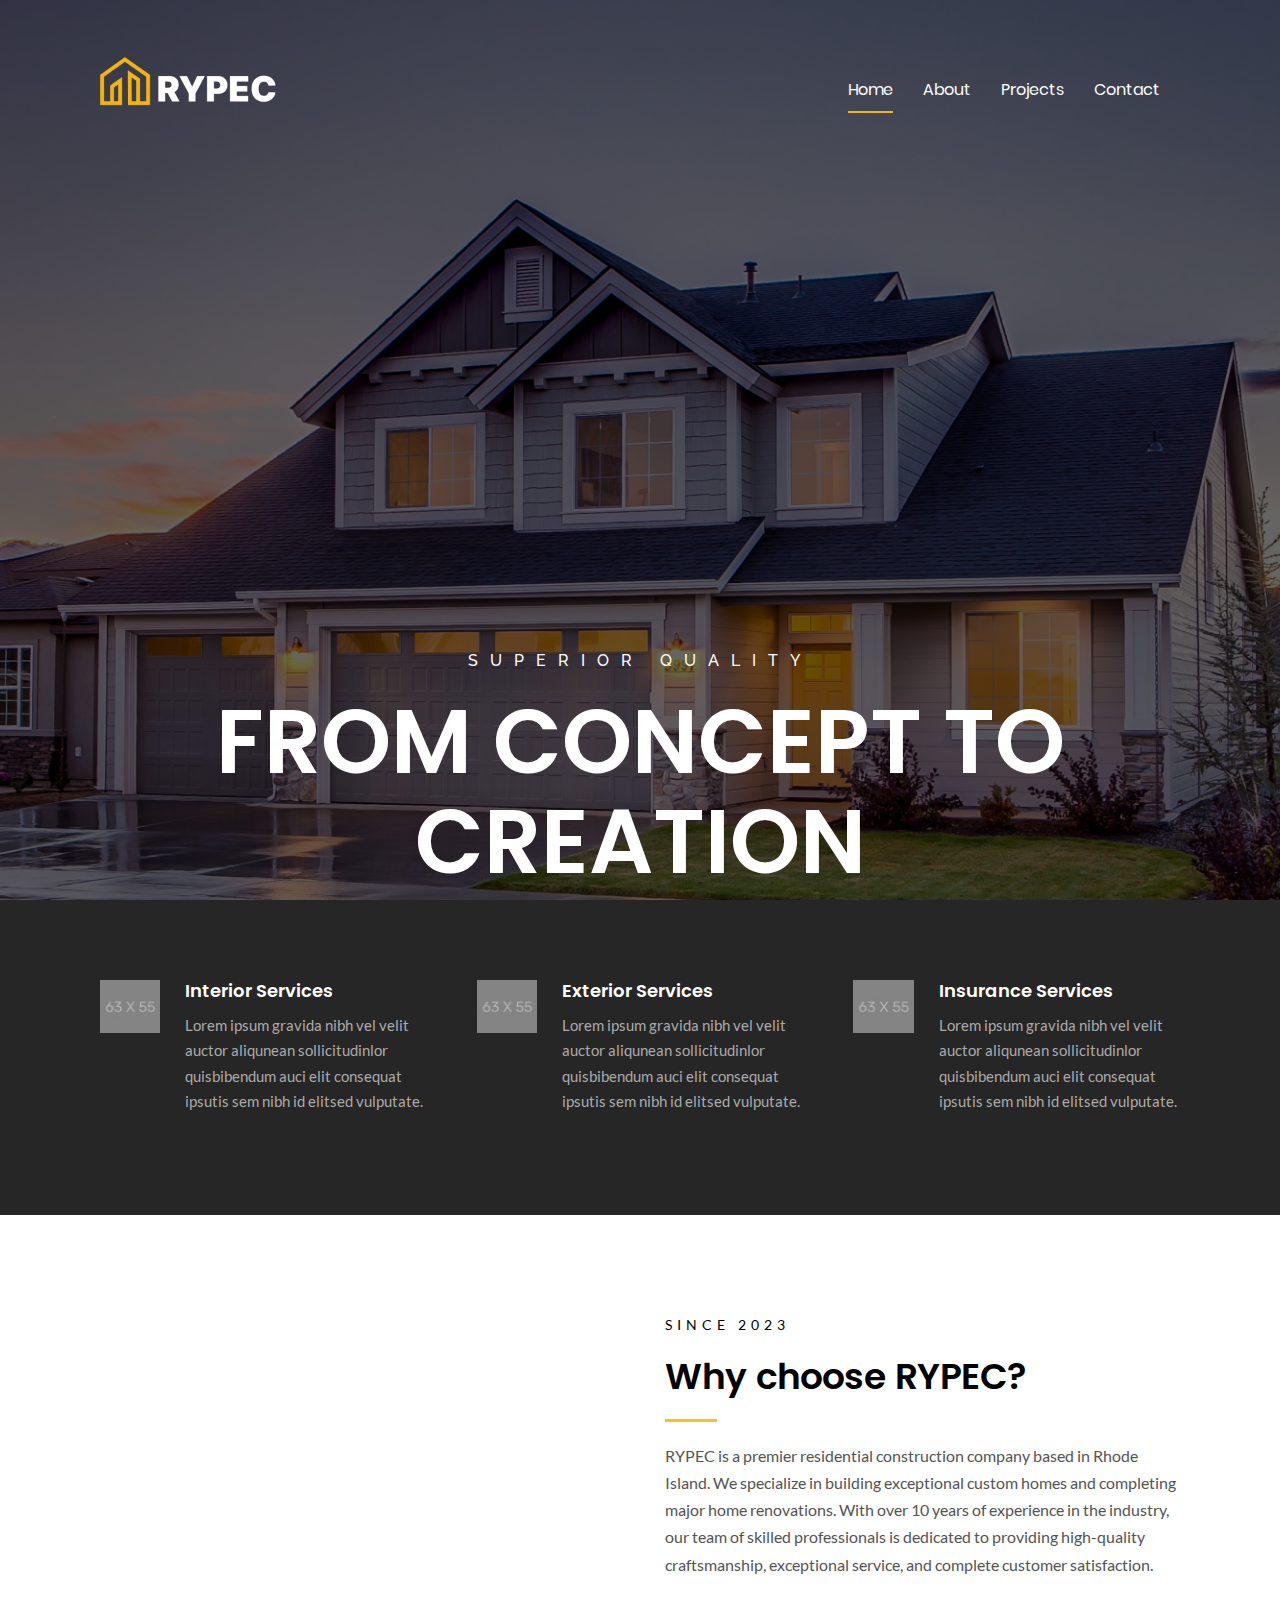
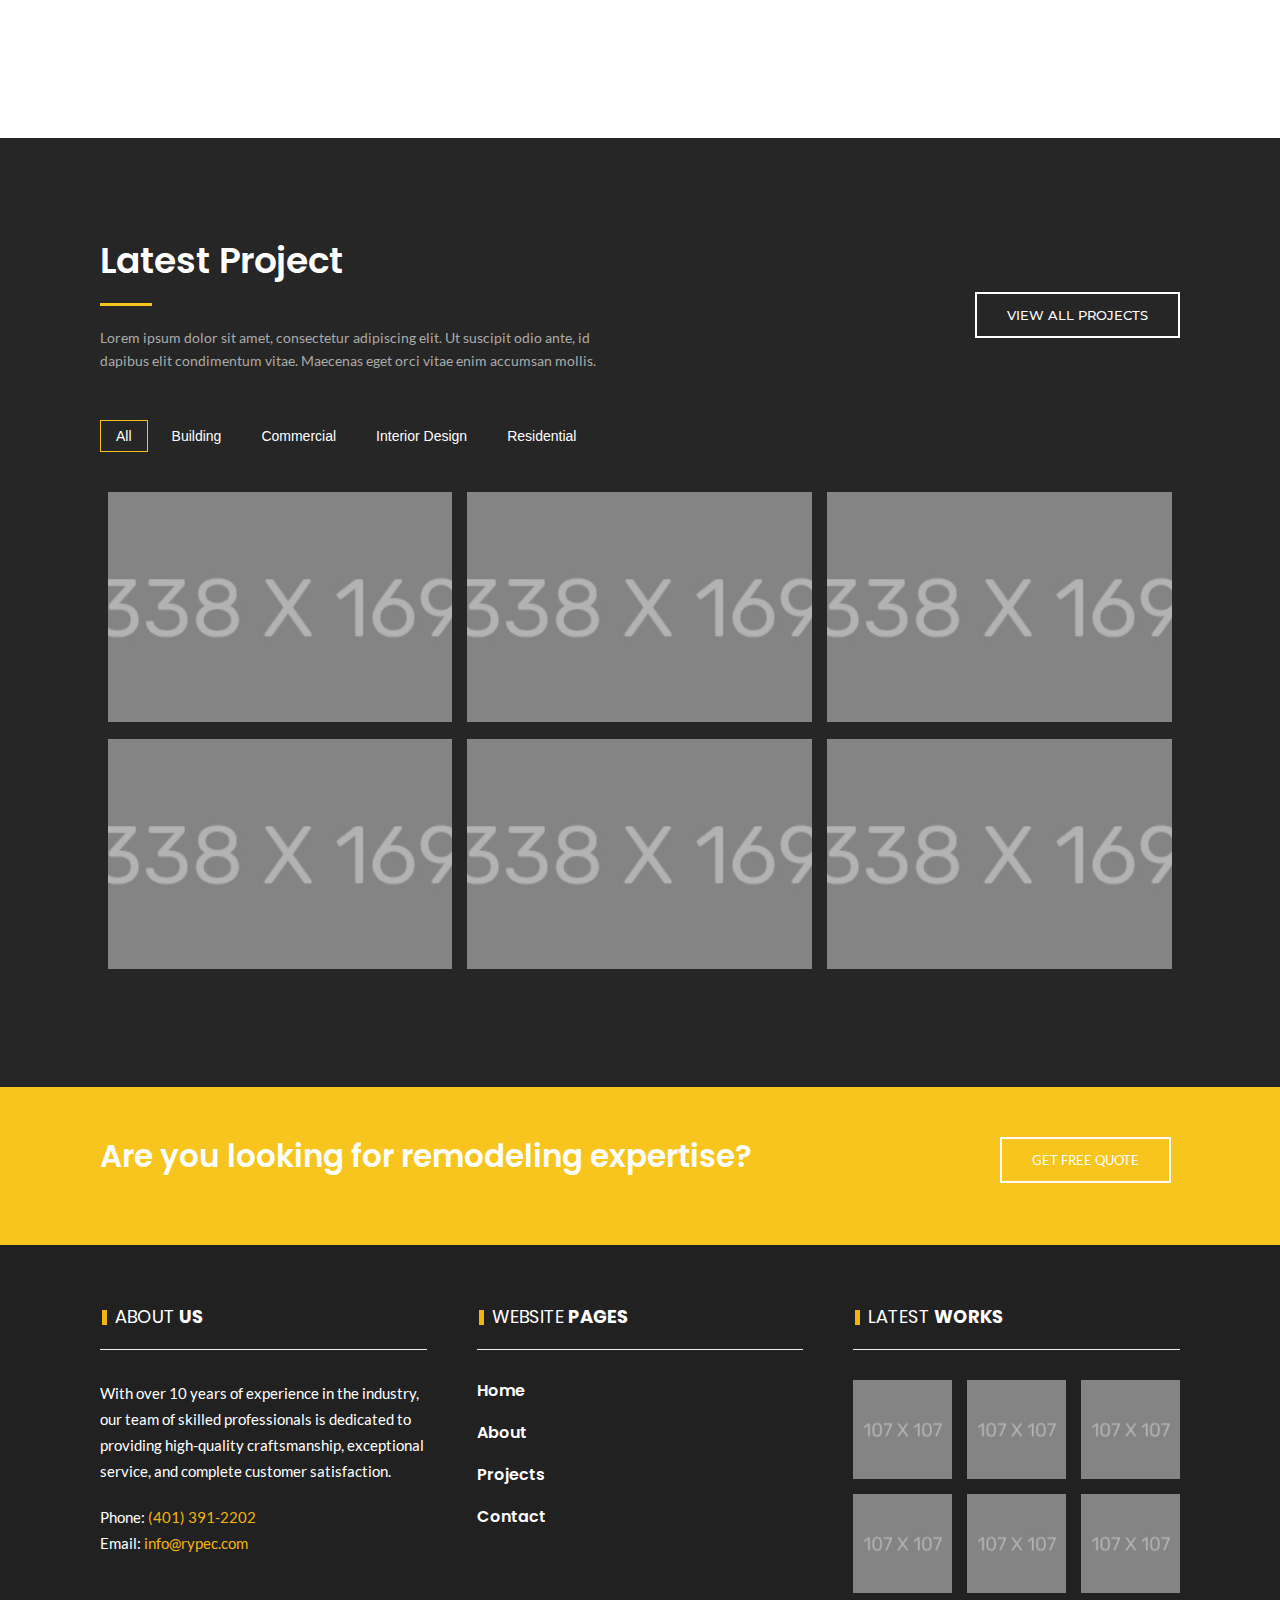
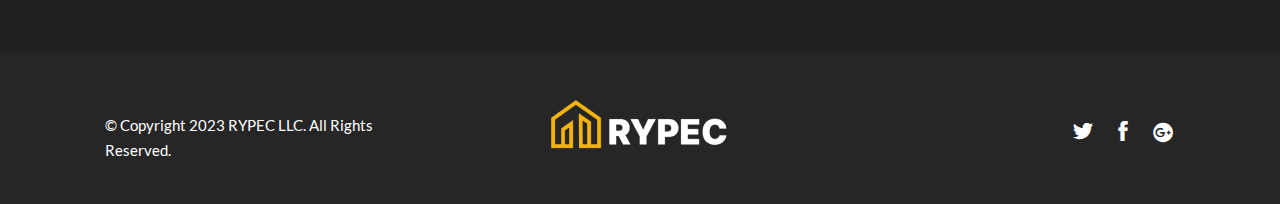
<file: gedung-template/index.html>
<!DOCTYPE html>
<html lang="en">

    <head>
        <meta http-equiv="content-type" content="text/html; charset=utf-8" />
        <!-- SYLESHEETS
            ============================================= -->
        <link rel="stylesheet" href="css/aos.css" type="text/css">
        <link rel="stylesheet" href="css/style1.css" type="text/css">
        <link rel="stylesheet" href="css/swiper.min.css" type="text/css">
        <link rel="stylesheet" href="css/lightgallery.min.css" type="text/css">
        <link rel="stylesheet" href="css/sm-core-css.css" type="text/css" />
        <link rel="stylesheet" href="css/sm-clean.css" type="text/css" />
        <link rel="stylesheet" href="css/thaw-flex.css" type="text/css" />
        <link rel="stylesheet" href="css/font.css" type="text/css" />
        <link rel="stylesheet" href="css/fontawesome.min.css" type="text/css" />
        <link rel="stylesheet" href="css/plugin.css" type="text/css" />
        <link rel="stylesheet" href="style.css" type="text/css" />
        <link rel="stylesheet" href="css/responsive.css" type="text/css" />
        <link rel="icon" href="img/image 56.png">
        <script>
            document.documentElement.className = 'js';
        </script>
        <!-- EXTERNAL STYLES
            ============================================= -->
        <meta name="viewport" content="width=device-width, initial-scale=1, maximum-scale=1" />

        <!-- DOCUMENT TITLES
            ============================================= -->
        <title>RYPEC Construction</title>
    </head>

    <body class="demo-1">
        <!--MAIN WRAPPER START-->
        <div class="main-wrapper clearfix">
            <!-- HEADER START
                ============================================= -->
            <header id="header" class="header-style-1 animated">
                <div class="container">
                    <div class="header-clear clearfix">
                        <div class="header-content-left clearfix">
                            <!-- LOGO START
                                ============================================= -->
                            <div class="logo">
                                <a href="index.html"><img src="img/image 55.png" alt="Gedung Logo" /></a>
                            </div>
                            <!-- LOGO END -->
                        </div>
                        <div class="header-content-right">
                            <!-- NAVIGATION START============================================= -->
                            <nav class="main-nav animated">
                                <!-- Mobile menu toggle button (hamburger/x icon) -->
                                <input id="main-menu-state" type="checkbox" />
                                <label class="main-menu-btn sub-menu-trigger" for="main-menu-state">
                                    <span class="main-menu-btn-icon"></span> Toggle main menu visibility
                                </label>
                                <!-- Sample menu definition -->
                                <ul id="main-menu" class="sm sm-clean">
                                    <li class="menu-item"><a href="index.html" class="menu-link active">Home</a></li>
                                    <li class="menu-item"><a href="about.html" class="menu-link">About</a></li>
                                    <li class="menu-item"><a href="projects.html" class="menu-link">Projects</a></li>
                                    <li class="menu-item"><a href="contact.html" class="menu-link">Contact</a></li>
                                </ul>
                            </nav>
                            <!-- NAVIGATION END -->
                        </div>
                        <!-- search -->
                        <!-- /search -->
                    </div>
                </div>
            </header>
            <!-- HEADER END -->
            <!-- SECTION -->
            <section class="content">
                <!-- MAIN VIDEO BACKGROUND -->
                <div class="main-hero">
                    <div class="background-overlay"> </div>
                    <div class="image-title" href="img/RYPECHERO.png">
                        <div class="container">
                            <h5> SUPERIOR QUALITY</h5>
                            <h2>
                                FROM CONCEPT TO CREATION </h2>
                            <p> RYPEC has been renovating RI homes for over 10 years.</p>
                            <div class="button-view" data-aos="fade-up">
                                <a href="appointment.html" class="button-basic-1">Get A Free Quote</a>
                            </div>
                        </div>
                    </div>
                </div>
                <!-- MAIN VIDEO BACKGROUND END -->
                <!-- SYSTEM SERVICE BLOCK -->
                <div class="system-block">
                    <div class="container">
                        <div class="system-block-wrap grid grid-cols-12 gap-20">
                            <div class="block-system col-span-4 sm:col-span-12 res:col-span-4">
                                <div class="system-image">
                                    <img src="img/system-icon-1.jpg" alt="system-icon-1">
                                </div>
                                <div class="system-text">
                                    <h3>Interior Services</h3>
                                    <p>Lorem ipsum gravida nibh vel velit auctor aliqunean sollicitudinlor quisbibendum auci elit consequat ipsutis sem nibh id elitsed vulputate.</p>
                                </div>
                            </div>
                            <div class="block-system col-span-4 sm:col-span-12 res:col-span-4">
                                <div class="system-image">
                                    <img src="img/system-icon-2.jpg" alt="system-icon-2">
                                </div>
                                <div class="system-text">
                                    <h3>Exterior Services</h3>
                                    <p>Lorem ipsum gravida nibh vel velit auctor aliqunean sollicitudinlor quisbibendum auci elit consequat ipsutis sem nibh id elitsed vulputate.</p>
                                </div>
                            </div>
                            <div class="block-system col-span-4 sm:col-span-12 res:col-span-4">
                                <div class="system-image">
                                    <img src="img/system-icon-3.jpg" alt="system-icon-3">
                                </div>
                                <div class="system-text">
                                    <h3>Insurance Services</h3>
                                    <p>Lorem ipsum gravida nibh vel velit auctor aliqunean sollicitudinlor quisbibendum auci elit consequat ipsutis sem nibh id elitsed vulputate.</p>
                                </div>
                            </div>
                        </div>
                    </div>
                </div>
                <!-- SYSTEM SERVICE BLOCK END -->
                <!-- BANNER GOAL -->
                <div class="banner-goal">
                    <div class="container">
                        <div class="banner-goal-wrap grid grid-cols-12 gap-20">
                            <div class="block-system col-span-6 sm:col-span-12 res:col-span-6" data-aos="fade-right">
                                <img src="img/intro-contractor-1.jpg" alt="contractor">
                            </div>
                            <div class="head-title col-span-6 sm:col-span-12 res:col-span-6">
                                <h5>SINCE 2023</h5>
                                <h2>
                                    Why choose RYPEC? </h2>
                                <span class="line"></span>
                                <p>
                                    RYPEC is a premier residential construction company based in Rhode Island. We specialize in building exceptional custom homes and completing major home renovations. With over 10 years of experience in the industry, our team of skilled professionals is dedicated to providing high-quality craftsmanship, exceptional service, and complete customer satisfaction.
                                </p>
                            </div>
                        </div>
                    </div>
                </div>
                <!-- BANNER GOAL END -->
                <!-- PORTFOLIO BLOCK  -->
                <div class="portfolio-block">
                    <div class="container">
                        <div class="portfolio-title-wrap grid grid-cols-12 gap-20">
                            <div class="portfolio-title head-title col-span-6 sm:col-span-12 res:col-span-12">
                                <h2 class="text-white">Latest Project</h2>
                                <span class="line"></span>
                                <p>
                                    Lorem ipsum dolor sit amet, consectetur adipiscing elit. Ut suscipit odio ante, id dapibus elit condimentum vitae. Maecenas eget orci vitae enim accumsan mollis.
                                </p>
                            </div>
                            <div class="portfolio-button col-span-6 sm:col-span-12 res:col-span-12">
                                <a href="#" class="button-basic-1">VIEW ALL PROJECTS</a>
                            </div>
                        </div>
                        <div class="portfolio-block-wrap">
                            <div id="mobile-filter-id" class="mobile-filter clearfix">
                                <button id="filter-icon">
                                    <span class="bar bar-1"></span>
                                    <span class="bar bar-2"></span>
                                    <span class="bar bar-3"></span>
                                    <span class="bar bar-4"></span>
                                </button>
                            </div>
                            <div id="filters" class="button-group">
                                <button class="button is-checked" data-filter="*">All</button>
                                <button class="button" data-filter=".building">Building</button>
                                <button class="button" data-filter=".commercial">Commercial</button>
                                <button class="button" data-filter=".interior">Interior Design</button>
                                <button class="button" data-filter=".residential">Residential</button>
                            </div>
                            <div class="grid portfolio-block-grid">
                                <div class="element-item transition building tablet-column-3  column-3" data-category="transition">
                                    <div class="item-wrap">
                                        <a href="single-porto.html">
                                            <figure class="portfolio-image">
                                                <img src="img/porto-image-1.jpg" alt="Porto Image 1">
                                                <figcaption>
                                                    <div class="caption-inside">
                                                        <h3 class="portfolio-loop-title ih-fade-down ih-delay-sm">
                                                            Jacob Villa </h3>
                                                        <h5 class="portfolio-category ih-fade-up ih-delay-sm">Commercial</h5>
                                                    </div>
                                                </figcaption>
                                            </figure>
                                        </a>
                                    </div>
                                </div>
                                <div class="element-item transition commercial tablet-column-3 column-3" data-category="transition">
                                    <div class="item-wrap">
                                        <a href="single-porto.html">
                                            <figure class="portfolio-image">
                                                <img src="img/porto-image-2.jpg" alt="Porto Image 2">
                                                <figcaption>
                                                    <div class="caption-inside">
                                                        <h3 class="portfolio-loop-title ih-fade-down ih-delay-sm">
                                                            Katora Villa </h3>
                                                        <h5 class="portfolio-category ih-fade-up ih-delay-sm">Building</h5>
                                                    </div>
                                                </figcaption>
                                            </figure>
                                        </a>
                                    </div>
                                </div>
                                <div class="element-item transition metal tablet-column-3 column-3" data-category="transition">
                                    <div class="item-wrap">
                                        <a href="single-porto.html">
                                            <figure class="portfolio-image">
                                                <img src="img/porto-image-3.jpg" alt="Porto Image 3">
                                                <figcaption>
                                                    <div class="caption-inside">
                                                        <h3 class="portfolio-loop-title ih-fade-down ih-delay-sm">
                                                            Barco Villa </h3>
                                                        <h5 class="portfolio-category ih-fade-up ih-delay-sm">Commercial</h5>
                                                    </div>
                                                </figcaption>
                                            </figure>
                                        </a>
                                    </div>
                                </div>
                                <div class="element-item transition residential tablet-column-3 column-3" data-category="transition">
                                    <div class="item-wrap">
                                        <a href="single-porto.html">
                                            <figure class="portfolio-image">
                                                <img src="img/porto-image-4.jpg" alt="Porto Image 4">
                                                <figcaption>
                                                    <div class="caption-inside">
                                                        <h3 class="portfolio-loop-title ih-fade-down ih-delay-sm">
                                                            Bertie Appartment </h3>
                                                        <h5 class="portfolio-category ih-fade-up ih-delay-sm">Residential</h5>
                                                    </div>
                                                </figcaption>
                                            </figure>
                                        </a>
                                    </div>
                                </div>
                                <div class="element-item transition interior tablet-column-3 column-3" data-category="transition">
                                    <div class="item-wrap">
                                        <a href="single-porto.html">
                                            <figure class="portfolio-image">
                                                <img src="img/porto-image-5.jpg" alt="Porto Image 5">
                                                <figcaption>
                                                    <div class="caption-inside">
                                                        <h3 class="portfolio-loop-title ih-fade-down ih-delay-sm">
                                                            Gobang Building </h3>
                                                        <h5 class="portfolio-category ih-fade-up ih-delay-sm">Interior Design</h5>
                                                    </div>
                                                </figcaption>
                                            </figure>
                                        </a>
                                    </div>
                                </div>
                                <div class="element-item transition commercial  column-3" data-category="transition">
                                    <div class="item-wrap">
                                        <a href="single-porto.html">
                                            <figure class="portfolio-image">
                                                <img src="img/porto-image-6.jpg" alt="Porto Image 6">
                                                <figcaption>
                                                    <div class="caption-inside">
                                                        <h3 class="portfolio-loop-title ih-fade-down ih-delay-sm">
                                                            Ageung Building </h3>
                                                        <h5 class="portfolio-category ih-fade-up ih-delay-sm">Bulding</h5>
                                                    </div>
                                                </figcaption>
                                            </figure>
                                        </a>
                                    </div>
                                </div>
                            </div>
                        </div>
                    </div>
                </div>
                <!-- PORTFOLIO BLOCK END  -->
                <!-- BANNER BLOCK -->
                <div class="banner-block">
                    <div class="container">
                        <div class="banner-block-wrap grid grid-cols-12">
                            <div class="banner-text col-span-10 sm:col-span-12 res:col-span-12">
                                <h2 class="head-title-1">Are you looking for remodeling expertise?</h2>
                            </div>
                            <div class="banner-text col-span-2 sm:col-span-12 res:col-span-12">
                                <a href="contact.html" class="button-basic-1">GET FREE QUOTE</a>
                            </div>
                        </div>
                    </div>
                </div>
                <!-- BANNER BLOCK END -->
            </section>
            <!-- SECTION END -->
            <!-- FOOTER START -->
            <footer id="footer" class="footer clearfix">
                <div class="footer-wrap clearfix">
                    <div class="footer-top">
                        <div class="container">
                            <div class="footer-top-wrap grid grid-cols-12 gap-20">
                                <div class="banner-text col-span-4 sm:col-span-12 res:col-span-12">
                                    <div class="title">
                                        <h4 class="widget-title"><span class="wrap-1">About </span><span class="wrap-2">Us </span></h4>
                                    </div>
                                    <div class="textwidget">
                                        <p>With over 10 years of experience in the industry, our team of skilled professionals is dedicated to providing high-quality craftsmanship, exceptional service, and complete customer satisfaction.</p>
                                        <p class="bottom">Phone:<span>  (401) 391-2202</span></p>
                                        <p class="bottom">Email:<span>  info@rypec.com</span></p>
                                    </div>
                                </div>
                                <div class="banner-text col-span-4 sm:col-span-12 res:col-span-12">
                                    <div class="title">
                                        <h4 class="widget-title"><span class="wrap-1">Website </span><span class="wrap-2">Pages </span></h4>
                                    </div>
                                    <div class="latest-post-widget clearfix">
                                        <div class="latest-post-wrap">
                                            <div class="post-item clearfix">
                                                <div class="post-content">
                                                    <h5>
                                                        <a href="index.html">Home</a>
                                                    </h5>
                                                </div>
                                            </div>
                                            <div class="post-item clearfix">
                                                <div class="post-content">
                                                    <h5>
                                                        <a href="about.html">About</a>
                                                    </h5>
                                                </div>
                                            </div>
                                            <div class="post-item clearfix">
                                                <div class="post-content">
                                                    <h5>
                                                        <a href="service.html">Projects</a>
                                                    </h5>
                                                </div>
                                            </div>
                                            <div class="post-item clearfix">
                                                <div class="post-content">
                                                    <h5>
                                                        <a href="contact.html">Contact</a>
                                                    </h5>
                                                </div>
                                            </div>
                                        </div>
                                    </div>
                                </div>
                                <div class="banner-text col-span-4 sm:col-span-12 res:col-span-12">
                                    <div class="title">
                                        <h4 class="widget-title"><span class="wrap-1">Latest </span><span class="wrap-2">Works </span></h4>
                                    </div>
                                    <div class="portfolio-thumb-widget">
                                        <div class="portfolio-thumb-wrap grid grid-cols-12 gap-6">
                                            <div class="post-item col-span-4 sm:col-span-4 res:col-span-4">
                                                <div class="inner-portfolio-widget">
                                                    <a href="single-porto.html">
                                                        <img src="img/porto-widget-1.jpg" alt="latestwid-img">
                                                        <div class="overlay">
                                                            <div class="icon-wrap">
                                                                <i class="icon-significon-link"></i>
                                                            </div>
                                                        </div>
                                                    </a>
                                                </div>
                                            </div>
                                            <div class="post-item col-span-4 sm:col-span-4 res:col-span-4">
                                                <div class="inner-portfolio-widget">
                                                    <a href="single-porto.html">
                                                        <img src="img/porto-widget-2.jpg" alt="latestwid-img">
                                                        <div class="overlay">
                                                            <div class="icon-wrap">
                                                                <i class="icon-significon-link"></i>
                                                            </div>
                                                        </div>
                                                    </a>
                                                </div>
                                            </div>
                                            <div class="post-item col-span-4 sm:col-span-4 res:col-span-4">
                                                <div class="inner-portfolio-widget">
                                                    <a href="single-porto.html">
                                                        <img src="img/porto-widget-3.jpg" alt="latestwid-img">
                                                        <div class="overlay">
                                                            <div class="icon-wrap">
                                                                <i class="icon-significon-link"></i>
                                                            </div>
                                                        </div>
                                                    </a>
                                                </div>
                                            </div>
                                            <div class="post-item col-span-4 sm:col-span-4 res:col-span-4">
                                                <div class="inner-portfolio-widget">
                                                    <a href="single-porto.html">
                                                        <img src="img/porto-widget-5.jpg" alt="latestwid-img">
                                                        <div class="overlay">
                                                            <div class="icon-wrap">
                                                                <i class="icon-significon-link"></i>
                                                            </div>
                                                        </div>
                                                    </a>
                                                </div>
                                            </div>
                                            <div class="post-item col-span-4 sm:col-span-4 res:col-span-4">
                                                <div class="inner-portfolio-widget">
                                                    <a href="single-porto.html">
                                                        <img src="img/porto-widget-4.jpg" alt="latestwid-img">
                                                        <div class="overlay">
                                                            <div class="icon-wrap">
                                                                <i class="icon-significon-link"></i>
                                                            </div>
                                                        </div>
                                                    </a>
                                                </div>
                                            </div>
                                            <div class="post-item col-span-4 sm:col-span-4 res:col-span-4">
                                                <div class="inner-portfolio-widget">
                                                    <a href="single-porto.html">
                                                        <img src="img/porto-widget-6.jpg" alt="latestwid-img">
                                                        <div class="overlay">
                                                            <div class="icon-wrap">
                                                                <i class="icon-significon-link"></i>
                                                            </div>
                                                        </div>
                                                    </a>
                                                </div>
                                            </div>
                                        </div>
                                    </div>
                                </div>
                            </div>
                        </div>
                    </div>
                    <div class="footer-bottom clearfix">
                        <div class="container">
                            <div class="row">
                                <div class="foot-col column column-3 text-left clearfix">
                                    <div id="copyright" class="copyright-text">
                                        © Copyright 2023 RYPEC LLC.  All Rights Reserved.
                                    </div>
                                </div>
                                <div class="foot-col column column-3 text-center clearfix">
                                    <div class="logo-footer">
                                        <a href="index.html"><img src="img/image 55.png" alt="Logo-Footer" /></a>
                                    </div>
                                </div>
                                <div class="foot-col column column-3 text-right clearfix">

                                    <div class="social-footer">
                                        <ul>
                                            <li class="soc-icon"><a href="#"><i class="icon icon-themify-13"></i></a></li>
                                            <li class="soc-icon"><a href="#"><i class="icon icon-themify-17"></i></a></li>
                                            <li class="soc-icon"><a href="#"><i class="fab fa-google-plus"></i></a></li>
                                        </ul>
                                    </div>
                                </div>
                            </div>
                        </div>
                    </div>
                </div>
            </footer>
            <!-- FOOTER END -->
        </div>
        <!-- MAIN WRAPPER END -->
        <!-- FOOTER SCRIPTS -->
        <script src="js/jquery.3.5.1.min.js"></script>
        <script src="js/main.js"></script>
        <script src="js/gedung-lightbox.js"></script>
        <script src="js/gedung-carousel.js"></script>
        <script src="js/gedung-filter.js"></script>
        <script src="js/imagesloaded.min.js"></script>
        <script src="js/demo1.js"></script>
        <script src="js/jquery.smartmenus.min.js"></script>
        <script src="js/swiper-bundle.min.js"></script>
        <script src="js/lightgallery.min.js"></script>
        <script src="js/isotope.pkgd.js"></script>
        <script src="js/aos.js"></script>
    </body>

</html>
</file>
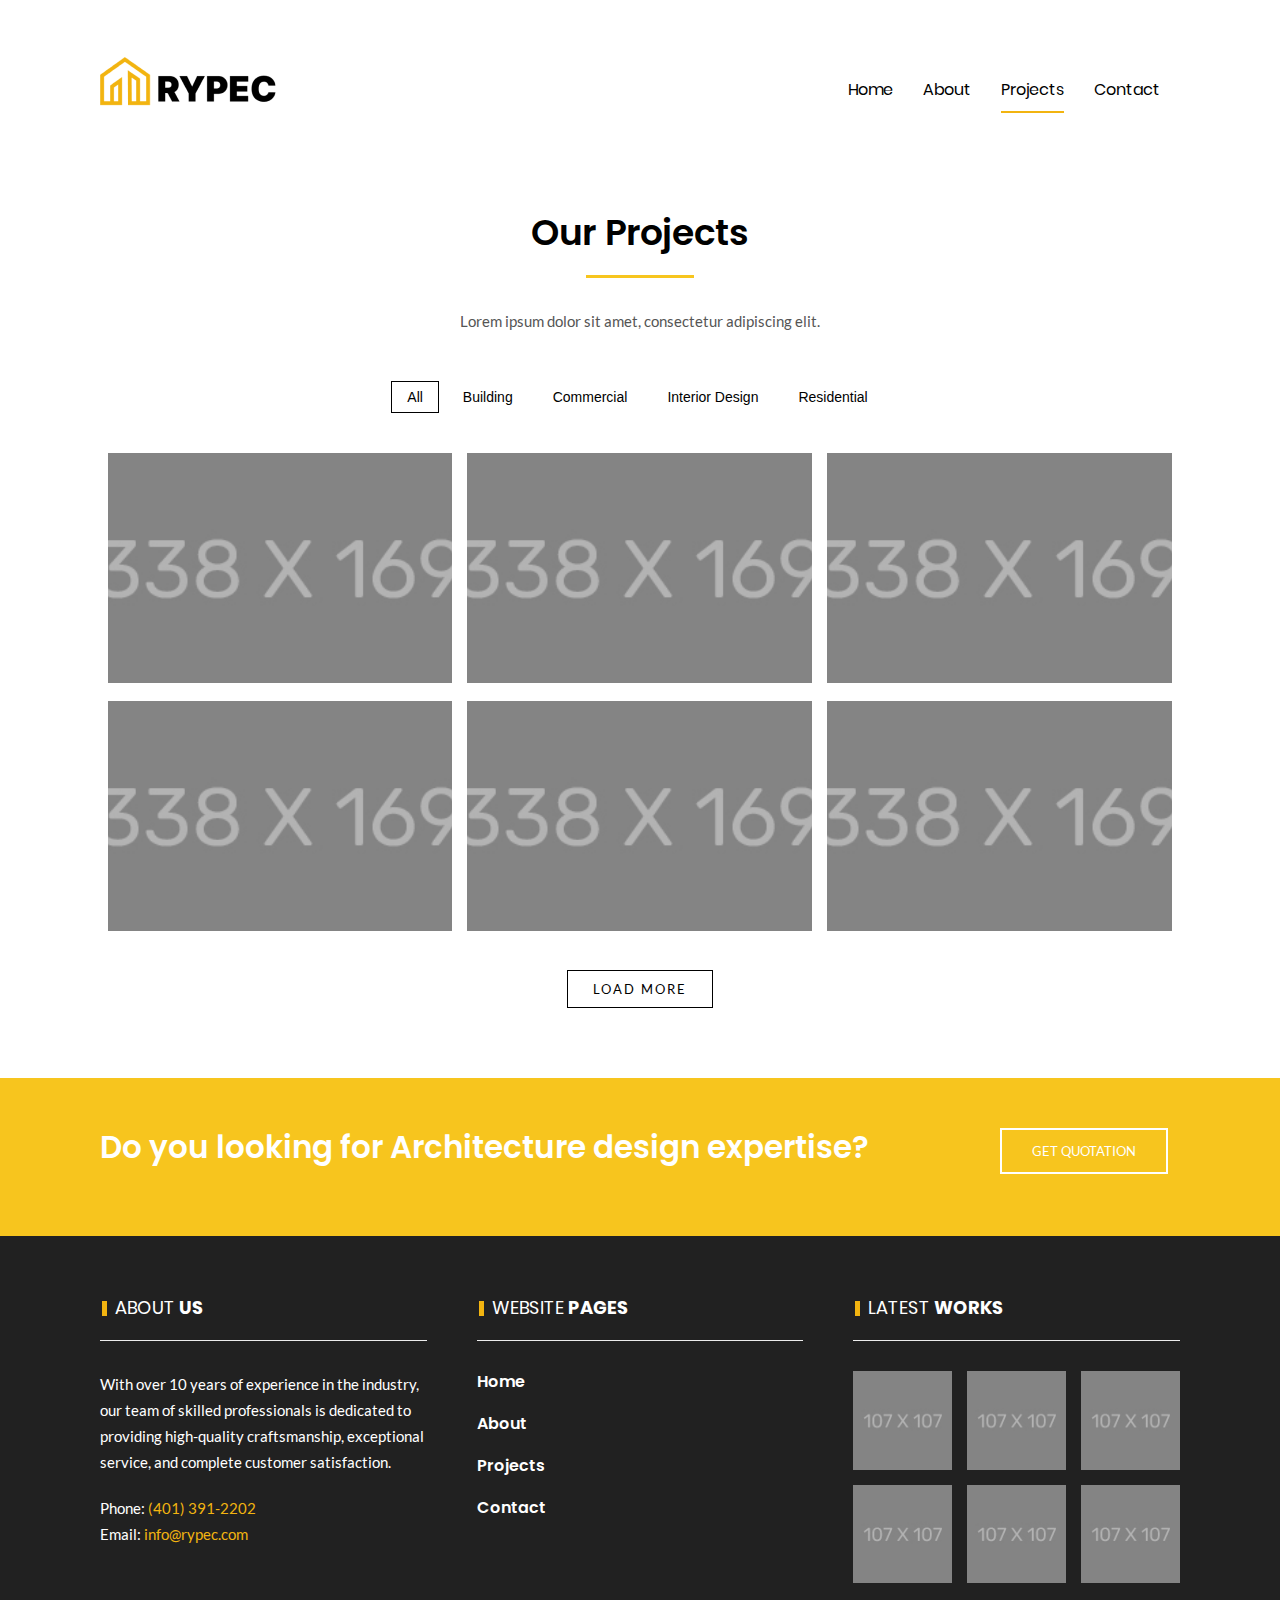
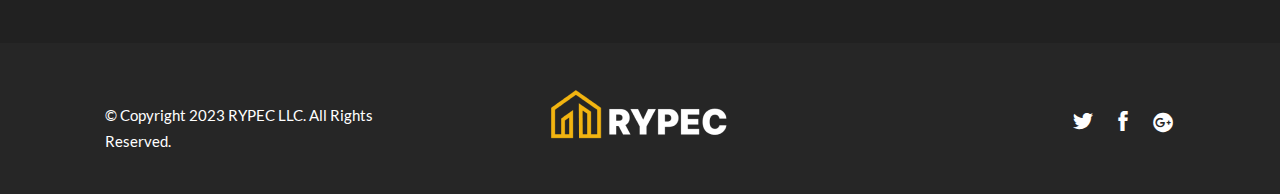
<file: gedung-template/appointment.html>
<!DOCTYPE html>
<html lang="en">

    <head>
        <meta http-equiv="content-type" content="text/html; charset=utf-8" />
        <!-- SYLESHEETS
            ============================================= -->
        <link rel="stylesheet" href="css/aos.css" type="text/css">
        <link rel="stylesheet" href="css/style1.css" type="text/css">
        <link rel="stylesheet" href="css/plugin.css" type="text/css" />
        <link rel="stylesheet" href="css/sm-core-css.css" type="text/css" />
        <link rel="stylesheet" href="css/sm-clean.css" type="text/css" />
        <link rel="stylesheet" href="css/thaw-flex.css" type="text/css" />
        <link rel="stylesheet" href="css/font.css" type="text/css" />
        <link rel="stylesheet" href="css/fontawesome.min.css" type="text/css" />
        <link rel="stylesheet" href="style.css" type="text/css" />
        <link rel="stylesheet" href="css/responsive.css" type="text/css" />
        <link rel="icon" href="img/image 56.png">
        <script>
            document.documentElement.className = 'js';

        </script>
        <!-- EXTERNAL STYLES
            ============================================= -->
        <meta name="viewport" content="width=device-width, initial-scale=1, maximum-scale=1" />

        <!-- DOCUMENT TITLES
            ============================================= -->
        <title>RYPEC | Home Renovation</title>
    </head>
    <body class="demo-1">
        <!--MAIN WRAPPER START-->
        <div class="main-wrapper clearfix">
            <!-- HEADER START
                ============================================= -->
            <header id="header" class="header-style-1 animated header-alt">
                <div class="container">
                    <div class="header-clear clearfix">
                        <div class="header-content-left clearfix">
                            <!-- LOGO START
                                ============================================= -->
                            <div class="logo">
                                <a href="index.html"><img src="img/RYPEC BLACK.png" alt="Gedung Logo" /></a>
                            </div>
                            <!-- LOGO END -->
                        </div>
                        <div class="header-content-right">
                            <!-- NAVIGATION START============================================= -->
                            <nav class="main-nav">
                                <!-- Mobile menu toggle button (hamburger/x icon) -->
                                <input id="main-menu-state" type="checkbox" />
                                <label class="main-menu-btn sub-menu-trigger" for="main-menu-state">
                                    <span class="main-menu-btn-icon"></span> Toggle main menu visibility
                                </label>
                                <!-- Sample menu definition -->
                                <ul id="main-menu" class="sm sm-clean">
                                    <li class="menu-item"><a href="index.html" class="menu-link">Home</a></li>
                                    <li class="menu-item"><a href="about.html" class="menu-link">About</a></li>
                                    <li class="menu-item"><a href="projects.html" class="menu-link active">Projects</a></li>
                                    <li class="menu-item"><a href="contact.html" class="menu-link">Contact</a></li>
                                </ul>
                            </nav>
                            <!-- NAVIGATION END -->
                        </div>
                        <!-- search -->
                        <!-- /search -->
                    </div>
                </div>
            </header>
            <!-- SECTION -->
            <section class="content">
                <!-- PORTFOLIO BLOCK -->
                <div class="portfolio-block page-porto">
                    <div class="container">
                        <div class="portfolio-title-wrap grid grid-cols-12 gap-20">
                            <div class="portfolio-title text-center head-title col-span-12 sm:col-span-12 res:col-span-12">
                                <h2>Our Projects</h2>
                                <span data-aos="fade-up" class="line center"></span>
                                <p class="gedung-text">
                                    Lorem ipsum dolor sit amet, consectetur adipiscing elit.

                                </p>

                            </div>
                        </div>
                        <div class="portfolio-block-wrap text-center">
                            <div id="mobile-filter-id" class="mobile-filter clearfix">
                                <button id="filter-icon">
                                    <span class="bar bar-1"></span>
                                    <span class="bar bar-2"></span>
                                    <span class="bar bar-3"></span>
                                    <span class="bar bar-4"></span>
                                </button>
                            </div>
                            <div id="filters" class="button-group">
                                <button class="button is-checked" data-filter="*">All</button>
                                <button class="button" data-filter=".building">Building</button>
                                <button class="button" data-filter=".commercial">Commercial</button>
                                <button class="button" data-filter=".interior">Interior Design</button>
                                <button class="button" data-filter=".residential">Residential</button>
                            </div>

                            <div class="grid portfolio-block-grid">
                                <div class="element-item transition building column-3" data-category="transition">
                                    <div class="item-wrap">
                                        <a href="single-porto.html">
                                            <figure class="portfolio-image">
                                                <img src="img/porto-image-1.jpg" alt="Porto Image 1">
                                                <figcaption>
                                                    <div class="caption-inside">
                                                        <h3 class="portfolio-loop-title ih-fade-down ih-delay-sm">
                                                            Jacob Villa </h3>
                                                        <h5 class="portfolio-category ih-fade-up ih-delay-sm">Commercial</h5>
                                                    </div>
                                                </figcaption>
                                            </figure>
                                        </a>
                                    </div>
                                </div>
                                <div class="element-item transition commercial column-3" data-category="transition">
                                    <div class="item-wrap">
                                        <a href="single-porto.html">
                                            <figure class="portfolio-image">
                                                <img src="img/porto-image-2.jpg" alt="Porto Image 2">
                                                <figcaption>
                                                    <div class="caption-inside">
                                                        <h3 class="portfolio-loop-title ih-fade-down ih-delay-sm">
                                                            Katora Villa </h3>
                                                        <h5 class="portfolio-category ih-fade-up ih-delay-sm">Building</h5>
                                                    </div>
                                                </figcaption>
                                            </figure>
                                        </a>
                                    </div>
                                </div>
                                <div class="element-item transition metal column-3" data-category="transition">
                                    <div class="item-wrap">
                                        <a href="single-porto.html">
                                            <figure class="portfolio-image">
                                                <img src="img/porto-image-3.jpg" alt="Porto Image 3">
                                                <figcaption>
                                                    <div class="caption-inside">
                                                        <h3 class="portfolio-loop-title ih-fade-down ih-delay-sm">
                                                            Barco Villa </h3>
                                                        <h5 class="portfolio-category ih-fade-up ih-delay-sm">Commercial</h5>
                                                    </div>
                                                </figcaption>
                                            </figure>
                                        </a>
                                    </div>
                                </div>
                                <div class="element-item transition residential column-3" data-category="transition">
                                    <div class="item-wrap">
                                        <a href="single-porto.html">
                                            <figure class="portfolio-image">
                                                <img src="img/porto-image-4.jpg" alt="Porto Image 4">
                                                <figcaption>
                                                    <div class="caption-inside">
                                                        <h3 class="portfolio-loop-title ih-fade-down ih-delay-sm">
                                                            Bertie Appartment </h3>
                                                        <h5 class="portfolio-category ih-fade-up ih-delay-sm">Residential</h5>
                                                    </div>
                                                </figcaption>
                                            </figure>
                                        </a>
                                    </div>
                                </div>
                                <div class="element-item transition interior column-3" data-category="transition">
                                    <div class="item-wrap">
                                        <a href="single-porto.html">
                                            <figure class="portfolio-image">
                                                <img src="img/porto-image-5.jpg" alt="Porto Image 5">
                                                <figcaption>
                                                    <div class="caption-inside">
                                                        <h3 class="portfolio-loop-title ih-fade-down ih-delay-sm">
                                                            Gobang Building </h3>
                                                        <h5 class="portfolio-category ih-fade-up ih-delay-sm">Interior Design</h5>
                                                    </div>
                                                </figcaption>
                                            </figure>
                                        </a>
                                    </div>
                                </div>
                                <div class="element-item transition commercial column-3" data-category="transition">
                                    <div class="item-wrap">
                                        <a href="single-porto.html">
                                            <figure class="portfolio-image">
                                                <img src="img/porto-image-6.jpg" alt="Porto Image 6">
                                                <figcaption>
                                                    <div class="caption-inside">
                                                        <h3 class="portfolio-loop-title ih-fade-down ih-delay-sm">
                                                            Ageung Building </h3>
                                                        <h5 class="portfolio-category ih-fade-up ih-delay-sm">Bulding</h5>
                                                    </div>
                                                </figcaption>
                                            </figure>
                                        </a>
                                    </div>
                                </div>
                            </div>
                        </div>
                    </div>
                    <!-- pagination has path -->
                    <div id="load-more-causes"><a href="page2.html"></a></div>
                    <p class="text-center">
                        <button class="view-more-button button-basic-1">Load more</button>
                    </p>
                </div>
                <!-- PORTFOLIO BLOCK END -->
                <div class="banner-block porto-banner-page">
                    <div class="container">
                        <div class="banner-block-wrap grid grid-cols-12">
                            <div class="banner-text col-span-10 sm:col-span-12 res:col-span-12">
                                <h2 class="head-title-1">Do you looking for Architecture design expertise?</h2>
                            </div>
                            <div class="banner-text col-span-2 sm:col-span-12 res:col-span-12">
                                <a href="contact.html" class="button-basic-1">GET QUOTATION</a>
                            </div>
                        </div>
                    </div>
                </div>

            </section>
            <!-- SECTION END -->
            <!-- FOOTER START -->
            <footer id="footer" class="footer clearfix">
                <div class="footer-wrap clearfix">
                    <div class="footer-top">
                        <div class="container">
                            <div class="footer-top-wrap grid grid-cols-12 gap-20">
                                <div class="banner-text col-span-4 sm:col-span-12 res:col-span-12">
                                    <div class="title">
                                        <h4 class="widget-title"><span class="wrap-1">About </span><span class="wrap-2">Us </span></h4>
                                    </div>
                                    <div class="textwidget">
                                        <p>With over 10 years of experience in the industry, our team of skilled professionals is dedicated to providing high-quality craftsmanship, exceptional service, and complete customer satisfaction.</p>
                                        <p class="bottom">Phone:<span>  (401) 391-2202</span></p>
                                        <p class="bottom">Email:<span>  info@rypec.com</span></p>
                                    </div>
                                </div>
                                <div class="banner-text col-span-4 sm:col-span-12 res:col-span-12">
                                    <div class="title">
                                        <h4 class="widget-title"><span class="wrap-1">Website </span><span class="wrap-2">Pages </span></h4>
                                    </div>
                                    <div class="latest-post-widget clearfix">
                                        <div class="latest-post-wrap">
                                            <div class="post-item clearfix">
                                                <div class="post-content">
                                                    <h5>
                                                        <a href="index.html">Home</a>
                                                    </h5>
                                                </div>
                                            </div>
                                            <div class="post-item clearfix">
                                                <div class="post-content">
                                                    <h5>
                                                        <a href="about.html">About</a>
                                                    </h5>
                                                </div>
                                            </div>
                                            <div class="post-item clearfix">
                                                <div class="post-content">
                                                    <h5>
                                                        <a href="service.html">Projects</a>
                                                    </h5>
                                                </div>
                                            </div>
                                            <div class="post-item clearfix">
                                                <div class="post-content">
                                                    <h5>
                                                        <a href="contact.html">Contact</a>
                                                    </h5>
                                                </div>
                                            </div>
                                        </div>
                                    </div>
                                </div>
                                <div class="banner-text col-span-4 sm:col-span-12 res:col-span-12">
                                    <div class="title">
                                        <h4 class="widget-title"><span class="wrap-1">Latest </span><span class="wrap-2">Works </span></h4>
                                    </div>
                                    <div class="portfolio-thumb-widget">
                                        <div class="portfolio-thumb-wrap grid grid-cols-12 gap-6">
                                            <div class="post-item col-span-4 sm:col-span-4 res:col-span-4">
                                                <div class="inner-portfolio-widget">
                                                    <a href="single-porto.html">
                                                        <img src="img/porto-widget-1.jpg" alt="latestwid-img">
                                                        <div class="overlay">
                                                            <div class="icon-wrap">
                                                                <i class="icon-significon-link"></i>
                                                            </div>
                                                        </div>
                                                    </a>
                                                </div>
                                            </div>
                                            <div class="post-item col-span-4 sm:col-span-4 res:col-span-4">
                                                <div class="inner-portfolio-widget">
                                                    <a href="single-porto.html">
                                                        <img src="img/porto-widget-2.jpg" alt="latestwid-img">
                                                        <div class="overlay">
                                                            <div class="icon-wrap">
                                                                <i class="icon-significon-link"></i>
                                                            </div>
                                                        </div>
                                                    </a>
                                                </div>
                                            </div>
                                            <div class="post-item col-span-4 sm:col-span-4 res:col-span-4">
                                                <div class="inner-portfolio-widget">
                                                    <a href="single-porto.html">
                                                        <img src="img/porto-widget-3.jpg" alt="latestwid-img">
                                                        <div class="overlay">
                                                            <div class="icon-wrap">
                                                                <i class="icon-significon-link"></i>
                                                            </div>
                                                        </div>
                                                    </a>
                                                </div>
                                            </div>
                                            <div class="post-item col-span-4 sm:col-span-4 res:col-span-4">
                                                <div class="inner-portfolio-widget">
                                                    <a href="single-porto.html">
                                                        <img src="img/porto-widget-5.jpg" alt="latestwid-img">
                                                        <div class="overlay">
                                                            <div class="icon-wrap">
                                                                <i class="icon-significon-link"></i>
                                                            </div>
                                                        </div>
                                                    </a>
                                                </div>
                                            </div>
                                            <div class="post-item col-span-4 sm:col-span-4 res:col-span-4">
                                                <div class="inner-portfolio-widget">
                                                    <a href="single-porto.html">
                                                        <img src="img/porto-widget-4.jpg" alt="latestwid-img">
                                                        <div class="overlay">
                                                            <div class="icon-wrap">
                                                                <i class="icon-significon-link"></i>
                                                            </div>
                                                        </div>
                                                    </a>
                                                </div>
                                            </div>
                                            <div class="post-item col-span-4 sm:col-span-4 res:col-span-4">
                                                <div class="inner-portfolio-widget">
                                                    <a href="single-porto.html">
                                                        <img src="img/porto-widget-6.jpg" alt="latestwid-img">
                                                        <div class="overlay">
                                                            <div class="icon-wrap">
                                                                <i class="icon-significon-link"></i>
                                                            </div>
                                                        </div>
                                                    </a>
                                                </div>
                                            </div>
                                        </div>
                                    </div>
                                </div>
                            </div>
                        </div>
                    </div>
                    <div class="footer-bottom clearfix">
                        <div class="container">
                            <div class="row">
                                <div class="foot-col column column-3 text-left clearfix">
                                    <div id="copyright" class="copyright-text">
                                        © Copyright 2023 RYPEC LLC.  All Rights Reserved.
                                    </div>
                                </div>
                                <div class="foot-col column column-3 text-center clearfix">
                                    <div class="logo-footer">
                                        <a href="index.html"><img src="img/image 55.png" alt="Logo-Footer" /></a>
                                    </div>
                                </div>
                                <div class="foot-col column column-3 text-right clearfix">

                                    <div class="social-footer">
                                        <ul>
                                            <li class="soc-icon"><a href="#"><i class="icon icon-themify-13"></i></a></li>
                                            <li class="soc-icon"><a href="#"><i class="icon icon-themify-17"></i></a></li>
                                            <li class="soc-icon"><a href="#"><i class="fab fa-google-plus"></i></a></li>
                                        </ul>
                                    </div>
                                </div>
                            </div>
                        </div>
                    </div>
                </div>
            </footer>
            <!-- FOOTER END -->
        </div>
        <!-- MAIN WRAPPER END -->
        <!-- FOOTER SCRIPTS -->
        <script src="js/jquery.3.5.1.min.js"></script>
        <script src="js/main.js"></script>
        <script src="js/gedung-lightbox.js"></script>
        <script src="js/gedung-carousel.js"></script>
        <script src="js/gedung-filter.js"></script>
        <script src="js/imagesloaded.min.js"></script>
        <script src="js/demo1.js"></script>
        <script src="js/jquery.smartmenus.min.js"></script>
        <script src="js/swiper-bundle.min.js"></script>
        <script src="js/lightgallery.min.js"></script>
        <script src="js/isotope.pkgd.js"></script>
        <script src="js/aos.js"></script>
    </body>

</html>
</file>
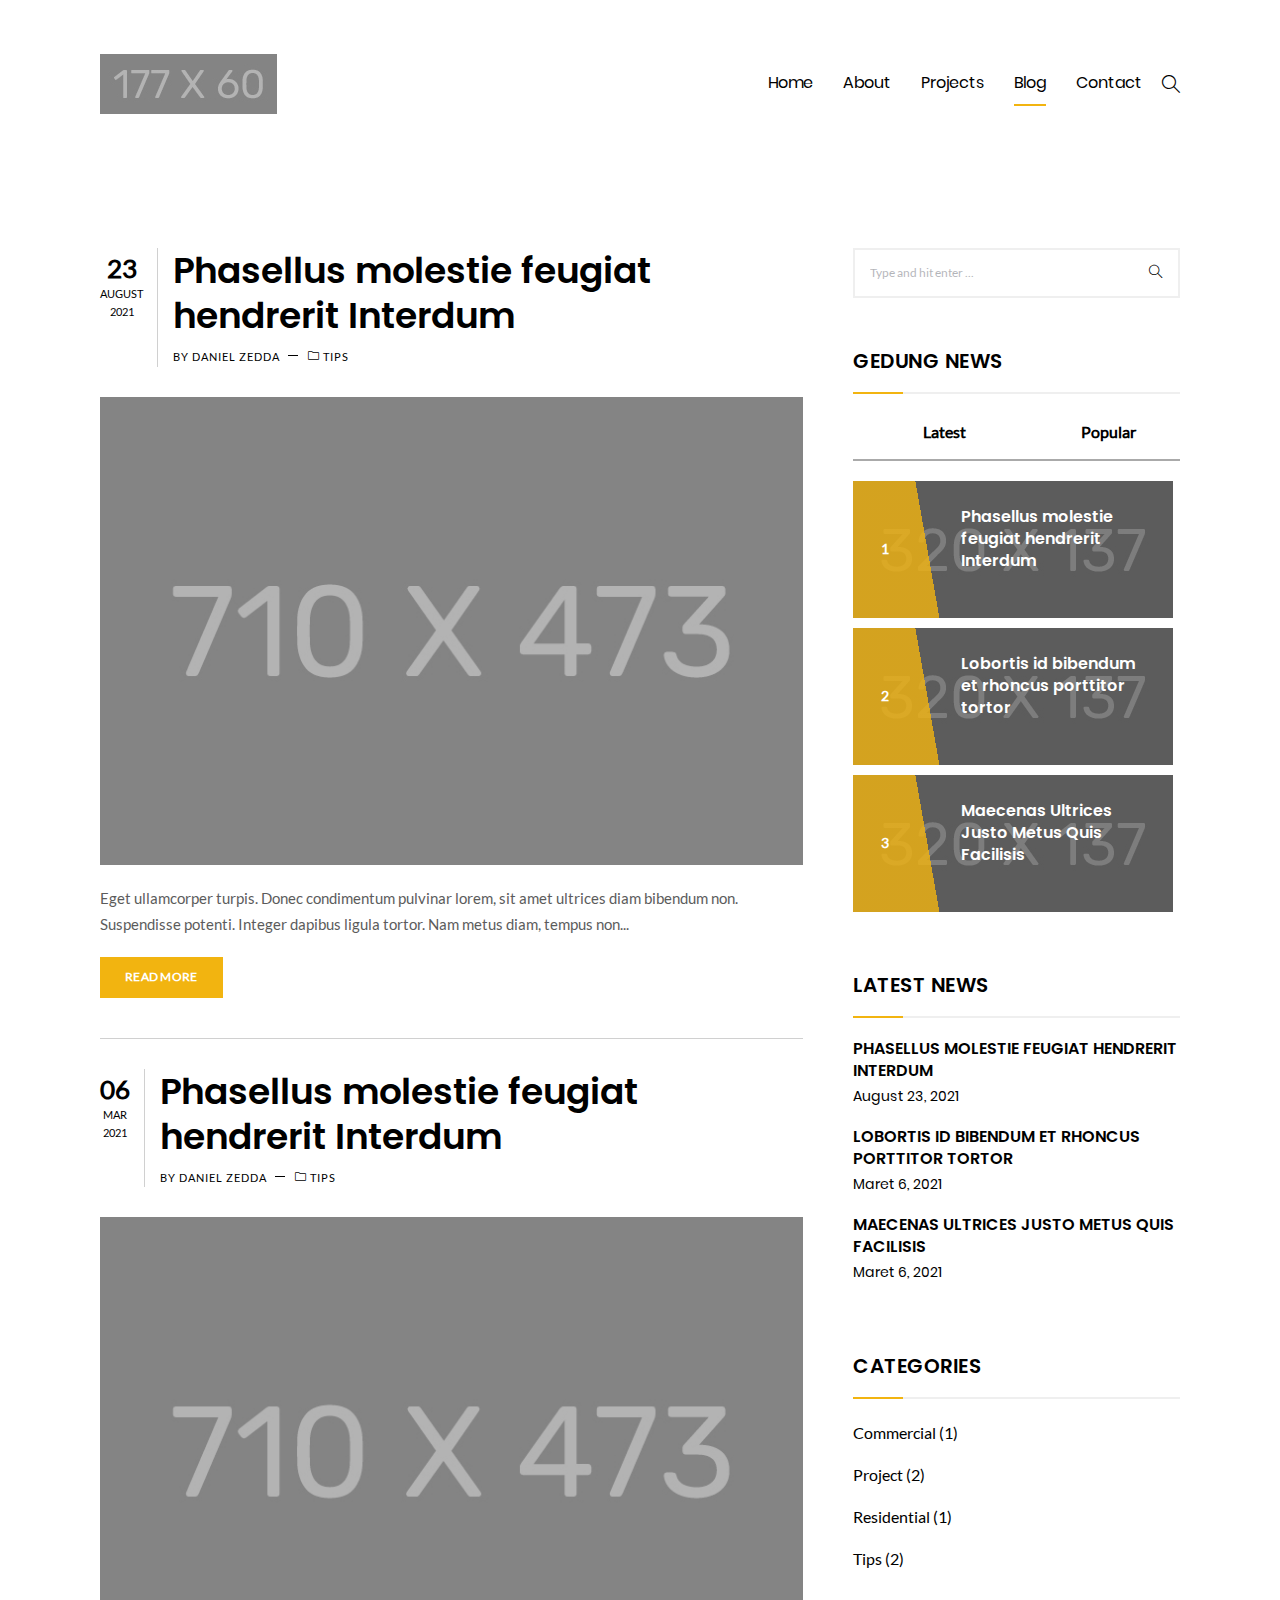
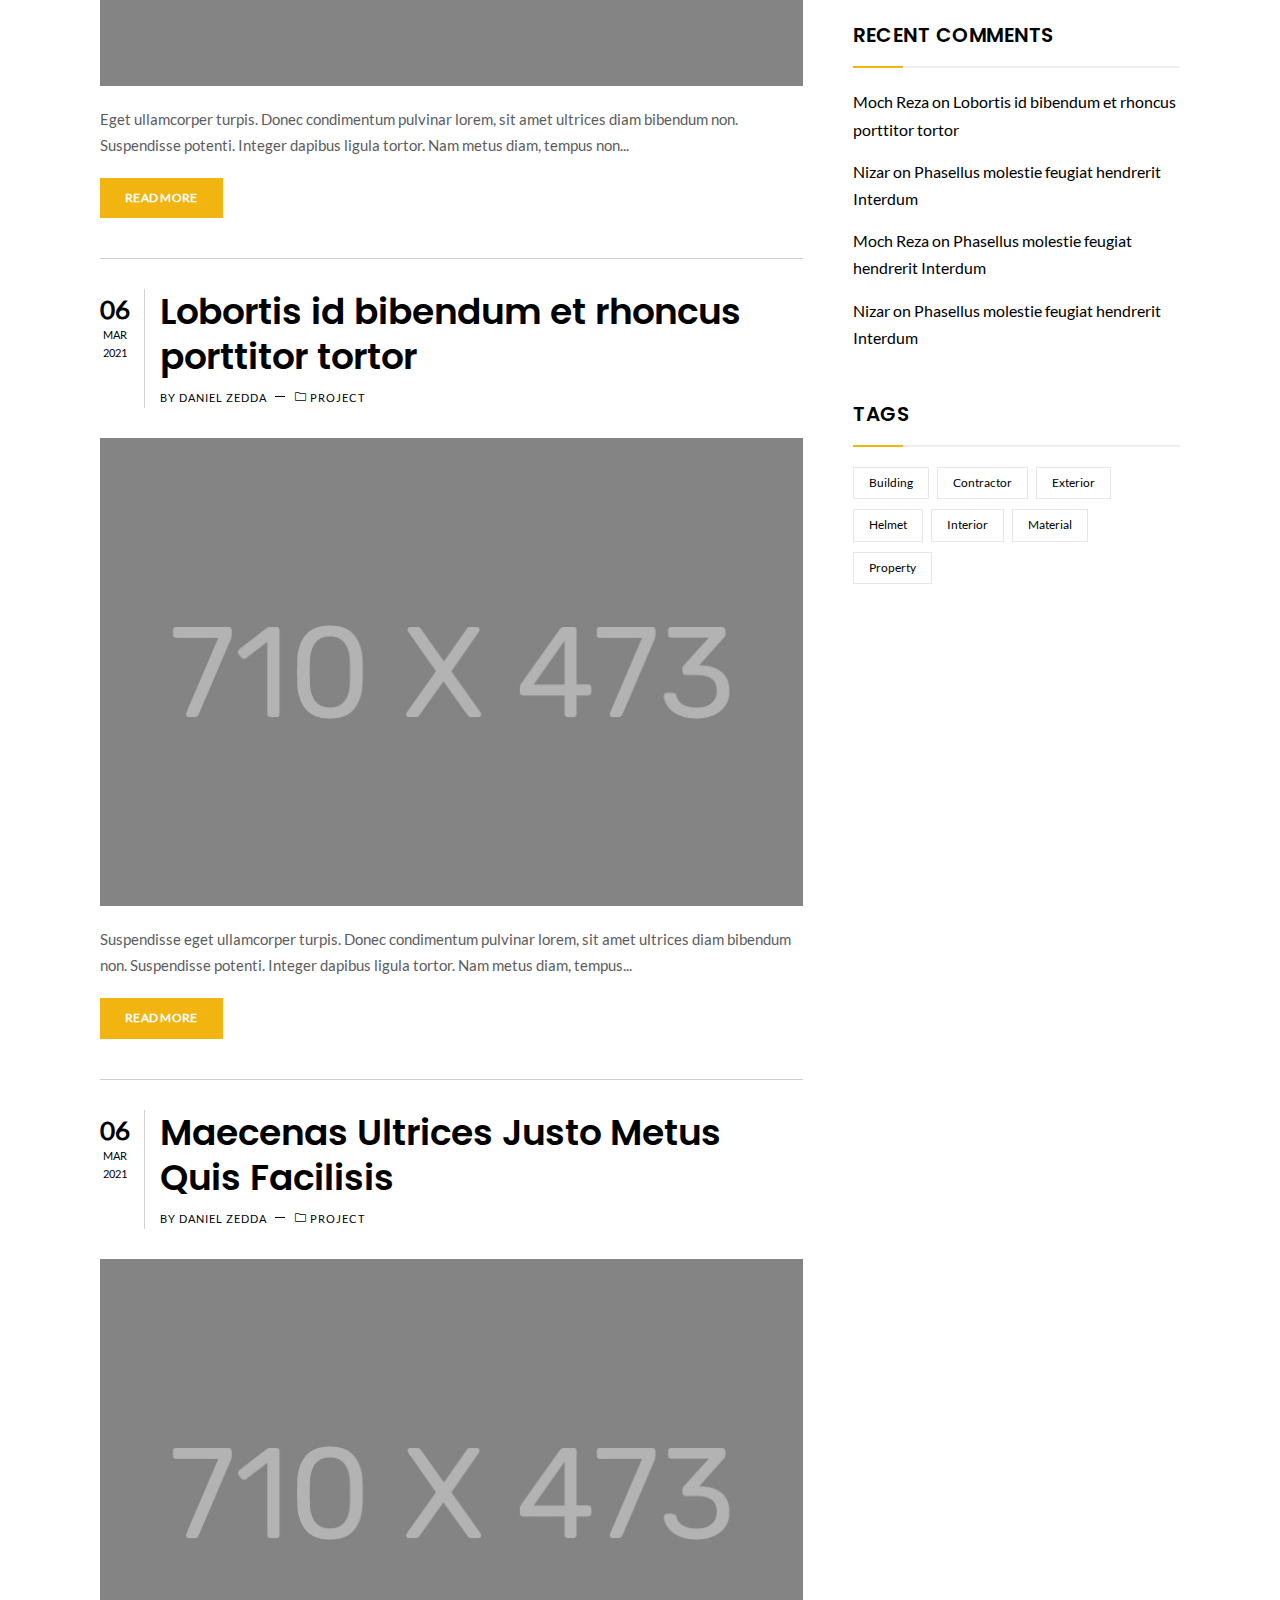
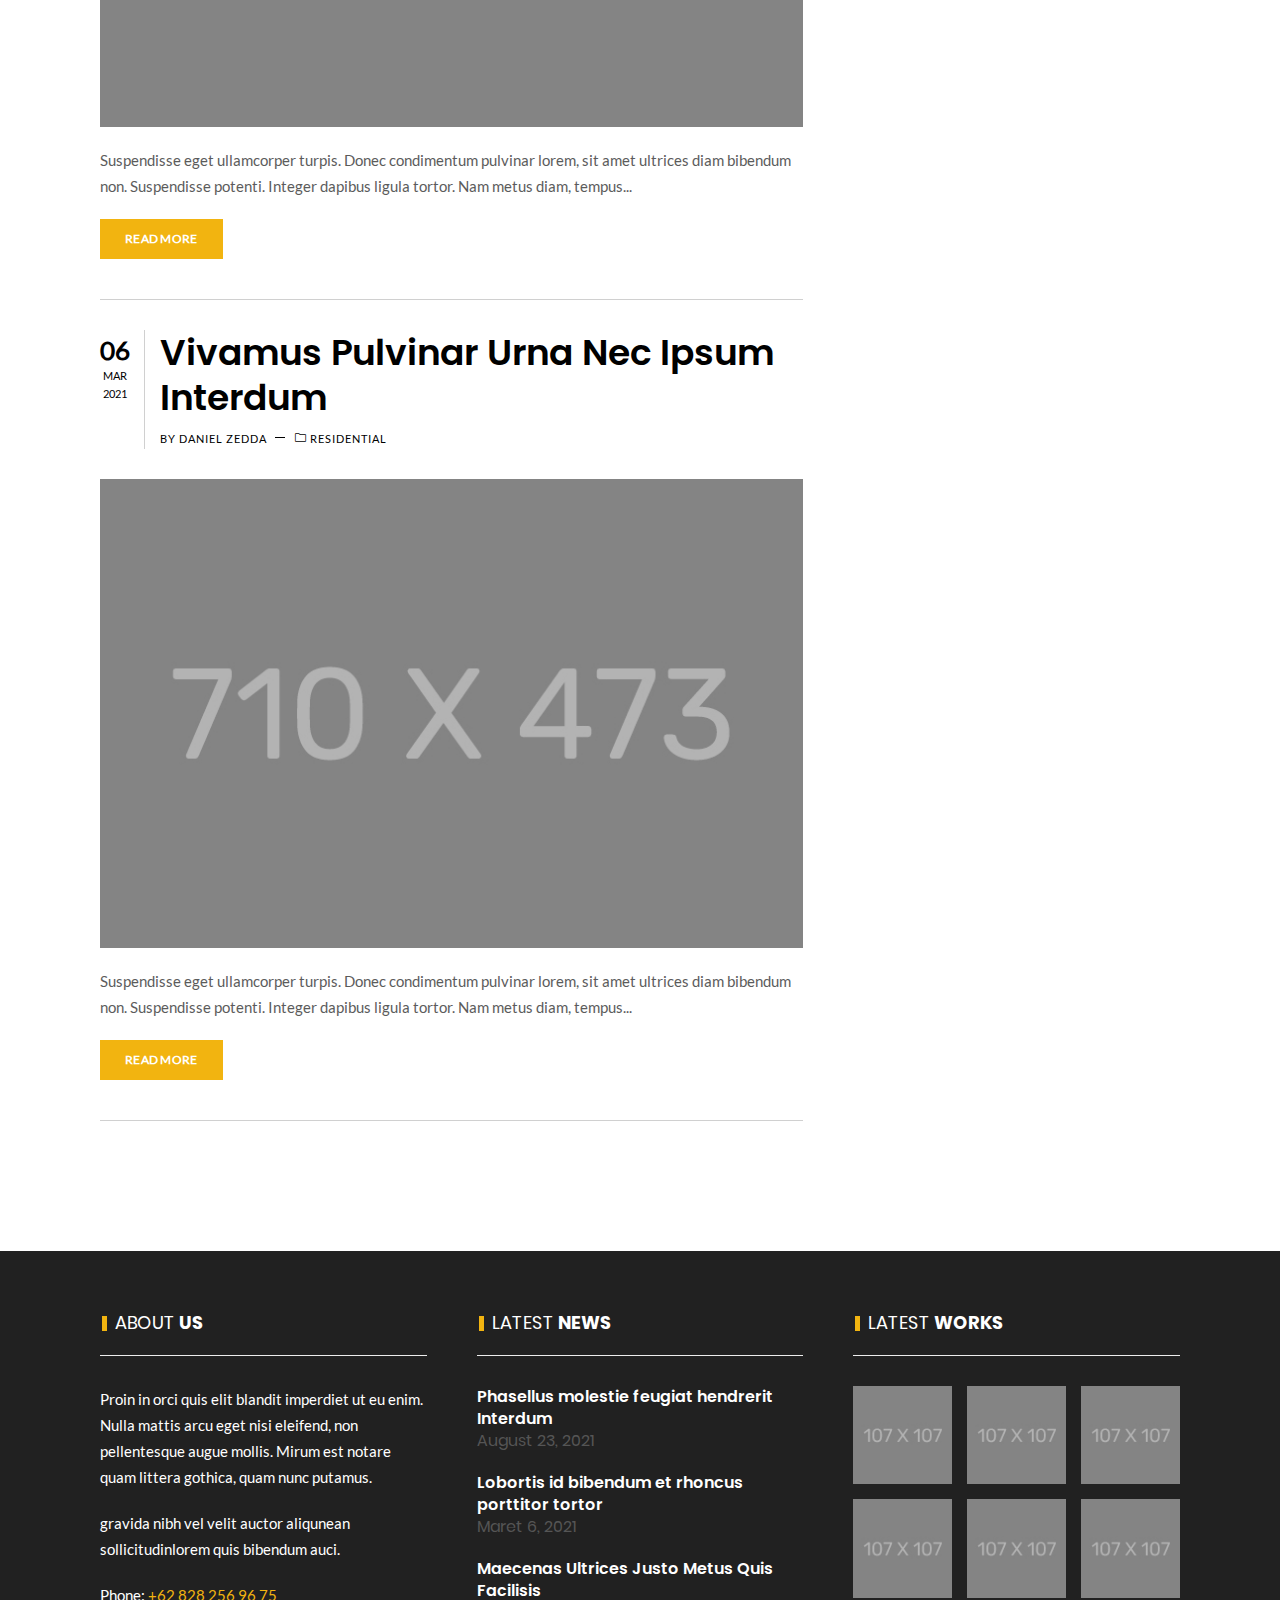
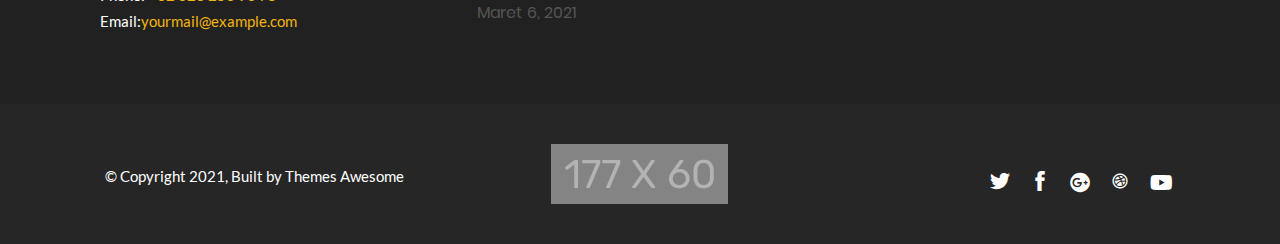
<file: gedung-template/blog.html>
<!DOCTYPE html>
<html lang="en">

    <head>
        <meta http-equiv="content-type" content="text/html; charset=utf-8" />
        <!-- SYLESHEETS
            ============================================= -->
        <link rel="stylesheet" href="css/style1.css" type="text/css">
        <link rel="stylesheet" href="css/plugin.css" type="text/css" />
        <link rel="stylesheet" href="css/sm-core-css.css" type="text/css" />
        <link rel="stylesheet" href="css/sm-clean.css" type="text/css" />
        <link rel="stylesheet" href="css/thaw-flex.css" type="text/css" />
        <link rel="stylesheet" href="css/font.css" type="text/css" />
        <link rel="stylesheet" href="css/fontawesome.min.css" type="text/css" />
        <link rel="stylesheet" href="style.css" type="text/css" />
        <link rel="stylesheet" href="css/responsive.css" type="text/css" />
        <link rel="icon" href="img/fav-icon.png">
        <script>
            document.documentElement.className = 'js';

        </script>
        <!-- EXTERNAL STYLES
            ============================================= -->
        <meta name="viewport" content="width=device-width, initial-scale=1, maximum-scale=1" />

        <!-- DOCUMENT TITLES
            ============================================= -->
        <title>Blog | Gedung HTML Themes</title>
    </head>

    <body class="demo-1">
        <!--MAIN WRAPPER START-->
        <div class="main-wrapper clearfix">
            <!-- HEADER START
                ============================================= -->
            <header id="header" class="header-style-1 animated header-alt">
                <div class="container">
                    <div class="header-clear clearfix">
                        <div class="header-content-left clearfix">
                            <!-- LOGO START
                                ============================================= -->
                            <div class="logo">
                                <a href="index.html"><img src="img/gedung-logos.jpg" alt="Gedung Logo" /></a>
                            </div>
                            <!-- LOGO END -->
                        </div>
                        <div class="header-content-right">
                            <!-- NAVIGATION START============================================= -->
                            <nav class="main-nav">
                                <!-- Mobile menu toggle button (hamburger/x icon) -->
                                <input id="main-menu-state" type="checkbox" />
                                <label class="main-menu-btn sub-menu-trigger" for="main-menu-state">
                                    <span class="main-menu-btn-icon"></span> Toggle main menu visibility
                                </label>
                                <!-- Sample menu definition -->
                                <ul id="main-menu" class="sm sm-clean">
                                    <li class="menu-item"><a href="index.html" class="menu-link">Home</a></li>
                                    <li class="menu-item"><a href="about.html" class="menu-link">About</a></li>
                                    <li class="menu-item"><a href="projects.html" class="menu-link">Projects</a></li>
                                    <li class="menu-item"><a href="blog.html" class="menu-link active">Blog</a></li>
                                    <li class="menu-item"><a href="contact.html" class="menu-link">Contact</a></li>
                                </ul>
                            </nav>
                            <!-- NAVIGATION END -->
                            <div class="header-info head-item clearfix">
                                <div class="info-wrap">
                                    <div class="search-wrap">
                                        <button id="btn-search" class="btn btn--search"><i class="icon-simple-line-icons-143"></i></button>
                                    </div>
                                </div>
                            </div>
                        </div>
                        <!-- search -->
                        <div class="search">
                            <button id="btn-search-close" class="btn--search-close"><i class="icon-themify-1"></i></button>
                            <form class="search__form">
                                <input class="search__input" name="search" type="search" placeholder="Type and hit enter ..." />
                                <span class="search__info">Hit enter to search or ESC to close</span>
                            </form>
                        </div>
                        <!-- /search -->
                    </div>
                </div>
            </header>
            <!-- HEADER END -->
            <!-- SECTION -->
            <section class="content">
                <!-- BLOG LOOP -->
                <div class="blog-page blog-loop">
                    <div class="container">
                        <div class="blog-section-wrap grid grid-cols-12 gap-20">
                            <div class="main-blog col-span-8 sm:col-span-12 res:col-span-12">
                                <div class="blog-item">
                                    <div class="post-head clearfix">
                                        <div class="date">
                                            <a href="#">
                                                <span class="thedate">23</span>
                                                <span class="month">August</span><span class="year">2021</span>
                                            </a>
                                        </div>
                                        <div class="block-title clearfix">
                                            <h3>
                                                <a href="singlepost.html">Phasellus molestie feugiat hendrerit Interdum</a>
                                            </h3>
                                            <div class="meta-wrapper clearfix">
                                                <span class="author">
                                                    <a href="#">
                                                        <span class="author-name">
                                                            <span class="author-separator">by</span><span class="vcard"> Daniel Zedda</span>
                                                        </span>
                                                    </a>
                                                </span>
                                                <span class="standard-post-categories">
                                                    <span><i class="icon-simple-line-icons-136"></i></span>
                                                    <span><a href="#">Tips</a></span>
                                                </span>
                                            </div>
                                        </div>
                                    </div>
                                    <div class="post-thumb">
                                        <a href="singlepost.html">
                                            <img src="img/blog-1.jpg" alt="Phasellus molestie feugiat hendrerit Interdum">
                                            <div class="gedung-overlay"></div>
                                        </a>
                                    </div>
                                    <div class="post-content-wrap">
                                        <div class="post-content">

                                            <div class="post-text">
                                                <p>Eget ullamcorper turpis. Donec condimentum pulvinar lorem, sit amet ultrices diam bibendum non. Suspendisse potenti. Integer dapibus ligula tortor. Nam metus diam, tempus non...</p>
                                            </div>

                                            <span class="btn-more">
                                                <a href="#" class="read-more">Read More</a>
                                            </span>
                                        </div>
                                    </div>
                                </div>
                                <div class="blog-item">
                                    <div class="post-head clearfix">
                                        <div class="date">
                                            <a href="#">
                                                <span class="thedate">06</span>
                                                <span class="month">Mar</span><span class="year">2021</span>
                                            </a>
                                        </div>
                                        <div class="block-title clearfix">
                                            <h3>
                                                <a href="singlepost.html">Phasellus molestie feugiat hendrerit Interdum</a>
                                            </h3>
                                            <div class="meta-wrapper clearfix">
                                                <span class="author">
                                                    <a href="#">
                                                        <span class="author-name">
                                                            <span class="author-separator">by</span><span class="vcard"> Daniel Zedda</span>
                                                        </span>
                                                    </a>
                                                </span>
                                                <span class="standard-post-categories">
                                                    <span><i class="icon-simple-line-icons-136"></i></span>
                                                    <span><a href="#">Tips</a></span>
                                                </span>
                                            </div>
                                        </div>
                                    </div>
                                    <div class="post-thumb">
                                        <a href="singlepost.html">
                                            <img src="img/blog-2.jpg" alt="Phasellus molestie feugiat hendrerit Interdum">
                                            <div class="gedung-overlay"></div>
                                        </a>
                                    </div>
                                    <div class="post-content-wrap">
                                        <div class="post-content">
                                            <div class="post-text">
                                                <p>Eget ullamcorper turpis. Donec condimentum pulvinar lorem, sit amet ultrices diam bibendum non. Suspendisse potenti. Integer dapibus ligula tortor. Nam metus diam, tempus non...</p>
                                            </div>
                                            <span class="btn-more">
                                                <a href="#" class="read-more">Read More</a>
                                            </span>
                                        </div>
                                    </div>
                                </div>
                                <div class="blog-item">
                                    <div class="post-head clearfix">
                                        <div class="date">
                                            <a href="#">
                                                <span class="thedate">06</span>
                                                <span class="month">Mar</span><span class="year">2021</span>
                                            </a>
                                        </div>
                                        <div class="block-title clearfix">
                                            <h3>
                                                <a href="singlepost.html">Lobortis id bibendum et rhoncus porttitor tortor</a>
                                            </h3>
                                            <div class="meta-wrapper clearfix">
                                                <span class="author">
                                                    <a href="#">
                                                        <span class="author-name">
                                                            <span class="author-separator">by</span><span class="vcard"> Daniel Zedda</span>
                                                        </span>
                                                    </a>
                                                </span>
                                                <span class="standard-post-categories">
                                                    <span><i class="icon-simple-line-icons-136"></i></span>
                                                    <span><a href="#">Project</a></span>
                                                </span>
                                            </div>
                                        </div>
                                    </div>
                                    <div class="post-thumb">
                                        <a href="singlepost.html">
                                            <img src="img/blog-3.jpg" alt="Lobortis id bibendum et rhoncus porttitor tortor">
                                            <div class="gedung-overlay"></div>
                                        </a>
                                    </div>
                                    <div class="post-content-wrap">
                                        <div class="post-content">

                                            <div class="post-text">
                                                <p>Suspendisse eget ullamcorper turpis. Donec condimentum pulvinar lorem, sit amet ultrices diam bibendum non. Suspendisse potenti. Integer dapibus ligula tortor. Nam metus diam, tempus...</p>
                                            </div>

                                            <span class="btn-more">
                                                <a href="#" class="read-more">Read More</a>
                                            </span>
                                        </div>
                                    </div>
                                </div>
                                <div class="blog-item">
                                    <div class="post-head clearfix">
                                        <div class="date">
                                            <a href="#">
                                                <span class="thedate">06</span>
                                                <span class="month">Mar</span><span class="year">2021</span>
                                            </a>
                                        </div>
                                        <div class="block-title clearfix">
                                            <h3>
                                                <a href="singlepost.html">Maecenas Ultrices Justo Metus Quis Facilisis</a>
                                            </h3>
                                            <div class="meta-wrapper clearfix">
                                                <span class="author">
                                                    <a href="#">
                                                        <span class="author-name">
                                                            <span class="author-separator">by</span><span class="vcard"> Daniel Zedda</span>
                                                        </span>
                                                    </a>
                                                </span>
                                                <span class="standard-post-categories">
                                                    <span><i class="icon-simple-line-icons-136"></i></span>
                                                    <span><a href="#">Project</a></span>
                                                </span>
                                            </div>
                                        </div>
                                    </div>
                                    <div class="post-thumb">
                                        <a href="singlepost.html">
                                            <img src="img/blog-4.jpg" alt="Maecenas Ultrices Justo Metus Quis Facilisis">
                                            <div class="gedung-overlay"></div>
                                        </a>
                                    </div>
                                    <div class="post-content-wrap">
                                        <div class="post-content">
                                            <div class="post-text">
                                                <p>Suspendisse eget ullamcorper turpis. Donec condimentum pulvinar lorem, sit amet ultrices diam bibendum non. Suspendisse potenti. Integer dapibus ligula tortor. Nam metus diam, tempus...</p>
                                            </div>
                                            <span class="btn-more">
                                                <a href="#" class="read-more">Read More</a>
                                            </span>
                                        </div>
                                    </div>
                                </div>
                                <div class="blog-item">
                                    <div class="post-head clearfix">
                                        <div class="date">
                                            <a href="#">
                                                <span class="thedate">06</span>
                                                <span class="month">Mar</span><span class="year">2021</span>
                                            </a>
                                        </div>
                                        <div class="block-title clearfix">
                                            <h3>
                                                <a href="singlepost.html">Vivamus Pulvinar Urna Nec Ipsum Interdum</a>
                                            </h3>
                                            <div class="meta-wrapper clearfix">
                                                <span class="author">
                                                    <a href="#">
                                                        <span class="author-name">
                                                            <span class="author-separator">by</span><span class="vcard"> Daniel Zedda</span>
                                                        </span>
                                                    </a>
                                                </span>
                                                <span class="standard-post-categories">
                                                    <span><i class="icon-simple-line-icons-136"></i></span>
                                                    <span><a href="#">Residential</a></span>
                                                </span>
                                            </div>
                                        </div>
                                    </div>
                                    <div class="post-thumb">
                                        <a href="singlepost.html">
                                            <img src="img/blog-5.jpg" alt="Vivamus Pulvinar Urna Nec Ipsum Interdum">
                                            <div class="gedung-overlay"></div>
                                        </a>
                                    </div>
                                    <div class="post-content-wrap">
                                        <div class="post-content">

                                            <div class="post-text">
                                                <p>Suspendisse eget ullamcorper turpis. Donec condimentum pulvinar lorem, sit amet ultrices diam bibendum non. Suspendisse potenti. Integer dapibus ligula tortor. Nam metus diam, tempus...</p>
                                            </div>

                                            <span class="btn-more">
                                                <a href="#" class="read-more">Read More</a>
                                            </span>
                                        </div>
                                    </div>
                                </div>
                            </div>
                            <!-- SIDEBAR -->
                            <div class="sidebar-blog col-span-4 sm:col-span-12 res:col-span-12">
                                <div id="search-2" class="widget widget_search">
                                    <form class="searchform search__form" role="search">
                                        <input type="search" class="field search__input" name="search" id="search" placeholder="Type and hit enter ...">
                                        <button type="submit" class="submit search-button" value=""><i class="icon-simple-line-icons-143"></i></button>
                                    </form>
                                </div>
                                <div class="gedung-widget widget-sidebar">
                                    <div class="title">
                                        <h4 class="widget-title"><span class="wrap-1">Gedung </span><span class="wrap-2">News </span></h4>
                                    </div>
                                    <ul class="nav nav-tabs clearfix" role="tablist" id="newsTabs">
                                        <li role="presentation"><a href="#default" aria-controls="default" role="tab" data-toggle="tab" class="active" aria-selected="true">Latest</a></li>
                                        <li role="presentation"><a href="#popular" aria-controls="popular" role="tab" data-toggle="tab" class="" aria-selected="false">Popular</a></li>
                                    </ul>
                                    <div class="tab-content clearfix">
                                        <div role="tabpanel" class="recent-news tab-pane active" id="default">
                                            <div class="post-item blog-item clearfix">
                                                <a href="singlepost.html">
                                                    <div class="post-thumb">
                                                        <img src="img/tab-img-1.jpg" alt="tab-img-1">
                                                        <div class="gedung-overlay"></div>
                                                        <div class="index-bg">
                                                            <span>1</span>
                                                        </div>
                                                        <div class="post-content">
                                                            <h5>Phasellus molestie feugiat hendrerit Interdum</h5>
                                                        </div>
                                                    </div>
                                                </a>
                                            </div>
                                            <div class="post-item blog-item clearfix">
                                                <a href="singlepost.html">
                                                    <div class="post-thumb">
                                                        <img src="img/tab-img-2.jpg" alt="tab-img-2">
                                                        <div class="gedung-overlay"></div>
                                                        <div class="index-bg">
                                                            <span>2</span>
                                                        </div>
                                                        <div class="post-content">
                                                            <h5>Lobortis id bibendum et rhoncus porttitor tortor</h5>
                                                        </div>
                                                    </div>
                                                </a>
                                            </div>
                                            <div class="post-item blog-item clearfix">
                                                <a href="singlepost.html">
                                                    <div class="post-thumb">
                                                        <img src="img/tab-img-1.jpg" alt="tab-img-3">
                                                        <div class="gedung-overlay"></div>
                                                        <div class="index-bg">
                                                            <span>3</span>
                                                        </div>
                                                        <div class="post-content">
                                                            <h5>Maecenas Ultrices Justo Metus Quis Facilisis</h5>
                                                        </div>
                                                    </div>
                                                </a>
                                            </div>
                                        </div>
                                        <div role="tabpanel" class="popular-news tab-pane" id="popular">
                                            <div class="post-item blog-item clearfix">
                                                <a href="singlepost.html">
                                                    <div class="post-thumb">
                                                        <img src="img/tab-img-1.jpg" alt="tab-img-1-1">
                                                        <div class="gedung-overlay"></div>
                                                        <div class="index-bg">
                                                            <span>1</span>
                                                        </div>
                                                        <div class="post-content">
                                                            <h5>Phasellus molestie feugiat hendrerit Interdum</h5>
                                                        </div>
                                                    </div>
                                                </a>
                                            </div>
                                            <div class="post-item blog-item clearfix">
                                                <a href="singlepost.html">
                                                    <div class="post-thumb">
                                                        <img src="img/tab-img-2.jpg" alt="tab-img-1-2">
                                                        <div class="gedung-overlay"></div>
                                                        <div class="index-bg">
                                                            <span>2</span>
                                                        </div>
                                                        <div class="post-content">
                                                            <h5>Lobortis id bibendum et rhoncus porttitor tortor</h5>
                                                        </div>
                                                    </div>
                                                </a>
                                            </div>
                                            <div class="post-item blog-item clearfix">
                                                <a href="singlepost.html">
                                                    <div class="post-thumb">
                                                        <img src="img/tab-img-4.jpg" alt="tab-img-1-3">
                                                        <div class="gedung-overlay"></div>
                                                        <div class="index-bg">
                                                            <span>3</span>
                                                        </div>
                                                        <div class="post-content">
                                                            <h5>Vivamus Pulvinar Urna Nec Ipsum Interdum</h5>
                                                        </div>
                                                    </div>
                                                </a>
                                            </div>
                                        </div>
                                    </div>
                                </div>
                                <div class="widget-sidebar widget-news">
                                    <h4 class="widget-title"><span>Latest News</span></h4>
                                    <div class="latest-post-widget clearfix">
                                        <div class="latest-post-wrap">
                                            <div class="post-item clearfix">
                                                <div class="post-content">
                                                    <h5>
                                                        <a href="singlepost.html">Phasellus molestie feugiat hendrerit Interdum</a>
                                                        <span>August 23, 2021</span>
                                                    </h5>
                                                </div>
                                            </div>
                                            <div class="post-item clearfix">
                                                <div class="post-content">
                                                    <h5>
                                                        <a href="singlepost.html">Lobortis id bibendum et rhoncus porttitor tortor</a>
                                                        <span>Maret 6, 2021</span>
                                                    </h5>
                                                </div>
                                            </div>
                                            <div class="post-item clearfix">
                                                <div class="post-content">
                                                    <h5>
                                                        <a href="singlepost.html">Maecenas Ultrices Justo Metus Quis Facilisis</a>
                                                        <span>Maret 6, 2021</span>
                                                    </h5>
                                                </div>
                                            </div>
                                        </div>
                                    </div>
                                </div>
                                <div class="widget-sidebar category-widget">
                                    <h4 class="widget-title"><span>Categories</span></h4>
                                    <ul>
                                        <li class="cat-item"><a href="#">Commercial</a> (1)
                                        </li>
                                        <li class="cat-item"><a href="#">Project</a> (2)
                                        </li>
                                        <li class="cat-item"><a href="#">Residential</a> (1)
                                        </li>
                                        <li class="cat-item"><a href="#">Tips</a> (2)
                                        </li>
                                    </ul>
                                </div>
                                <div class="widget-sidebar widget-comment">
                                    <h4 class="widget-title"><span>Recent Comments</span></h4>
                                    <ul id="recentcomments">
                                        <li class="recentcomments"><span class="comment-author-link">Moch Reza</span> on <a href="#">Lobortis id bibendum et rhoncus porttitor tortor</a></li>
                                        <li class="recentcomments"><span class="comment-author-link">Nizar</span> on <a href="#">Phasellus molestie feugiat hendrerit Interdum</a></li>
                                        <li class="recentcomments"><span class="comment-author-link">Moch Reza</span> on <a href="#">Phasellus molestie feugiat hendrerit Interdum</a></li>
                                        <li class="recentcomments"><span class="comment-author-link">Nizar</span> on <a href="#">Phasellus molestie feugiat hendrerit Interdum</a></li>
                                    </ul>
                                </div>
                                <div class="widget-sidebar tags-widget">
                                    <h4 class="widget-title"><span>Tags</span></h4>
                                    <div class="tagcloud">
                                        <a href="#" class="tag-cloud-link">Building</a>
                                        <a href="#" class="tag-cloud-link">Contractor</a>
                                        <a href="#" class="tag-cloud-link">Exterior</a>
                                        <a href="#" class="tag-cloud-link">Helmet</a>
                                        <a href="#" class="tag-cloud-link">Interior</a>
                                        <a href="#" class="tag-cloud-link">Material</a>
                                        <a href="#" class="tag-cloud-link">Property</a>
                                    </div>
                                </div>
                            </div>
                            <!-- SIDEBAR END -->
                        </div>
                    </div>
                </div>
                <!-- BLOG LOOP END -->
            </section>
            <!-- SECTION END -->
            <!-- FOOTER START
                ============================================= -->
            <footer id="footer" class="footer clearfix">
                <div class="footer-wrap clearfix">
                    <div class="footer-top">
                        <div class="container">
                            <div class="footer-top-wrap grid grid-cols-12 gap-20">
                                <div class="banner-text col-span-4 sm:col-span-12 res:col-span-12">
                                    <div class="title">
                                        <h4 class="widget-title"><span class="wrap-1">About </span><span class="wrap-2">Us </span></h4>
                                    </div>
                                    <div class="textwidget">
                                        <p>Proin in orci quis elit blandit imperdiet ut eu enim. Nulla mattis arcu eget nisi eleifend, non pellentesque augue mollis. Mirum est notare quam littera gothica, quam nunc putamus.</p>
                                        <p>gravida nibh vel velit auctor aliqunean sollicitudinlorem quis bibendum auci.</p>
                                        <p class="bottom">Phone:<span> +62 828 256 96 75</span></p>
                                        <p class="bottom">Email:<span>yourmail@example.com</span></p>
                                    </div>
                                </div>
                                <div class="banner-text col-span-4 sm:col-span-12 res:col-span-12">
                                    <div class="title">
                                        <h4 class="widget-title">
                                            <span class="wrap-1">Latest </span>
                                            <span class="wrap-2">News </span>
                                        </h4>
                                    </div>

                                    <div class="latest-post-widget clearfix">
                                        <div class="latest-post-wrap">
                                            <div class="post-item clearfix">
                                                <div class="post-content">
                                                    <h5>
                                                        <a href="singlepost.html">Phasellus molestie feugiat hendrerit Interdum</a>
                                                        <span>August 23, 2021</span>
                                                    </h5>
                                                </div>
                                            </div>
                                            <div class="post-item clearfix">
                                                <div class="post-content">
                                                    <h5>
                                                        <a href="singlepost.html">Lobortis id bibendum et rhoncus porttitor tortor</a>
                                                        <span>Maret 6, 2021</span>
                                                    </h5>
                                                </div>
                                            </div>
                                            <div class="post-item clearfix">
                                                <div class="post-content">
                                                    <h5>
                                                        <a href="singlepost.html">Maecenas Ultrices Justo Metus Quis Facilisis</a>
                                                        <span>Maret 6, 2021</span>
                                                    </h5>
                                                </div>
                                            </div>
                                        </div>
                                    </div>
                                </div>
                                <div class="banner-text col-span-4 sm:col-span-12 res:col-span-12">
                                    <div class="title">
                                        <h4 class="widget-title"><span class="wrap-1">Latest </span><span class="wrap-2">Works </span></h4>
                                    </div>
                                    <div class="portfolio-thumb-widget">
                                        <div class="portfolio-thumb-wrap grid grid-cols-12 gap-6">
                                            <div class="post-item col-span-4 sm:col-span-4 res:col-span-4">
                                                <div class="inner-portfolio-widget">
                                                    <a href="single-porto.html">
                                                        <img src="img/porto-widget-1.jpg" alt="latestwid-img">
                                                        <div class="overlay">
                                                            <div class="icon-wrap">
                                                                <i class="icon-significon-link"></i>
                                                            </div>
                                                        </div>
                                                    </a>
                                                </div>
                                            </div>
                                            <div class="post-item col-span-4 sm:col-span-4 res:col-span-4">
                                                <div class="inner-portfolio-widget">
                                                    <a href="single-porto.html">
                                                        <img src="img/porto-widget-2.jpg" alt="latestwid-img">
                                                        <div class="overlay">
                                                            <div class="icon-wrap">
                                                                <i class="icon-significon-link"></i>
                                                            </div>
                                                        </div>
                                                    </a>
                                                </div>
                                            </div>
                                            <div class="post-item col-span-4 sm:col-span-4 res:col-span-4">
                                                <div class="inner-portfolio-widget">
                                                    <a href="single-porto.html">
                                                        <img src="img/porto-widget-3.jpg" alt="latestwid-img">
                                                        <div class="overlay">
                                                            <div class="icon-wrap">
                                                                <i class="icon-significon-link"></i>
                                                            </div>
                                                        </div>
                                                    </a>
                                                </div>
                                            </div>
                                            <div class="post-item col-span-4 sm:col-span-4 res:col-span-4">
                                                <div class="inner-portfolio-widget">
                                                    <a href="single-porto.html">
                                                        <img src="img/porto-widget-5.jpg" alt="latestwid-img">
                                                        <div class="overlay">
                                                            <div class="icon-wrap">
                                                                <i class="icon-significon-link"></i>
                                                            </div>
                                                        </div>
                                                    </a>
                                                </div>
                                            </div>
                                            <div class="post-item col-span-4 sm:col-span-4 res:col-span-4">
                                                <div class="inner-portfolio-widget">
                                                    <a href="single-porto.html">
                                                        <img src="img/porto-widget-4.jpg" alt="latestwid-img">
                                                        <div class="overlay">
                                                            <div class="icon-wrap">
                                                                <i class="icon-significon-link"></i>
                                                            </div>
                                                        </div>
                                                    </a>
                                                </div>
                                            </div>
                                            <div class="post-item col-span-4 sm:col-span-4 res:col-span-4">
                                                <div class="inner-portfolio-widget">
                                                    <a href="single-porto.html">
                                                        <img src="img/porto-widget-6.jpg" alt="latestwid-img">
                                                        <div class="overlay">
                                                            <div class="icon-wrap">
                                                                <i class="icon-significon-link"></i>
                                                            </div>
                                                        </div>
                                                    </a>
                                                </div>
                                            </div>
                                        </div>
                                    </div>
                                </div>
                            </div>
                        </div>
                    </div>
                    <div class="footer-bottom clearfix">
                        <div class="container">
                            <div class="row">
                                <div class="foot-col column column-3 text-left clearfix">
                                    <div id="copyright" class="copyright-text">
                                        © Copyright 2021, Built by Themes Awesome
                                    </div>
                                </div>
                                <div class="foot-col column column-3 text-center clearfix">
                                    <div class="logo-footer">
                                        <a href="index.html"><img src="img/gedung-logos-white.jpg" alt="Logo-Footer" /></a>
                                    </div>
                                </div>
                                <div class="foot-col column column-3 text-right clearfix">

                                    <div class="social-footer">
                                        <ul>
                                            <li class="soc-icon"><a href="#"><i class="icon icon-themify-13"></i></a></li>
                                            <li class="soc-icon"><a href="#"><i class="icon icon-themify-17"></i></a></li>
                                            <li class="soc-icon"><a href="#"><i class="fab fa-google-plus"></i></a></li>
                                            <li class="soc-icon"><a href="#"><i class="icon icon-social-dribbble"></i></a></li>
                                            <li class="soc-icon"><a href="#"><i class="fab fa-youtube"></i></a></li>
                                        </ul>
                                    </div>
                                </div>
                            </div>
                        </div>
                    </div>
                </div>
            </footer>
            <!-- FOOTER END -->
        </div>
        <!-- MAIN WRAPPER END -->
        <!-- FOOTER SCRIPTS
            ============================================= -->
        <script src="js/jquery.3.5.1.min.js"></script>
        <script src="js/main.js"></script>
        <script src="js/demo1.js"></script>
        <script src="js/jquery.smartmenus.min.js"></script>
        <script src="js/aos.js"></script>
    </body>

</html>
</file>
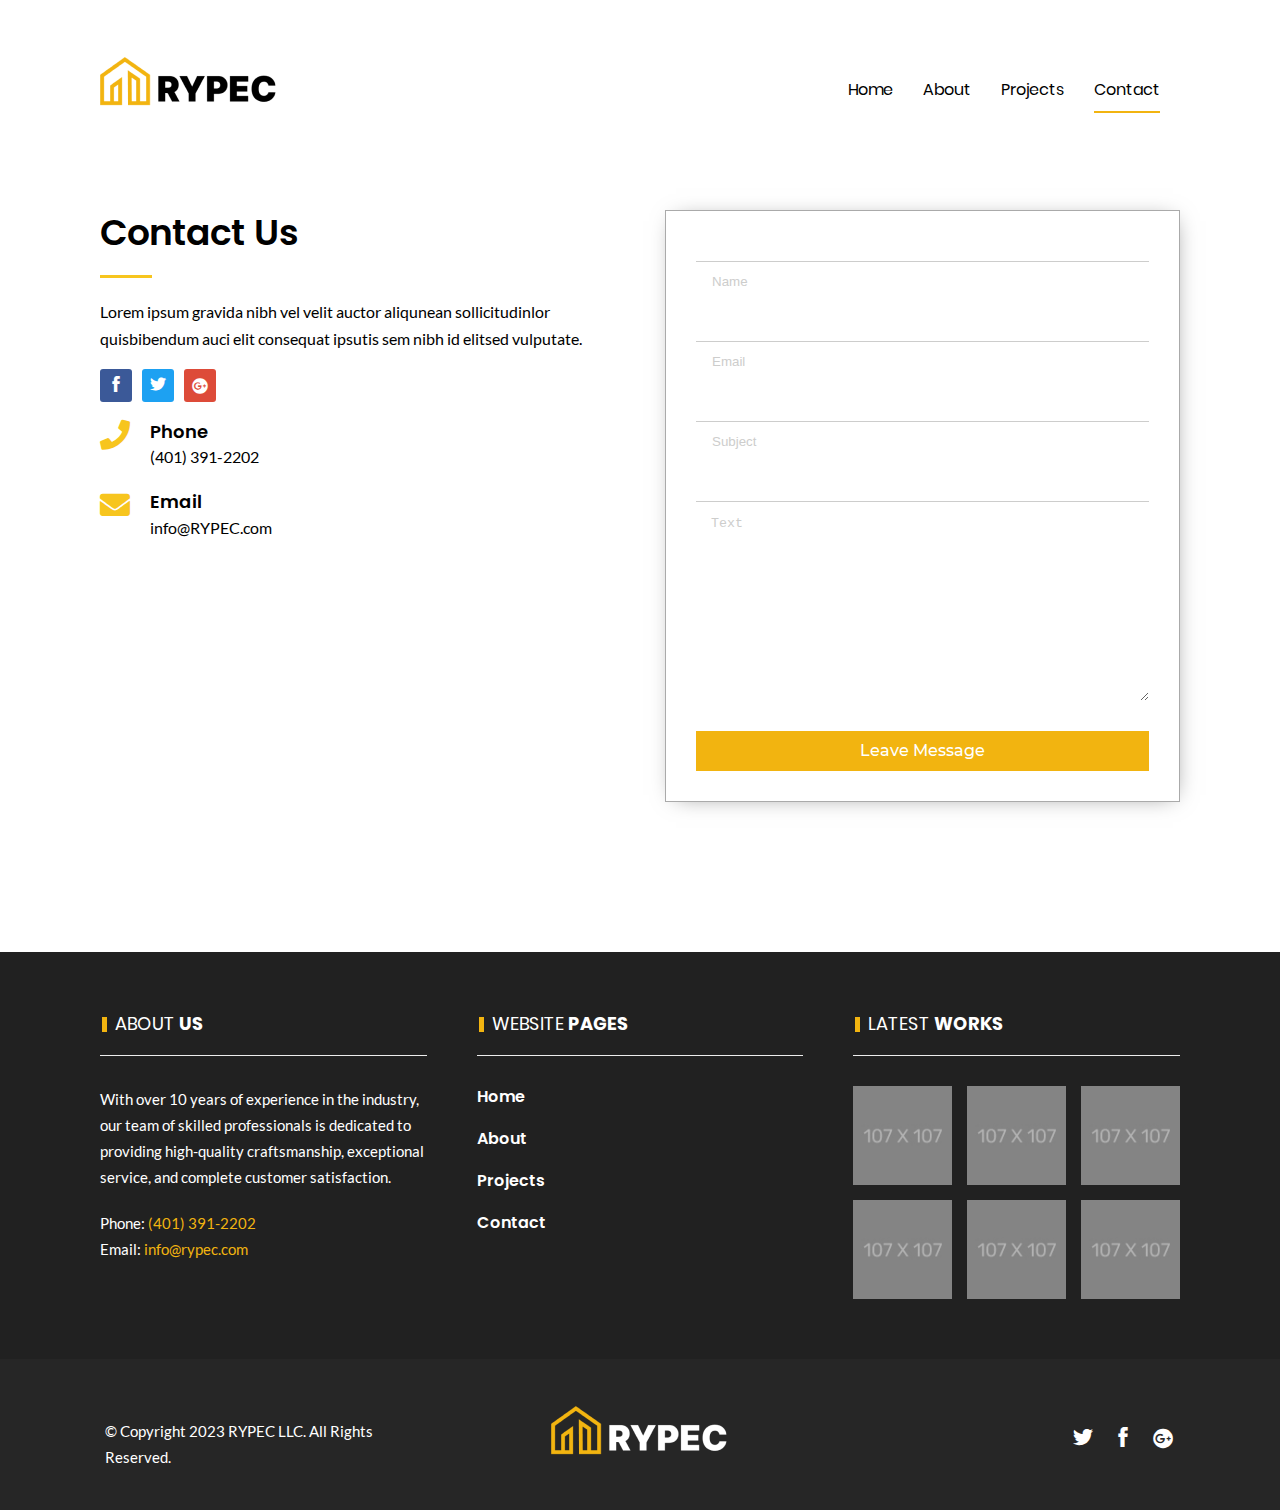
<file: gedung-template/contact.html>
<!DOCTYPE html>
<html lang="en">

    <head>
        <meta http-equiv="content-type" content="text/html; charset=utf-8" />
        <!-- SYLESHEETS
            ============================================= -->
        <link rel="stylesheet" href="css/aos.css" type="text/css">
        <link rel="stylesheet" href="css/style1.css" type="text/css">
        <link rel="stylesheet" href="css/plugin.css" type="text/css" />
        <link rel="stylesheet" href="css/sm-core-css.css" type="text/css" />
        <link rel="stylesheet" href="css/sm-clean.css" type="text/css" />
        <link rel="stylesheet" href="css/thaw-flex.css" type="text/css" />
        <link rel="stylesheet" href="css/font.css" type="text/css" />
        <link rel="stylesheet" href="css/fontawesome.min.css" type="text/css" />
        <link rel="stylesheet" href="style.css" type="text/css" />
        <link rel="stylesheet" href="css/responsive.css" type="text/css" />
        <link rel="icon" href="img/image 56.png">
        <script>
            document.documentElement.className = 'js';

        </script>
        <!-- EXTERNAL STYLES
            ============================================= -->
        <meta name="viewport" content="width=device-width, initial-scale=1, maximum-scale=1" />

        <!-- DOCUMENT TITLES
            ============================================= -->
        <title>RYPEC | Home Renovation</title>
    </head>
    <body class="demo-1">
        <!--MAIN WRAPPER START-->
        <div class="main-wrapper clearfix">
            <!-- HEADER START
                ============================================= -->
            <header id="header" class="header-style-1 animated header-alt">
                <div class="container">
                    <div class="header-clear clearfix">
                        <div class="header-content-left clearfix">
                            <!-- LOGO START
                                ============================================= -->
                            <div class="logo">
                                <a href="index.html"><img src="img/RYPEC BLACK.png" alt="Gedung Logo" /></a>
                            </div>
                            <!-- LOGO END -->
                        </div>
                        <div class="header-content-right">
                            <!-- NAVIGATION START============================================= -->
                            <nav class="main-nav">
                                <!-- Mobile menu toggle button (hamburger/x icon) -->
                                <input id="main-menu-state" type="checkbox" />
                                <label class="main-menu-btn sub-menu-trigger" for="main-menu-state">
                                    <span class="main-menu-btn-icon"></span> Toggle main menu visibility
                                </label>
                                <!-- Sample menu definition -->
                                <ul id="main-menu" class="sm sm-clean">
                                    <li class="menu-item"><a href="index.html" class="menu-link">Home</a></li>
                                    <li class="menu-item"><a href="about.html" class="menu-link">About</a></li>
                                    <li class="menu-item"><a href="projects.html" class="menu-link">Projects</a></li>
                                    <li class="menu-item"><a href="contact.html" class="menu-link active">Contact</a></li>
                                </ul>
                            </nav>
                            <!-- NAVIGATION END -->
                        </div>
                        <!-- search -->
                        <!-- /search -->
                    </div>
                </div>
            </header>
            <!-- SECTION -->
            <!-- SECTION -->
            <section class="content">
                <!-- CONTACT START -->
                <div class="page-contact">
                    <div class="container">
                        <div class="contact-wrap grid grid-cols-12 gap-20">
                            <div class="contact-us banner-text col-span-6 sm:col-span-12 res:col-span-12">
                                <div class="the-title">
                                    <h2>Contact Us</h2>
                                    <span class="line"></span>
                                    <p>Lorem ipsum gravida nibh vel velit auctor aliqunean sollicitudinlor quisbibendum auci elit consequat ipsutis sem nibh id elitsed vulputate.</p>
                                </div>
                                <div class="social-contact col-span-6 sm:col-span-12 res:col-span-12">
                                    <div class="social-share clearfix">
                                        <ul class="clearfix">
                                            <li class="soc-icon"><a class="facebook" href="#"><i class="icon icon-themify-17"></i></a></li>
                                            <li class="soc-icon"><a class="twitter" href="#"><i class="icon icon-themify-13"></i></a></li>

                                            <li class="soc-icon"><a class="google-plus" href="#"><i class="fab fa-google-plus"></i></a></li>
                                        </ul>
                                    </div>
                                    <div class="social-contact-wrap">
                                        <div class="social-icon">
                                            <i class="fa fa-phone"></i>
                                        </div>
                                        <div class="social-info">
                                            <h4> Phone</h4>
                                            <span>(401) 391-2202</span>
                                        </div>
                                    </div>
                                    <div class="social-contact-wrap">
                                        <div class="social-icon">
                                            <i class="fa fa-envelope"></i>
                                        </div>
                                        <div class="social-info">
                                            <h4> Email</h4>
                                            <span>info@RYPEC.com</span>
                                        </div>
                                    </div>
                                </div>
                            </div>
                            <div class="contact-form col-span-6 sm:col-span-12 res:col-span-12">
                                <div class="form-wrap contact-form-style-1">
                                    <div class="contact-bordered item-column clearfix">
                                        <span class="wpcf7-form-control-wrap your-name">
                                            <input type="text" name="your-name" value="" size="40" class="wpcf7-form-control wpcf7-text wpcf7-validates-as-required" aria-required="true" aria-invalid="false" placeholder="Name">
                                        </span> 
                                        <span class="contact-ef border-form-top"><br>
                                        </span><br>
                                        <span class="contact-ef border-form-left"><br>
                                        </span><br>
                                        <span class="contact-ef border-form-bottom"><br>
                                        </span><br>
                                        <span class="contact-ef border-form-right"><br>
                                        </span>
                                    </div>
                                    <div class="contact-bordered item-column clearfix">
                                        <span class="wpcf7-form-control-wrap your-name">
                                            <input type="text" name="your-name" value="" size="40" class="wpcf7-form-control wpcf7-text wpcf7-validates-as-required" aria-required="true" aria-invalid="false" placeholder="Email">
                                        </span> 
                                        <span class="contact-ef border-form-top"><br>
                                        </span><br>
                                        <span class="contact-ef border-form-left"><br>
                                        </span><br>
                                        <span class="contact-ef border-form-bottom"><br>
                                        </span><br>
                                        <span class="contact-ef border-form-right"><br>
                                        </span>
                                    </div>
                                    <div class="contact-bordered item-column clearfix">
                                        <span class="wpcf7-form-control-wrap your-name">
                                            <input type="text" name="your-name" value="" size="40" class="wpcf7-form-control wpcf7-text wpcf7-validates-as-required" aria-required="true" aria-invalid="false" placeholder="Subject">
                                        </span> 
                                        <span class="contact-ef border-form-top"><br>
                                        </span><br>
                                        <span class="contact-ef border-form-left"><br>
                                        </span><br>
                                        <span class="contact-ef border-form-bottom"><br>
                                        </span><br>
                                        <span class="contact-ef border-form-right"><br>
                                        </span>
                                    </div>
                                    <div class="contact-bordered item-column text-area clearfix">
                                        <span class="wpcf7-form-control-wrap your-message">
                                            <textarea name="your-message" class="wpcf7-form-control wpcf7-textarea" aria-invalid="false" placeholder="Text"></textarea>
                                        </span>
                                        <span class="contact-ef border-form-top"><br>
                                        </span><br>
                                        <span class="contact-ef border-form-left"><br>
                                        </span><br>
                                        <span class="contact-ef border-form-bottom"><br>
                                        </span><br>
                                        <span class="contact-ef border-form-right"><br>
                                        </span>
                                    </div>
                                    <div class="contact-submit clearfix">
                                        <input type="submit" value="Leave Message" class="button-basic-1">
                                    </div>
                                </div>
                            </div>
                        </div>
                    </div>
                </div>
                <!-- CONTACT END -->
            </section>
            <!-- SECTION END -->
            <!-- FOOTER START -->
            <footer id="footer" class="footer clearfix">
                <div class="footer-wrap clearfix">
                    <div class="footer-top">
                        <div class="container">
                            <div class="footer-top-wrap grid grid-cols-12 gap-20">
                                <div class="banner-text col-span-4 sm:col-span-12 res:col-span-12">
                                    <div class="title">
                                        <h4 class="widget-title"><span class="wrap-1">About </span><span class="wrap-2">Us </span></h4>
                                    </div>
                                    <div class="textwidget">
                                        <p>With over 10 years of experience in the industry, our team of skilled professionals is dedicated to providing high-quality craftsmanship, exceptional service, and complete customer satisfaction.</p>
                                        <p class="bottom">Phone:<span>  (401) 391-2202</span></p>
                                        <p class="bottom">Email:<span>  info@rypec.com</span></p>
                                    </div>
                                </div>
                                <div class="banner-text col-span-4 sm:col-span-12 res:col-span-12">
                                    <div class="title">
                                        <h4 class="widget-title"><span class="wrap-1">Website </span><span class="wrap-2">Pages </span></h4>
                                    </div>
                                    <div class="latest-post-widget clearfix">
                                        <div class="latest-post-wrap">
                                            <div class="post-item clearfix">
                                                <div class="post-content">
                                                    <h5>
                                                        <a href="index.html">Home</a>
                                                    </h5>
                                                </div>
                                            </div>
                                            <div class="post-item clearfix">
                                                <div class="post-content">
                                                    <h5>
                                                        <a href="about.html">About</a>
                                                    </h5>
                                                </div>
                                            </div>
                                            <div class="post-item clearfix">
                                                <div class="post-content">
                                                    <h5>
                                                        <a href="service.html">Projects</a>
                                                    </h5>
                                                </div>
                                            </div>
                                            <div class="post-item clearfix">
                                                <div class="post-content">
                                                    <h5>
                                                        <a href="contact.html">Contact</a>
                                                    </h5>
                                                </div>
                                            </div>
                                        </div>
                                    </div>
                                </div>
                                <div class="banner-text col-span-4 sm:col-span-12 res:col-span-12">
                                    <div class="title">
                                        <h4 class="widget-title"><span class="wrap-1">Latest </span><span class="wrap-2">Works </span></h4>
                                    </div>
                                    <div class="portfolio-thumb-widget">
                                        <div class="portfolio-thumb-wrap grid grid-cols-12 gap-6">
                                            <div class="post-item col-span-4 sm:col-span-4 res:col-span-4">
                                                <div class="inner-portfolio-widget">
                                                    <a href="single-porto.html">
                                                        <img src="img/porto-widget-1.jpg" alt="latestwid-img">
                                                        <div class="overlay">
                                                            <div class="icon-wrap">
                                                                <i class="icon-significon-link"></i>
                                                            </div>
                                                        </div>
                                                    </a>
                                                </div>
                                            </div>
                                            <div class="post-item col-span-4 sm:col-span-4 res:col-span-4">
                                                <div class="inner-portfolio-widget">
                                                    <a href="single-porto.html">
                                                        <img src="img/porto-widget-2.jpg" alt="latestwid-img">
                                                        <div class="overlay">
                                                            <div class="icon-wrap">
                                                                <i class="icon-significon-link"></i>
                                                            </div>
                                                        </div>
                                                    </a>
                                                </div>
                                            </div>
                                            <div class="post-item col-span-4 sm:col-span-4 res:col-span-4">
                                                <div class="inner-portfolio-widget">
                                                    <a href="single-porto.html">
                                                        <img src="img/porto-widget-3.jpg" alt="latestwid-img">
                                                        <div class="overlay">
                                                            <div class="icon-wrap">
                                                                <i class="icon-significon-link"></i>
                                                            </div>
                                                        </div>
                                                    </a>
                                                </div>
                                            </div>
                                            <div class="post-item col-span-4 sm:col-span-4 res:col-span-4">
                                                <div class="inner-portfolio-widget">
                                                    <a href="single-porto.html">
                                                        <img src="img/porto-widget-5.jpg" alt="latestwid-img">
                                                        <div class="overlay">
                                                            <div class="icon-wrap">
                                                                <i class="icon-significon-link"></i>
                                                            </div>
                                                        </div>
                                                    </a>
                                                </div>
                                            </div>
                                            <div class="post-item col-span-4 sm:col-span-4 res:col-span-4">
                                                <div class="inner-portfolio-widget">
                                                    <a href="single-porto.html">
                                                        <img src="img/porto-widget-4.jpg" alt="latestwid-img">
                                                        <div class="overlay">
                                                            <div class="icon-wrap">
                                                                <i class="icon-significon-link"></i>
                                                            </div>
                                                        </div>
                                                    </a>
                                                </div>
                                            </div>
                                            <div class="post-item col-span-4 sm:col-span-4 res:col-span-4">
                                                <div class="inner-portfolio-widget">
                                                    <a href="single-porto.html">
                                                        <img src="img/porto-widget-6.jpg" alt="latestwid-img">
                                                        <div class="overlay">
                                                            <div class="icon-wrap">
                                                                <i class="icon-significon-link"></i>
                                                            </div>
                                                        </div>
                                                    </a>
                                                </div>
                                            </div>
                                        </div>
                                    </div>
                                </div>
                            </div>
                        </div>
                    </div>
                    <div class="footer-bottom clearfix">
                        <div class="container">
                            <div class="row">
                                <div class="foot-col column column-3 text-left clearfix">
                                    <div id="copyright" class="copyright-text">
                                        © Copyright 2023 RYPEC LLC.  All Rights Reserved.
                                    </div>
                                </div>
                                <div class="foot-col column column-3 text-center clearfix">
                                    <div class="logo-footer">
                                        <a href="index.html"><img src="img/image 55.png" alt="Logo-Footer" /></a>
                                    </div>
                                </div>
                                <div class="foot-col column column-3 text-right clearfix">

                                    <div class="social-footer">
                                        <ul>
                                            <li class="soc-icon"><a href="#"><i class="icon icon-themify-13"></i></a></li>
                                            <li class="soc-icon"><a href="#"><i class="icon icon-themify-17"></i></a></li>
                                            <li class="soc-icon"><a href="#"><i class="fab fa-google-plus"></i></a></li>
                                        </ul>
                                    </div>
                                </div>
                            </div>
                        </div>
                    </div>
                </div>
            </footer>
            <!-- FOOTER END -->
        </div>
        <!-- MAIN WRAPPER END -->
        <!-- FOOTER SCRIPTS -->
        <script src="js/jquery.3.5.1.min.js"></script>
        <script src="js/main.js"></script>
        <script src="js/gedung-lightbox.js"></script>
        <script src="js/gedung-carousel.js"></script>
        <script src="js/gedung-filter.js"></script>
        <script src="js/imagesloaded.min.js"></script>
        <script src="js/demo1.js"></script>
        <script src="js/jquery.smartmenus.min.js"></script>
        <script src="js/swiper-bundle.min.js"></script>
        <script src="js/lightgallery.min.js"></script>
        <script src="js/isotope.pkgd.js"></script>
        <script src="js/aos.js"></script>
    </body>

</html>
</file>
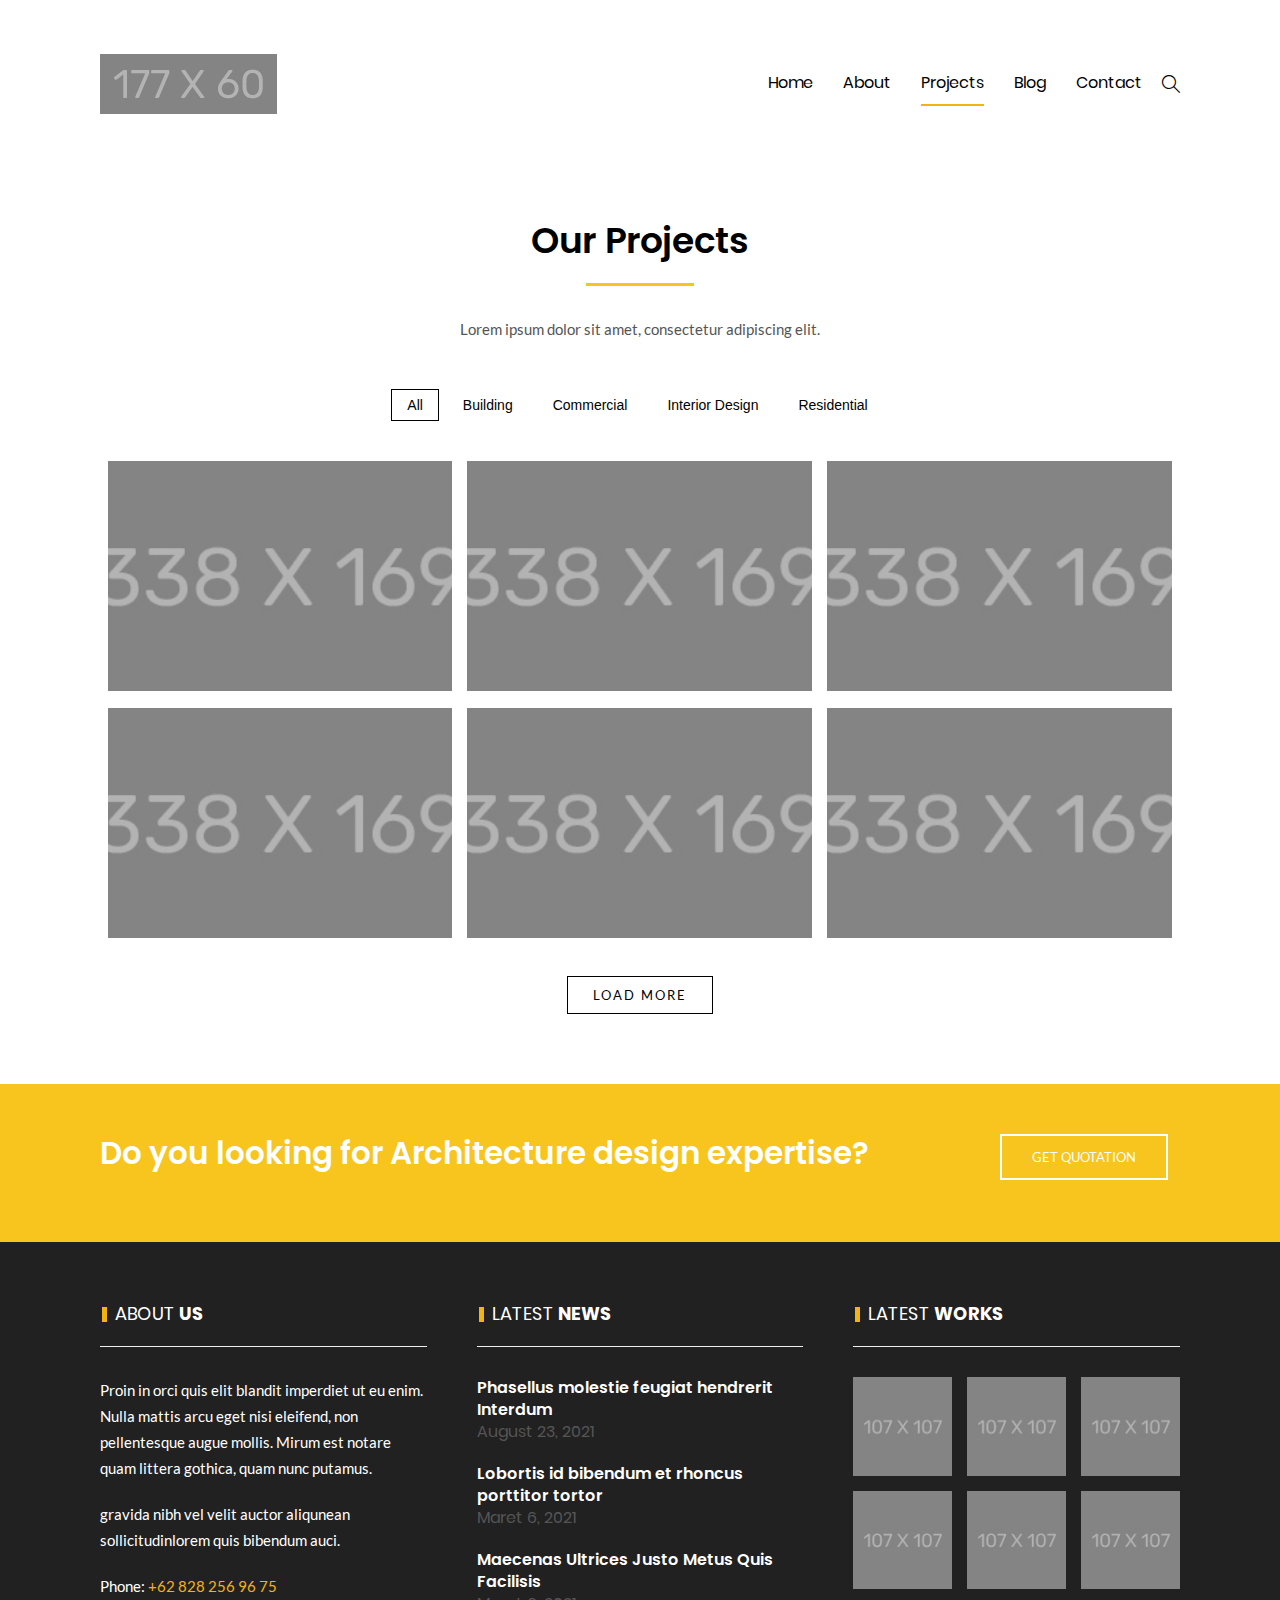
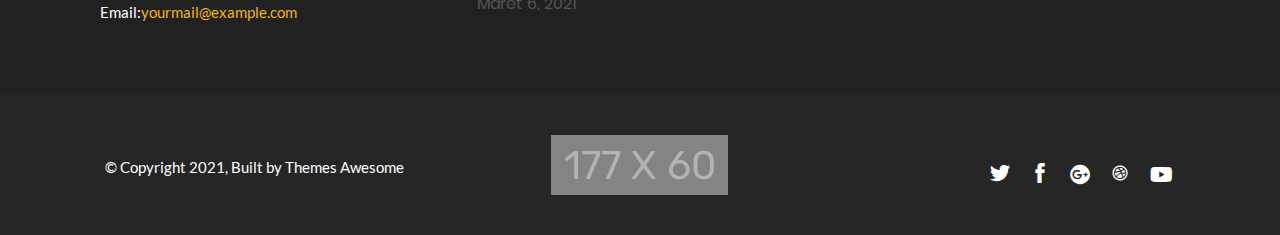
<file: gedung-template/page2.html>
<!DOCTYPE html>
<html lang="en">

    <head>
        <meta http-equiv="content-type" content="text/html; charset=utf-8" />
        <!-- SYLESHEETS
            ============================================= -->
        <link rel="stylesheet" href="css/aos.css" type="text/css">
        <link rel="stylesheet" href="css/style1.css" type="text/css">
        <link rel="stylesheet" href="css/plugin.css" type="text/css" />
        <link rel="stylesheet" href="css/sm-core-css.css" type="text/css" />
        <link rel="stylesheet" href="css/sm-clean.css" type="text/css" />
        <link rel="stylesheet" href="css/thaw-flex.css" type="text/css" />
        <link rel="stylesheet" href="css/font.css" type="text/css" />
        <link rel="stylesheet" href="css/fontawesome.min.css" type="text/css" />
        <link rel="stylesheet" href="style.css" type="text/css" />
        <link rel="stylesheet" href="css/responsive.css" type="text/css" />
        <link rel="icon" href="img/fav-icon.png">
        <script>
            document.documentElement.className = 'js';

        </script>
        <!-- EXTERNAL STYLES
            ============================================= -->
        <meta name="viewport" content="width=device-width, initial-scale=1, maximum-scale=1" />

        <!-- DOCUMENT TITLES
            ============================================= -->
        <title>Projects | Gedung HTML Themes</title>
    </head>

    <body class="demo-1">
        <!--MAIN WRAPPER START-->
        <div class="main-wrapper clearfix">
            <!-- HEADER START
                ============================================= -->
            <header id="header" class="header-style-1 animated header-alt">
                <div class="container">
                    <div class="header-clear clearfix">
                        <div class="header-content-left clearfix">
                            <!-- LOGO START
                                ============================================= -->
                            <div class="logo">
                                <a href="index.html"><img src="img/gedung-logos.jpg" alt="Gedung Logo" /></a>
                            </div>
                            <!-- LOGO END -->
                        </div>
                        <div class="header-content-right">
                            <!-- NAVIGATION START============================================= -->
                            <nav class="main-nav">
                                <!-- Mobile menu toggle button (hamburger/x icon) -->
                                <input id="main-menu-state" type="checkbox" />
                                <label class="main-menu-btn sub-menu-trigger" for="main-menu-state">
                                    <span class="main-menu-btn-icon"></span> Toggle main menu visibility
                                </label>
                                <!-- Sample menu definition -->
                                <ul id="main-menu" class="sm sm-clean">
                                    <li class="menu-item"><a href="index.html" class="menu-link">Home</a></li>
                                    <li class="menu-item"><a href="about.html" class="menu-link">About</a></li>
                                    <li class="menu-item"><a href="projects.html" class="menu-link active">Projects</a></li>
                                    <li class="menu-item"><a href="blog.html" class="menu-link">Blog</a></li>
                                    <li class="menu-item"><a href="contact.html" class="menu-link">Contact</a></li>
                                </ul>
                            </nav>
                            <!-- NAVIGATION END -->
                            <div class="header-info head-item clearfix">
                                <div class="info-wrap">
                                    <div class="search-wrap">
                                        <button id="btn-search" class="btn btn--search"><i class="icon-simple-line-icons-143"></i></button>
                                    </div>
                                </div>
                            </div>
                        </div>
                        <!-- search -->
                        <div class="search">
                            <button id="btn-search-close" class="btn--search-close"><i class="icon-themify-1"></i></button>
                            <form class="search__form">
                                <input class="search__input" name="search" type="search" placeholder="Type and hit enter ..." />
                                <span class="search__info">Hit enter to search or ESC to close</span>
                            </form>
                        </div>
                        <!-- /search -->
                    </div>
                </div>
            </header>
            <!-- SECTION -->
            <section class="content">
                <!-- PORTFOLIO BLOCK -->
                <div class="portfolio-block page-porto">
                    <div class="container">
                        <div class="portfolio-title-wrap grid grid-cols-12 gap-20">
                            <div class="portfolio-title text-center head-title col-span-12 sm:col-span-12 res:col-span-12">
                                <h2>Our Projects</h2>
                                <span data-aos="fade-up" class="line center"></span>
                                <p class="gedung-text">
                                    Lorem ipsum dolor sit amet, consectetur adipiscing elit.
                                </p>
                            </div>
                        </div>
                        <div class="portfolio-block-wrap text-center">
                            <div id="mobile-filter-id" class="mobile-filter clearfix">
                                <button id="filter-icon">
                                    <span class="bar bar-1"></span>
                                    <span class="bar bar-2"></span>
                                    <span class="bar bar-3"></span>
                                    <span class="bar bar-4"></span>
                                </button>
                            </div>
                            <div id="filters" class="button-group">
                                <button class="button is-checked" data-filter="*">All</button>
                                <button class="button" data-filter=".building">Building</button>
                                <button class="button" data-filter=".commercial">Commercial</button>
                                <button class="button" data-filter=".interior">Interior Design</button>
                                <button class="button" data-filter=".residential">Residential</button>
                            </div>

                            <div class="grid portfolio-block-grid">
                                <div class="element-item transition building column-3" data-category="transition">
                                    <div class="item-wrap">
                                        <a href="single-porto.html">
                                            <figure class="portfolio-image">
                                                <img src="img/porto-image-7.jpg" alt="Porto Image 7">
                                                <figcaption>
                                                    <div class="caption-inside">
                                                        <h3 class="portfolio-loop-title ih-fade-down ih-delay-sm">
                                                            Jacob Villa </h3>
                                                        <h5 class="portfolio-category ih-fade-up ih-delay-sm">Commercial</h5>
                                                    </div>
                                                </figcaption>
                                            </figure>
                                        </a>
                                    </div>
                                </div>
                                <div class="element-item transition commercial column-3" data-category="transition">
                                    <div class="item-wrap">
                                        <a href="single-porto.html">
                                            <figure class="portfolio-image">
                                                <img src="img/porto-image-8.jpg" alt="Porto Image 8">
                                                <figcaption>
                                                    <div class="caption-inside">
                                                        <h3 class="portfolio-loop-title ih-fade-down ih-delay-sm">
                                                            Katora Villa </h3>
                                                        <h5 class="portfolio-category ih-fade-up ih-delay-sm">Building</h5>
                                                    </div>
                                                </figcaption>
                                            </figure>
                                        </a>
                                    </div>
                                </div>
                                <div class="element-item transition metal column-3" data-category="transition">
                                    <div class="item-wrap">
                                        <a href="single-porto.html">
                                            <figure class="portfolio-image">
                                                <img src="img/porto-image-9.jpg" alt="Porto Image 9">
                                                <figcaption>
                                                    <div class="caption-inside">
                                                        <h3 class="portfolio-loop-title ih-fade-down ih-delay-sm">
                                                            Barco Villa </h3>
                                                        <h5 class="portfolio-category ih-fade-up ih-delay-sm">Commercial</h5>

                                                    </div>
                                                </figcaption>
                                            </figure>
                                        </a>
                                    </div>
                                </div>
                                <div class="element-item transition residential column-3" data-category="transition">
                                    <div class="item-wrap">
                                        <a href="single-porto.html">
                                            <figure class="portfolio-image">
                                                <img src="img/porto-image-10.jpg" alt="Porto Image 10">
                                                <figcaption>
                                                    <div class="caption-inside">
                                                        <h3 class="portfolio-loop-title ih-fade-down ih-delay-sm">
                                                            Bertie Appartment </h3>
                                                        <h5 class="portfolio-category ih-fade-up ih-delay-sm">Residential</h5>
                                                    </div>
                                                </figcaption>
                                            </figure>
                                        </a>
                                    </div>
                                </div>
                                <div class="element-item transition interior column-3" data-category="transition">
                                    <div class="item-wrap">
                                        <a href="single-porto.html">
                                            <figure class="portfolio-image">
                                                <img src="img/porto-image-11.jpg" alt="Porto Image 11">
                                                <figcaption>
                                                    <div class="caption-inside">
                                                        <h3 class="portfolio-loop-title ih-fade-down ih-delay-sm">
                                                            Gobang Building </h3>
                                                        <h5 class="portfolio-category ih-fade-up ih-delay-sm">Interior Design</h5>

                                                    </div>
                                                </figcaption>
                                            </figure>
                                        </a>
                                    </div>
                                </div>
                                <div class="element-item transition commercial column-3" data-category="transition">
                                    <div class="item-wrap">
                                        <a href="single-porto.html">
                                            <figure class="portfolio-image">
                                                <img src="img/porto-image-12.jpg" alt="Porto Image 12">
                                                <figcaption>
                                                    <div class="caption-inside">
                                                        <h3 class="portfolio-loop-title ih-fade-down ih-delay-sm">
                                                            Ageung Building </h3>
                                                        <h5 class="portfolio-category ih-fade-up ih-delay-sm">Bulding</h5>
                                                    </div>
                                                </figcaption>
                                            </figure>
                                        </a>
                                    </div>
                                </div>
                            </div>
                        </div>
                    </div>
                    <!-- pagination has path -->
                    <div id="load-more-causes"><a href="page2.html"></a></div>
                    <p class="text-center">
                        <button class="view-more-button button-basic-1">Load more</button>
                    </p>
                </div>
                <!-- PORTFOLIO BLOCK END -->
                <div class="banner-block porto-banner-page">
                    <div class="container">
                        <div class="banner-block-wrap grid grid-cols-12">
                            <div class="banner-text col-span-10 sm:col-span-12 res:col-span-12">
                                <h2 class="head-title-1">Do you looking for Architecture design expertise?</h2>
                            </div>
                            <div class="banner-text col-span-2 sm:col-span-12 res:col-span-12">
                                <a href="contact.html" class="button-basic-1">GET QUOTATION</a>
                            </div>
                        </div>
                    </div>
                </div>

            </section>
            <!-- SECTION END -->
            <!-- FOOTER START -->
            <footer id="footer" class="footer clearfix">
                <div class="footer-wrap clearfix">
                    <div class="footer-top">
                        <div class="container">
                            <div class="footer-top-wrap grid grid-cols-12 gap-20">
                                <div class="banner-text col-span-4 sm:col-span-12 res:col-span-12">
                                    <div class="title">
                                        <h4 class="widget-title"><span class="wrap-1">About </span><span class="wrap-2">Us </span></h4>
                                    </div>
                                    <div class="textwidget">
                                        <p>Proin in orci quis elit blandit imperdiet ut eu enim. Nulla mattis arcu eget nisi eleifend, non pellentesque augue mollis. Mirum est notare quam littera gothica, quam nunc putamus.</p>
                                        <p>gravida nibh vel velit auctor aliqunean sollicitudinlorem quis bibendum auci.</p>
                                        <p class="bottom">Phone:<span> +62 828 256 96 75</span></p>
                                        <p class="bottom">Email:<span>yourmail@example.com</span></p>
                                    </div>
                                </div>
                                <div class="banner-text col-span-4 sm:col-span-12 res:col-span-12">
                                    <div class="title">
                                        <h4 class="widget-title"><span class="wrap-1">Latest </span><span class="wrap-2">News </span></h4>
                                    </div>
                                    <div class="latest-post-widget clearfix">
                                        <div class="latest-post-wrap">
                                            <div class="post-item clearfix">
                                                <div class="post-content">
                                                    <h5>
                                                        <a href="singlepost.html">Phasellus molestie feugiat hendrerit Interdum</a>
                                                        <span>August 23, 2021</span>
                                                    </h5>
                                                </div>
                                            </div>
                                            <div class="post-item clearfix">
                                                <div class="post-content">
                                                    <h5>
                                                        <a href="singlepost.html">Lobortis id bibendum et rhoncus porttitor tortor</a>
                                                        <span>Maret 6, 2021</span>
                                                    </h5>
                                                </div>
                                            </div>
                                            <div class="post-item clearfix">
                                                <div class="post-content">
                                                    <h5>
                                                        <a href="singlepost.html">Maecenas Ultrices Justo Metus Quis Facilisis</a>
                                                        <span>Maret 6, 2021</span>
                                                    </h5>
                                                </div>
                                            </div>
                                        </div>
                                    </div>
                                </div>
                                <div class="banner-text col-span-4 sm:col-span-12 res:col-span-12">
                                    <div class="title">
                                        <h4 class="widget-title"><span class="wrap-1">Latest </span><span class="wrap-2">Works </span></h4>
                                    </div>
                                    <div class="portfolio-thumb-widget">
                                        <div class="portfolio-thumb-wrap grid grid-cols-12 gap-6">
                                            <div class="post-item col-span-4 sm:col-span-4 res:col-span-4">
                                                <div class="inner-portfolio-widget">
                                                    <a href="single-porto.html">
                                                        <img src="img/porto-widget-1.jpg" alt="latestwid-img">
                                                        <div class="overlay">
                                                            <div class="icon-wrap">
                                                                <i class="icon-significon-link"></i>
                                                            </div>
                                                        </div>
                                                    </a>
                                                </div>
                                            </div>
                                            <div class="post-item col-span-4 sm:col-span-4 res:col-span-4">
                                                <div class="inner-portfolio-widget">
                                                    <a href="single-porto.html">
                                                        <img src="img/porto-widget-2.jpg" alt="latestwid-img">
                                                        <div class="overlay">
                                                            <div class="icon-wrap">
                                                                <i class="icon-significon-link"></i>
                                                            </div>
                                                        </div>
                                                    </a>
                                                </div>
                                            </div>
                                            <div class="post-item col-span-4 sm:col-span-4 res:col-span-4">
                                                <div class="inner-portfolio-widget">
                                                    <a href="single-porto.html">
                                                        <img src="img/porto-widget-3.jpg" alt="latestwid-img">
                                                        <div class="overlay">
                                                            <div class="icon-wrap">
                                                                <i class="icon-significon-link"></i>
                                                            </div>
                                                        </div>
                                                    </a>
                                                </div>
                                            </div>
                                            <div class="post-item col-span-4 sm:col-span-4 res:col-span-4">
                                                <div class="inner-portfolio-widget">
                                                    <a href="single-porto.html">
                                                        <img src="img/porto-widget-5.jpg" alt="latestwid-img">
                                                        <div class="overlay">
                                                            <div class="icon-wrap">
                                                                <i class="icon-significon-link"></i>
                                                            </div>
                                                        </div>
                                                    </a>
                                                </div>
                                            </div>
                                            <div class="post-item col-span-4 sm:col-span-4 res:col-span-4">
                                                <div class="inner-portfolio-widget">
                                                    <a href="single-porto.html">
                                                        <img src="img/porto-widget-4.jpg" alt="latestwid-img">
                                                        <div class="overlay">
                                                            <div class="icon-wrap">
                                                                <i class="icon-significon-link"></i>
                                                            </div>
                                                        </div>
                                                    </a>
                                                </div>
                                            </div>
                                            <div class="post-item col-span-4 sm:col-span-4 res:col-span-4">
                                                <div class="inner-portfolio-widget">
                                                    <a href="single-porto.html">
                                                        <img src="img/porto-widget-6.jpg" alt="latestwid-img">
                                                        <div class="overlay">
                                                            <div class="icon-wrap">
                                                                <i class="icon-significon-link"></i>
                                                            </div>
                                                        </div>
                                                    </a>
                                                </div>
                                            </div>
                                        </div>
                                    </div>
                                </div>
                            </div>
                        </div>
                    </div>
                    <div class="footer-bottom clearfix">
                        <div class="container">
                            <div class="row">
                                <div class="foot-col column column-3 text-left clearfix">
                                    <div id="copyright" class="copyright-text">
                                        © Copyright 2021, Built by Themes Awesome
                                    </div>
                                </div>
                                <div class="foot-col column column-3 text-center clearfix">
                                    <div class="logo-footer">
                                        <a href="index.html"><img src="img/gedung-logos-white.jpg" alt="Logo-Footer" /></a>
                                    </div>
                                </div>
                                <div class="foot-col column column-3 text-right clearfix">

                                    <div class="social-footer">
                                        <ul>
                                            <li class="soc-icon"><a href="#"><i class="icon icon-themify-13"></i></a></li>
                                            <li class="soc-icon"><a href="#"><i class="icon icon-themify-17"></i></a></li>
                                            <li class="soc-icon"><a href="#"><i class="fab fa-google-plus"></i></a></li>
                                            <li class="soc-icon"><a href="#"><i class="icon icon-social-dribbble"></i></a></li>
                                            <li class="soc-icon"><a href="#"><i class="fab fa-youtube"></i></a></li>
                                        </ul>
                                    </div>
                                </div>
                            </div>
                        </div>
                    </div>
                </div>
            </footer>
        </div>
        <!-- FOOTER SCRIPTS -->
        <script src="js/jquery.3.5.1.min.js"></script>
        <script src="js/main.js"></script>
        <script src="js/gedung-filter.js"></script>
        <script src="js/gedung-portfolio.js"></script>
        <script src="js/imagesloaded.min.js"></script>
        <script src="js/infinite-scroll.js"></script>
        <script src="js/demo1.js"></script>
        <script src="js/jquery.smartmenus.min.js"></script>
        <script src="js/isotope.pkgd.js"></script>
        <script src="js/aos.js"></script>

    </body>

</html>
</file>
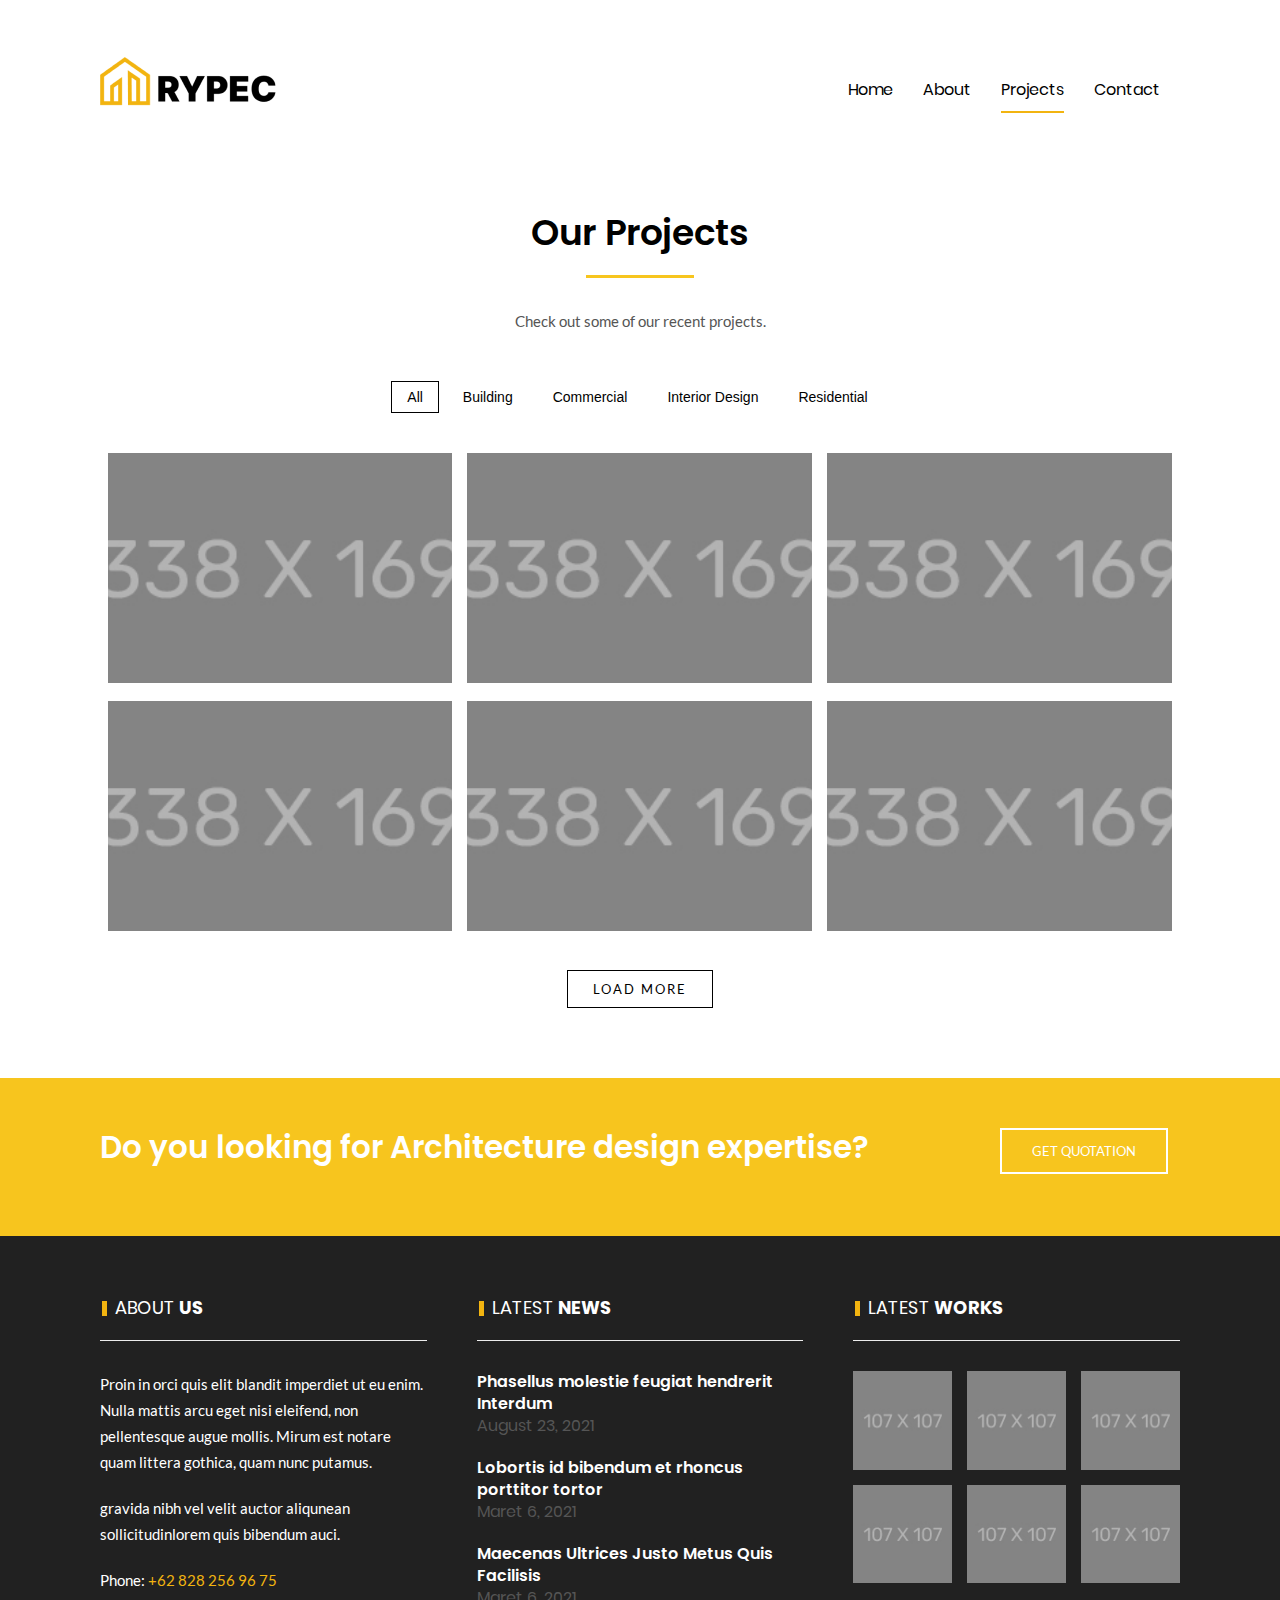
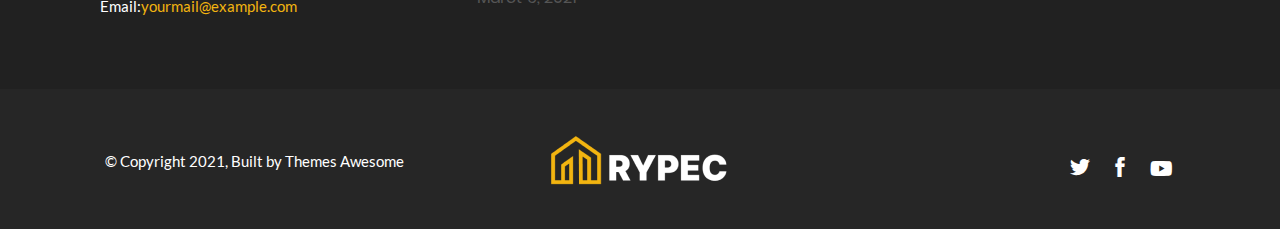
<file: gedung-template/projects.html>
<!DOCTYPE html>
<html lang="en">

    <head>
        <meta http-equiv="content-type" content="text/html; charset=utf-8" />
        <!-- SYLESHEETS
            ============================================= -->
        <link rel="stylesheet" href="css/aos.css" type="text/css">
        <link rel="stylesheet" href="css/style1.css" type="text/css">
        <link rel="stylesheet" href="css/plugin.css" type="text/css" />
        <link rel="stylesheet" href="css/sm-core-css.css" type="text/css" />
        <link rel="stylesheet" href="css/sm-clean.css" type="text/css" />
        <link rel="stylesheet" href="css/thaw-flex.css" type="text/css" />
        <link rel="stylesheet" href="css/font.css" type="text/css" />
        <link rel="stylesheet" href="css/fontawesome.min.css" type="text/css" />
        <link rel="stylesheet" href="style.css" type="text/css" />
        <link rel="stylesheet" href="css/responsive.css" type="text/css" />
        <link rel="icon" href="img/image 56.png">
        <script>
            document.documentElement.className = 'js';

        </script>
        <!-- EXTERNAL STYLES
            ============================================= -->
        <meta name="viewport" content="width=device-width, initial-scale=1, maximum-scale=1" />

        <!-- DOCUMENT TITLES
            ============================================= -->
        <title>RYPEC | Home Renovation</title>
    </head>
    <body class="demo-1">
        <!--MAIN WRAPPER START-->
        <div class="main-wrapper clearfix">
            <!-- HEADER START
                ============================================= -->
            <header id="header" class="header-style-1 animated header-alt">
                <div class="container">
                    <div class="header-clear clearfix">
                        <div class="header-content-left clearfix">
                            <!-- LOGO START
                                ============================================= -->
                            <div class="logo">
                                <a href="index.html"><img src="img/RYPEC BLACK.png" alt="Gedung Logo" /></a>
                            </div>
                            <!-- LOGO END -->
                        </div>
                        <div class="header-content-right">
                            <!-- NAVIGATION START============================================= -->
                            <nav class="main-nav">
                                <!-- Mobile menu toggle button (hamburger/x icon) -->
                                <input id="main-menu-state" type="checkbox" />
                                <label class="main-menu-btn sub-menu-trigger" for="main-menu-state">
                                    <span class="main-menu-btn-icon"></span> Toggle main menu visibility
                                </label>
                                <!-- Sample menu definition -->
                                <ul id="main-menu" class="sm sm-clean">
                                    <li class="menu-item"><a href="index.html" class="menu-link">Home</a></li>
                                    <li class="menu-item"><a href="about.html" class="menu-link">About</a></li>
                                    <li class="menu-item"><a href="projects.html" class="menu-link active">Projects</a></li>
                                    <li class="menu-item"><a href="contact.html" class="menu-link">Contact</a></li>
                                </ul>
                            </nav>
                            <!-- NAVIGATION END -->
                        </div>
                        <!-- search -->
                        <!-- /search -->
                    </div>
                </div>
            </header>
            <!-- SECTION -->
            <section class="content">
                <!-- PORTFOLIO BLOCK -->
                <div class="portfolio-block page-porto">
                    <div class="container">
                        <div class="portfolio-title-wrap grid grid-cols-12 gap-20">
                            <div class="portfolio-title text-center head-title col-span-12 sm:col-span-12 res:col-span-12">
                                <h2>Our Projects</h2>
                                <span data-aos="fade-up" class="line center"></span>
                                <p class="gedung-text">
                                    Check out some of our recent projects.

                                </p>

                            </div>
                        </div>
                        <div class="portfolio-block-wrap text-center">
                            <div id="mobile-filter-id" class="mobile-filter clearfix">
                                <button id="filter-icon">
                                    <span class="bar bar-1"></span>
                                    <span class="bar bar-2"></span>
                                    <span class="bar bar-3"></span>
                                    <span class="bar bar-4"></span>
                                </button>
                            </div>
                            <div id="filters" class="button-group">
                                <button class="button is-checked" data-filter="*">All</button>
                                <button class="button" data-filter=".building">Building</button>
                                <button class="button" data-filter=".commercial">Commercial</button>
                                <button class="button" data-filter=".interior">Interior Design</button>
                                <button class="button" data-filter=".residential">Residential</button>
                            </div>

                            <div class="grid portfolio-block-grid">
                                <div class="element-item transition building column-3" data-category="transition">
                                    <div class="item-wrap">
                                        <a href="single-porto.html">
                                            <figure class="portfolio-image">
                                                <img src="img/porto-image-1.jpg" alt="Porto Image 1">
                                                <figcaption>
                                                    <div class="caption-inside">
                                                        <h3 class="portfolio-loop-title ih-fade-down ih-delay-sm">
                                                            Jacob Villa </h3>
                                                        <h5 class="portfolio-category ih-fade-up ih-delay-sm">Commercial</h5>
                                                    </div>
                                                </figcaption>
                                            </figure>
                                        </a>
                                    </div>
                                </div>
                                <div class="element-item transition commercial column-3" data-category="transition">
                                    <div class="item-wrap">
                                        <a href="single-porto.html">
                                            <figure class="portfolio-image">
                                                <img src="img/porto-image-2.jpg" alt="Porto Image 2">
                                                <figcaption>
                                                    <div class="caption-inside">
                                                        <h3 class="portfolio-loop-title ih-fade-down ih-delay-sm">
                                                            Katora Villa </h3>
                                                        <h5 class="portfolio-category ih-fade-up ih-delay-sm">Building</h5>
                                                    </div>
                                                </figcaption>
                                            </figure>
                                        </a>
                                    </div>
                                </div>
                                <div class="element-item transition metal column-3" data-category="transition">
                                    <div class="item-wrap">
                                        <a href="single-porto.html">
                                            <figure class="portfolio-image">
                                                <img src="img/porto-image-3.jpg" alt="Porto Image 3">
                                                <figcaption>
                                                    <div class="caption-inside">
                                                        <h3 class="portfolio-loop-title ih-fade-down ih-delay-sm">
                                                            Barco Villa </h3>
                                                        <h5 class="portfolio-category ih-fade-up ih-delay-sm">Commercial</h5>
                                                    </div>
                                                </figcaption>
                                            </figure>
                                        </a>
                                    </div>
                                </div>
                                <div class="element-item transition residential column-3" data-category="transition">
                                    <div class="item-wrap">
                                        <a href="single-porto.html">
                                            <figure class="portfolio-image">
                                                <img src="img/porto-image-4.jpg" alt="Porto Image 4">
                                                <figcaption>
                                                    <div class="caption-inside">
                                                        <h3 class="portfolio-loop-title ih-fade-down ih-delay-sm">
                                                            Bertie Appartment </h3>
                                                        <h5 class="portfolio-category ih-fade-up ih-delay-sm">Residential</h5>
                                                    </div>
                                                </figcaption>
                                            </figure>
                                        </a>
                                    </div>
                                </div>
                                <div class="element-item transition interior column-3" data-category="transition">
                                    <div class="item-wrap">
                                        <a href="single-porto.html">
                                            <figure class="portfolio-image">
                                                <img src="img/porto-image-5.jpg" alt="Porto Image 5">
                                                <figcaption>
                                                    <div class="caption-inside">
                                                        <h3 class="portfolio-loop-title ih-fade-down ih-delay-sm">
                                                            Gobang Building </h3>
                                                        <h5 class="portfolio-category ih-fade-up ih-delay-sm">Interior Design</h5>
                                                    </div>
                                                </figcaption>
                                            </figure>
                                        </a>
                                    </div>
                                </div>
                                <div class="element-item transition commercial column-3" data-category="transition">
                                    <div class="item-wrap">
                                        <a href="single-porto.html">
                                            <figure class="portfolio-image">
                                                <img src="img/porto-image-6.jpg" alt="Porto Image 6">
                                                <figcaption>
                                                    <div class="caption-inside">
                                                        <h3 class="portfolio-loop-title ih-fade-down ih-delay-sm">
                                                            Ageung Building </h3>
                                                        <h5 class="portfolio-category ih-fade-up ih-delay-sm">Bulding</h5>
                                                    </div>
                                                </figcaption>
                                            </figure>
                                        </a>
                                    </div>
                                </div>
                            </div>
                        </div>
                    </div>
                    <!-- pagination has path -->
                    <div id="load-more-causes"><a href="page2.html"></a></div>
                    <p class="text-center">
                        <button class="view-more-button button-basic-1">Load more</button>
                    </p>
                </div>
                <!-- PORTFOLIO BLOCK END -->
                <div class="banner-block porto-banner-page">
                    <div class="container">
                        <div class="banner-block-wrap grid grid-cols-12">
                            <div class="banner-text col-span-10 sm:col-span-12 res:col-span-12">
                                <h2 class="head-title-1">Do you looking for Architecture design expertise?</h2>
                            </div>
                            <div class="banner-text col-span-2 sm:col-span-12 res:col-span-12">
                                <a href="contact.html" class="button-basic-1">GET QUOTATION</a>
                            </div>
                        </div>
                    </div>
                </div>

            </section>
            <!-- SECTION END -->
            <!-- FOOTER START -->
            <footer id="footer" class="footer clearfix">
                <div class="footer-wrap clearfix">
                    <div class="footer-top">
                        <div class="container">
                            <div class="footer-top-wrap grid grid-cols-12 gap-20">
                                <div class="banner-text col-span-4 sm:col-span-12 res:col-span-12">
                                    <div class="title">
                                        <h4 class="widget-title"><span class="wrap-1">About </span><span class="wrap-2">Us </span></h4>
                                    </div>
                                    <div class="textwidget">
                                        <p>Proin in orci quis elit blandit imperdiet ut eu enim. Nulla mattis arcu eget nisi eleifend, non pellentesque augue mollis. Mirum est notare quam littera gothica, quam nunc putamus.</p>
                                        <p>gravida nibh vel velit auctor aliqunean sollicitudinlorem quis bibendum auci.</p>
                                        <p class="bottom">Phone:<span> +62 828 256 96 75</span></p>
                                        <p class="bottom">Email:<span>yourmail@example.com</span></p>
                                    </div>
                                </div>
                                <div class="banner-text col-span-4 sm:col-span-12 res:col-span-12">
                                    <div class="title">
                                        <h4 class="widget-title"><span class="wrap-1">Latest </span><span class="wrap-2">News </span></h4>
                                    </div>
                                    <div class="latest-post-widget clearfix">
                                        <div class="latest-post-wrap">
                                            <div class="post-item clearfix">
                                                <div class="post-content">
                                                    <h5>
                                                        <a href="singlepost.html">Phasellus molestie feugiat hendrerit Interdum</a>
                                                        <span>August 23, 2021</span>
                                                    </h5>
                                                </div>
                                            </div>
                                            <div class="post-item clearfix">
                                                <div class="post-content">
                                                    <h5>
                                                        <a href="singlepost.html">Lobortis id bibendum et rhoncus porttitor tortor</a>
                                                        <span>Maret 6, 2021</span>
                                                    </h5>
                                                </div>
                                            </div>
                                            <div class="post-item clearfix">
                                                <div class="post-content">
                                                    <h5>
                                                        <a href="singlepost.html">Maecenas Ultrices Justo Metus Quis Facilisis</a>
                                                        <span>Maret 6, 2021</span>
                                                    </h5>
                                                </div>
                                            </div>
                                        </div>
                                    </div>
                                </div>
                                <div class="banner-text col-span-4 sm:col-span-12 res:col-span-12">
                                    <div class="title">
                                        <h4 class="widget-title"><span class="wrap-1">Latest </span><span class="wrap-2">Works </span></h4>
                                    </div>
                                    <div class="portfolio-thumb-widget">
                                        <div class="portfolio-thumb-wrap grid grid-cols-12 gap-6">
                                            <div class="post-item col-span-4 sm:col-span-4 res:col-span-4">
                                                <div class="inner-portfolio-widget">
                                                    <a href="single-porto.html">
                                                        <img src="img/porto-widget-1.jpg" alt="latestwid-img">
                                                        <div class="overlay">
                                                            <div class="icon-wrap">
                                                                <i class="icon-significon-link"></i>
                                                            </div>
                                                        </div>
                                                    </a>
                                                </div>
                                            </div>
                                            <div class="post-item col-span-4 sm:col-span-4 res:col-span-4">
                                                <div class="inner-portfolio-widget">
                                                    <a href="single-porto.html">
                                                        <img src="img/porto-widget-2.jpg" alt="latestwid-img">
                                                        <div class="overlay">
                                                            <div class="icon-wrap">
                                                                <i class="icon-significon-link"></i>
                                                            </div>
                                                        </div>
                                                    </a>
                                                </div>
                                            </div>
                                            <div class="post-item col-span-4 sm:col-span-4 res:col-span-4">
                                                <div class="inner-portfolio-widget">
                                                    <a href="single-porto.html">
                                                        <img src="img/porto-widget-3.jpg" alt="latestwid-img">
                                                        <div class="overlay">
                                                            <div class="icon-wrap">
                                                                <i class="icon-significon-link"></i>
                                                            </div>
                                                        </div>
                                                    </a>
                                                </div>
                                            </div>
                                            <div class="post-item col-span-4 sm:col-span-4 res:col-span-4">
                                                <div class="inner-portfolio-widget">
                                                    <a href="single-porto.html">
                                                        <img src="img/porto-widget-5.jpg" alt="latestwid-img">
                                                        <div class="overlay">
                                                            <div class="icon-wrap">
                                                                <i class="icon-significon-link"></i>
                                                            </div>
                                                        </div>
                                                    </a>
                                                </div>
                                            </div>
                                            <div class="post-item col-span-4 sm:col-span-4 res:col-span-4">
                                                <div class="inner-portfolio-widget">
                                                    <a href="single-porto.html">
                                                        <img src="img/porto-widget-4.jpg" alt="latestwid-img">
                                                        <div class="overlay">
                                                            <div class="icon-wrap">
                                                                <i class="icon-significon-link"></i>
                                                            </div>
                                                        </div>
                                                    </a>
                                                </div>
                                            </div>
                                            <div class="post-item col-span-4 sm:col-span-4 res:col-span-4">
                                                <div class="inner-portfolio-widget">
                                                    <a href="single-porto.html">
                                                        <img src="img/porto-widget-6.jpg" alt="latestwid-img">
                                                        <div class="overlay">
                                                            <div class="icon-wrap">
                                                                <i class="icon-significon-link"></i>
                                                            </div>
                                                        </div>
                                                    </a>
                                                </div>
                                            </div>
                                        </div>
                                    </div>
                                </div>
                            </div>
                        </div>
                    </div>
                    <div class="footer-bottom clearfix">
                        <div class="container">
                            <div class="row">
                                <div class="foot-col column column-3 text-left clearfix">
                                    <div id="copyright" class="copyright-text">
                                        © Copyright 2021, Built by Themes Awesome
                                    </div>
                                </div>
                                <div class="foot-col column column-3 text-center clearfix">
                                    <div class="logo-footer">
                                        <a href="index.html"><img src="img/image 55.png" alt="Logo-Footer" /></a>
                                    </div>
                                </div>
                                <div class="foot-col column column-3 text-right clearfix">

                                    <div class="social-footer">
                                        <ul>
                                            <li class="soc-icon"><a href="#"><i class="icon icon-themify-13"></i></a></li>
                                            <li class="soc-icon"><a href="#"><i class="icon icon-themify-17"></i></a></li>
                                            <li class="soc-icon"><a href="#"><i class="fab fa-youtube"></i></a></li>
                                        </ul>
                                    </div>
                                </div>
                            </div>
                        </div>
                    </div>
                </div>
            </footer>
        </div>
        <!-- FOOTER SCRIPTS -->
        <script src="js/jquery.3.5.1.min.js"></script>
        <script src="js/main.js"></script>
        <script src="js/gedung-filter.js"></script>
        <script src="js/gedung-portfolio.js"></script>
        <script src="js/imagesloaded.min.js"></script>
        <script src="js/infinite-scroll.js"></script>
        <script src="js/demo1.js"></script>
        <script src="js/jquery.smartmenus.min.js"></script>
        <script src="js/isotope.pkgd.js"></script>
        <script src="js/aos.js"></script>

    </body>

</html>
</file>
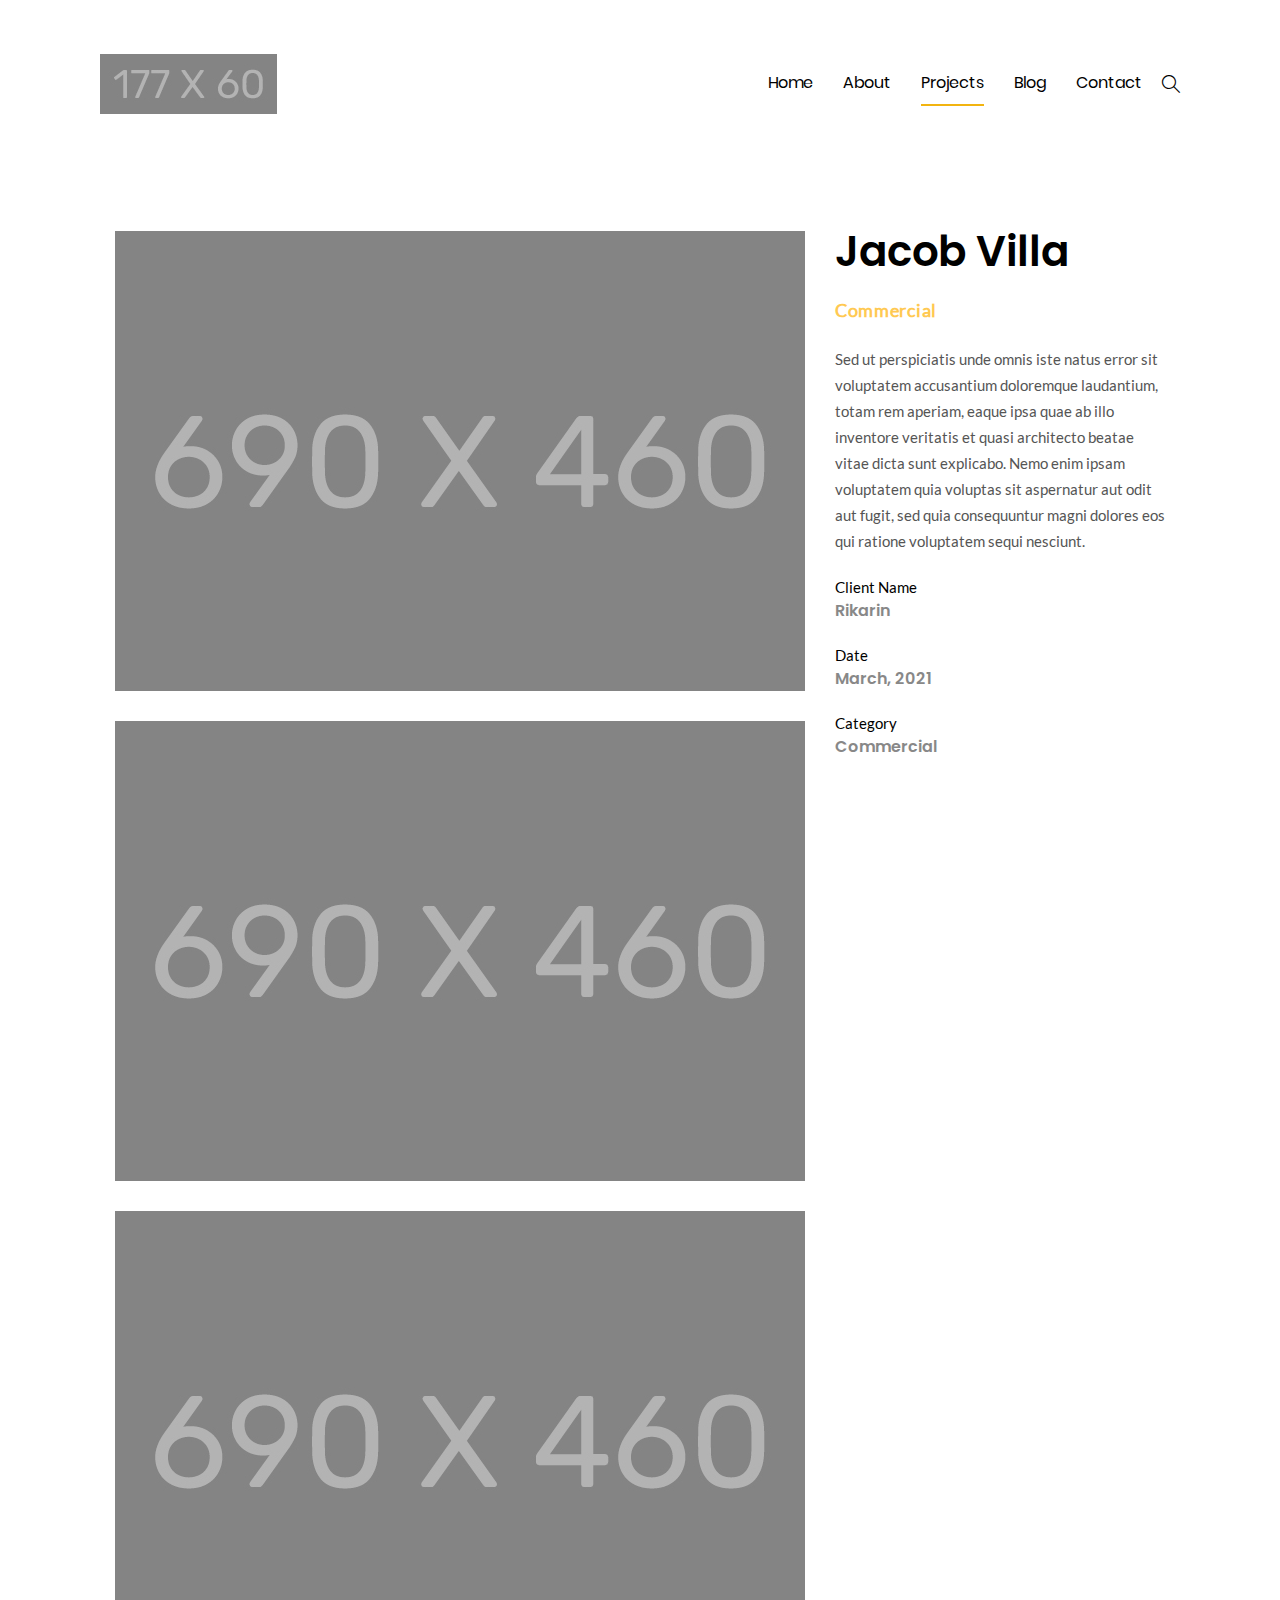
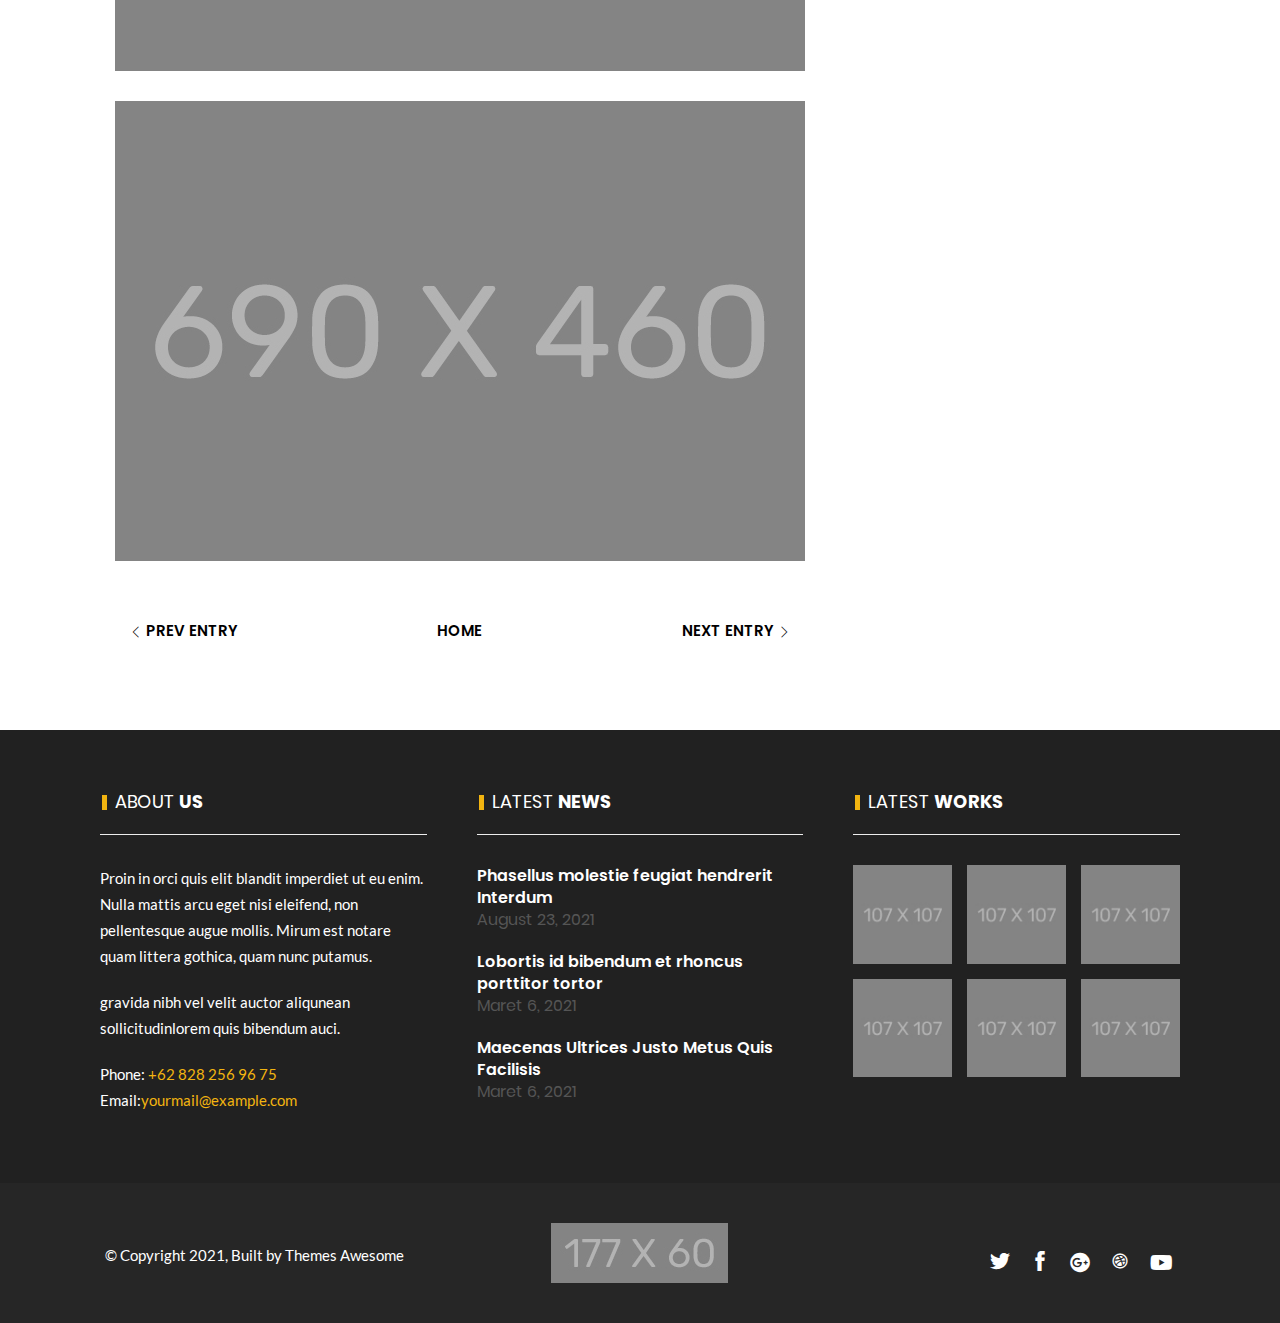
<file: gedung-template/single-porto.html>
<!DOCTYPE html>
<html lang="en">

    <head>
        <meta http-equiv="content-type" content="text/html; charset=utf-8" />
        <!-- SYLESHEETS
            ============================================= -->
        <link rel="stylesheet" href="css/aos.css" type="text/css">
        <link rel="stylesheet" href="css/style1.css" type="text/css">
        <link rel="stylesheet" href="css/plugin.css" type="text/css" />
        <link rel="stylesheet" href="css/sm-core-css.css" type="text/css" />
        <link rel="stylesheet" href="css/sm-clean.css" type="text/css" />
        <link rel="stylesheet" href="css/lightgallery.min.css" type="text/css">
        <link rel="stylesheet" href="css/thaw-flex.css" type="text/css" />
        <link rel="stylesheet" href="css/font.css" type="text/css" />
        <link rel="stylesheet" href="css/fontawesome.min.css" type="text/css" />
        <link rel="stylesheet" href="style.css" type="text/css" />
        <link rel="stylesheet" href="css/responsive.css" type="text/css" />
        <link rel="icon" href="img/fav-icon.png">
        <script>
            document.documentElement.className = 'js';

        </script>
        <!-- EXTERNAL STYLES
            ============================================= -->
        <meta name="viewport" content="width=device-width, initial-scale=1, maximum-scale=1" />
        <!-- DOCUMENT TITLES
            ============================================= -->
        <title>Single Portfolio | Gedung HTML Themes</title>
    </head>

    <body class="demo-1">
        <!-- MAIN WRAPPER START
            ============================================= -->
        <div class="main-wrapper clearfix">
            <!-- HEADER START
                ============================================= -->
            <!-- HEADER START
                ============================================= -->
            <header id="header" class="header-style-1 animated header-alt">
                <div class="container">
                        <div class="header-clear clearfix">
                            <div class="header-content-left clearfix">
                                <!-- LOGO START
                                ============================================= -->
                                <div class="logo">
                                    <a href="index.html"><img src="img/gedung-logos.jpg" alt="Gedung Logo" /></a>
                                </div>
                                <!-- LOGO END -->
                            </div>
                            <div class="header-content-right">
                                <!-- NAVIGATION START============================================= -->
                                <nav class="main-nav">
                                    <!-- Mobile menu toggle button (hamburger/x icon) -->
                                    <input id="main-menu-state" type="checkbox" />
                                    <label class="main-menu-btn sub-menu-trigger" for="main-menu-state">
                                        <span class="main-menu-btn-icon"></span> Toggle main menu visibility
                                    </label>
                                    <!-- Sample menu definition -->
                                    <ul id="main-menu" class="sm sm-clean">
                                        <li class="menu-item"><a href="index.html" class="menu-link">Home</a></li>
                                        <li class="menu-item"><a href="about.html" class="menu-link">About</a></li>
                                        <li class="menu-item"><a href="projects.html" class="menu-link active">Projects</a></li>
                                        <li class="menu-item"><a href="blog.html" class="menu-link">Blog</a></li>
                                        <li class="menu-item"><a href="contact.html" class="menu-link">Contact</a></li>
                                    </ul>
                                </nav>
                                <!-- NAVIGATION END -->
                                <div class="header-info head-item clearfix">
                                    <div class="info-wrap">
                                        <div class="search-wrap">
                                            <button id="btn-search" class="btn btn--search"><i class="icon-simple-line-icons-143"></i></button>
                                        </div>
                                    </div>
                                </div>
                            </div>
                            <!-- search -->
                            <div class="search">
                                <button id="btn-search-close" class="btn--search-close"><i class="icon-themify-1"></i></button>
                                <form class="search__form">
                                    <input class="search__input" name="search" type="search" placeholder="Type and hit enter ..." />
                                    <span class="search__info">Hit enter to search or ESC to close</span>
                                </form>
                            </div>
                            <!-- /search -->
                        </div>
                    </div>
            </header>
            <!-- HEADER END -->

            <!-- SECTION START -->
            <section>
                <!-- SINGLE PORTFOLIO -->
                <div class="single-porto-inner-wrap">
                    <div class="container clearfix">
                        <div class="portfolio-thumbnail-wrap column column-2of3 clearfix">
                            <div id="lightgallery" class="portfolio-thumbnail standard-thumb">
                                <div class="gallery-item" data-src="img/single-porto-1.jpg">
                                    <img src="img/single-porto-1.jpg" alt="single-porto-1">
                                </div>
                                <div class="gallery-item" data-src="img/single-porto-2.jpg">
                                    <img src="img/single-porto-2.jpg" alt="single-porto-2">
                                </div>
                                <div class="gallery-item" data-src="img/single-porto-3.jpg">
                                    <img src="img/single-porto-3.jpg" alt="single-porto-3">
                                </div>
                                <div class="gallery-item" data-src="img/single-porto-4.jpg">
                                    <img src="img/single-porto-4.jpg" alt="single-porto-4">
                                </div>
                            </div>
                        </div>
                        <div class="porto2-detail-wrap column column-3 clearfix fixed-detail">
                            <div class="post-title-porto-2 clearfix">
                                <h1 class="clearfix">
                                    Jacob Villa </h1>
                                <div class="category-portfolio">
                                    <span class="category">Commercial</span>
                                </div>
                            </div>
                            <div class="portfolio-content gedung-text clearfix">
                                <p>Sed ut perspiciatis unde omnis iste natus error sit voluptatem accusantium doloremque laudantium, totam rem aperiam, eaque ipsa quae ab illo inventore veritatis et quasi architecto beatae vitae dicta sunt explicabo. Nemo enim ipsam voluptatem quia voluptas sit aspernatur aut odit aut fugit, sed quia consequuntur magni dolores eos qui ratione voluptatem sequi nesciunt.</p>
                                <div class="portfolio-details">
                                    <div class="detail-item">
                                        <span class="detail-title">Client Name</span>
                                        <h5 class="detail-info">Rikarin</h5>
                                    </div>
                                    <div class="detail-item">
                                        <span class="detail-title">Date</span>
                                        <h5 class="detail-info">March, 2021</h5>
                                    </div>
                                    <div class="detail-item">
                                        <span class="detail-title">Category</span>
                                        <h5 class="detail-info">Commercial</h5>
                                    </div>
                                </div>
                            </div>
                        </div>
                    </div>
                </div>
                <div class="next-prev-post standard-1 portfolio-pagination container clearfix">
                    <div class="wrap-inner pagination-wrap column column-2of3 clearfix">
                        <div class="prev-post column column-3">
                            <a href="single-porto.html">
                                <h4 class="title">
                                    <i class="icon-themify-4"></i>
                                    Prev Entry 
                                </h4>
                            </a>
                        </div>
                        <div class="back-post column column-3">
                            <a href="single-porto.html">
                                <h4 class="title">
                                    Home 
                                </h4>
                            </a>
                        </div>
                        <div class="next-post column column-3">
                            <a href="single-porto.html">
                                <h4 class="title">
                                    Next Entry <i class="icon-themify-3"></i>
                                </h4>
                            </a>
                        </div>
                    </div>
                </div>
                <!-- SINGLE PORTFOLIO END -->
            </section>
            <!-- FOOTER START -->
            <footer id="footer" class="footer clearfix">
                <div class="footer-wrap clearfix">
                    <div class="footer-top">
                        <div class="container">
                            <div class="footer-top-wrap grid grid-cols-12 gap-20">
                                <div class="banner-text col-span-4 sm:col-span-12 res:col-span-12">
                                    <div class="title">
                                        <h4 class="widget-title"><span class="wrap-1">About </span><span class="wrap-2">Us </span></h4>
                                    </div>
                                    <div class="textwidget">
                                        <p>Proin in orci quis elit blandit imperdiet ut eu enim. Nulla mattis arcu eget nisi eleifend, non pellentesque augue mollis. Mirum est notare quam littera gothica, quam nunc putamus.</p>
                                        <p>gravida nibh vel velit auctor aliqunean sollicitudinlorem quis bibendum auci.</p>
                                        <p class="bottom">Phone:<span> +62 828 256 96 75</span></p>
                                        <p class="bottom">Email:<span>yourmail@example.com</span></p>
                                    </div>
                                </div>
                                <div class="banner-text col-span-4 sm:col-span-12 res:col-span-12">
                                    <div class="title">
                                        <h4 class="widget-title"><span class="wrap-1">Latest </span><span class="wrap-2">News </span></h4>
                                    </div>

                                    <div class="latest-post-widget clearfix">
                                        <div class="latest-post-wrap">

                                            <div class="post-item clearfix">
                                                <div class="post-content">
                                                    <h5>
                                                        <a href="singlepost.html">Phasellus molestie feugiat hendrerit Interdum</a>
                                                        <span>August 23, 2021</span>
                                                    </h5>
                                                </div>
                                            </div>
                                            <div class="post-item clearfix">
                                                <div class="post-content">
                                                    <h5>
                                                        <a href="singlepost.html">Lobortis id bibendum et rhoncus porttitor tortor</a>
                                                        <span>Maret 6, 2021</span>
                                                    </h5>
                                                </div>
                                            </div>

                                            <div class="post-item clearfix">
                                                <div class="post-content">
                                                    <h5>
                                                        <a href="singlepost.html">Maecenas Ultrices Justo Metus Quis Facilisis</a>
                                                        <span>Maret 6, 2021</span>
                                                    </h5>
                                                </div>
                                            </div>
                                        </div>
                                    </div>
                                </div>
                                <div class="banner-text col-span-4 sm:col-span-12 res:col-span-12">
                                    <div class="title">
                                        <h4 class="widget-title"><span class="wrap-1">Latest </span><span class="wrap-2">Works </span></h4>
                                    </div>
                                    <div class="portfolio-thumb-widget">
                                        <div class="portfolio-thumb-wrap grid grid-cols-12 gap-6">
                                            <div class="post-item col-span-4 sm:col-span-4 res:col-span-4">
                                                <div class="inner-portfolio-widget">
                                                    <a href="single-porto.html">
                                                        <img src="img/porto-widget-1.jpg" alt="latestwid-img">
                                                        <div class="overlay">
                                                            <div class="icon-wrap">
                                                                <i class="icon-significon-link"></i>
                                                            </div>
                                                        </div>
                                                    </a>
                                                </div>
                                            </div>
                                            <div class="post-item col-span-4 sm:col-span-4 res:col-span-4">
                                                <div class="inner-portfolio-widget">
                                                    <a href="single-porto.html">
                                                        <img src="img/porto-widget-2.jpg" alt="latestwid-img">
                                                        <div class="overlay">
                                                            <div class="icon-wrap">
                                                                <i class="icon-significon-link"></i>
                                                            </div>
                                                        </div>
                                                    </a>
                                                </div>
                                            </div>
                                            <div class="post-item col-span-4 sm:col-span-4 res:col-span-4">
                                                <div class="inner-portfolio-widget">
                                                    <a href="single-porto.html">
                                                        <img src="img/porto-widget-3.jpg" alt="latestwid-img">
                                                        <div class="overlay">
                                                            <div class="icon-wrap">
                                                                <i class="icon-significon-link"></i>
                                                            </div>
                                                        </div>
                                                    </a>
                                                </div>
                                            </div>
                                            <div class="post-item col-span-4 sm:col-span-4 res:col-span-4">
                                                <div class="inner-portfolio-widget">
                                                    <a href="single-porto.html">
                                                        <img src="img/porto-widget-5.jpg" alt="latestwid-img">
                                                        <div class="overlay">
                                                            <div class="icon-wrap">
                                                                <i class="icon-significon-link"></i>
                                                            </div>
                                                        </div>
                                                    </a>
                                                </div>
                                            </div>
                                            <div class="post-item col-span-4 sm:col-span-4 res:col-span-4">
                                                <div class="inner-portfolio-widget">
                                                    <a href="single-porto.html">
                                                        <img src="img/porto-widget-4.jpg" alt="latestwid-img">
                                                        <div class="overlay">
                                                            <div class="icon-wrap">
                                                                <i class="icon-significon-link"></i>
                                                            </div>
                                                        </div>
                                                    </a>
                                                </div>
                                            </div>
                                            <div class="post-item col-span-4 sm:col-span-4 res:col-span-4">
                                                <div class="inner-portfolio-widget">
                                                    <a href="single-porto.html">
                                                        <img src="img/porto-widget-6.jpg" alt="latestwid-img">
                                                        <div class="overlay">
                                                            <div class="icon-wrap">
                                                                <i class="icon-significon-link"></i>
                                                            </div>
                                                        </div>
                                                    </a>
                                                </div>
                                            </div>
                                        </div>
                                    </div>
                                </div>
                            </div>
                        </div>
                    </div>
                    <div class="footer-bottom clearfix">
                        <div class="container">
                            <div class="row">
                                <div class="foot-col column column-3 text-left clearfix">
                                    <div id="copyright" class="copyright-text">
                                        © Copyright 2021, Built by Themes Awesome
                                    </div>
                                </div>
                                <div class="foot-col column column-3 text-center clearfix">
                                    <div class="logo-footer">
                                        <a href="index.html"><img src="img/gedung-logos-white.jpg" alt="Logo-Footer" /></a>
                                    </div>
                                </div>
                                <div class="foot-col column column-3 text-right clearfix">

                                    <div class="social-footer">
                                        <ul>
                                            <li class="soc-icon"><a href="#"><i class="icon icon-themify-13"></i></a></li>
                                            <li class="soc-icon"><a href="#"><i class="icon icon-themify-17"></i></a></li>
                                            <li class="soc-icon"><a href="#"><i class="fab fa-google-plus"></i></a></li>
                                            <li class="soc-icon"><a href="#"><i class="icon icon-social-dribbble"></i></a></li>
                                            <li class="soc-icon"><a href="#"><i class="fab fa-youtube"></i></a></li>
                                        </ul>
                                    </div>
                                </div>
                            </div>
                        </div>
                    </div>
                </div>
            </footer>
            <!-- FOOTER END -->
        </div>
        <!-- MAIN WRAPPER END -->
        <!-- FOOTER SCRIPTS
            ============================================= -->
        <script src="js/jquery.3.5.1.min.js"></script>
        <script src="js/jquery.smartmenus.min.js"></script>
        <script src="js/lightgallery.min.js"></script>
        <script src="js/gedung-lightbox.js"></script>
        <script src="js/demo1.js"></script>
        <script src="js/aos.js"></script>
        <script src="js/main.js"></script>
    </body>

</html>
</file>
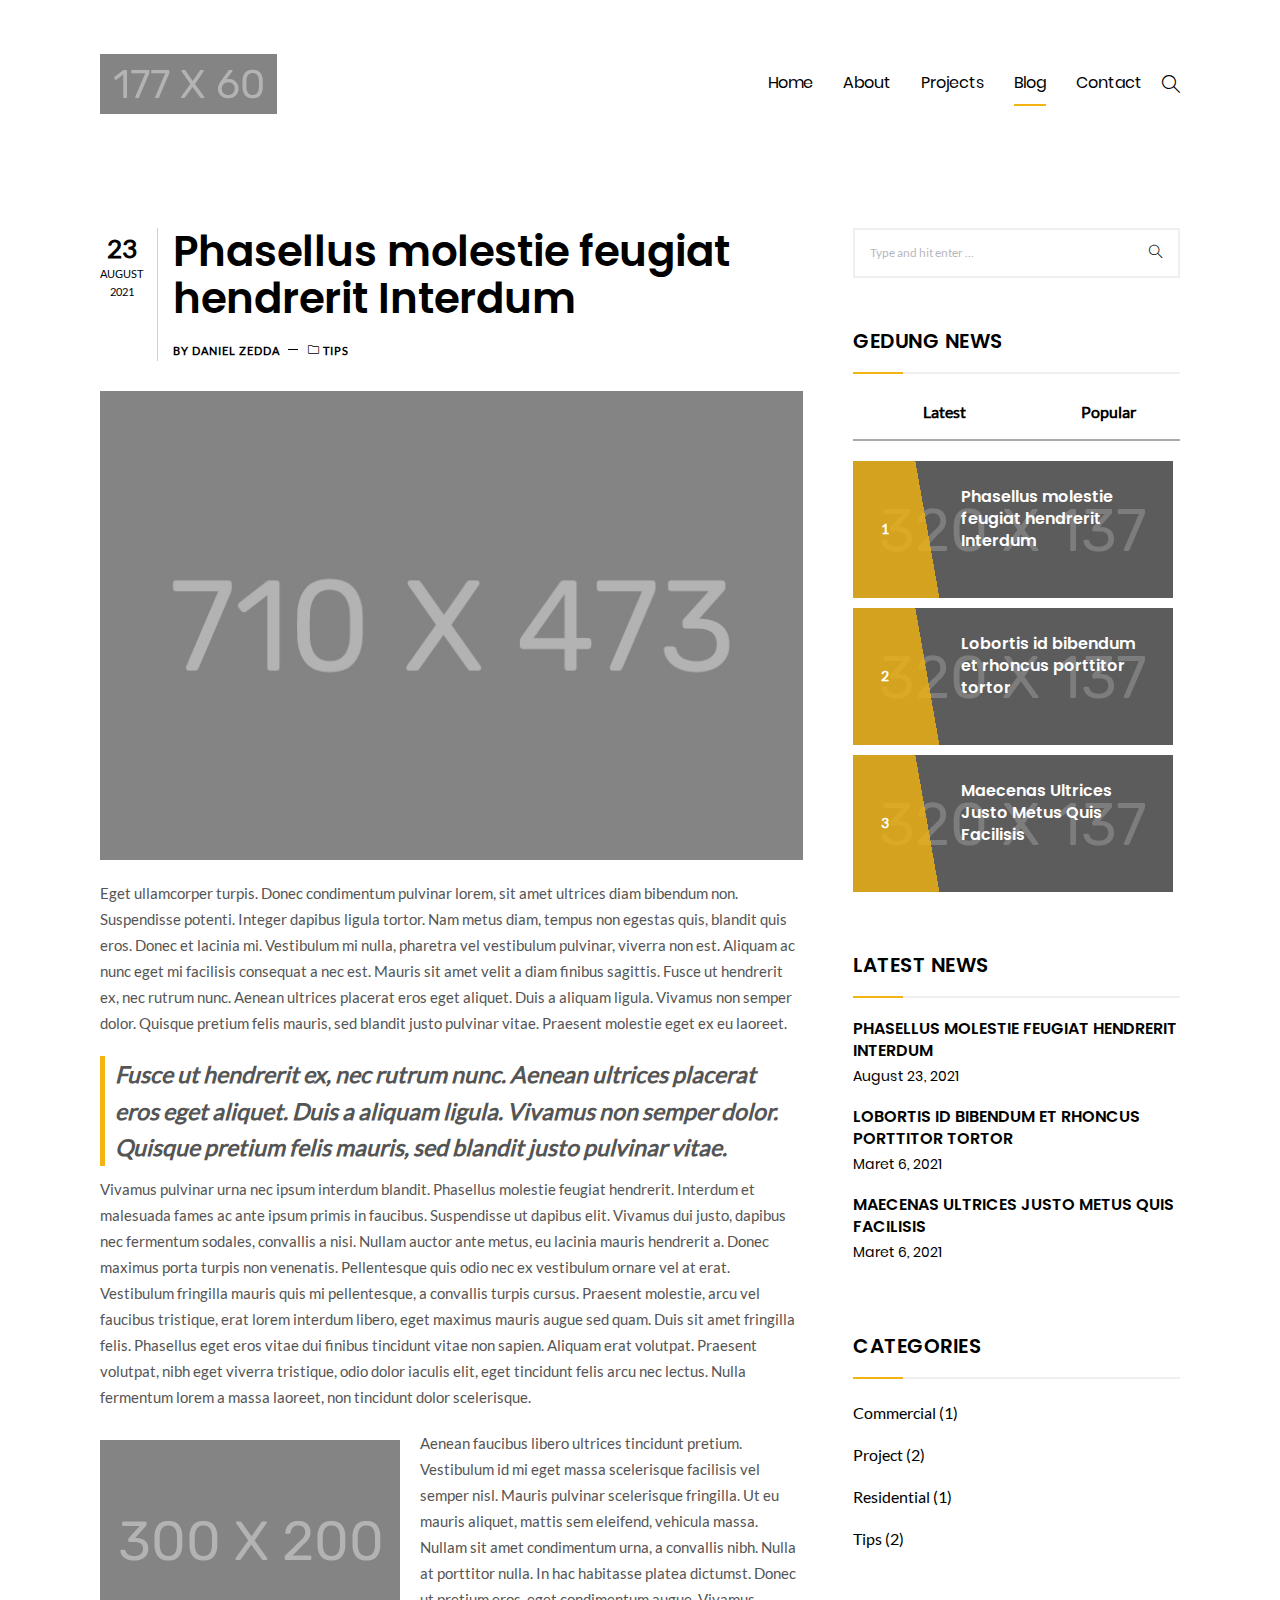
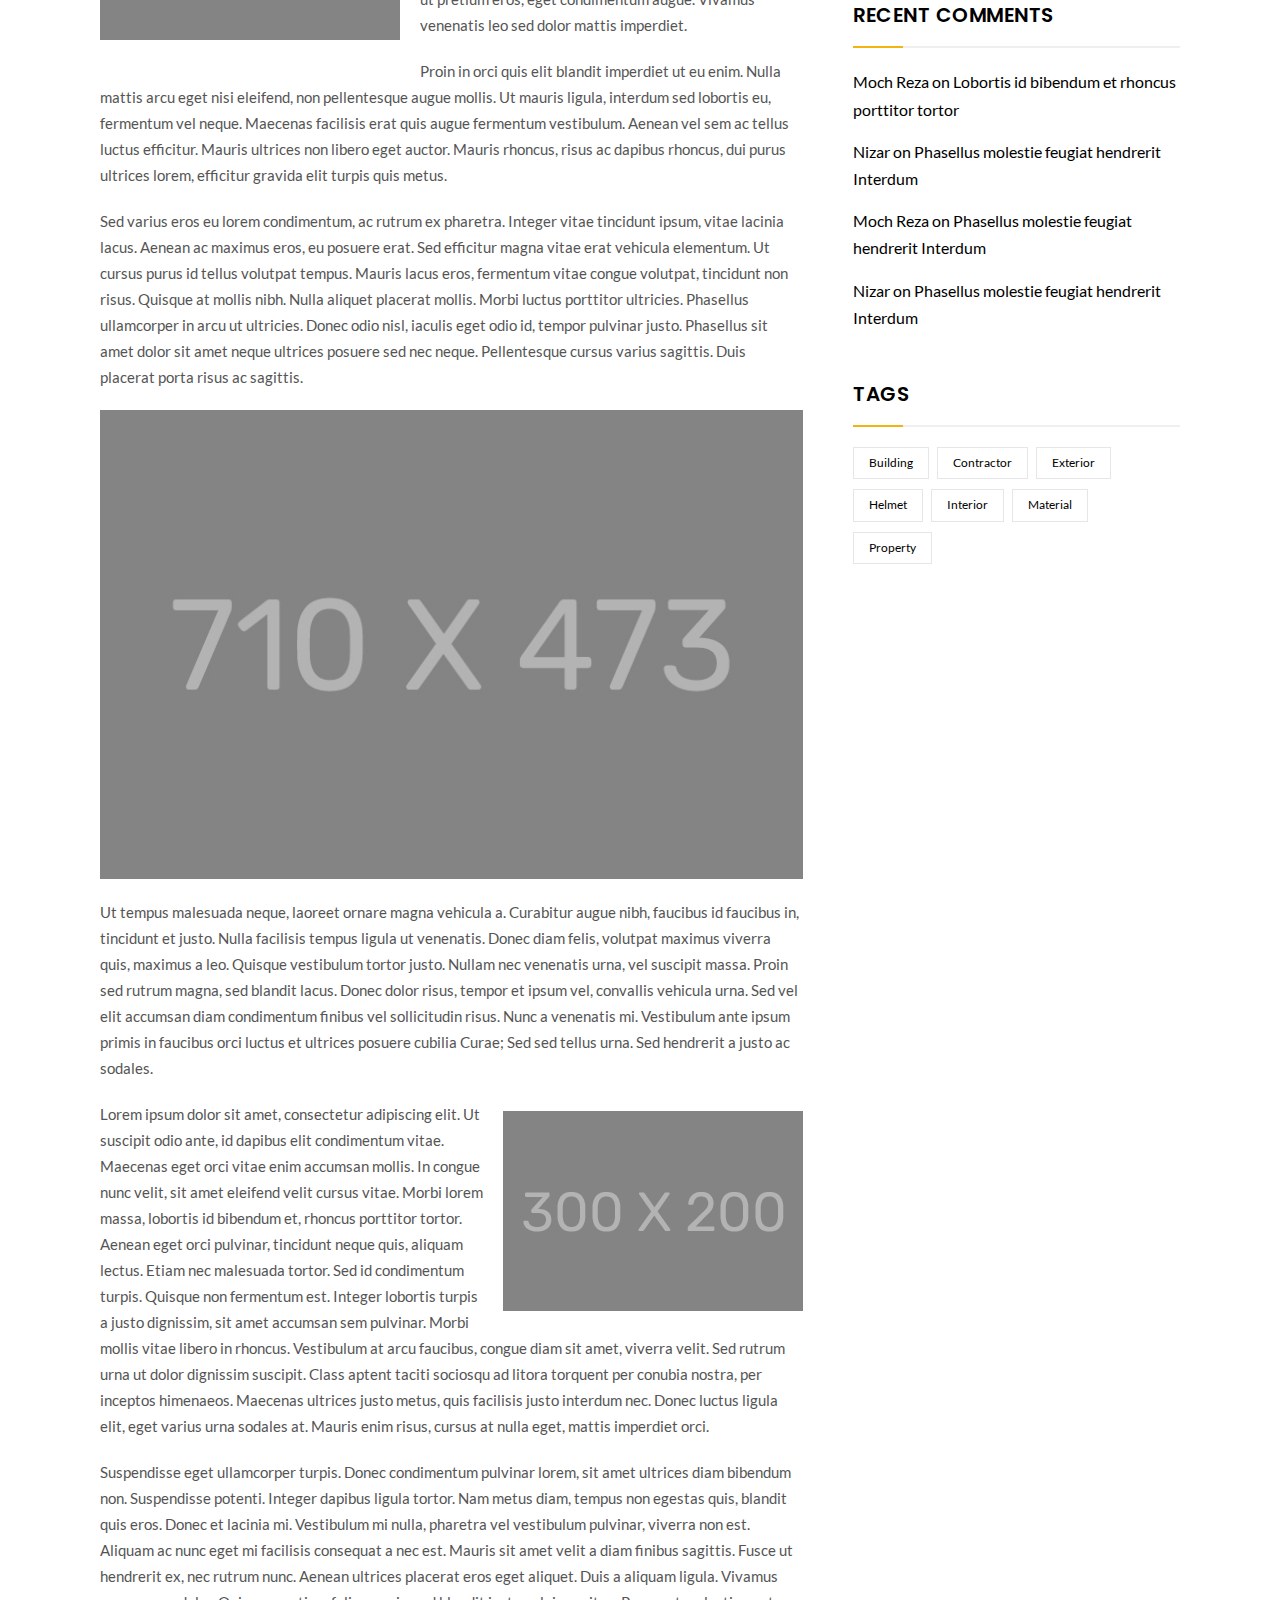
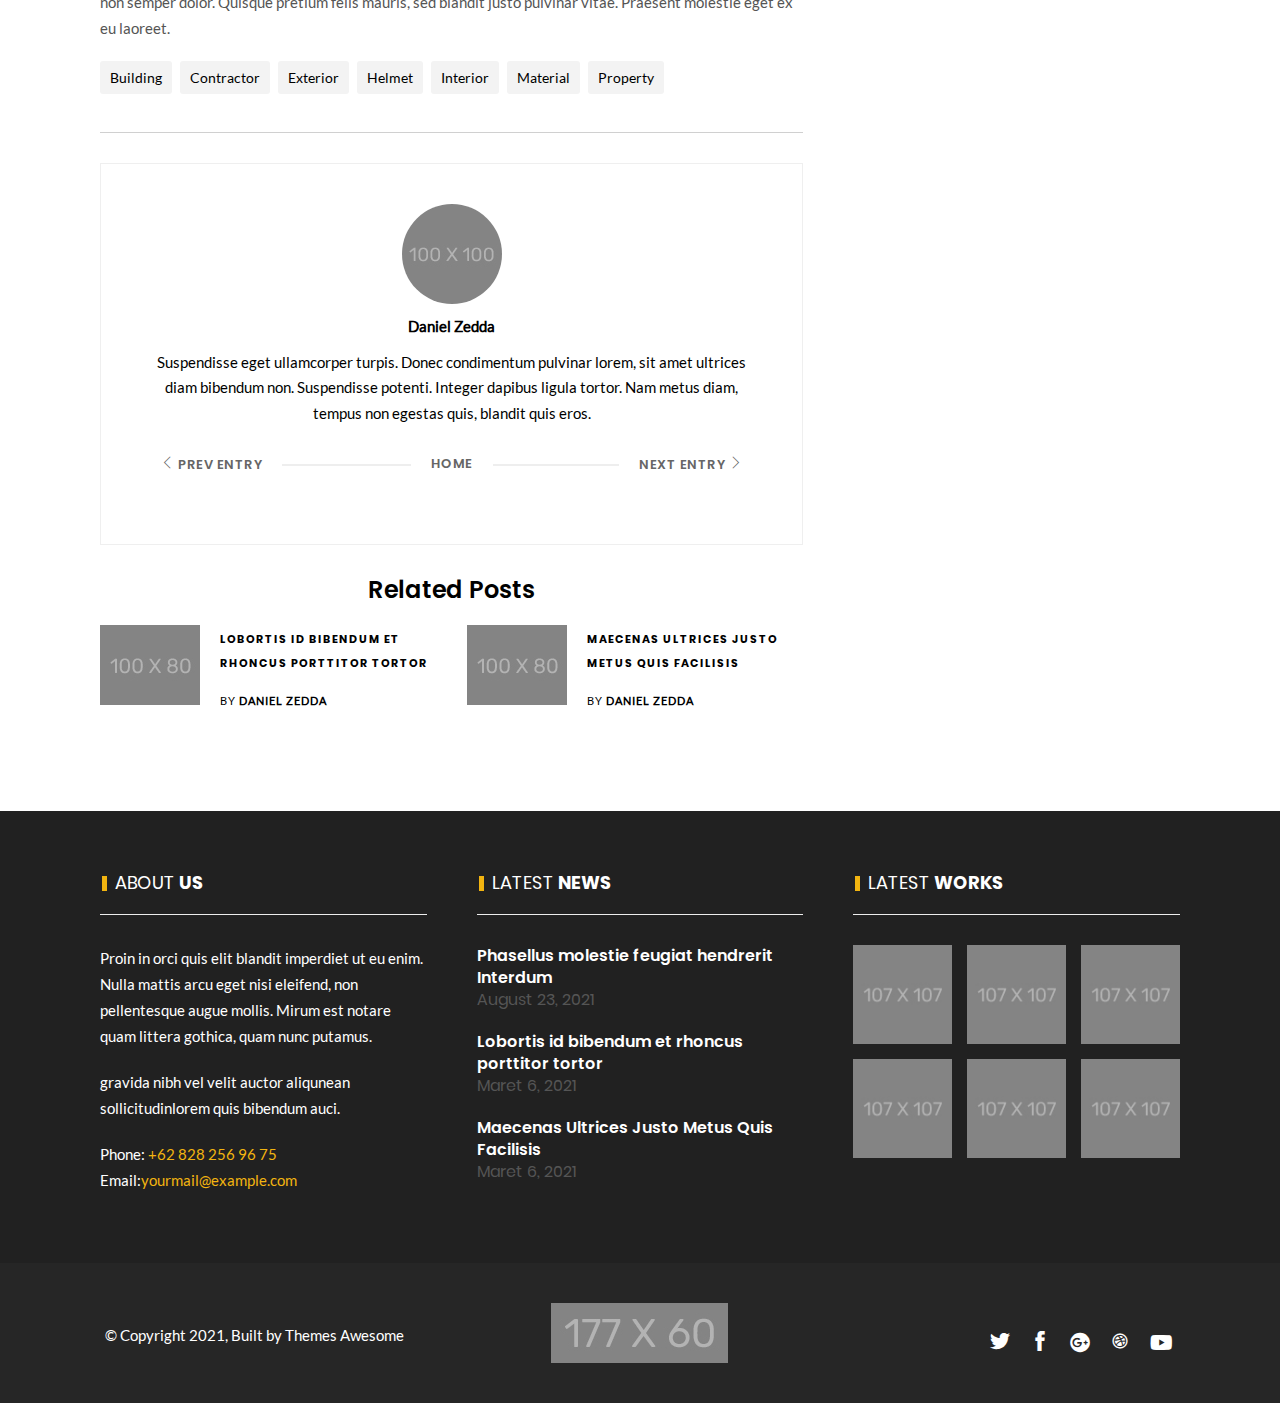
<file: gedung-template/singlepost.html>
<!DOCTYPE html>
<html lang="en">

    <head>
        <meta http-equiv="content-type" content="text/html; charset=utf-8" />
        <!-- SYLESHEETS
            ============================================= -->
        <link rel="stylesheet" href="css/style1.css" type="text/css">
        <link rel="stylesheet" href="css/plugin.css" type="text/css" />
        <link rel="stylesheet" href="css/sm-core-css.css" type="text/css" />
        <link rel="stylesheet" href="css/sm-clean.css" type="text/css" />
        <link rel="stylesheet" href="css/thaw-flex.css" type="text/css" />
        <link rel="stylesheet" href="css/font.css" type="text/css" />
        <link rel="stylesheet" href="css/fontawesome.min.css" type="text/css" />
        <link rel="stylesheet" href="style.css" type="text/css" />
        <link rel="stylesheet" href="css/responsive.css" type="text/css" />
        <link rel="icon" href="img/fav-icon.png">
        <script>
            document.documentElement.className = 'js';

        </script>
        <!-- EXTERNAL STYLES
            ============================================= -->
        <meta name="viewport" content="width=device-width, initial-scale=1, maximum-scale=1" />

        <!-- DOCUMENT TITLES
            ============================================= -->
        <title>Single Post | Gedung HTML Themes</title>
    </head>

    <body class="demo-1">
        <!--MAIN WRAPPER START-->
        <div class="main-wrapper clearfix">
            <!-- HEADER START
                ============================================= -->
            <header id="header" class="header-style-1 animated header-alt">
                <div class="container">
                        <div class="header-clear clearfix">
                            <div class="header-content-left clearfix">
                                <!-- LOGO START
                                ============================================= -->
                                <div class="logo">
                                    <a href="index.html"><img src="img/gedung-logos.jpg" alt="Gedung Logo" /></a>
                                </div>
                                <!-- LOGO END -->
                            </div>
                            <div class="header-content-right">
                                <!-- NAVIGATION START============================================= -->
                                <nav class="main-nav">
                                    <!-- Mobile menu toggle button (hamburger/x icon) -->
                                    <input id="main-menu-state" type="checkbox" />
                                    <label class="main-menu-btn sub-menu-trigger" for="main-menu-state">
                                        <span class="main-menu-btn-icon"></span> Toggle main menu visibility
                                    </label>
                                    <!-- Sample menu definition -->
                                    <ul id="main-menu" class="sm sm-clean">
                                        <li class="menu-item"><a href="index.html" class="menu-link">Home</a></li>
                                        <li class="menu-item"><a href="about.html" class="menu-link">About</a></li>
                                        <li class="menu-item"><a href="projects.html" class="menu-link">Projects</a></li>
                                        <li class="menu-item"><a href="blog.html" class="menu-link active">Blog</a></li>
                                        <li class="menu-item"><a href="contact.html" class="menu-link">Contact</a></li>
                                    </ul>
                                </nav>
                                <!-- NAVIGATION END -->
                                <div class="header-info head-item clearfix">
                                    <div class="info-wrap">
                                        <div class="search-wrap">
                                            <button id="btn-search" class="btn btn--search"><i class="icon-simple-line-icons-143"></i></button>
                                        </div>
                                    </div>
                                </div>
                            </div>
                            <!-- search -->
                            <div class="search">
                                <button id="btn-search-close" class="btn--search-close"><i class="icon-themify-1"></i></button>
                                <form class="search__form">
                                    <input class="search__input" name="search" type="search" placeholder="Type and hit enter ..." />
                                    <span class="search__info">Hit enter to search or ESC to close</span>
                                </form>
                            </div>
                            <!-- /search -->
                        </div>
                    </div>
            </header>
            <section class="content">
                <!-- SINGLE POST START -->
                <div class="single-post-wrap blog-loop">
                    <div class="container">
                        <div class="single-post grid grid-cols-12 gap-20">
                            <div class="blog-single col-span-8 sm:col-span-12 res:col-span-12">
                                <div class="content-section">
                                    <div id="post-54" class="blog-item">
                                        <div class="post-head clearfix">
                                            <div class="date">
                                                <a href="#">
                                                    <span class="thedate">23</span>
                                                    <span class="month">August</span><span class="year">2021</span>
                                                </a>
                                            </div>
                                            <div class="block-title clearfix">
                                                <h1 class="post-title entry-title">
                                                    <a href="singlepost.html">Phasellus molestie feugiat hendrerit Interdum</a>
                                                </h1>
                                                <div class="meta-wrapper clearfix">
                                                    <span class="author">
                                                        <a href="#">
                                                            <span class="author-name">
                                                                <span class="author-separator">by</span><span class="vcard"> Daniel Zedda</span>
                                                            </span>
                                                        </a>
                                                    </span>
                                                    <span class="standard-post-categories">
                                                        <span><i class="icon-simple-line-icons-136"></i></span>
                                                        <span><a href="#">Tips</a></span>
                                                    </span>
                                                </div>
                                            </div>
                                        </div>
                                        <div class="post-thumb">
                                            <img src="img/single-blog-1.jpg" alt="single-blog-1">

                                        </div>
                                        <div class="post-content-wrap">
                                            <div class="post-content">
                                                <div class="content-inner-wrapper clearfix">
                                                    <div class="post-text entry-content clearfix">
                                                        <p>Eget ullamcorper turpis. Donec condimentum pulvinar lorem, sit amet ultrices diam bibendum non. Suspendisse potenti. Integer dapibus ligula tortor. Nam metus diam, tempus non egestas quis, blandit quis eros. Donec et lacinia mi. Vestibulum mi nulla, pharetra vel vestibulum pulvinar, viverra non est. Aliquam ac nunc eget mi facilisis consequat a nec est. Mauris sit amet velit a diam finibus sagittis. Fusce ut hendrerit ex, nec rutrum nunc. Aenean ultrices placerat eros eget aliquet. Duis a aliquam ligula. Vivamus non semper dolor. Quisque pretium felis mauris, sed blandit justo pulvinar vitae. Praesent molestie eget ex eu laoreet.</p>
                                                        <blockquote>
                                                            <p>Fusce ut hendrerit ex, nec rutrum nunc. Aenean ultrices placerat eros eget aliquet. Duis a aliquam ligula. Vivamus non semper dolor. Quisque pretium felis mauris, sed blandit justo pulvinar vitae.</p>
                                                        </blockquote>
                                                        <p>Vivamus pulvinar urna nec ipsum interdum blandit. Phasellus molestie feugiat hendrerit. Interdum et malesuada fames ac ante ipsum primis in faucibus. Suspendisse ut dapibus elit. Vivamus dui justo, dapibus nec fermentum sodales, convallis a nisi. Nullam auctor ante metus, eu lacinia mauris hendrerit a. Donec maximus porta turpis non venenatis. Pellentesque quis odio nec ex vestibulum ornare vel at erat. Vestibulum fringilla mauris quis mi pellentesque, a convallis turpis cursus. Praesent molestie, arcu vel faucibus tristique, erat lorem interdum libero, eget maximus mauris augue sed quam. Duis sit amet fringilla felis. Phasellus eget eros vitae dui finibus tincidunt vitae non sapien. Aliquam erat volutpat. Praesent volutpat, nibh eget viverra tristique, odio dolor iaculis elit, eget tincidunt felis arcu nec lectus. Nulla fermentum lorem a massa laoreet, non tincidunt dolor scelerisque.</p>
                                                        <p><img class="alignleft" src="img/blog-post-img-1.jpg" alt="blog-post-img-1">Aenean faucibus libero ultrices tincidunt pretium. Vestibulum id mi eget massa scelerisque facilisis vel semper nisl. Mauris pulvinar scelerisque fringilla. Ut eu mauris aliquet, mattis sem eleifend, vehicula massa. Nullam sit amet condimentum urna, a convallis nibh. Nulla at porttitor nulla. In hac habitasse platea dictumst. Donec ut pretium eros, eget condimentum augue. Vivamus venenatis leo sed dolor mattis imperdiet.</p>
                                                        <p>Proin in orci quis elit blandit imperdiet ut eu enim. Nulla mattis arcu eget nisi eleifend, non pellentesque augue mollis. Ut mauris ligula, interdum sed lobortis eu, fermentum vel neque. Maecenas facilisis erat quis augue fermentum vestibulum. Aenean vel sem ac tellus luctus efficitur. Mauris ultrices non libero eget auctor. Mauris rhoncus, risus ac dapibus rhoncus, dui purus ultrices lorem, efficitur gravida elit turpis quis metus.</p>
                                                        <p>Sed varius eros eu lorem condimentum, ac rutrum ex pharetra. Integer vitae tincidunt ipsum, vitae lacinia lacus. Aenean ac maximus eros, eu posuere erat. Sed efficitur magna vitae erat vehicula elementum. Ut cursus purus id tellus volutpat tempus. Mauris lacus eros, fermentum vitae congue volutpat, tincidunt non risus. Quisque at mollis nibh. Nulla aliquet placerat mollis. Morbi luctus porttitor ultricies. Phasellus ullamcorper in arcu ut ultricies. Donec odio nisl, iaculis eget odio id, tempor pulvinar justo. Phasellus sit amet dolor sit amet neque ultrices posuere sed nec neque. Pellentesque cursus varius sagittis. Duis placerat porta risus ac sagittis.</p>
                                                        <p><img class="aligncenter" src="img/blog-post-img-2.jpg" alt="blog-post-img-2"></p>
                                                        <p>Ut tempus malesuada neque, laoreet ornare magna vehicula a. Curabitur augue nibh, faucibus id faucibus in, tincidunt et justo. Nulla facilisis tempus ligula ut venenatis. Donec diam felis, volutpat maximus viverra quis, maximus a leo. Quisque vestibulum tortor justo. Nullam nec venenatis urna, vel suscipit massa. Proin sed rutrum magna, sed blandit lacus. Donec dolor risus, tempor et ipsum vel, convallis vehicula urna. Sed vel elit accumsan diam condimentum finibus vel sollicitudin risus. Nunc a venenatis mi. Vestibulum ante ipsum primis in faucibus orci luctus et ultrices posuere cubilia Curae; Sed sed tellus urna. Sed hendrerit a justo ac sodales.</p>
                                                        <p><img class="alignright" src="img/blog-post-img-3.jpg" alt="blog-post-img-3">Lorem ipsum dolor sit amet, consectetur adipiscing elit. Ut suscipit odio ante, id dapibus elit condimentum vitae. Maecenas eget orci vitae enim accumsan mollis. In congue nunc velit, sit amet eleifend velit cursus vitae. Morbi lorem massa, lobortis id bibendum et, rhoncus porttitor tortor. Aenean eget orci pulvinar, tincidunt neque quis, aliquam lectus. Etiam nec malesuada tortor. Sed id condimentum turpis. Quisque non fermentum est. Integer lobortis turpis a justo dignissim, sit amet accumsan sem pulvinar. Morbi mollis vitae libero in rhoncus. Vestibulum at arcu faucibus, congue diam sit amet, viverra velit. Sed rutrum urna ut dolor dignissim suscipit. Class aptent taciti sociosqu ad litora torquent per conubia nostra, per inceptos himenaeos. Maecenas ultrices justo metus, quis facilisis justo interdum nec. Donec luctus ligula elit, eget varius urna sodales at. Mauris enim risus, cursus at nulla eget, mattis imperdiet orci.</p>
                                                        <p>Suspendisse eget ullamcorper turpis. Donec condimentum pulvinar lorem, sit amet ultrices diam bibendum non. Suspendisse potenti. Integer dapibus ligula tortor. Nam metus diam, tempus non egestas quis, blandit quis eros. Donec et lacinia mi. Vestibulum mi nulla, pharetra vel vestibulum pulvinar, viverra non est. Aliquam ac nunc eget mi facilisis consequat a nec est. Mauris sit amet velit a diam finibus sagittis. Fusce ut hendrerit ex, nec rutrum nunc. Aenean ultrices placerat eros eget aliquet. Duis a aliquam ligula. Vivamus non semper dolor. Quisque pretium felis mauris, sed blandit justo pulvinar vitae. Praesent molestie eget ex eu laoreet.</p>
                                                    </div>
                                                    <div class="tag-wrapper clearfix"><a href="#">Building</a><a href="#" rel="tag">Contractor</a><a href="#" rel="tag">Exterior</a><a href="#" rel="tag">Helmet</a><a href="#" rel="tag">Interior</a><a href="#" rel="tag">Material</a><a href="#" rel="tag">Property</a></div>
                                                </div>
                                            </div>
                                        </div>
                                        <div class="content-bottom clearfix">
                                            <div class="post-author clearfix">
                                                <figure class="author-ava">
                                                    <img alt="author-info" src="img/author-info.jpg"> </figure>
                                                <div class="author-desc">
                                                    <div class="author-name">
                                                        <a href="#">Daniel Zedda</a>
                                                    </div>
                                                    Suspendisse eget ullamcorper turpis. Donec condimentum pulvinar lorem, sit amet ultrices diam bibendum non. Suspendisse potenti. Integer dapibus ligula tortor. Nam metus diam, tempus non egestas quis, blandit quis eros.
                                                </div>
                                            </div>
                                            <div class="next-prev-post standard-1 clearfix">
                                                <span></span>
                                                <div class="row">
                                                    <div class="prev-post column column-3">
                                                        <a href="singlepost.html">
                                                            <h4 class="title">
                                                                <i class="icon-themify-4"></i>
                                                                Prev Entry </h4>
                                                        </a>
                                                    </div>
                                                    <div class="back-post column column-3">
                                                        <a href="singlepost.html">
                                                            <h4 class="title">
                                                                Home </h4>
                                                        </a>
                                                    </div>
                                                    <div class="next-post column column-3">
                                                        <a href="singlepost.html">
                                                            <h4 class="title no-link">
                                                                Next Entry <i class="icon-themify-3"></i>
                                                            </h4>
                                                        </a>
                                                    </div>
                                                </div>
                                            </div>
                                        </div>
                                        <div class="related-content clearfix">
                                            <h3 class="related-title-main text-center clearfix">Related Posts</h3>
                                            <div class="row">
                                                <div class="column column-2 content-related-post clearfix">
                                                    <div class="inner-related-post">
                                                        <figure>
                                                            <a href="singlepost.html" class="thumb-link">
                                                                <img src="img/related-pos-1.jpg" alt="related-pos-1">
                                                                <div class="mask"></div>
                                                            </a>
                                                        </figure>
                                                        <div class="meta-wrapper related-title">
                                                            <h4><a href="singlepost.html">Lobortis id bibendum et rhoncus porttitor tortor</a></h4>
                                                            <div class="post-meta clearfix">
                                                                <span class="author">
                                                                    <span class="author-separator">by</span>
                                                                    <span class="vcard"><a href="#"> Daniel Zedda</a></span>
                                                                </span>
                                                            </div>
                                                        </div>
                                                    </div>
                                                </div>
                                                <div class="column column-2 content-related-post clearfix">
                                                    <div class="inner-related-post">
                                                        <figure>
                                                            <a href="singlepost.html" class="thumb-link">
                                                                <img src="img/related-pos-2.jpg" alt="related-pos-1">
                                                                <div class="mask"></div>
                                                            </a>
                                                        </figure>
                                                        <div class="meta-wrapper related-title">
                                                            <h4><a href="singlepost.html">Maecenas Ultrices Justo Metus Quis Facilisis</a></h4>
                                                            <div class="post-meta clearfix">
                                                                <span class="author">
                                                                    <span class="author-separator">by</span>
                                                                    <span class="vcard"><a href="#"> Daniel Zedda</a></span>
                                                                </span>
                                                            </div>
                                                        </div>
                                                    </div>
                                                </div>
                                            </div>
                                        </div>
                                    </div>
                                </div>
                            </div>
                            <!-- SIDEBAR START -->
                            <div class="sidebar-blog col-span-4 sm:col-span-12 res:col-span-12">
                                <div id="search-2" class="widget widget_search">
                                    <form class="searchform search__form" role="search">
                                        <input type="search" class="field search__input" name="search" id="search" placeholder="Type and hit enter ...">
                                        <button type="submit" class="submit search-button" value=""><i class="icon-simple-line-icons-143"></i></button>
                                    </form>
                                </div>
                                <div class="gedung-widget widget-sidebar">
                                    <div class="title">
                                        <h4 class="widget-title"><span class="wrap-1">Gedung </span><span class="wrap-2">News </span></h4>
                                    </div>
                                    <ul class="nav nav-tabs clearfix" role="tablist" id="newsTabs">
                                        <li role="presentation"><a href="#default" aria-controls="default" role="tab" data-toggle="tab" class="active" aria-selected="true">Latest</a></li>
                                        <li role="presentation"><a href="#popular" aria-controls="popular" role="tab" data-toggle="tab" class="" aria-selected="false">Popular</a></li>
                                    </ul>
                                    <div class="tab-content clearfix">
                                        <div role="tabpanel" class="recent-news tab-pane active" id="default">

                                            <div class="post-item blog-item clearfix">
                                                <a href="singlepost.html">
                                                    <div class="post-thumb">
                                                        <img src="img/tab-img-1.jpg" alt="tab-img-1">
                                                        <div class="gedung-overlay"></div>
                                                        <div class="index-bg">
                                                            <span>1</span>
                                                        </div>
                                                        <div class="post-content">
                                                            <h5>Phasellus molestie feugiat hendrerit Interdum</h5>
                                                        </div>
                                                    </div>
                                                </a>
                                            </div>
                                            <div class="post-item blog-item clearfix">
                                                <a href="singlepost.html">
                                                    <div class="post-thumb">
                                                        <img src="img/tab-img-2.jpg" alt="tab-img-2">
                                                        <div class="gedung-overlay"></div>
                                                        <div class="index-bg">
                                                            <span>2</span>
                                                        </div>
                                                        <div class="post-content">
                                                            <h5>Lobortis id bibendum et rhoncus porttitor tortor</h5>
                                                        </div>
                                                    </div>
                                                </a>
                                            </div>
                                            <div class="post-item blog-item clearfix">
                                                <a href="singlepost.html">
                                                    <div class="post-thumb">
                                                        <img src="img/tab-img-1.jpg" alt="tab-img-3">
                                                        <div class="gedung-overlay"></div>
                                                        <div class="index-bg">
                                                            <span>3</span>
                                                        </div>
                                                        <div class="post-content">
                                                            <h5>Maecenas Ultrices Justo Metus Quis Facilisis</h5>
                                                        </div>
                                                    </div>
                                                </a>
                                            </div>
                                        </div>
                                        <div role="tabpanel" class="popular-news tab-pane" id="popular">
                                            <div class="post-item blog-item clearfix">
                                                <a href="singlepost.html">
                                                    <div class="post-thumb">
                                                        <img src="img/tab-img-1.jpg" alt="tab-img-1-1">
                                                        <div class="gedung-overlay"></div>
                                                        <div class="index-bg">
                                                            <span>1</span>
                                                        </div>
                                                        <div class="post-content">
                                                            <h5>Phasellus molestie feugiat hendrerit Interdum</h5>
                                                        </div>
                                                    </div>
                                                </a>
                                            </div>
                                            <div class="post-item blog-item clearfix">
                                                <a href="singlepost.html">
                                                    <div class="post-thumb">
                                                        <img src="img/tab-img-2.jpg" alt="tab-img-1-2">
                                                        <div class="gedung-overlay"></div>
                                                        <div class="index-bg">
                                                            <span>2</span>
                                                        </div>
                                                        <div class="post-content">
                                                            <h5>Lobortis id bibendum et rhoncus porttitor tortor</h5>
                                                        </div>
                                                    </div>
                                                </a>
                                            </div>
                                            <div class="post-item blog-item clearfix">
                                                <a href="singlepost.html">
                                                    <div class="post-thumb">
                                                        <img src="img/tab-img-4.jpg" alt="tab-img-1-3">
                                                        <div class="gedung-overlay"></div>
                                                        <div class="index-bg">
                                                            <span>3</span>
                                                        </div>
                                                        <div class="post-content">
                                                            <h5>Vivamus Pulvinar Urna Nec Ipsum Interdum</h5>
                                                        </div>
                                                    </div>
                                                </a>
                                            </div>
                                        </div>
                                    </div>
                                </div>
                                <div class="widget-sidebar widget-news">
                                    <h4 class="widget-title"><span>Latest News</span></h4>
                                    <div class="latest-post-widget clearfix">
                                        <div class="latest-post-wrap">

                                            <div class="post-item clearfix">
                                                <div class="post-content">
                                                    <h5>
                                                        <a href="singlepost.html">Phasellus molestie feugiat hendrerit Interdum</a>
                                                        <span>August 23, 2021</span>
                                                    </h5>
                                                </div>
                                            </div>
                                            <div class="post-item clearfix">
                                                <div class="post-content">
                                                    <h5>
                                                        <a href="singlepost.html">Lobortis id bibendum et rhoncus porttitor tortor</a>
                                                        <span>Maret 6, 2021</span>
                                                    </h5>
                                                </div>
                                            </div>
                                            <div class="post-item clearfix">
                                                <div class="post-content">
                                                    <h5>
                                                        <a href="singlepost.html">Maecenas Ultrices Justo Metus Quis Facilisis</a>
                                                        <span>Maret 6, 2021</span>
                                                    </h5>
                                                </div>
                                            </div>
                                        </div>
                                    </div>
                                </div>
                                <div class="widget-sidebar category-widget">
                                    <h4 class="widget-title"><span>Categories</span></h4>
                                    <ul>
                                        <li class="cat-item"><a href="#">Commercial</a> (1)
                                        </li>
                                        <li class="cat-item"><a href="#">Project</a> (2)
                                        </li>
                                        <li class="cat-item"><a href="#">Residential</a> (1)
                                        </li>
                                        <li class="cat-item"><a href="#">Tips</a> (2)
                                        </li>
                                    </ul>
                                </div>
                                <div class="widget-sidebar widget-comment">
                                    <h4 class="widget-title"><span>Recent Comments</span></h4>
                                    <ul id="recentcomments">
                                        <li class="recentcomments"><span class="comment-author-link">Moch Reza</span> on <a href="#">Lobortis id bibendum et rhoncus porttitor tortor</a></li>
                                        <li class="recentcomments"><span class="comment-author-link">Nizar</span> on <a href="#">Phasellus molestie feugiat hendrerit Interdum</a></li>
                                        <li class="recentcomments"><span class="comment-author-link">Moch Reza</span> on <a href="#">Phasellus molestie feugiat hendrerit Interdum</a></li>
                                        <li class="recentcomments"><span class="comment-author-link">Nizar</span> on <a href="#">Phasellus molestie feugiat hendrerit Interdum</a></li>
                                    </ul>
                                </div>
                                <div class="widget-sidebar tags-widget">
                                    <h4 class="widget-title"><span>Tags</span></h4>
                                    <div class="tagcloud">
                                        <a href="#" class="tag-cloud-link">Building</a>
                                        <a href="#" class="tag-cloud-link">Contractor</a>
                                        <a href="#" class="tag-cloud-link">Exterior</a>
                                        <a href="#" class="tag-cloud-link">Helmet</a>
                                        <a href="#" class="tag-cloud-link">Interior</a>
                                        <a href="#" class="tag-cloud-link">Material</a>
                                        <a href="#" class="tag-cloud-link">Property</a>
                                    </div>
                                </div>
                            </div>
                            <!-- SIDEBAR END -->
                        </div>
                    </div>
                </div>
                <!-- SINGLE POST END -->

            </section>
            <!-- SECTION END -->

            <!-- FOOTER START -->
            <footer id="footer" class="footer clearfix">
                <div class="footer-wrap clearfix">
                    <div class="footer-top">
                        <div class="container">
                            <div class="footer-top-wrap grid grid-cols-12 gap-20">
                                <div class="banner-text col-span-4 sm:col-span-12 res:col-span-12">
                                    <div class="title">
                                        <h4 class="widget-title"><span class="wrap-1">About </span><span class="wrap-2">Us </span></h4>
                                    </div>
                                    <div class="textwidget">
                                        <p>Proin in orci quis elit blandit imperdiet ut eu enim. Nulla mattis arcu eget nisi eleifend, non pellentesque augue mollis. Mirum est notare quam littera gothica, quam nunc putamus.</p>
                                        <p>gravida nibh vel velit auctor aliqunean sollicitudinlorem quis bibendum auci.</p>
                                        <p class="bottom">Phone:<span> +62 828 256 96 75</span></p>
                                        <p class="bottom">Email:<span>yourmail@example.com</span></p>
                                    </div>
                                </div>
                                <div class="banner-text col-span-4 sm:col-span-12 res:col-span-12">
                                    <div class="title">
                                        <h4 class="widget-title"><span class="wrap-1">Latest </span><span class="wrap-2">News </span></h4>
                                    </div>

                                    <div class="latest-post-widget clearfix">
                                        <div class="latest-post-wrap">
                                            <div class="post-item clearfix">
                                                <div class="post-content">
                                                    <h5>
                                                        <a href="singlepost.html">Phasellus molestie feugiat hendrerit Interdum</a>
                                                        <span>August 23, 2021</span>
                                                    </h5>
                                                </div>
                                            </div>
                                            <div class="post-item clearfix">
                                                <div class="post-content">
                                                    <h5>
                                                        <a href="singlepost.html">Lobortis id bibendum et rhoncus porttitor tortor</a>
                                                        <span>Maret 6, 2021</span>
                                                    </h5>
                                                </div>
                                            </div>
                                            <div class="post-item clearfix">
                                                <div class="post-content">
                                                    <h5>
                                                        <a href="singlepost.html">Maecenas Ultrices Justo Metus Quis Facilisis</a>
                                                        <span>Maret 6, 2021</span>
                                                    </h5>
                                                </div>
                                            </div>
                                        </div>
                                    </div>
                                </div>
                                <div class="banner-text col-span-4 sm:col-span-12 res:col-span-12">
                                    <div class="title">
                                        <h4 class="widget-title"><span class="wrap-1">Latest </span><span class="wrap-2">Works </span></h4>
                                    </div>
                                    <div class="portfolio-thumb-widget">
                                        <div class="portfolio-thumb-wrap grid grid-cols-12 gap-6">
                                            <div class="post-item col-span-4 sm:col-span-4 res:col-span-4">
                                                <div class="inner-portfolio-widget">
                                                    <a href="single-porto.html">
                                                        <img src="img/porto-widget-1.jpg" alt="latestwid-img">
                                                        <div class="overlay">
                                                            <div class="icon-wrap">
                                                                <i class="icon-significon-link"></i>
                                                            </div>
                                                        </div>
                                                    </a>
                                                </div>
                                            </div>
                                            <div class="post-item col-span-4 sm:col-span-4 res:col-span-4">
                                                <div class="inner-portfolio-widget">
                                                    <a href="single-porto.html">
                                                        <img src="img/porto-widget-2.jpg" alt="latestwid-img">
                                                        <div class="overlay">
                                                            <div class="icon-wrap">
                                                                <i class="icon-significon-link"></i>
                                                            </div>
                                                        </div>
                                                    </a>
                                                </div>
                                            </div>
                                            <div class="post-item col-span-4 sm:col-span-4 res:col-span-4">
                                                <div class="inner-portfolio-widget">
                                                    <a href="single-porto.html">
                                                        <img src="img/porto-widget-3.jpg" alt="latestwid-img">
                                                        <div class="overlay">
                                                            <div class="icon-wrap">
                                                                <i class="icon-significon-link"></i>
                                                            </div>
                                                        </div>
                                                    </a>
                                                </div>
                                            </div>
                                            <div class="post-item col-span-4 sm:col-span-4 res:col-span-4">
                                                <div class="inner-portfolio-widget">
                                                    <a href="single-porto.html">
                                                        <img src="img/porto-widget-5.jpg" alt="latestwid-img">
                                                        <div class="overlay">
                                                            <div class="icon-wrap">
                                                                <i class="icon-significon-link"></i>
                                                            </div>
                                                        </div>
                                                    </a>
                                                </div>
                                            </div>
                                            <div class="post-item col-span-4 sm:col-span-4 res:col-span-4">
                                                <div class="inner-portfolio-widget">
                                                    <a href="single-porto.html">
                                                        <img src="img/porto-widget-4.jpg" alt="latestwid-img">
                                                        <div class="overlay">
                                                            <div class="icon-wrap">
                                                                <i class="icon-significon-link"></i>
                                                            </div>
                                                        </div>
                                                    </a>
                                                </div>
                                            </div>
                                            <div class="post-item col-span-4 sm:col-span-4 res:col-span-4">
                                                <div class="inner-portfolio-widget">
                                                    <a href="single-porto.html">
                                                        <img src="img/porto-widget-6.jpg" alt="latestwid-img">
                                                        <div class="overlay">
                                                            <div class="icon-wrap">
                                                                <i class="icon-significon-link"></i>
                                                            </div>
                                                        </div>
                                                    </a>
                                                </div>
                                            </div>
                                        </div>
                                    </div>
                                </div>
                            </div>
                        </div>
                    </div>
                    <div class="footer-bottom clearfix">
                        <div class="container">
                            <div class="row">
                                <div class="foot-col column column-3 text-left clearfix">
                                    <div id="copyright" class="copyright-text">
                                        © Copyright 2021, Built by Themes Awesome
                                    </div>
                                </div>
                                <div class="foot-col column column-3 text-center clearfix">
                                    <div class="logo-footer">
                                        <a href="index.html"><img src="img/gedung-logos-white.jpg" alt="Logo-Footer" /></a>
                                    </div>
                                </div>
                                <div class="foot-col column column-3 text-right clearfix">

                                    <div class="social-footer">
                                        <ul>
                                            <li class="soc-icon"><a href="#"><i class="icon icon-themify-13"></i></a></li>
                                            <li class="soc-icon"><a href="#"><i class="icon icon-themify-17"></i></a></li>
                                            <li class="soc-icon"><a href="#"><i class="fab fa-google-plus"></i></a></li>
                                            <li class="soc-icon"><a href="#"><i class="icon icon-social-dribbble"></i></a></li>
                                            <li class="soc-icon"><a href="#"><i class="fab fa-youtube"></i></a></li>
                                        </ul>
                                    </div>
                                </div>
                            </div>
                        </div>
                    </div>
                </div>
            </footer>
        </div>
        <!-- FOOTER SCRIPTS -->
        <script src="js/jquery.3.5.1.min.js"></script>
        <script src="js/main.js"></script>
        <script src="js/demo1.js"></script>
        <script src="js/jquery.smartmenus.min.js"></script>
        <script src="js/swiper-bundle.min.js"></script>
        <script src="js/lightgallery.min.js"></script>
        <script src="js/isotope.pkgd.js"></script>
        <script src="js/aos.js"></script>

    </body>

</html>
</file>
<file: gedung-template/css/style1.css>
/* Layout for search container */
.search {
	display: flex;
	flex-direction: column;
	justify-content: center;
	align-items: center;
	text-align: center;
	background: rgba(18, 23, 56, 0.9);
}

.js .search {
	position: fixed;
	z-index: 1000;
	top: 0;
	left: 0;
	width: 100%;
	height: 100vh;
}

.search::before,
.search::after {
	content: '';
	position: absolute;
	width: calc(100% + 15px);
	height: calc(100% + 15px);
	pointer-events: none;
	border: 1.5em solid #212fa0;
}

.search::before {
	top: 0;
	left: 0;
	border-right-width: 0;
	border-bottom-width: 0;
}

.search::after {
	right: 0;
	bottom: 0;
	border-top-width: 0;
	border-left-width: 0;
}

.btn--search-close {
	font-size: 2em;
	position: absolute;
	top: 1.25em;
	right: 1.25em;
	display: none;
}

.js .btn--search-close {
	display: block;
}

.search__form {
	margin: 5em 0;
}

.search__input {
	font-family: inherit;
	font-size: 10vw;
	line-height: 1;
	display: inline-block;
	box-sizing: border-box;
	width: 75%;
	padding: 0.05em 0;
	color: #d17c78;
	border-bottom: 2px solid;
}

.search__input::-webkit-input-placeholder {
	/* WebKit, Blink, Edge */
	opacity: 0.3;
	color: #060919;
}

.search__input::-moz-placeholder {
	opacity: 0.3;
	/* Mozilla Firefox 19+ */
	color: #060919;
}

.search__input:-ms-input-placeholder {
	/* Internet Explorer 10-11 */
	opacity: 0.3;
	color: #060919;
}

.search__input::-webkit-search-cancel-button,
.search__input::-webkit-search-decoration {
	-webkit-appearance: none;
}

.search__input::-ms-clear {
	display: none;
}

.search__info {
	font-size: 90%;
	font-weight: bold;
	display: block;
	width: 100%;
	margin: 0 auto;
	padding: 0.85em 0;
	text-align: right;
	color: #ffffff;
}

.search__related {
	display: flex;
	width: 75%;
	pointer-events: none;
}

.search__suggestion {
	width: 33.33%;
	text-align: left;
}

.search__suggestion:nth-child(2) {
	margin: 0 3em;
}

.search__suggestion h3 {
	font-size: 1.35em;
	margin: 0;
}

.search__suggestion h3::before {
	content: '\21FE';
	display: inline-block;
	padding: 0 0.5em 0 0;
}

.search__suggestion p {
	font-size: 1.15em;
	line-height: 1.4;
	margin: 0.75em 0 0 0;
}

/************************/
/* Transitions 			*/
/************************/

.js .search {
	pointer-events: none;
	opacity: 0;
	transition: opacity 0.5s;
}

.js .search--open {
	pointer-events: auto;
	opacity: 1;
}

/* Border */
.search::before,
.search::after {
	transition: transform 0.5s;
}

.search::before {
	transform: translate3d(-15px, -15px, 0);
}

.search::after {
	transform: translate3d(15px, 15px, 0);
}

.search--open::before,
.search--open::after {
	transform: translate3d(0, 0, 0);
}

/* Close button */
.btn--search-close {
	opacity: 0;
	transform: scale3d(0.8, 0.8, 1);
	transition: opacity 0.5s, transform 0.5s;
}

.search--open .btn--search-close {
	opacity: 1;
	transform: scale3d(1, 1, 1);
}

/* Search form with input and description */
.js .search__form {
	opacity: 0;
	transform: scale3d(0.8, 0.8, 1);
	transition: opacity 0.5s, transform 0.5s;
}

.js .search--open .search__form {
	opacity: 1;
	transform: scale3d(1, 1, 1);
}

.search__suggestion {
	opacity: 0;
	transform: translate3d(0, -30px, 0);
	transition: opacity 0.5s, transform 0.5s;
}

.search--open .search__suggestion {
	opacity: 1;
	transform: translate3d(0, 0, 0);
}

.search--open .search__suggestion:nth-child(2) {
	transition-delay: 0.1s;
}

.search--open .search__suggestion:nth-child(3) {
	transition-delay: 0.2s;
}

@media screen and (max-width:40em) {
	.search__form {
		margin: 5em 0 1em;
	}
	.btn--search-close {
		font-size: 1.25em;
		top: 1.5em;
		right: 1.5em;
	}
	.search__info {
		text-align: left;
	}
	.search__suggestion {
		font-size: 80%;
		width: 100%;
	}
	.search__suggestion:nth-child(2),
	.search__suggestion:nth-child(3) {
		display: none;
	}
}
</file>
<file: gedung-template/css/sm-core-css.css>
/* Mobile first layout SmartMenus Core CSS (it's not recommended editing these rules)
   You need this once per page no matter how many menu trees or different themes you use.
-------------------------------------------------------------------------------------------*/

.sm,.sm ul,.sm li{display:block;list-style:none;margin:0;padding:0;line-height:normal;direction:ltr;text-align:left;-webkit-tap-highlight-color:rgba(0,0,0,0);}
.sm-rtl,.sm-rtl ul,.sm-rtl li{direction:rtl;text-align:right;}
.sm>li>h1,.sm>li>h2,.sm>li>h3,.sm>li>h4,.sm>li>h5,.sm>li>h6{margin:0;padding:0;}
.sm ul{display:none;}
.sm li,.sm a{position:relative;}
.sm a{display:block;}
.sm a.disabled{cursor:not-allowed;}
.sm:after{content:"\00a0";display:block;height:0;font:0px/0 serif;clear:both;visibility:hidden;overflow:hidden;}
.sm,.sm *,.sm *:before,.sm *:after{-moz-box-sizing:border-box;-webkit-box-sizing:border-box;box-sizing:border-box;}
</file>
<file: gedung-template/css/sm-clean.css>
.sm-clean a.current {
  color: #d23600;
}
.sm-clean a.disabled {
  color: #bbbbbb;
}
.sm-clean a span.sub-arrow {
  position: absolute;
  top: 50%;
  margin-top: -17px;
  left: auto;
  right: 4px;
  width: 34px;
  height: 34px;
  overflow: hidden;
  font: bold 16px/34px monospace !important;
  text-align: center;
  text-shadow: none;
  background: rgba(255, 255, 255, 0.5);
  -webkit-border-radius: 5px;
  -moz-border-radius: 5px;
  -ms-border-radius: 5px;
  -o-border-radius: 5px;
  border-radius: 5px;
}
.sm-clean a.highlighted span.sub-arrow:before {
  display: block;
  content: '-';
}
.sm-clean > li:first-child > a, .sm-clean > li:first-child > :not(ul) a {
  -webkit-border-radius: 5px 5px 0 0;
  -moz-border-radius: 5px 5px 0 0;
  -ms-border-radius: 5px 5px 0 0;
  -o-border-radius: 5px 5px 0 0;
  border-radius: 5px 5px 0 0;
}
.sm-clean > li:last-child > a, .sm-clean > li:last-child > *:not(ul) a, .sm-clean > li:last-child > ul,
.sm-clean > li:last-child > ul > li:last-child > a, .sm-clean > li:last-child > ul > li:last-child > *:not(ul) a, .sm-clean > li:last-child > ul > li:last-child > ul,
.sm-clean > li:last-child > ul > li:last-child > ul > li:last-child > a, .sm-clean > li:last-child > ul > li:last-child > ul > li:last-child > *:not(ul) a, .sm-clean > li:last-child > ul > li:last-child > ul > li:last-child > ul,
.sm-clean > li:last-child > ul > li:last-child > ul > li:last-child > ul > li:last-child > a, .sm-clean > li:last-child > ul > li:last-child > ul > li:last-child > ul > li:last-child > *:not(ul) a, .sm-clean > li:last-child > ul > li:last-child > ul > li:last-child > ul > li:last-child > ul,
.sm-clean > li:last-child > ul > li:last-child > ul > li:last-child > ul > li:last-child > ul > li:last-child > a, .sm-clean > li:last-child > ul > li:last-child > ul > li:last-child > ul > li:last-child > ul > li:last-child > *:not(ul) a, .sm-clean > li:last-child > ul > li:last-child > ul > li:last-child > ul > li:last-child > ul > li:last-child > ul {
  -webkit-border-radius: 0 0 5px 5px;
  -moz-border-radius: 0 0 5px 5px;
  -ms-border-radius: 0 0 5px 5px;
  -o-border-radius: 0 0 5px 5px;
  border-radius: 0 0 5px 5px;
}
.sm-clean > li:last-child > a.highlighted, .sm-clean > li:last-child > *:not(ul) a.highlighted,
.sm-clean > li:last-child > ul > li:last-child > a.highlighted, .sm-clean > li:last-child > ul > li:last-child > *:not(ul) a.highlighted,
.sm-clean > li:last-child > ul > li:last-child > ul > li:last-child > a.highlighted, .sm-clean > li:last-child > ul > li:last-child > ul > li:last-child > *:not(ul) a.highlighted,
.sm-clean > li:last-child > ul > li:last-child > ul > li:last-child > ul > li:last-child > a.highlighted, .sm-clean > li:last-child > ul > li:last-child > ul > li:last-child > ul > li:last-child > *:not(ul) a.highlighted,
.sm-clean > li:last-child > ul > li:last-child > ul > li:last-child > ul > li:last-child > ul > li:last-child > a.highlighted, .sm-clean > li:last-child > ul > li:last-child > ul > li:last-child > ul > li:last-child > ul > li:last-child > *:not(ul) a.highlighted {
  -webkit-border-radius: 0;
  -moz-border-radius: 0;
  -ms-border-radius: 0;
  -o-border-radius: 0;
  border-radius: 0;
}
.sm-clean li {
  border-top: 1px solid rgba(0, 0, 0, 0.05);
}
.sm-clean > li:first-child {
  border-top: 0;
}
.sm-clean ul {
  background: rgba(162, 162, 162, 0.1);
}
.sm-clean ul a, .sm-clean ul a:hover, .sm-clean ul a:focus, .sm-clean ul a:active {
  font-size: 16px;
  border-left: 8px solid transparent;
}
.sm-clean ul ul a,
.sm-clean ul ul a:hover,
.sm-clean ul ul a:focus,
.sm-clean ul ul a:active {
  border-left: 16px solid transparent;
}
.sm-clean ul ul ul a,
.sm-clean ul ul ul a:hover,
.sm-clean ul ul ul a:focus,
.sm-clean ul ul ul a:active {
  border-left: 24px solid transparent;
}
.sm-clean ul ul ul ul a,
.sm-clean ul ul ul ul a:hover,
.sm-clean ul ul ul ul a:focus,
.sm-clean ul ul ul ul a:active {
  border-left: 32px solid transparent;
}
.sm-clean ul ul ul ul ul a,
.sm-clean ul ul ul ul ul a:hover,
.sm-clean ul ul ul ul ul a:focus,
.sm-clean ul ul ul ul ul a:active {
  border-left: 40px solid transparent;
}

@media (min-width: 769px) {
  /* Switch to desktop layout
  -----------------------------------------------
     These transform the menu tree from
     collapsible to desktop (navbar + dropdowns)
  -----------------------------------------------*/
  /* start... (it's not recommended editing these rules) */
  .sm-clean ul {
    position: absolute;
    width: 12em;
  }

  .sm-clean li {
    float: left;
  }

  .sm-clean.sm-rtl li {
    float: right;
  }

  .sm-clean ul li, .sm-clean.sm-rtl ul li, .sm-clean.sm-vertical li {
    float: none;
  }

  .sm-clean a {
    white-space: nowrap;
  }

  .sm-clean ul a, .sm-clean.sm-vertical a {
    white-space: normal;
  }

  .sm-clean .sm-nowrap > li > a, .sm-clean .sm-nowrap > li > :not(ul) a {
    white-space: nowrap;
  }

  /* ...end */
  .sm-clean a:hover, .sm-clean a:focus, .sm-clean a:active, .sm-clean a.highlighted {
    color: #d23600;
  }
  .sm-clean a.current {
    color: #d23600;
  }
  .sm-clean a.disabled {
    color: #bbbbbb;
  }
  .sm-clean a.has-submenu {
    padding-right: 24px;
  }
  .sm-clean a span.sub-arrow {
    top: 50%;
    margin-top: -2px;
    right: 7px;
    width: 0;
    height: 0;
    border-width: 4px;
    border-style: solid dashed dashed dashed;
    border-color: #555555 transparent transparent transparent;
    background: transparent;
    -webkit-border-radius: 0;
    -moz-border-radius: 0;
    -ms-border-radius: 0;
    -o-border-radius: 0;
    border-radius: 0;
  }
  .sm-clean a.highlighted span.sub-arrow:before {
    display: none;
  }
  .sm-clean li {
    border-top: 0;
  }
  .sm-clean > li > ul:before,
  .sm-clean > li > ul:after {
    content: '';
    position: absolute;
    top: -18px;
    left: 30px;
    width: 0;
    height: 0;
    overflow: hidden;
    border-width: 9px;
    border-style: dashed dashed solid dashed;
    border-color: transparent transparent #bbbbbb transparent;
  }
  .sm-clean > li > ul:after {
    top: -16px;
    left: 31px;
    border-width: 8px;
    border-color: transparent transparent white transparent;
  }
  .sm-clean ul {
    border: 1px solid #bbbbbb;
    padding: 5px 0;
    background: white;
    -webkit-border-radius: 5px !important;
    -moz-border-radius: 5px !important;
    -ms-border-radius: 5px !important;
    -o-border-radius: 5px !important;
    border-radius: 5px !important;
    -webkit-box-shadow: 0 5px 9px rgba(0, 0, 0, 0.2);
    -moz-box-shadow: 0 5px 9px rgba(0, 0, 0, 0.2);
    box-shadow: 0 5px 9px rgba(0, 0, 0, 0.2);
  }
  .sm-clean ul a, .sm-clean ul a:hover, .sm-clean ul a:focus, .sm-clean ul a:active, .sm-clean ul a.highlighted {
    border: 0 !important;
    padding: 10px 20px;
    color: #555555;
  }
  .sm-clean ul a:hover, .sm-clean ul a:focus, .sm-clean ul a:active, .sm-clean ul a.highlighted {
    background: transparent;
    color: #d23600;
  }
  .sm-clean ul a.current {
    color: #d23600;
  }
  .sm-clean ul a.disabled {
    background: white;
    color: #cccccc;
  }
  .sm-clean ul a.has-submenu {
    padding-right: 20px;
  }
  .sm-clean ul a span.sub-arrow {
    right: 8px;
    top: 50%;
    margin-top: -5px;
    border-width: 5px;
    border-style: dashed dashed dashed solid;
    border-color: transparent transparent transparent #555555;
  }
  .sm-clean span.scroll-up,
  .sm-clean span.scroll-down {
    position: absolute;
    display: none;
    visibility: hidden;
    overflow: hidden;
    background: white;
    height: 20px;
  }
  .sm-clean span.scroll-up:hover,
  .sm-clean span.scroll-down:hover {
    background: #eeeeee;
  }
  .sm-clean span.scroll-up:hover span.scroll-up-arrow, .sm-clean span.scroll-up:hover span.scroll-down-arrow {
    border-color: transparent transparent #d23600 transparent;
  }
  .sm-clean span.scroll-down:hover span.scroll-down-arrow {
    border-color: #d23600 transparent transparent transparent;
  }
  .sm-clean span.scroll-up-arrow, .sm-clean span.scroll-down-arrow {
    position: absolute;
    top: 0;
    left: 50%;
    margin-left: -6px;
    width: 0;
    height: 0;
    overflow: hidden;
    border-width: 6px;
    border-style: dashed dashed solid dashed;
    border-color: transparent transparent #555555 transparent;
  }
  .sm-clean span.scroll-down-arrow {
    top: 8px;
    border-style: solid dashed dashed dashed;
    border-color: #555555 transparent transparent transparent;
  }
  .sm-clean.sm-rtl a.has-submenu {
    padding-right: 12px;
    padding-left: 24px;
  }
  .sm-clean.sm-rtl a span.sub-arrow {
    right: auto;
    left: 12px;
  }
  .sm-clean.sm-rtl.sm-vertical a.has-submenu {
    padding: 10px 20px;
  }
  .sm-clean.sm-rtl.sm-vertical a span.sub-arrow {
    right: auto;
    left: 8px;
    border-style: dashed solid dashed dashed;
    border-color: transparent #555555 transparent transparent;
  }
  .sm-clean.sm-rtl > li > ul:before {
    left: auto;
    right: 30px;
  }
  .sm-clean.sm-rtl > li > ul:after {
    left: auto;
    right: 31px;
  }
  .sm-clean.sm-rtl ul a.has-submenu {
    padding: 10px 20px !important;
  }
  .sm-clean.sm-rtl ul a span.sub-arrow {
    right: auto;
    left: 8px;
    border-style: dashed solid dashed dashed;
    border-color: transparent #555555 transparent transparent;
  }
  .sm-clean.sm-vertical {
    padding: 10px 0;
    -webkit-border-radius: 5px;
    -moz-border-radius: 5px;
    -ms-border-radius: 5px;
    -o-border-radius: 5px;
    border-radius: 5px;
  }
  .sm-clean.sm-vertical a {
    padding: 10px 20px;
  }
  .sm-clean.sm-vertical a:hover, .sm-clean.sm-vertical a:focus, .sm-clean.sm-vertical a:active, .sm-clean.sm-vertical a.highlighted {
    background: transparent;
  }
  .sm-clean.sm-vertical a.disabled {
    background: #eeeeee;
  }
  .sm-clean.sm-vertical a span.sub-arrow {
    right: 8px;
    top: 50%;
    margin-top: -5px;
    border-width: 5px;
    border-style: dashed dashed dashed solid;
    border-color: transparent transparent transparent #555555;
  }
  .sm-clean.sm-vertical > li > ul:before,
  .sm-clean.sm-vertical > li > ul:after {
    display: none;
  }
  .sm-clean.sm-vertical ul a {
    padding: 10px 20px;
  }
  .sm-clean.sm-vertical ul a:hover, .sm-clean.sm-vertical ul a:focus, .sm-clean.sm-vertical ul a:active, .sm-clean.sm-vertical ul a.highlighted {
    background: #eeeeee;
  }
  .sm-clean.sm-vertical ul a.disabled {
    background: white;
  }
}
</file>
<file: gedung-template/css/thaw-flex.css>
/* =========== Standard Grid ================= */

.grid {
  display: grid;
}

.inline-grid {
  display: inline-grid;
}

/*=========== Grid Template Columns =================*/

.grid-cols-1 {
  grid-template-columns: repeat(1, minmax(0, 1fr));
}

.grid-cols-2 {
  grid-template-columns: repeat(2, minmax(0, 1fr));
}

.grid-cols-3 {
  grid-template-columns: repeat(3, minmax(0, 1fr));
}

.grid-cols-4 {
  grid-template-columns: repeat(4, minmax(0, 1fr));
}

.grid-cols-5 {
  grid-template-columns: repeat(5, minmax(0, 1fr));
}

.grid-cols-6 {
  grid-template-columns: repeat(6, minmax(0, 1fr));
}

.grid-cols-7 {
  grid-template-columns: repeat(7, minmax(0, 1fr));
}

.grid-cols-8 {
  grid-template-columns: repeat(8, minmax(0, 1fr));
}

.grid-cols-9 {
  grid-template-columns: repeat(9, minmax(0, 1fr));
}

.grid-cols-10 {
  grid-template-columns: repeat(10, minmax(0, 1fr));
}

.grid-cols-11 {
  grid-template-columns: repeat(11, minmax(0, 1fr));
}

.grid-cols-12 {
  grid-template-columns: repeat(12, minmax(0, 1fr));
}

.grid-cols-none {
  grid-template-columns: none;
}


/*=========== Grid Column Start / End =================*/

.col-auto {
  grid-column: auto;
}

.col-span-1 {
  grid-column: span 1 / span 1;
}

.col-span-2 {
  grid-column: span 2 / span 2;
}

.col-span-3 {
  grid-column: span 3 / span 3;
}

.col-span-4 {
  grid-column: span 4 / span 4;
}

.col-span-5 {
  grid-column: span 5 / span 5;
}

.col-span-6 {
  grid-column: span 6 / span 6;
}

.col-span-7 {
  grid-column: span 7 / span 7;
}

.col-span-8 {
  grid-column: span 8 / span 8;
}

.col-span-9 {
  grid-column: span 9 / span 9;
}

.col-span-10 {
  grid-column: span 10 / span 10;
}

.col-span-11 {
  grid-column: span 11 / span 11;
}

.col-span-12 {
  grid-column: span 12 / span 12;
}

.col-start-1 {
  grid-column-start: 1;
}

.col-start-2 {
  grid-column-start: 2;
}

.col-start-3 {
  grid-column-start: 3;
}

.col-start-4 {
  grid-column-start: 4;
}

.col-start-5 {
  grid-column-start: 5;
}

.col-start-6 {
  grid-column-start: 6;
}

.col-start-7 {
  grid-column-start: 7;
}

.col-start-8 {
  grid-column-start: 8;
}

.col-start-9 {
  grid-column-start: 9;
}

.col-start-10 {
  grid-column-start: 10;
}

.col-start-11 {
  grid-column-start: 11;
}

.col-start-12 {
  grid-column-start: 12;
}

.col-start-13 {
  grid-column-start: 13;
}

.col-start-auto {
  grid-column-start: auto;
}

.col-end-1 {
  grid-column-end: 1;
}

.col-end-2 {
  grid-column-end: 2;
}

.col-end-3 {
  grid-column-end: 3;
}

.col-end-4 {
  grid-column-end: 4;
}

.col-end-5 {
  grid-column-end: 5;
}

.col-end-6 {
  grid-column-end: 6;
}

.col-end-7 {
  grid-column-end: 7;
}

.col-end-8 {
  grid-column-end: 8;
}

.col-end-9 {
  grid-column-end: 9;
}

.col-end-10 {
  grid-column-end: 10;
}

.col-end-11 {
  grid-column-end: 11;
}

.col-end-12 {
  grid-column-end: 12;
}

.col-end-13 {
  grid-column-end: 13;
}

.col-end-auto {
  grid-column-end: auto;
}


/*=========== Grid Template Rows =================*/


.grid-rows-1 {
  grid-template-rows: repeat(1, minmax(0, 1fr));
}

.grid-rows-2 {
  grid-template-rows: repeat(2, minmax(0, 1fr));
}

.grid-rows-3 {
  grid-template-rows: repeat(3, minmax(0, 1fr));
}

.grid-rows-4 {
  grid-template-rows: repeat(4, minmax(0, 1fr));
}

.grid-rows-5 {
  grid-template-rows: repeat(5, minmax(0, 1fr));
}

.grid-rows-6 {
  grid-template-rows: repeat(6, minmax(0, 1fr));
}

.grid-rows-none {
  grid-template-rows: none;
}


/*=========== Grid Row Start / End =================*/


.row-auto {
  grid-row: auto;
}

.row-span-1 {
  grid-row: span 1 / span 1;
}

.row-span-2 {
  grid-row: span 2 / span 2;
}

.row-span-3 {
  grid-row: span 3 / span 3;
}

.row-span-4 {
  grid-row: span 4 / span 4;
}

.row-span-5 {
  grid-row: span 5 / span 5;
}

.row-span-6 {
  grid-row: span 6 / span 6;
}

.row-start-1 {
  grid-row-start: 1;
}

.row-start-2 {
  grid-row-start: 2;
}

.row-start-3 {
  grid-row-start: 3;
}

.row-start-4 {
  grid-row-start: 4;
}

.row-start-5 {
  grid-row-start: 5;
}

.row-start-6 {
  grid-row-start: 6;
}

.row-start-7 {
  grid-row-start: 7;
}

.row-start-auto {
  grid-row-start: auto;
}

.row-end-1 {
  grid-row-end: 1;
}

.row-end-2 {
  grid-row-end: 2;
}

.row-end-3 {
  grid-row-end: 3;
}

.row-end-4 {
  grid-row-end: 4;
}

.row-end-5 {
  grid-row-end: 5;
}

.row-end-6 {
  grid-row-end: 6;
}

.row-end-7 {
  grid-row-end: 7;
}

.row-end-auto {
  grid-row-end: auto;
}


/*=========== Grid Gap =================*/


.gap-0 {
  grid-gap: 0;
  gap: 0;
}

.gap-1 {
  grid-gap: 0.25rem;
  gap: 0.25rem;
}

.gap-2 {
  grid-gap: 0.5rem;
  gap: 0.5rem;
}

.gap-3 {
  grid-gap: 0.75rem;
  gap: 0.75rem;
}

.gap-4 {
  grid-gap: 1rem;
  gap: 1rem;
}

.gap-5 {
  grid-gap: 1.25rem;
  gap: 1.25rem;
}

.gap-6 {
  grid-gap: 1.5rem;
  gap: 1.5rem;
}

.gap-8 {
  grid-gap: 2rem;
  gap: 2rem;
}

.gap-10 {
  grid-gap: 2.5rem;
  gap: 2.5rem;
}

.gap-12 {
  grid-gap: 3rem;
  gap: 3rem;
}

.gap-16 {
  grid-gap: 4rem;
  gap: 4rem;
}

.gap-20 {
  grid-gap: 5rem;
  gap: 5rem;
}

.gap-24 {
  grid-gap: 6rem;
  gap: 6rem;
}

.gap-32 {
  grid-gap: 8rem;
  gap: 8rem;
}

.gap-40 {
  grid-gap: 10rem;
  gap: 10rem;
}

.gap-48 {
  grid-gap: 12rem;
  gap: 12rem;
}

.gap-56 {
  grid-gap: 14rem;
  gap: 14rem;
}

.gap-64 {
  grid-gap: 16rem;
  gap: 16rem;
}

.gap-px {
  grid-gap: 1px;
  gap: 1px;
}

.col-gap-0 {
  grid-column-gap: 0;
  column-gap: 0;
}

.col-gap-1 {
  grid-column-gap: 0.25rem;
  column-gap: 0.25rem;
}

.col-gap-2 {
  grid-column-gap: 0.5rem;
  column-gap: 0.5rem;
}

.col-gap-3 {
  grid-column-gap: 0.75rem;
  column-gap: 0.75rem;
}

.col-gap-4 {
  grid-column-gap: 1rem;
  column-gap: 1rem;
}

.col-gap-5 {
  grid-column-gap: 1.25rem;
  column-gap: 1.25rem;
}

.col-gap-6 {
  grid-column-gap: 1.5rem;
  column-gap: 1.5rem;
}

.col-gap-8 {
  grid-column-gap: 2rem;
  column-gap: 2rem;
}

.col-gap-10 {
  grid-column-gap: 2.5rem;
  column-gap: 2.5rem;
}

.col-gap-12 {
  grid-column-gap: 3rem;
  column-gap: 3rem;
}

.col-gap-16 {
  grid-column-gap: 4rem;
  column-gap: 4rem;
}

.col-gap-20 {
  grid-column-gap: 5rem;
  column-gap: 5rem;
}

.col-gap-24 {
  grid-column-gap: 6rem;
  column-gap: 6rem;
}

.col-gap-32 {
  grid-column-gap: 8rem;
  column-gap: 8rem;
}

.col-gap-40 {
  grid-column-gap: 10rem;
  column-gap: 10rem;
}

.col-gap-48 {
  grid-column-gap: 12rem;
  column-gap: 12rem;
}

.col-gap-56 {
  grid-column-gap: 14rem;
  column-gap: 14rem;
}

.col-gap-64 {
  grid-column-gap: 16rem;
  column-gap: 16rem;
}

.col-gap-px {
  grid-column-gap: 1px;
  column-gap: 1px;
}

.row-gap-0 {
  grid-row-gap: 0;
  row-gap: 0;
}

.row-gap-1 {
  grid-row-gap: 0.25rem;
  row-gap: 0.25rem;
}

.row-gap-2 {
  grid-row-gap: 0.5rem;
  row-gap: 0.5rem;
}

.row-gap-3 {
  grid-row-gap: 0.75rem;
  row-gap: 0.75rem;
}

.row-gap-4 {
  grid-row-gap: 1rem;
  row-gap: 1rem;
}

.row-gap-5 {
  grid-row-gap: 1.25rem;
  row-gap: 1.25rem;
}

.row-gap-6 {
  grid-row-gap: 1.5rem;
  row-gap: 1.5rem;
}

.row-gap-8 {
  grid-row-gap: 2rem;
  row-gap: 2rem;
}

.row-gap-10 {
  grid-row-gap: 2.5rem;
  row-gap: 2.5rem;
}

.row-gap-12 {
  grid-row-gap: 3rem;
  row-gap: 3rem;
}

.row-gap-16 {
  grid-row-gap: 4rem;
  row-gap: 4rem;
}

.row-gap-20 {
  grid-row-gap: 5rem;
  row-gap: 5rem;
}

.row-gap-24 {
  grid-row-gap: 6rem;
  row-gap: 6rem;
}

.row-gap-32 {
  grid-row-gap: 8rem;
  row-gap: 8rem;
}

.row-gap-40 {
  grid-row-gap: 10rem;
  row-gap: 10rem;
}

.row-gap-48 {
  grid-row-gap: 12rem;
  row-gap: 12rem;
}

.row-gap-56 {
  grid-row-gap: 14rem;
  row-gap: 14rem;
}

.row-gap-64 {
  grid-row-gap: 16rem;
  row-gap: 16rem;
}

.row-gap-px {
  grid-row-gap: 1px;
  row-gap: 1px;
}

/*=========== Grid Auto Flow =================*/


.grid-flow-row {
  grid-auto-flow: row;
}

.grid-flow-col {
  grid-auto-flow: column;
}

.grid-flow-row-dense {
  grid-auto-flow: row dense;
}

.grid-flow-col-dense {
  grid-auto-flow: column dense;
}



/*=========== FLEX =================*/
.flex {
  display: flex;
}

.inline-flex {
  display: inline-flex;
}


.flex-row {
  flex-direction: row;
}

.flex-row-reverse {
  flex-direction: row-reverse;
}

.flex-col {
  flex-direction: column;
}

.flex-col-reverse {
  flex-direction: column-reverse;
}

.flex-wrap {
  flex-wrap: wrap;
}

.flex-wrap-reverse {
  flex-wrap: wrap-reverse;
}

.flex-no-wrap {
  flex-wrap: nowrap;
}



.items-start {
  align-items: flex-start;
}

.items-end {
  align-items: flex-end;
}

.items-center {
  align-items: center;
}

.items-baseline {
  align-items: baseline;
}

.items-stretch {
  align-items: stretch;
}

.self-auto {
  align-self: auto;
}

.self-start {
  align-self: flex-start;
}

.self-end {
  align-self: flex-end;
}

.self-center {
  align-self: center;
}

.self-stretch {
  align-self: stretch;
}

.justify-start {
  justify-content: flex-start;
}

.justify-end {
  justify-content: flex-end;
}

.justify-center {
  justify-content: center;
}

.justify-between {
  justify-content: space-between;
}

.justify-around {
  justify-content: space-around;
}

.justify-evenly {
  justify-content: space-evenly;
}

.content-center {
  align-content: center;
}

.content-start {
  align-content: flex-start;
}

.content-end {
  align-content: flex-end;
}

.content-between {
  align-content: space-between;
}

.content-around {
  align-content: space-around;
}

.flex-1 {
  flex: 1 1 0%;
}

.flex-auto {
  flex: 1 1 auto;
}

.flex-initial {
  flex: 0 1 auto;
}

.flex-none {
  flex: none;
}

.flex-grow-0 {
  flex-grow: 0;
}

.flex-grow {
  flex-grow: 1;
}

.flex-shrink-0 {
  flex-shrink: 0;
}

.flex-shrink {
  flex-shrink: 1;
}

.order-1 {
  order: 1;
}

.order-2 {
  order: 2;
}

.order-3 {
  order: 3;
}

.order-4 {
  order: 4;
}

.order-5 {
  order: 5;
}

.order-6 {
  order: 6;
}

.order-7 {
  order: 7;
}

.order-8 {
  order: 8;
}

.order-9 {
  order: 9;
}

.order-10 {
  order: 10;
}

.order-11 {
  order: 11;
}

.order-12 {
  order: 12;
}

.order-first {
  order: -9999;
}

.order-last {
  order: 9999;
}

.order-none {
  order: 0;
}

@media (max-width: 768px) {

  .res\:grid-cols-1 {
    grid-template-columns: repeat(1, minmax(0, 1fr));
  }

  .res\:grid-cols-2 {
    grid-template-columns: repeat(2, minmax(0, 1fr));
  }

  .res\:grid-cols-3 {
    grid-template-columns: repeat(3, minmax(0, 1fr));
  }

  .res\:grid-cols-4 {
    grid-template-columns: repeat(4, minmax(0, 1fr));
  }

  .res\:grid-cols-5 {
    grid-template-columns: repeat(5, minmax(0, 1fr));
  }

  .res\:grid-cols-6 {
    grid-template-columns: repeat(6, minmax(0, 1fr));
  }

  .res\:grid-cols-7 {
    grid-template-columns: repeat(7, minmax(0, 1fr));
  }

  .res\:grid-cols-8 {
    grid-template-columns: repeat(8, minmax(0, 1fr));
  }

  .res\:grid-cols-9 {
    grid-template-columns: repeat(9, minmax(0, 1fr));
  }

  .res\:grid-cols-10 {
    grid-template-columns: repeat(10, minmax(0, 1fr));
  }

  .res\:grid-cols-11 {
    grid-template-columns: repeat(11, minmax(0, 1fr));
  }

  .res\:grid-cols-12 {
    grid-template-columns: repeat(12, minmax(0, 1fr));
  }

  .res\:grid-cols-none {
    grid-template-columns: none;
  }

  .res\:col-auto {
    grid-column: auto;
  }

  .res\:col-span-1 {
    grid-column: span 1 / span 1;
  }

  .res\:col-span-2 {
    grid-column: span 2 / span 2;
  }

  .res\:col-span-3 {
    grid-column: span 3 / span 3;
  }

  .res\:col-span-4 {
    grid-column: span 4 / span 4;
  }

  .res\:col-span-5 {
    grid-column: span 5 / span 5;
  }

  .res\:col-span-6 {
    grid-column: span 6 / span 6;
  }

  .res\:col-span-7 {
    grid-column: span 7 / span 7;
  }

  .res\:col-span-8 {
    grid-column: span 8 / span 8;
  }

  .res\:col-span-9 {
    grid-column: span 9 / span 9;
  }

  .res\:col-span-10 {
    grid-column: span 10 / span 10;
  }

  .res\:col-span-11 {
    grid-column: span 11 / span 11;
  }

  .res\:col-span-12 {
    grid-column: span 12 / span 12;
  }

}

@media (max-width: 640px) {


.sm\:grid-cols-1 {
  grid-template-columns: repeat(1, minmax(0, 1fr));
}

.sm\:grid-cols-2 {
  grid-template-columns: repeat(2, minmax(0, 1fr));
}

.sm\:grid-cols-3 {
  grid-template-columns: repeat(3, minmax(0, 1fr));
}

.sm\:grid-cols-4 {
  grid-template-columns: repeat(4, minmax(0, 1fr));
}

.sm\:grid-cols-5 {
  grid-template-columns: repeat(5, minmax(0, 1fr));
}

.sm\:grid-cols-6 {
  grid-template-columns: repeat(6, minmax(0, 1fr));
}

.sm\:grid-cols-7 {
  grid-template-columns: repeat(7, minmax(0, 1fr));
}

.sm\:grid-cols-8 {
  grid-template-columns: repeat(8, minmax(0, 1fr));
}

.sm\:grid-cols-9 {
  grid-template-columns: repeat(9, minmax(0, 1fr));
}

.sm\:grid-cols-10 {
  grid-template-columns: repeat(10, minmax(0, 1fr));
}

.sm\:grid-cols-11 {
  grid-template-columns: repeat(11, minmax(0, 1fr));
}

.sm\:grid-cols-12 {
  grid-template-columns: repeat(12, minmax(0, 1fr));
}

.sm\:grid-cols-none {
  grid-template-columns: none;
}

.sm\:col-auto {
  grid-column: auto;
}

.sm\:col-span-1 {
  grid-column: span 1 / span 1;
}

.sm\:col-span-2 {
  grid-column: span 2 / span 2;
}

.sm\:col-span-3 {
  grid-column: span 3 / span 3;
}

.sm\:col-span-4 {
  grid-column: span 4 / span 4;
}

.sm\:col-span-5 {
  grid-column: span 5 / span 5;
}

.sm\:col-span-6 {
  grid-column: span 6 / span 6;
}

.sm\:col-span-7 {
  grid-column: span 7 / span 7;
}

.sm\:col-span-8 {
  grid-column: span 8 / span 8;
}

.sm\:col-span-9 {
  grid-column: span 9 / span 9;
}

.sm\:col-span-10 {
  grid-column: span 10 / span 10;
}

.sm\:col-span-11 {
  grid-column: span 11 / span 11;
}

.sm\:col-span-12 {
  grid-column: span 12 / span 12;
}

}

/* Calculation Column */
.custom-cal-col-1 {
  width: calc(100% / 1);
}
.custom-cal-col-2 {
  width: calc(100% / 2);
}
.custom-cal-col-3 {
  width: calc(100% / 3);
}
.custom-cal-col-4 {
  width: calc(100% / 4);
}
.custom-cal-col-5 {
  width: calc(100% / 5);
}
.custom-cal-col-6 {
  width: calc(100% / 6);
}

.thaw-container {
  max-width: 1080px;
  padding-right: 15px;
  padding-left: 15px;
  margin-right: auto;
  margin-left: auto;
}

.clearfix::after {
  display: block;
  clear: both;
  content: "";
}
</file>
<file: gedung-template/css/font.css>
@charset "UTF-8";

/*!
 *  Elusive Icons 2.0.0 by @ReduxFramework - http://elusiveicons.com - @reduxframework
 *  License - http://elusiveicons.com/license (Font: SIL OFL 1.1, CSS: MIT License)
 */@font-face{font-family:'Elusive-Icons';src:url('fonts/elusiveicons-webfont.eot?v=2.0.0');src:url('fonts/elusiveicons-webfont.eot?#iefix&v=2.0.0') format('embedded-opentype'),url('fonts/elusiveicons-webfont.woff?v=2.0.0') format('woff'),url('fonts/elusiveicons-webfont.ttf?v=2.0.0') format('truetype'),url('fonts/elusiveicons-webfont.svg?v=2.0.0#elusiveiconsregular') format('svg');font-weight:normal;font-style:normal}.el{display:inline-block;font:normal normal normal 14px/1 'Elusive-Icons';font-size:inherit;text-rendering:auto;-webkit-font-smoothing:antialiased;-moz-osx-font-smoothing:grayscale;transform:translate(0, 0)}.el-lg{font-size:1.33333333em;line-height:.75em;vertical-align:-15%}.el-2x{font-size:2em}.el-3x{font-size:3em}.el-4x{font-size:4em}.el-5x{font-size:5em}.el-fw{width:1.28571429em;text-align:center}.el-ul{padding-left:0;margin-left:2.14285714em;list-style-type:none}.el-ul>li{position:relative}.el-li{position:absolute;left:-2.14285714em;width:2.14285714em;top:.14285714em;text-align:center}.el-li.el-lg{left:-1.85714286em}.el-border{padding:.2em .25em .15em;border:solid .08em #eee;border-radius:.1em}.pull-right{float:right}.pull-left{float:left}.el.pull-left{margin-right:.3em}.el.pull-right{margin-left:.3em}.el-spin{-webkit-animation:el-spin 2s infinite linear;animation:el-spin 2s infinite linear}.el-pulse{-webkit-animation:el-spin 1s infinite steps(8);animation:el-spin 1s infinite steps(8)}@-webkit-keyframes el-spin{0%{-webkit-transform:rotate(0deg);transform:rotate(0deg)}100%{-webkit-transform:rotate(359deg);transform:rotate(359deg)}}@keyframes el-spin{0%{-webkit-transform:rotate(0deg);transform:rotate(0deg)}100%{-webkit-transform:rotate(359deg);transform:rotate(359deg)}}.el-rotate-90{filter:progid:DXImageTransform.Microsoft.BasicImage(rotation=1);-webkit-transform:rotate(90deg);-ms-transform:rotate(90deg);transform:rotate(90deg)}.el-rotate-180{filter:progid:DXImageTransform.Microsoft.BasicImage(rotation=2);-webkit-transform:rotate(180deg);-ms-transform:rotate(180deg);transform:rotate(180deg)}.el-rotate-270{filter:progid:DXImageTransform.Microsoft.BasicImage(rotation=3);-webkit-transform:rotate(270deg);-ms-transform:rotate(270deg);transform:rotate(270deg)}.el-flip-horizontal{filter:progid:DXImageTransform.Microsoft.BasicImage(rotation=0, mirror=1);-webkit-transform:scale(-1, 1);-ms-transform:scale(-1, 1);transform:scale(-1, 1)}.el-flip-vertical{filter:progid:DXImageTransform.Microsoft.BasicImage(rotation=2, mirror=1);-webkit-transform:scale(1, -1);-ms-transform:scale(1, -1);transform:scale(1, -1)}:root .el-rotate-90,:root .el-rotate-180,:root .el-rotate-270,:root .el-flip-horizontal,:root .el-flip-vertical{filter:none}.el-stack{position:relative;display:inline-block;width:2em;height:2em;line-height:2em;vertical-align:middle}.el-stack-1x,.el-stack-2x{position:absolute;left:0;width:100%;text-align:center}.el-stack-1x{line-height:inherit}.el-stack-2x{font-size:2em}.el-inverse{color:#fff}.el-address-book-alt:before{content:"\f101"}.el-address-book:before{content:"\f102"}.el-adjust-alt:before{content:"\f103"}.el-adjust:before{content:"\f104"}.el-adult:before{content:"\f105"}.el-align-center:before{content:"\f106"}.el-align-justify:before{content:"\f107"}.el-align-left:before{content:"\f108"}.el-align-right:before{content:"\f109"}.el-arrow-down:before{content:"\f10a"}.el-arrow-left:before{content:"\f10b"}.el-arrow-right:before{content:"\f10c"}.el-arrow-up:before{content:"\f10d"}.el-asl:before{content:"\f10e"}.el-asterisk:before{content:"\f10f"}.el-backward:before{content:"\f110"}.el-ban-circle:before{content:"\f111"}.el-barcode:before{content:"\f112"}.el-behance:before{content:"\f113"}.el-bell:before{content:"\f114"}.el-blind:before{content:"\f115"}.el-blogger:before{content:"\f116"}.el-bold:before{content:"\f117"}.el-book:before{content:"\f118"}.el-bookmark-empty:before{content:"\f119"}.el-bookmark:before{content:"\f11a"}.el-braille:before{content:"\f11b"}.el-briefcase:before{content:"\f11c"}.el-broom:before{content:"\f11d"}.el-brush:before{content:"\f11e"}.el-bulb:before{content:"\f11f"}.el-bullhorn:before{content:"\f120"}.el-calendar-sign:before{content:"\f121"}.el-calendar:before{content:"\f122"}.el-camera:before{content:"\f123"}.el-car:before{content:"\f124"}.el-caret-down:before{content:"\f125"}.el-caret-left:before{content:"\f126"}.el-caret-right:before{content:"\f127"}.el-caret-up:before{content:"\f128"}.el-cc:before{content:"\f129"}.el-certificate:before{content:"\f12a"}.el-check-empty:before{content:"\f12b"}.el-check:before{content:"\f12c"}.el-chevron-down:before{content:"\f12d"}.el-chevron-left:before{content:"\f12e"}.el-chevron-right:before{content:"\f12f"}.el-chevron-up:before{content:"\f130"}.el-child:before{content:"\f131"}.el-circle-arrow-down:before{content:"\f132"}.el-circle-arrow-left:before{content:"\f133"}.el-circle-arrow-right:before{content:"\f134"}.el-circle-arrow-up:before{content:"\f135"}.el-cloud-alt:before{content:"\f136"}.el-cloud:before{content:"\f137"}.el-cog-alt:before{content:"\f138"}.el-cog:before{content:"\f139"}.el-cogs:before{content:"\f13a"}.el-comment-alt:before{content:"\f13b"}.el-comment:before{content:"\f13c"}.el-compass-alt:before{content:"\f13d"}.el-compass:before{content:"\f13e"}.el-credit-card:before{content:"\f13f"}.el-css:before{content:"\f140"}.el-dashboard:before{content:"\f141"}.el-delicious:before{content:"\f142"}.el-deviantart:before{content:"\f143"}.el-digg:before{content:"\f144"}.el-download-alt:before{content:"\f145"}.el-download:before{content:"\f146"}.el-dribbble:before{content:"\f147"}.el-edit:before{content:"\f148"}.el-eject:before{content:"\f149"}.el-envelope-alt:before{content:"\f14a"}.el-envelope:before{content:"\f14b"}.el-error-alt:before{content:"\f14c"}.el-error:before{content:"\f14d"}.el-eur:before{content:"\f14e"}.el-exclamation-sign:before{content:"\f14f"}.el-eye-close:before{content:"\f150"}.el-eye-open:before{content:"\f151"}.el-facebook:before{content:"\f152"}.el-facetime-video:before{content:"\f153"}.el-fast-backward:before{content:"\f154"}.el-fast-forward:before{content:"\f155"}.el-female:before{content:"\f156"}.el-file-alt:before{content:"\f157"}.el-file-edit-alt:before{content:"\f158"}.el-file-edit:before{content:"\f159"}.el-file-new-alt:before{content:"\f15a"}.el-file-new:before{content:"\f15b"}.el-file:before{content:"\f15c"}.el-film:before{content:"\f15d"}.el-filter:before{content:"\f15e"}.el-fire:before{content:"\f15f"}.el-flag-alt:before{content:"\f160"}.el-flag:before{content:"\f161"}.el-flickr:before{content:"\f162"}.el-folder-close:before{content:"\f163"}.el-folder-open:before{content:"\f164"}.el-folder-sign:before{content:"\f165"}.el-folder:before{content:"\f166"}.el-font:before{content:"\f167"}.el-fontsize:before{content:"\f168"}.el-fork:before{content:"\f169"}.el-forward-alt:before{content:"\f16a"}.el-forward:before{content:"\f16b"}.el-foursquare:before{content:"\f16c"}.el-friendfeed-rect:before{content:"\f16d"}.el-friendfeed:before{content:"\f16e"}.el-fullscreen:before{content:"\f16f"}.el-gbp:before{content:"\f170"}.el-gift:before{content:"\f171"}.el-github-text:before{content:"\f172"}.el-github:before{content:"\f173"}.el-glass:before{content:"\f174"}.el-glasses:before{content:"\f175"}.el-globe-alt:before{content:"\f176"}.el-globe:before{content:"\f177"}.el-googleplus:before{content:"\f178"}.el-graph-alt:before{content:"\f179"}.el-graph:before{content:"\f17a"}.el-group-alt:before{content:"\f17b"}.el-group:before{content:"\f17c"}.el-guidedog:before{content:"\f17d"}.el-hand-down:before{content:"\f17e"}.el-hand-left:before{content:"\f17f"}.el-hand-right:before{content:"\f180"}.el-hand-up:before{content:"\f181"}.el-hdd:before{content:"\f182"}.el-headphones:before{content:"\f183"}.el-hearing-impaired:before{content:"\f184"}.el-heart-alt:before{content:"\f185"}.el-heart-empty:before{content:"\f186"}.el-heart:before{content:"\f187"}.el-home-alt:before{content:"\f188"}.el-home:before{content:"\f189"}.el-hourglass:before{content:"\f18a"}.el-idea-alt:before{content:"\f18b"}.el-idea:before{content:"\f18c"}.el-inbox-alt:before{content:"\f18d"}.el-inbox-box:before{content:"\f18e"}.el-inbox:before{content:"\f18f"}.el-indent-left:before{content:"\f190"}.el-indent-right:before{content:"\f191"}.el-info-circle:before{content:"\f192"}.el-instagram:before{content:"\f193"}.el-iphone-home:before{content:"\f194"}.el-italic:before{content:"\f195"}.el-key:before{content:"\f196"}.el-laptop-alt:before{content:"\f197"}.el-laptop:before{content:"\f198"}.el-lastfm:before{content:"\f199"}.el-leaf:before{content:"\f19a"}.el-lines:before{content:"\f19b"}.el-link:before{content:"\f19c"}.el-linkedin:before{content:"\f19d"}.el-list-alt:before{content:"\f19e"}.el-list:before{content:"\f19f"}.el-livejournal:before{content:"\f1a0"}.el-lock-alt:before{content:"\f1a1"}.el-lock:before{content:"\f1a2"}.el-magic:before{content:"\f1a3"}.el-magnet:before{content:"\f1a4"}.el-male:before{content:"\f1a5"}.el-map-marker-alt:before{content:"\f1a6"}.el-map-marker:before{content:"\f1a7"}.el-mic-alt:before{content:"\f1a8"}.el-mic:before{content:"\f1a9"}.el-minus-sign:before{content:"\f1aa"}.el-minus:before{content:"\f1ab"}.el-move:before{content:"\f1ac"}.el-music:before{content:"\f1ad"}.el-myspace:before{content:"\f1ae"}.el-network:before{content:"\f1af"}.el-off:before{content:"\f1b0"}.el-ok-circle:before{content:"\f1b1"}.el-ok-sign:before{content:"\f1b2"}.el-ok:before{content:"\f1b3"}.el-opensource:before{content:"\f1b4"}.el-paper-clip-alt:before{content:"\f1b5"}.el-paper-clip:before{content:"\f1b6"}.el-path:before{content:"\f1b7"}.el-pause-alt:before{content:"\f1b8"}.el-pause:before{content:"\f1b9"}.el-pencil-alt:before{content:"\f1ba"}.el-pencil:before{content:"\f1bb"}.el-person:before{content:"\f1bc"}.el-phone-alt:before{content:"\f1bd"}.el-phone:before{content:"\f1be"}.el-photo-alt:before{content:"\f1bf"}.el-photo:before{content:"\f1c0"}.el-picasa:before{content:"\f1c1"}.el-picture:before{content:"\f1c2"}.el-pinterest:before{content:"\f1c3"}.el-plane:before{content:"\f1c4"}.el-play-alt:before{content:"\f1c5"}.el-play-circle:before{content:"\f1c6"}.el-play:before{content:"\f1c7"}.el-plurk-alt:before{content:"\f1c8"}.el-plurk:before{content:"\f1c9"}.el-plus-sign:before{content:"\f1ca"}.el-plus:before{content:"\f1cb"}.el-podcast:before{content:"\f1cc"}.el-print:before{content:"\f1cd"}.el-puzzle:before{content:"\f1ce"}.el-qrcode:before{content:"\f1cf"}.el-question-sign:before{content:"\f1d0"}.el-question:before{content:"\f1d1"}.el-quote-alt:before{content:"\f1d2"}.el-quote-right-alt:before{content:"\f1d3"}.el-quote-right:before{content:"\f1d4"}.el-quotes:before{content:"\f1d5"}.el-random:before{content:"\f1d6"}.el-record:before{content:"\f1d7"}.el-reddit:before{content:"\f1d8"}.el-redux:before{content:"\f1d9"}.el-refresh:before{content:"\f1da"}.el-remove-circle:before{content:"\f1db"}.el-remove-sign:before{content:"\f1dc"}.el-remove:before{content:"\f1dd"}.el-repeat-alt:before{content:"\f1de"}.el-repeat:before{content:"\f1df"}.el-resize-full:before{content:"\f1e0"}.el-resize-horizontal:before{content:"\f1e1"}.el-resize-small:before{content:"\f1e2"}.el-resize-vertical:before{content:"\f1e3"}.el-return-key:before{content:"\f1e4"}.el-retweet:before{content:"\f1e5"}.el-reverse-alt:before{content:"\f1e6"}.el-road:before{content:"\f1e7"}.el-rss:before{content:"\f1e8"}.el-scissors:before{content:"\f1e9"}.el-screen-alt:before{content:"\f1ea"}.el-screen:before{content:"\f1eb"}.el-screenshot:before{content:"\f1ec"}.el-search-alt:before{content:"\f1ed"}.el-search:before{content:"\f1ee"}.el-share-alt:before{content:"\f1ef"}.el-share:before{content:"\f1f0"}.el-shopping-cart-sign:before{content:"\f1f1"}.el-shopping-cart:before{content:"\f1f2"}.el-signal:before{content:"\f1f3"}.el-skype:before{content:"\f1f4"}.el-slideshare:before{content:"\f1f5"}.el-smiley-alt:before{content:"\f1f6"}.el-smiley:before{content:"\f1f7"}.el-soundcloud:before{content:"\f1f8"}.el-speaker:before{content:"\f1f9"}.el-spotify:before{content:"\f1fa"}.el-stackoverflow:before{content:"\f1fb"}.el-star-alt:before{content:"\f1fc"}.el-star-empty:before{content:"\f1fd"}.el-star:before{content:"\f1fe"}.el-step-backward:before{content:"\f1ff"}.el-step-forward:before{content:"\f200"}.el-stop-alt:before{content:"\f201"}.el-stop:before{content:"\f202"}.el-stumbleupon:before{content:"\f203"}.el-tag:before{content:"\f204"}.el-tags:before{content:"\f205"}.el-tasks:before{content:"\f206"}.el-text-height:before{content:"\f207"}.el-text-width:before{content:"\f208"}.el-th-large:before{content:"\f209"}.el-th-list:before{content:"\f20a"}.el-th:before{content:"\f20b"}.el-thumbs-down:before{content:"\f20c"}.el-thumbs-up:before{content:"\f20d"}.el-time-alt:before{content:"\f20e"}.el-time:before{content:"\f20f"}.el-tint:before{content:"\f210"}.el-torso:before{content:"\f211"}.el-trash-alt:before{content:"\f212"}.el-trash:before{content:"\f213"}.el-tumblr:before{content:"\f214"}.el-twitter:before{content:"\f215"}.el-universal-access:before{content:"\f216"}.el-unlock-alt:before{content:"\f217"}.el-unlock:before{content:"\f218"}.el-upload:before{content:"\f219"}.el-usd:before{content:"\f21a"}.el-user:before{content:"\f21b"}.el-viadeo:before{content:"\f21c"}.el-video-alt:before{content:"\f21d"}.el-video-chat:before{content:"\f21e"}.el-video:before{content:"\f21f"}.el-view-mode:before{content:"\f220"}.el-vimeo:before{content:"\f221"}.el-vkontakte:before{content:"\f222"}.el-volume-down:before{content:"\f223"}.el-volume-off:before{content:"\f224"}.el-volume-up:before{content:"\f225"}.el-w3c:before{content:"\f226"}.el-warning-sign:before{content:"\f227"}.el-website-alt:before{content:"\f228"}.el-website:before{content:"\f229"}.el-wheelchair:before{content:"\f22a"}.el-wordpress:before{content:"\f22b"}.el-wrench-alt:before{content:"\f22c"}.el-wrench:before{content:"\f22d"}.el-youtube:before{content:"\f22e"}.el-zoom-in:before{content:"\f22f"}.el-zoom-out:before{content:"\f230"}

@font-face {
    font-family: 'Poppins';
    src: url('fonts/Poppins-ExtraLight.eot');
    src: url('fonts/Poppins-ExtraLight.eot?#iefix') format('embedded-opentype'),
        url('fonts/Poppins-ExtraLight.woff2') format('woff2'),
        url('fonts/Poppins-ExtraLight.woff') format('woff'),
        url('fonts/Poppins-ExtraLight.ttf') format('truetype'),
        url('fonts/Poppins-ExtraLight.svg#Poppins-ExtraLight') format('svg');
    font-weight: 200;
    font-style: normal;
    font-display: swap;
}

@font-face {
    font-family: 'Poppins';
    src: url('fonts/Poppins-Light.eot');
    src: url('fonts/Poppins-Light.eot?#iefix') format('embedded-opentype'),
        url('fonts/Poppins-Light.woff2') format('woff2'),
        url('fonts/Poppins-Light.woff') format('woff'),
        url('fonts/Poppins-Light.ttf') format('truetype'),
        url('fonts/Poppins-Light.svg#Poppins-Light') format('svg');
    font-weight: 300;
    font-style: normal;
    font-display: swap;
}

@font-face {
    font-family: 'Poppins';
    src: url('fonts/Poppins-Regular.eot');
    src: url('fonts/Poppins-Regular.eot?#iefix') format('embedded-opentype'),
        url('fonts/Poppins-Regular.woff2') format('woff2'),
        url('fonts/Poppins-Regular.woff') format('woff'),
        url('fonts/Poppins-Regular.ttf') format('truetype'),
        url('fonts/Poppins-Regular.svg#Poppins-Regular') format('svg');
    font-weight: normal;
    font-style: normal;
}
@font-face {
    font-family: 'Lato';
    src: url('fonts/Lato-Regular.eot');
    src: url('fonts/Lato-Regular.eot?#iefix') format('embedded-opentype'),
        url('fonts/Lato-Regular.woff2') format('woff2'),
        url('fonts/Lato-Regular.woff') format('woff'),
        url('fonts/Lato-Regular.ttf') format('truetype'),
        url('fonts/Lato-Regular.svg#Lato-Regular') format('svg');
    font-weight: normal;
    font-style: normal;
    font-display: swap;
}


@font-face {
    font-family: 'Poppins';
    src: url('fonts/Poppins-Medium.eot');
    src: url('fonts/Poppins-Medium.eot?#iefix') format('embedded-opentype'),
        url('fonts/Poppins-Medium.woff2') format('woff2'),
        url('fonts/Poppins-Medium.woff') format('woff'),
        url('fonts/Poppins-Medium.ttf') format('truetype'),
        url('fonts/Poppins-Medium.svg#Poppins-Medium') format('svg');
    font-weight: 500;
    font-style: normal;
    font-display: swap;
}

@font-face {
    font-family: 'Poppins';
    src: url('fonts/Poppins-SemiBold.eot');
    src: url('fonts/Poppins-SemiBold.eot?#iefix') format('embedded-opentype'),
        url('fonts/Poppins-SemiBold.woff2') format('woff2'),
        url('fonts/Poppins-SemiBold.woff') format('woff'),
        url('fonts/Poppins-SemiBold.ttf') format('truetype'),
        url('fonts/Poppins-SemiBold.svg#Poppins-SemiBold') format('svg');
    font-weight: 600;
    font-style: normal;
    font-display: swap;
}



@font-face {
    font-family: 'Montserrat';
    src: url('fonts/Montserrat-Medium.eot');
    src: url('fonts/Montserrat-Medium.eot?#iefix') format('embedded-opentype'),
        url('fonts/Montserrat-Medium.woff2') format('woff2'),
        url('fonts/Montserrat-Medium.woff') format('woff'),
        url('fonts/Montserrat-Medium.ttf') format('truetype'),
        url('fonts/Montserrat-Medium.svg#Montserrat-Medium') format('svg');
    font-weight: 500;
    font-style: normal;
    font-display: swap;
}

@font-face {
  font-family: 'Raleway';
  src: url('fonts/Raleway-Regular.eot');
  src: url('fonts/Raleway-Regular.eot?#iefix') format('embedded-opentype'),
      url('fonts/Raleway-Regular.woff2') format('woff2'),
      url('fonts/Raleway-Regular.woff') format('woff'),
      url('fonts/Raleway-Regular.ttf') format('truetype'),
      url('fonts/Raleway-Regular.svg#Raleway-Regular') format('svg');
  font-weight: normal;
  font-style: normal;
  font-display: swap;
}

@font-face {
    font-family: 'Raleway';
    src: url('fonts/Raleway-Medium.eot');
    src: url('fonts/Raleway-Medium.eot?#iefix') format('embedded-opentype'),
        url('fonts/Raleway-Medium.woff2') format('woff2'),
        url('fonts/Raleway-Medium.woff') format('woff'),
        url('fonts/Raleway-Medium.ttf') format('truetype'),
        url('fonts/Raleway-Medium.svg#Raleway-Medium') format('svg');
    font-weight: 500;
    font-style: normal;
    font-display: swap;
}

@font-face {
    font-family: 'Poppins';
    src: url('fonts/Poppins-Bold.eot');
    src: url('fonts/Poppins-Bold.eot?#iefix') format('embedded-opentype'),
        url('fonts/Poppins-Bold.woff2') format('woff2'),
        url('fonts/Poppins-Bold.woff') format('woff'),
        url('fonts/Poppins-Bold.ttf') format('truetype'),
        url('fonts/Poppins-Bold.svg#Poppins-Bold') format('svg');
    font-weight: bold;
    font-style: normal;
}
@font-face {
    font-family: 'Roboto';
    src: url('fonts/Roboto-Regular.eot');
    src: url('fonts/Roboto-Regular.eot?#iefix') format('embedded-opentype'),
        url('fonts/Roboto-Regular.woff2') format('woff2'),
        url('fonts/Roboto-Regular.woff') format('woff'),
        url('fonts/Roboto-Regular.ttf') format('truetype');
    font-weight: normal;
    font-style: normal;
    font-display: swap;
}
@font-face {
    font-family: 'Roboto';
    src: url('fonts/Roboto-Bold.eot');
    src: url('fonts/Roboto-Bold.eot?#iefix') format('embedded-opentype'),
        url('fonts/Roboto-Bold.woff2') format('woff2'),
        url('fonts/Roboto-Bold.woff') format('woff'),
        url('fonts/Roboto-Bold.ttf') format('truetype');
    font-weight: bold;
    font-style: normal;
    font-display: swap;
}
@font-face {
    font-family: 'Montserrat';
    src: url('fonts/Montserrat-SemiBold.eot');
    src: url('fonts/Montserrat-SemiBold.eot?#iefix') format('embedded-opentype'),
        url('fonts/Montserrat-SemiBold.woff2') format('woff2'),
        url('fonts/Montserrat-SemiBold.woff') format('woff'),
        url('fonts/Montserrat-SemiBold.ttf') format('truetype'),
        url('fonts/Montserrat-SemiBold.svg#Montserrat-SemiBold') format('svg');
    font-weight: 600;
    font-style: normal;
}
@font-face {
    font-family: 'PT Sans';
    src: url('fonts/PTSans-Bold.eot');
    src: url('fonts/PTSans-Bold.eot?#iefix') format('embedded-opentype'),
        url('fonts/PTSans-Bold.woff2') format('woff2'),
        url('fonts/PTSans-Bold.woff') format('woff'),
        url('fonts/PTSans-Bold.ttf') format('truetype');
    font-weight: bold;
    font-style: normal;
    font-display: swap;
}


@font-face {
  font-family: "zloob";
  src:url("fonts/zloob.eot");
  src:url("fonts/zloob.eot?#iefix") format("embedded-opentype"),
    url("fonts/zloob.woff") format("woff"),
    url("fonts/zloob.ttf") format("truetype"),
    url("fonts/zloob.svg#zloob") format("svg");
  font-weight: normal;
  font-style: normal;

}

[data-icon]:before {
  font-family: "zloob" !important;
  content: attr(data-icon);
  font-style: normal !important;
  font-weight: normal !important;
  font-variant: normal !important;
  text-transform: none !important;
  speak: none;
  line-height: 1;
  -webkit-font-smoothing: antialiased;
  -moz-osx-font-smoothing: grayscale;
}

[class^="icon-"]:before,
[class*=" icon-"]:before {
  font-family: "zloob" !important;
  font-style: normal !important;
  font-weight: normal !important;
  font-variant: normal !important;
  text-transform: none !important;
  speak: none;
  line-height: 1;
  -webkit-font-smoothing: antialiased;
  -moz-osx-font-smoothing: grayscale;
}

.icon-simple-line-icons:before {
  content: "\61";
}
.icon-simple-line-icons-1:before {
  content: "\62";
}
.icon-simple-line-icons-2:before {
  content: "\63";
}
.icon-simple-line-icons-3:before {
  content: "\64";
}
.icon-simple-line-icons-4:before {
  content: "\65";
}
.icon-simple-line-icons-5:before {
  content: "\66";
}
.icon-simple-line-icons-6:before {
  content: "\67";
}
.icon-simple-line-icons-7:before {
  content: "\68";
}
.icon-simple-line-icons-8:before {
  content: "\69";
}
.icon-simple-line-icons-9:before {
  content: "\6a";
}
.icon-simple-line-icons-10:before {
  content: "\6b";
}
.icon-simple-line-icons-11:before {
  content: "\6c";
}
.icon-simple-line-icons-12:before {
  content: "\6d";
}
.icon-simple-line-icons-13:before {
  content: "\6e";
}
.icon-simple-line-icons-14:before {
  content: "\6f";
}
.icon-simple-line-icons-15:before {
  content: "\70";
}
.icon-simple-line-icons-16:before {
  content: "\71";
}
.icon-simple-line-icons-17:before {
  content: "\72";
}
.icon-simple-line-icons-18:before {
  content: "\73";
}
.icon-simple-line-icons-19:before {
  content: "\74";
}
.icon-simple-line-icons-20:before {
  content: "\75";
}
.icon-simple-line-icons-21:before {
  content: "\76";
}
.icon-simple-line-icons-22:before {
  content: "\77";
}
.icon-simple-line-icons-23:before {
  content: "\78";
}
.icon-simple-line-icons-24:before {
  content: "\79";
}
.icon-simple-line-icons-25:before {
  content: "\7a";
}
.icon-simple-line-icons-26:before {
  content: "\41";
}
.icon-simple-line-icons-27:before {
  content: "\42";
}
.icon-simple-line-icons-28:before {
  content: "\43";
}
.icon-simple-line-icons-29:before {
  content: "\44";
}
.icon-simple-line-icons-30:before {
  content: "\45";
}
.icon-simple-line-icons-31:before {
  content: "\46";
}
.icon-simple-line-icons-32:before {
  content: "\47";
}
.icon-simple-line-icons-33:before {
  content: "\48";
}
.icon-simple-line-icons-34:before {
  content: "\49";
}
.icon-simple-line-icons-35:before {
  content: "\4a";
}
.icon-simple-line-icons-36:before {
  content: "\4b";
}
.icon-simple-line-icons-37:before {
  content: "\4c";
}
.icon-simple-line-icons-38:before {
  content: "\4d";
}
.icon-simple-line-icons-39:before {
  content: "\4e";
}
.icon-simple-line-icons-40:before {
  content: "\4f";
}
.icon-simple-line-icons-41:before {
  content: "\50";
}
.icon-simple-line-icons-42:before {
  content: "\51";
}
.icon-simple-line-icons-43:before {
  content: "\52";
}
.icon-simple-line-icons-44:before {
  content: "\53";
}
.icon-simple-line-icons-45:before {
  content: "\54";
}
.icon-simple-line-icons-46:before {
  content: "\55";
}
.icon-simple-line-icons-47:before {
  content: "\56";
}
.icon-simple-line-icons-48:before {
  content: "\57";
}
.icon-simple-line-icons-49:before {
  content: "\58";
}
.icon-simple-line-icons-50:before {
  content: "\59";
}
.icon-simple-line-icons-51:before {
  content: "\5a";
}
.icon-simple-line-icons-52:before {
  content: "\30";
}
.icon-simple-line-icons-53:before {
  content: "\31";
}
.icon-simple-line-icons-54:before {
  content: "\32";
}
.icon-simple-line-icons-55:before {
  content: "\33";
}
.icon-simple-line-icons-56:before {
  content: "\34";
}
.icon-simple-line-icons-57:before {
  content: "\35";
}
.icon-simple-line-icons-58:before {
  content: "\36";
}
.icon-simple-line-icons-59:before {
  content: "\37";
}
.icon-simple-line-icons-60:before {
  content: "\38";
}
.icon-simple-line-icons-61:before {
  content: "\39";
}
.icon-simple-line-icons-62:before {
  content: "\21";
}
.icon-simple-line-icons-63:before {
  content: "\22";
}
.icon-simple-line-icons-64:before {
  content: "\23";
}
.icon-simple-line-icons-65:before {
  content: "\24";
}
.icon-simple-line-icons-66:before {
  content: "\25";
}
.icon-simple-line-icons-67:before {
  content: "\26";
}
.icon-simple-line-icons-68:before {
  content: "\27";
}
.icon-simple-line-icons-69:before {
  content: "\28";
}
.icon-simple-line-icons-70:before {
  content: "\29";
}
.icon-simple-line-icons-71:before {
  content: "\2a";
}
.icon-simple-line-icons-72:before {
  content: "\2b";
}
.icon-simple-line-icons-73:before {
  content: "\2c";
}
.icon-simple-line-icons-74:before {
  content: "\2d";
}
.icon-simple-line-icons-75:before {
  content: "\2e";
}
.icon-simple-line-icons-76:before {
  content: "\2f";
}
.icon-simple-line-icons-77:before {
  content: "\3a";
}
.icon-simple-line-icons-78:before {
  content: "\3b";
}
.icon-simple-line-icons-79:before {
  content: "\3c";
}
.icon-simple-line-icons-80:before {
  content: "\3d";
}
.icon-simple-line-icons-81:before {
  content: "\3e";
}
.icon-simple-line-icons-82:before {
  content: "\3f";
}
.icon-simple-line-icons-83:before {
  content: "\40";
}
.icon-simple-line-icons-84:before {
  content: "\5b";
}
.icon-simple-line-icons-85:before {
  content: "\5d";
}
.icon-simple-line-icons-86:before {
  content: "\5e";
}
.icon-simple-line-icons-87:before {
  content: "\5f";
}
.icon-simple-line-icons-88:before {
  content: "\60";
}
.icon-simple-line-icons-89:before {
  content: "\7b";
}
.icon-simple-line-icons-90:before {
  content: "\7c";
}
.icon-simple-line-icons-91:before {
  content: "\7d";
}
.icon-simple-line-icons-92:before {
  content: "\7e";
}
.icon-simple-line-icons-93:before {
  content: "\5c";
}
.icon-simple-line-icons-94:before {
  content: "\e000";
}
.icon-simple-line-icons-95:before {
  content: "\e001";
}
.icon-simple-line-icons-96:before {
  content: "\e002";
}
.icon-simple-line-icons-97:before {
  content: "\e003";
}
.icon-simple-line-icons-98:before {
  content: "\e004";
}
.icon-simple-line-icons-99:before {
  content: "\e005";
}
.icon-simple-line-icons-100:before {
  content: "\e006";
}
.icon-simple-line-icons-101:before {
  content: "\e007";
}
.icon-simple-line-icons-102:before {
  content: "\e008";
}
.icon-simple-line-icons-103:before {
  content: "\e009";
}
.icon-simple-line-icons-104:before {
  content: "\e00a";
}
.icon-simple-line-icons-105:before {
  content: "\e00b";
}
.icon-simple-line-icons-106:before {
  content: "\e00c";
}
.icon-simple-line-icons-107:before {
  content: "\e00d";
}
.icon-simple-line-icons-108:before {
  content: "\e00e";
}
.icon-simple-line-icons-109:before {
  content: "\e00f";
}
.icon-simple-line-icons-110:before {
  content: "\e010";
}
.icon-simple-line-icons-111:before {
  content: "\e011";
}
.icon-simple-line-icons-112:before {
  content: "\e012";
}
.icon-simple-line-icons-113:before {
  content: "\e013";
}
.icon-simple-line-icons-114:before {
  content: "\e014";
}
.icon-simple-line-icons-115:before {
  content: "\e015";
}
.icon-simple-line-icons-116:before {
  content: "\e016";
}
.icon-simple-line-icons-117:before {
  content: "\e017";
}
.icon-simple-line-icons-118:before {
  content: "\e018";
}
.icon-simple-line-icons-119:before {
  content: "\e019";
}
.icon-simple-line-icons-120:before {
  content: "\e01a";
}
.icon-simple-line-icons-121:before {
  content: "\e01b";
}
.icon-simple-line-icons-122:before {
  content: "\e01c";
}
.icon-simple-line-icons-123:before {
  content: "\e01d";
}
.icon-simple-line-icons-124:before {
  content: "\e01e";
}
.icon-simple-line-icons-125:before {
  content: "\e01f";
}
.icon-simple-line-icons-126:before {
  content: "\e020";
}
.icon-simple-line-icons-127:before {
  content: "\e021";
}
.icon-simple-line-icons-128:before {
  content: "\e022";
}
.icon-simple-line-icons-129:before {
  content: "\e023";
}
.icon-simple-line-icons-130:before {
  content: "\e024";
}
.icon-simple-line-icons-131:before {
  content: "\e025";
}
.icon-simple-line-icons-132:before {
  content: "\e026";
}
.icon-simple-line-icons-133:before {
  content: "\e027";
}
.icon-simple-line-icons-134:before {
  content: "\e028";
}
.icon-simple-line-icons-135:before {
  content: "\e029";
}
.icon-simple-line-icons-136:before {
  content: "\e02a";
}
.icon-simple-line-icons-137:before {
  content: "\e02b";
}
.icon-simple-line-icons-138:before {
  content: "\e02c";
}
.icon-simple-line-icons-139:before {
  content: "\e02d";
}
.icon-simple-line-icons-140:before {
  content: "\e02e";
}
.icon-simple-line-icons-141:before {
  content: "\e02f";
}
.icon-simple-line-icons-142:before {
  content: "\e030";
}
.icon-simple-line-icons-143:before {
  content: "\e031";
}
.icon-simple-line-icons-144:before {
  content: "\e032";
}
.icon-simple-line-icons-145:before {
  content: "\e033";
}
.icon-simple-line-icons-146:before {
  content: "\e034";
}
.icon-simple-line-icons-147:before {
  content: "\e035";
}
.icon-simple-line-icons-148:before {
  content: "\e036";
}
.icon-simple-line-icons-149:before {
  content: "\e037";
}
.icon-simple-line-icons-150:before {
  content: "\e038";
}
.icon-simple-line-icons-151:before {
  content: "\e039";
}
.icon-simple-line-icons-152:before {
  content: "\e03a";
}
.icon-simple-line-icons-153:before {
  content: "\e03b";
}
.icon-simple-line-icons-154:before {
  content: "\e03c";
}
.icon-simple-line-icons-155:before {
  content: "\e03d";
}
.icon-simple-line-icons-156:before {
  content: "\e03e";
}
.icon-simple-line-icons-157:before {
  content: "\e03f";
}
.icon-simple-line-icons-158:before {
  content: "\e040";
}
.icon-simple-line-icons-159:before {
  content: "\e041";
}
.icon-simple-line-icons-160:before {
  content: "\e042";
}
.icon-simple-line-icons-161:before {
  content: "\e043";
}
.icon-themify:before {
  content: "\e044";
}
.icon-themify-1:before {
  content: "\e045";
}
.icon-themify-2:before {
  content: "\e046";
}
.icon-themify-3:before {
  content: "\e047";
}
.icon-themify-4:before {
  content: "\e048";
}
.icon-themify-5:before {
  content: "\e049";
}
.icon-themify-6:before {
  content: "\e04a";
}
.icon-themify-7:before {
  content: "\e04b";
}
.icon-themify-8:before {
  content: "\e04c";
}
.icon-themify-9:before {
  content: "\e04d";
}
.icon-themify-11:before {
  content: "\e04f";
}
.icon-themify-12:before {
  content: "\e050";
}
.icon-themify-13:before {
  content: "\e051";
}
.icon-themify-14:before {
  content: "\e052";
}
.icon-themify-15:before {
  content: "\e053";
}
.icon-themify-16:before {
  content: "\e054";
}
.icon-themify-17:before {
  content: "\e055";
}
.icon-themify-19:before {
  content: "\e057";
}
.icon-significon-archive:before {
  content: "\e058";
}
.icon-significon-arrow-down:before {
  content: "\e059";
}
.icon-significon-arrow-left:before {
  content: "\e05a";
}
.icon-significon-arrow-right:before {
  content: "\e05b";
}
.icon-significon-arrow-up:before {
  content: "\e05c";
}
.icon-significon-attachment:before {
  content: "\e05d";
}
.icon-significon-bell:before {
  content: "\e05e";
}
.icon-significon-bolt:before {
  content: "\e05f";
}
.icon-significon-book:before {
  content: "\e060";
}
.icon-significon-bookmark:before {
  content: "\e061";
}
.icon-significon-bulb:before {
  content: "\e062";
}
.icon-significon-bullhorn:before {
  content: "\e063";
}
.icon-significon-calendar:before {
  content: "\e064";
}
.icon-significon-camera:before {
  content: "\e065";
}
.icon-significon-cart:before {
  content: "\e066";
}
.icon-significon-chart-bar:before {
  content: "\e067";
}
.icon-significon-chat:before {
  content: "\e068";
}
.icon-significon-check:before {
  content: "\e069";
}
.icon-significon-click:before {
  content: "\e06a";
}
.icon-significon-cloud:before {
  content: "\e06b";
}
.icon-significon-command:before {
  content: "\e06c";
}
.icon-significon-comment:before {
  content: "\e06d";
}
.icon-significon-compass:before {
  content: "\e06e";
}
.icon-significon-compress:before {
  content: "\e06f";
}
.icon-significon-computer:before {
  content: "\e070";
}
.icon-significon-creditcard:before {
  content: "\e071";
}
.icon-significon-dashboard:before {
  content: "\e072";
}
.icon-significon-delete:before {
  content: "\e073";
}
.icon-significon-discount:before {
  content: "\e074";
}
.icon-significon-dislike:before {
  content: "\e075";
}
.icon-significon-end:before {
  content: "\e076";
}
.icon-significon-exchange:before {
  content: "\e077";
}
.icon-significon-external:before {
  content: "\e078";
}
.icon-significon-eye:before {
  content: "\e079";
}
.icon-significon-fastbackward:before {
  content: "\e07a";
}
.icon-significon-fastforward:before {
  content: "\e07b";
}
.icon-significon-files:before {
  content: "\e07c";
}
.icon-significon-flag:before {
  content: "\e07d";
}
.icon-significon-folder:before {
  content: "\e07e";
}
.icon-significon-folderopen:before {
  content: "\e07f";
}
.icon-significon-hd:before {
  content: "\e080";
}
.icon-significon-heart:before {
  content: "\e081";
}
.icon-significon-home:before {
  content: "\e082";
}
.icon-significon-horizontal:before {
  content: "\e083";
}
.icon-significon-hourglass:before {
  content: "\e084";
}
.icon-significon-info:before {
  content: "\e085";
}
.icon-significon-key:before {
  content: "\e086";
}
.icon-significon-keyboard:before {
  content: "\e087";
}
.icon-significon-lab:before {
  content: "\e088";
}
.icon-significon-layers:before {
  content: "\e089";
}
.icon-significon-location:before {
  content: "\e08a";
}
.icon-significon-lock:before {
  content: "\e08b";
}
.icon-significon-login:before {
  content: "\e08c";
}
.icon-significon-logout:before {
  content: "\e08d";
}
.icon-significon-mail:before {
  content: "\e08e";
}
.icon-significon-maps:before {
  content: "\e08f";
}
.icon-significon-medal:before {
  content: "\e090";
}
.icon-significon-menu:before {
  content: "\e091";
}
.icon-significon-microphone:before {
  content: "\e092";
}
.icon-significon-mobile:before {
  content: "\e093";
}
.icon-significon-music:before {
  content: "\e094";
}
.icon-significon-mute:before {
  content: "\e095";
}
.icon-significon-network:before {
  content: "\e096";
}
.icon-significon-news:before {
  content: "\e097";
}
.icon-significon-next:before {
  content: "\e098";
}
.icon-significon-paper:before {
  content: "\e099";
}
.icon-significon-pause:before {
  content: "\e09a";
}
.icon-significon-phone:before {
  content: "\e09b";
}
.icon-significon-picture:before {
  content: "\e09c";
}
.icon-significon-pin:before {
  content: "\e09d";
}
.icon-significon-plus:before {
  content: "\e09e";
}
.icon-significon-power:before {
  content: "\e09f";
}
.icon-significon-preferences:before {
  content: "\e0a0";
}
.icon-significon-previous:before {
  content: "\e0a1";
}
.icon-significon-print:before {
  content: "\e0a2";
}
.icon-significon-question:before {
  content: "\e0a3";
}
.icon-significon-redo:before {
  content: "\e0a4";
}
.icon-significon-refresh:before {
  content: "\e0a5";
}
.icon-significon-reload:before {
  content: "\e0a6";
}
.icon-significon-resize:before {
  content: "\e0a7";
}
.icon-significon-server:before {
  content: "\e0a8";
}
.icon-significon-share:before {
  content: "\e0a9";
}
.icon-significon-share-i:before {
  content: "\e0aa";
}
.icon-significon-shuffle:before {
  content: "\e0ab";
}
.icon-significon-signal:before {
  content: "\e0ac";
}
.icon-significon-sound:before {
  content: "\e0ad";
}
.icon-significon-star:before {
  content: "\e0ae";
}
.icon-significon-stop:before {
  content: "\e0af";
}
.icon-significon-tag:before {
  content: "\e0b0";
}
.icon-significon-thumbnail:before {
  content: "\e0b1";
}
.icon-significon-undo:before {
  content: "\e0b2";
}
.icon-significon-upload:before {
  content: "\e0b3";
}
.icon-significon-user:before {
  content: "\e0b4";
}
.icon-significon-vertical:before {
  content: "\e0b5";
}
.icon-significon-video:before {
  content: "\e0b6";
}
.icon-significon-warning:before {
  content: "\e0b7";
}
.icon-significon-watch:before {
  content: "\e0b8";
}
.icon-significon-wrench:before {
  content: "\e0b9";
}
.icon-significon-x:before {
  content: "\e0ba";
}
.icon-significon-briefcase:before {
  content: "\e0bb";
}
.icon-significon-browser:before {
  content: "\e0bc";
}
.icon-significon-building:before {
  content: "\e0bd";
}
.icon-significon-cloud-download:before {
  content: "\e0be";
}
.icon-significon-cloud-upload:before {
  content: "\e0bf";
}
.icon-significon-cog:before {
  content: "\e0c0";
}
.icon-significon-download:before {
  content: "\e0c1";
}
.icon-significon-edit:before {
  content: "\e0c2";
}
.icon-significon-eject:before {
  content: "\e0c3";
}
.icon-significon-friends:before {
  content: "\e0c4";
}
.icon-significon-full:before {
  content: "\e0c5";
}
.icon-significon-grid:before {
  content: "\e0c6";
}
.icon-significon-like:before {
  content: "\e0c7";
}
.icon-significon-link:before {
  content: "\e0c8";
}
.icon-significon-list:before {
  content: "\e0c9";
}
.icon-significon-mouse:before {
  content: "\e0ca";
}
.icon-significon-move:before {
  content: "\e0cb";
}
.icon-significon-multiple:before {
  content: "\e0cc";
}
.icon-significon-place:before {
  content: "\e0cd";
}
.icon-significon-play:before {
  content: "\e0ce";
}
.icon-significon-playlist:before {
  content: "\e0cf";
}
.icon-significon-restore:before {
  content: "\e0d0";
}
.icon-significon-rewind:before {
  content: "\e0d1";
}
.icon-significon-search:before {
  content: "\e0d2";
}
.icon-significon-ticket:before {
  content: "\e0d3";
}
.icon-significon-time:before {
  content: "\e0d4";
}
.icon-significon-trash:before {
  content: "\e0d5";
}
.icon-social-dribbble:before {
  content: "\e0d6";
}
.icon-social-dribbble-outline:before {
  content: "\e0d7";
}
.icon-social-instagram:before {
  content: "\e0d8";
}
.icon-social-instagram-outline:before {
  content: "\e0d9";
}
.icon-social-snapchat:before {
  content: "\e0da";
}
.icon-behance2:before {
  content: "\e0de";
}
.icon-bubble:before {
  content: "\e0df";
}
.icon-bulb:before {
  content: "\e0e0";
}
.icon-cup:before {
  content: "\e0e1";
}
.icon-lab:before {
  content: "\e0e2";
}
.icon-themify-18:before {
  content: "\e056";
}
.icon-themify-10:before {
  content: "\e04e";
}
.icon-themify-20:before {
  content: "\e0db";
}
.icon-themify-21:before {
  content: "\e0dc";
}
.icon-themify-22:before {
  content: "\e0dd";
}
.icon-themify-23:before {
  content: "\e0e3";
}
.icon-css3:before {
  content: "\e0e4";
}
.icon-skype:before {
  content: "\e0e5";
}
.icon-steam-square:before {
  content: "\e0e6";
}
.icon-social-codepen:before {
  content: "\e0e7";
}
.icon-social-css3:before {
  content: "\e0e8";
}
.icon-social-html5:before {
  content: "\e0e9";
}
.icon-social-github:before {
  content: "\e0ea";
}
.icon-social-rss:before {
  content: "\e0eb";
}
.icon-social-twitch-outline:before {
  content: "\e0ec";
}
.icon-deviantart:before {
  content: "\e0ed";
}
.icon-trello:before {
  content: "\e0ee";
}
.icon-weixin:before {
  content: "\e0ef";
}
.icon-weibo:before {
  content: "\e0f0";
}
.icon-xing:before {
  content: "\e0f1";
}
.icon-yahoo:before {
  content: "\e0f2";
}
.icon-yelp:before {
  content: "\e0f3";
}
.icon-heart-o:before {
  content: "\e0f4";
}
.icon-heart:before {
  content: "\e0f5";
}
.icon-heart:before {
  content: "\e0f4";
}
.icon-heart-o:before {
  content: "\e0f5";
}
.icon-arrow-left:before {
  content: "\e0f6";
}
.icon-arrow-right:before {
  content: "\e0f7";
}
</file>
<file: gedung-template/css/plugin.css>
.main-nav {
  background: #eee;
  -webkit-border-radius: 5px;
  -moz-border-radius: 5px;
  -ms-border-radius: 5px;
  -o-border-radius: 5px;
  border-radius: 5px;
}

@media (min-width: 768px) {
  .main-nav{
    -webkit-border-radius: 50px;
    -moz-border-radius: 50px;
    -ms-border-radius: 50px;
    -o-border-radius: 50px;
    border-radius: 50px;
  }
}

.main-nav:after {
  clear: both;
  content: "\00a0";
  display: block;
  height: 0;
  font: 0px/0 serif;
  overflow: hidden;
}

.nav-brand {
  float: left;
  margin: 0;
}

.nav-brand a {
  display: block;
  padding: 12px 12px 12px 20px;
  color: #555;
  font-family: 'Helvetica Neue', Helvetica, Arial, sans-serif;
  font-size: 22px;
  font-weight: normal;
  line-height: 17px;
  text-decoration: none;
}

#main-menu {
  clear: both;
}

@media (min-width: 768px) {
  #main-menu {
    float: right;
    clear: none;
  }
}


/* Mobile menu toggle button */

.main-menu-btn {
  float: right;
  margin: 6px 10px;
  position: relative;
  display: inline-block;
  width: 29px;
  height: 29px;
  text-indent: 29px;
  white-space: nowrap;
  overflow: hidden;
  cursor: pointer;
  -webkit-tap-highlight-color: rgba(0, 0, 0, 0);
}


/* hamburger icon */

.main-menu-btn-icon,
.main-menu-btn-icon:before,
.main-menu-btn-icon:after {
  position: absolute;
  top: 50%;
  left: 2px;
  height: 2px;
  width: 24px;
  background: #555;
  -webkit-transition: all 0.25s;
  transition: all 0.25s;
}

.main-menu-btn-icon:before {
  content: '';
  top: -7px;
  left: 0;
}

.main-menu-btn-icon:after {
  content: '';
  top: 7px;
  left: 0;
}


/* x icon */

#main-menu-state:checked ~ .main-menu-btn .main-menu-btn-icon {
  height: 0;
  background: transparent;
}

#main-menu-state:checked ~ .main-menu-btn .main-menu-btn-icon:before {
  top: 0;
  -webkit-transform: rotate(-45deg);
  transform: rotate(-45deg);
}

#main-menu-state:checked ~ .main-menu-btn .main-menu-btn-icon:after {
  top: 0;
  -webkit-transform: rotate(45deg);
  transform: rotate(45deg);
}


/* hide menu state checkbox (keep it visible to screen readers) */

#main-menu-state {
  position: absolute;
  width: 1px;
  height: 1px;
  margin: -1px;
  border: 0;
  padding: 0;
  overflow: hidden;
  clip: rect(1px, 1px, 1px, 1px);
}


/* hide the menu in mobile view */

#main-menu-state:not(:checked) ~ #main-menu {
  display: none;
}

#main-menu-state:checked ~ #main-menu {
  display: block;
}

@media (min-width: 768px) {
  /* hide the button in desktop view */
  .main-menu-btn {
    position: absolute;
    top: -99999px;
  }
  /* always show the menu in desktop view */
  #main-menu-state:not(:checked) ~ #main-menu {
    display: block;
  }
}
.lg-sub-html,.lg-toolbar{background-color:rgba(0,0,0,.45)}@font-face{font-family:lg;src:url(../css/fonts/lg.eot?n1z373);src:url(../css/fonts/lg.eot?#iefixn1z373) format("embedded-opentype"),url(../css/fonts/lg.woff?n1z373) format("woff"),url(../css/fonts/lg.ttf?n1z373) format("truetype"),url(../css/fonts/lg.svg?n1z373#lg) format("svg");font-weight:400;font-style:normal}.lg-icon{font-family:lg;speak:none;font-style:normal;font-weight:400;font-variant:normal;text-transform:none;line-height:1;-webkit-font-smoothing:antialiased;-moz-osx-font-smoothing:grayscale}.lg-actions .lg-next,.lg-actions .lg-prev{background-color:rgba(0,0,0,.45);border-radius:2px;color:#999;cursor:pointer;display:block;font-size:22px;margin-top:-10px;padding:8px 10px 9px;position:absolute;top:50%;z-index:1080;border:none;outline:0}.lg-actions .lg-next.disabled,.lg-actions .lg-prev.disabled{pointer-events:none;opacity:.5}.lg-actions .lg-next:hover,.lg-actions .lg-prev:hover{color:#FFF}.lg-actions .lg-next{right:20px}.lg-actions .lg-next:before{content:"\e095"}.lg-actions .lg-prev{left:20px}.lg-actions .lg-prev:after{content:"\e094"}@-webkit-keyframes lg-right-end{0%,100%{left:0}50%{left:-30px}}@-moz-keyframes lg-right-end{0%,100%{left:0}50%{left:-30px}}@-ms-keyframes lg-right-end{0%,100%{left:0}50%{left:-30px}}@keyframes lg-right-end{0%,100%{left:0}50%{left:-30px}}@-webkit-keyframes lg-left-end{0%,100%{left:0}50%{left:30px}}@-moz-keyframes lg-left-end{0%,100%{left:0}50%{left:30px}}@-ms-keyframes lg-left-end{0%,100%{left:0}50%{left:30px}}@keyframes lg-left-end{0%,100%{left:0}50%{left:30px}}.lg-outer.lg-right-end .lg-object{-webkit-animation:lg-right-end .3s;-o-animation:lg-right-end .3s;animation:lg-right-end .3s;position:relative}.lg-outer.lg-left-end .lg-object{-webkit-animation:lg-left-end .3s;-o-animation:lg-left-end .3s;animation:lg-left-end .3s;position:relative}.lg-toolbar{z-index:1082;left:0;position:absolute;top:0;width:100%}.lg-toolbar .lg-icon{color:#999;cursor:pointer;float:right;font-size:24px;height:47px;line-height:27px;padding:10px 0;text-align:center;width:50px;text-decoration:none!important;outline:0;-webkit-transition:color .2s linear;-o-transition:color .2s linear;transition:color .2s linear}.lg-toolbar .lg-icon:hover{color:#FFF}.lg-toolbar .lg-close:after{content:"\e070"}.lg-toolbar .lg-download:after{content:"\e0f2"}.lg-sub-html{bottom:0;color:#EEE;font-size:16px;left:0;padding:10px 40px;position:fixed;right:0;text-align:center;z-index:1080}.lg-sub-html h4{margin:0;font-size:13px;font-weight:700}.lg-sub-html p{font-size:12px;margin:5px 0 0}#lg-counter{color:#999;display:inline-block;font-size:16px;padding-left:20px;padding-top:12px;vertical-align:middle}.lg-next,.lg-prev,.lg-toolbar{opacity:1;-webkit-transition:-webkit-transform .35s cubic-bezier(0,0,.25,1) 0s,opacity .35s cubic-bezier(0,0,.25,1) 0s,color .2s linear;-moz-transition:-moz-transform .35s cubic-bezier(0,0,.25,1) 0s,opacity .35s cubic-bezier(0,0,.25,1) 0s,color .2s linear;-o-transition:-o-transform .35s cubic-bezier(0,0,.25,1) 0s,opacity .35s cubic-bezier(0,0,.25,1) 0s,color .2s linear;transition:transform .35s cubic-bezier(0,0,.25,1) 0s,opacity .35s cubic-bezier(0,0,.25,1) 0s,color .2s linear}.lg-hide-items .lg-prev{opacity:0;-webkit-transform:translate3d(-10px,0,0);transform:translate3d(-10px,0,0)}.lg-hide-items .lg-next{opacity:0;-webkit-transform:translate3d(10px,0,0);transform:translate3d(10px,0,0)}.lg-hide-items .lg-toolbar{opacity:0;-webkit-transform:translate3d(0,-10px,0);transform:translate3d(0,-10px,0)}body:not(.lg-from-hash) .lg-outer.lg-start-zoom .lg-object{-webkit-transform:scale3d(.5,.5,.5);transform:scale3d(.5,.5,.5);opacity:0;-webkit-transition:-webkit-transform 250ms cubic-bezier(0,0,.25,1) 0s,opacity 250ms cubic-bezier(0,0,.25,1)!important;-moz-transition:-moz-transform 250ms cubic-bezier(0,0,.25,1) 0s,opacity 250ms cubic-bezier(0,0,.25,1)!important;-o-transition:-o-transform 250ms cubic-bezier(0,0,.25,1) 0s,opacity 250ms cubic-bezier(0,0,.25,1)!important;transition:transform 250ms cubic-bezier(0,0,.25,1) 0s,opacity 250ms cubic-bezier(0,0,.25,1)!important;-webkit-transform-origin:50% 50%;-moz-transform-origin:50% 50%;-ms-transform-origin:50% 50%;transform-origin:50% 50%}body:not(.lg-from-hash) .lg-outer.lg-start-zoom .lg-item.lg-complete .lg-object{-webkit-transform:scale3d(1,1,1);transform:scale3d(1,1,1);opacity:1}.lg-outer .lg-thumb-outer{background-color:#0D0A0A;bottom:0;position:absolute;width:100%;z-index:1080;max-height:350px;-webkit-transform:translate3d(0,100%,0);transform:translate3d(0,100%,0);-webkit-transition:-webkit-transform .25s cubic-bezier(0,0,.25,1) 0s;-moz-transition:-moz-transform .25s cubic-bezier(0,0,.25,1) 0s;-o-transition:-o-transform .25s cubic-bezier(0,0,.25,1) 0s;transition:transform .25s cubic-bezier(0,0,.25,1) 0s}.lg-outer .lg-thumb-outer.lg-grab .lg-thumb-item{cursor:-webkit-grab;cursor:-moz-grab;cursor:-o-grab;cursor:-ms-grab;cursor:grab}.lg-outer .lg-thumb-outer.lg-grabbing .lg-thumb-item{cursor:move;cursor:-webkit-grabbing;cursor:-moz-grabbing;cursor:-o-grabbing;cursor:-ms-grabbing;cursor:grabbing}.lg-outer .lg-thumb-outer.lg-dragging .lg-thumb{-webkit-transition-duration:0s!important;transition-duration:0s!important}.lg-outer.lg-thumb-open .lg-thumb-outer{-webkit-transform:translate3d(0,0,0);transform:translate3d(0,0,0)}.lg-outer .lg-thumb{padding:10px 0;height:100%;margin-bottom:-5px}.lg-outer .lg-thumb-item{cursor:pointer;float:left;overflow:hidden;height:100%;border:2px solid #FFF;border-radius:4px;margin-bottom:5px}@media (min-width:1025px){.lg-outer .lg-thumb-item{-webkit-transition:border-color .25s ease;-o-transition:border-color .25s ease;transition:border-color .25s ease}}.lg-outer .lg-thumb-item.active,.lg-outer .lg-thumb-item:hover{border-color:#a90707}.lg-outer .lg-thumb-item img{width:100%;height:100%;object-fit:cover}.lg-outer.lg-has-thumb .lg-item{padding-bottom:120px}.lg-outer.lg-can-toggle .lg-item{padding-bottom:0}.lg-outer.lg-pull-caption-up .lg-sub-html{-webkit-transition:bottom .25s ease;-o-transition:bottom .25s ease;transition:bottom .25s ease}.lg-outer.lg-pull-caption-up.lg-thumb-open .lg-sub-html{bottom:100px}.lg-outer .lg-toogle-thumb{background-color:#0D0A0A;border-radius:2px 2px 0 0;color:#999;cursor:pointer;font-size:24px;height:39px;line-height:27px;padding:5px 0;position:absolute;right:20px;text-align:center;top:-39px;width:50px}.lg-outer .lg-toogle-thumb:hover,.lg-outer.lg-dropdown-active #lg-share{color:#FFF}.lg-outer .lg-toogle-thumb:after{content:"\e1ff"}.lg-outer .lg-video-cont{display:inline-block;vertical-align:middle;max-width:1140px;max-height:100%;width:100%;padding:0 5px}.lg-outer .lg-video{width:100%;height:0;padding-bottom:56.25%;overflow:hidden;position:relative}.lg-outer .lg-video .lg-object{display:inline-block;position:absolute;top:0;left:0;width:100%!important;height:100%!important}.lg-outer .lg-video .lg-video-play{width:84px;height:59px;position:absolute;left:50%;top:50%;margin-left:-42px;margin-top:-30px;z-index:1080;cursor:pointer}.lg-outer .lg-has-vimeo .lg-video-play{background:url(../css/img/vimeo-play.png) no-repeat}.lg-outer .lg-has-vimeo:hover .lg-video-play{background:url(../css/img/vimeo-play.png) 0 -58px no-repeat}.lg-outer .lg-has-html5 .lg-video-play{background:url(../css/img/video-play.png) no-repeat;height:64px;margin-left:-32px;margin-top:-32px;width:64px;opacity:.8}.lg-outer .lg-has-html5:hover .lg-video-play{opacity:1}.lg-outer .lg-has-youtube .lg-video-play{background:url(../css/img/youtube-play.png) no-repeat}.lg-outer .lg-has-youtube:hover .lg-video-play{background:url(../css/img/youtube-play.png) 0 -60px no-repeat}.lg-outer .lg-video-object{width:100%!important;height:100%!important;position:absolute;top:0;left:0}.lg-outer .lg-has-video .lg-video-object{visibility:hidden}.lg-outer .lg-has-video.lg-video-playing .lg-object,.lg-outer .lg-has-video.lg-video-playing .lg-video-play{display:none}.lg-outer .lg-has-video.lg-video-playing .lg-video-object{visibility:visible}.lg-progress-bar{background-color:#333;height:5px;left:0;position:absolute;top:0;width:100%;z-index:1083;opacity:0;-webkit-transition:opacity 80ms ease 0s;-moz-transition:opacity 80ms ease 0s;-o-transition:opacity 80ms ease 0s;transition:opacity 80ms ease 0s}.lg-progress-bar .lg-progress{background-color:#a90707;height:5px;width:0}.lg-progress-bar.lg-start .lg-progress{width:100%}.lg-show-autoplay .lg-progress-bar{opacity:1}.lg-autoplay-button:after{content:"\e01d"}.lg-show-autoplay .lg-autoplay-button:after{content:"\e01a"}.lg-outer.lg-css3.lg-zoom-dragging .lg-item.lg-complete.lg-zoomable .lg-image,.lg-outer.lg-css3.lg-zoom-dragging .lg-item.lg-complete.lg-zoomable .lg-img-wrap{-webkit-transition-duration:0s;transition-duration:0s}.lg-outer.lg-use-transition-for-zoom .lg-item.lg-complete.lg-zoomable .lg-img-wrap{-webkit-transition:-webkit-transform .3s cubic-bezier(0,0,.25,1) 0s;-moz-transition:-moz-transform .3s cubic-bezier(0,0,.25,1) 0s;-o-transition:-o-transform .3s cubic-bezier(0,0,.25,1) 0s;transition:transform .3s cubic-bezier(0,0,.25,1) 0s}.lg-outer.lg-use-left-for-zoom .lg-item.lg-complete.lg-zoomable .lg-img-wrap{-webkit-transition:left .3s cubic-bezier(0,0,.25,1) 0s,top .3s cubic-bezier(0,0,.25,1) 0s;-moz-transition:left .3s cubic-bezier(0,0,.25,1) 0s,top .3s cubic-bezier(0,0,.25,1) 0s;-o-transition:left .3s cubic-bezier(0,0,.25,1) 0s,top .3s cubic-bezier(0,0,.25,1) 0s;transition:left .3s cubic-bezier(0,0,.25,1) 0s,top .3s cubic-bezier(0,0,.25,1) 0s}.lg-outer .lg-item.lg-complete.lg-zoomable .lg-img-wrap{-webkit-transform:translate3d(0,0,0);transform:translate3d(0,0,0);-webkit-backface-visibility:hidden;-moz-backface-visibility:hidden;backface-visibility:hidden}.lg-outer .lg-item.lg-complete.lg-zoomable .lg-image{-webkit-transform:scale3d(1,1,1);transform:scale3d(1,1,1);-webkit-transition:-webkit-transform .3s cubic-bezier(0,0,.25,1) 0s,opacity .15s!important;-moz-transition:-moz-transform .3s cubic-bezier(0,0,.25,1) 0s,opacity .15s!important;-o-transition:-o-transform .3s cubic-bezier(0,0,.25,1) 0s,opacity .15s!important;transition:transform .3s cubic-bezier(0,0,.25,1) 0s,opacity .15s!important;-webkit-transform-origin:0 0;-moz-transform-origin:0 0;-ms-transform-origin:0 0;transform-origin:0 0;-webkit-backface-visibility:hidden;-moz-backface-visibility:hidden;backface-visibility:hidden}#lg-zoom-in:after{content:"\e311"}#lg-actual-size{font-size:20px}#lg-actual-size:after{content:"\e033"}#lg-zoom-out{opacity:.5;pointer-events:none}#lg-zoom-out:after{content:"\e312"}.lg-zoomed #lg-zoom-out{opacity:1;pointer-events:auto}.lg-outer .lg-pager-outer{bottom:60px;left:0;position:absolute;right:0;text-align:center;z-index:1080;height:10px}.lg-outer .lg-pager-outer.lg-pager-hover .lg-pager-cont{overflow:visible}.lg-outer .lg-pager-cont{cursor:pointer;display:inline-block;overflow:hidden;position:relative;vertical-align:top;margin:0 5px}.lg-outer .lg-pager-cont:hover .lg-pager-thumb-cont{opacity:1;-webkit-transform:translate3d(0,0,0);transform:translate3d(0,0,0)}.lg-outer .lg-pager-cont.lg-pager-active .lg-pager{box-shadow:0 0 0 2px #fff inset}.lg-outer .lg-pager-thumb-cont{background-color:#fff;color:#FFF;bottom:100%;height:83px;left:0;margin-bottom:20px;margin-left:-60px;opacity:0;padding:5px;position:absolute;width:120px;border-radius:3px;-webkit-transition:opacity .15s ease 0s,-webkit-transform .15s ease 0s;-moz-transition:opacity .15s ease 0s,-moz-transform .15s ease 0s;-o-transition:opacity .15s ease 0s,-o-transform .15s ease 0s;transition:opacity .15s ease 0s,transform .15s ease 0s;-webkit-transform:translate3d(0,5px,0);transform:translate3d(0,5px,0)}.lg-outer .lg-pager-thumb-cont img{width:100%;height:100%}.lg-outer .lg-pager{background-color:rgba(255,255,255,.5);border-radius:50%;box-shadow:0 0 0 8px rgba(255,255,255,.7) inset;display:block;height:12px;-webkit-transition:box-shadow .3s ease 0s;-o-transition:box-shadow .3s ease 0s;transition:box-shadow .3s ease 0s;width:12px}.lg-outer .lg-pager:focus,.lg-outer .lg-pager:hover{box-shadow:0 0 0 8px #fff inset}.lg-outer .lg-caret{border-left:10px solid transparent;border-right:10px solid transparent;border-top:10px dashed;bottom:-10px;display:inline-block;height:0;left:50%;margin-left:-5px;position:absolute;vertical-align:middle;width:0}.lg-fullscreen:after{content:"\e20c"}.lg-fullscreen-on .lg-fullscreen:after{content:"\e20d"}.lg-outer #lg-dropdown-overlay{background-color:rgba(0,0,0,.25);bottom:0;cursor:default;left:0;position:fixed;right:0;top:0;z-index:1081;opacity:0;visibility:hidden;-webkit-transition:visibility 0s linear .18s,opacity .18s linear 0s;-o-transition:visibility 0s linear .18s,opacity .18s linear 0s;transition:visibility 0s linear .18s,opacity .18s linear 0s}.lg-outer.lg-dropdown-active #lg-dropdown-overlay,.lg-outer.lg-dropdown-active .lg-dropdown{-webkit-transition-delay:0s;transition-delay:0s;-moz-transform:translate3d(0,0,0);-o-transform:translate3d(0,0,0);-ms-transform:translate3d(0,0,0);-webkit-transform:translate3d(0,0,0);transform:translate3d(0,0,0);opacity:1;visibility:visible}.lg-outer .lg-dropdown{background-color:#fff;border-radius:2px;font-size:14px;list-style-type:none;margin:0;padding:10px 0;position:absolute;right:0;text-align:left;top:50px;opacity:0;visibility:hidden;-moz-transform:translate3d(0,5px,0);-o-transform:translate3d(0,5px,0);-ms-transform:translate3d(0,5px,0);-webkit-transform:translate3d(0,5px,0);transform:translate3d(0,5px,0);-webkit-transition:-webkit-transform .18s linear 0s,visibility 0s linear .5s,opacity .18s linear 0s;-moz-transition:-moz-transform .18s linear 0s,visibility 0s linear .5s,opacity .18s linear 0s;-o-transition:-o-transform .18s linear 0s,visibility 0s linear .5s,opacity .18s linear 0s;transition:transform .18s linear 0s,visibility 0s linear .5s,opacity .18s linear 0s}.lg-outer .lg-dropdown:after{content:"";display:block;height:0;width:0;position:absolute;border:8px solid transparent;border-bottom-color:#FFF;right:16px;top:-16px}.lg-outer .lg-dropdown>li:last-child{margin-bottom:0}.lg-outer .lg-dropdown>li:hover .lg-icon,.lg-outer .lg-dropdown>li:hover a{color:#333}.lg-outer .lg-dropdown a{color:#333;display:block;white-space:pre;padding:4px 12px;font-family:"Open Sans","Helvetica Neue",Helvetica,Arial,sans-serif;font-size:12px}.lg-outer .lg-dropdown a:hover{background-color:rgba(0,0,0,.07)}.lg-outer .lg-dropdown .lg-dropdown-text{display:inline-block;line-height:1;margin-top:-3px;vertical-align:middle}.lg-outer .lg-dropdown .lg-icon{color:#333;display:inline-block;float:none;font-size:20px;height:auto;line-height:1;margin-right:8px;padding:0;vertical-align:middle;width:auto}.lg-outer,.lg-outer .lg,.lg-outer .lg-inner{width:100%;height:100%}.lg-outer #lg-share{position:relative}.lg-outer #lg-share:after{content:"\e80d"}.lg-outer #lg-share-facebook .lg-icon{color:#3b5998}.lg-outer #lg-share-facebook .lg-icon:after{content:"\e901"}.lg-outer #lg-share-twitter .lg-icon{color:#00aced}.lg-outer #lg-share-twitter .lg-icon:after{content:"\e904"}.lg-outer #lg-share-googleplus .lg-icon{color:#dd4b39}.lg-outer #lg-share-googleplus .lg-icon:after{content:"\e902"}.lg-outer #lg-share-pinterest .lg-icon{color:#cb2027}.lg-outer #lg-share-pinterest .lg-icon:after{content:"\e903"}.lg-group:after{content:"";display:table;clear:both}.lg-outer{position:fixed;top:0;left:0;z-index:1050;text-align:left;opacity:0;-webkit-transition:opacity .15s ease 0s;-o-transition:opacity .15s ease 0s;transition:opacity .15s ease 0s}.lg-outer *{-webkit-box-sizing:border-box;-moz-box-sizing:border-box;box-sizing:border-box}.lg-outer.lg-visible{opacity:1}.lg-outer.lg-css3 .lg-item.lg-current,.lg-outer.lg-css3 .lg-item.lg-next-slide,.lg-outer.lg-css3 .lg-item.lg-prev-slide{-webkit-transition-duration:inherit!important;transition-duration:inherit!important;-webkit-transition-timing-function:inherit!important;transition-timing-function:inherit!important}.lg-outer.lg-css3.lg-dragging .lg-item.lg-current,.lg-outer.lg-css3.lg-dragging .lg-item.lg-next-slide,.lg-outer.lg-css3.lg-dragging .lg-item.lg-prev-slide{-webkit-transition-duration:0s!important;transition-duration:0s!important;opacity:1}.lg-outer.lg-grab img.lg-object{cursor:-webkit-grab;cursor:-moz-grab;cursor:-o-grab;cursor:-ms-grab;cursor:grab}.lg-outer.lg-grabbing img.lg-object{cursor:move;cursor:-webkit-grabbing;cursor:-moz-grabbing;cursor:-o-grabbing;cursor:-ms-grabbing;cursor:grabbing}.lg-outer .lg{position:relative;overflow:hidden;margin-left:auto;margin-right:auto;max-width:100%;max-height:100%}.lg-outer .lg-inner{position:absolute;left:0;top:0;white-space:nowrap}.lg-outer .lg-item{background:url(../img/loading.gif) center center no-repeat;display:none!important}.lg-outer.lg-css .lg-current,.lg-outer.lg-css3 .lg-current,.lg-outer.lg-css3 .lg-next-slide,.lg-outer.lg-css3 .lg-prev-slide{display:inline-block!important}.lg-outer .lg-img-wrap,.lg-outer .lg-item{display:inline-block;text-align:center;position:absolute;width:100%;height:100%}.lg-outer .lg-img-wrap:before,.lg-outer .lg-item:before{content:"";display:inline-block;height:50%;width:1px;margin-right:-1px}.lg-outer .lg-img-wrap{position:absolute;padding:0 5px;left:0;right:0;top:0;bottom:0}.lg-outer .lg-item.lg-complete{background-image:none}.lg-outer .lg-item.lg-current{z-index:1060}.lg-outer .lg-image{display:inline-block;vertical-align:middle;max-width:100%;max-height:100%;width:auto!important;height:auto!important}.lg-outer.lg-show-after-load .lg-item .lg-object,.lg-outer.lg-show-after-load .lg-item .lg-video-play{opacity:0;-webkit-transition:opacity .15s ease 0s;-o-transition:opacity .15s ease 0s;transition:opacity .15s ease 0s}.lg-outer.lg-show-after-load .lg-item.lg-complete .lg-object,.lg-outer.lg-show-after-load .lg-item.lg-complete .lg-video-play{opacity:1}.lg-outer .lg-empty-html,.lg-outer.lg-hide-download #lg-download{display:none}.lg-backdrop{position:fixed;top:0;left:0;right:0;bottom:0;z-index:1040;background-color:#000;opacity:0;-webkit-transition:opacity .15s ease 0s;-o-transition:opacity .15s ease 0s;transition:opacity .15s ease 0s}.lg-backdrop.in{opacity:1}.lg-css3.lg-no-trans .lg-current,.lg-css3.lg-no-trans .lg-next-slide,.lg-css3.lg-no-trans .lg-prev-slide{-webkit-transition:none 0s ease 0s!important;-moz-transition:none 0s ease 0s!important;-o-transition:none 0s ease 0s!important;transition:none 0s ease 0s!important}.lg-css3.lg-use-css3 .lg-item,.lg-css3.lg-use-left .lg-item{-webkit-backface-visibility:hidden;-moz-backface-visibility:hidden;backface-visibility:hidden}.lg-css3.lg-fade .lg-item{opacity:0}.lg-css3.lg-fade .lg-item.lg-current{opacity:1}.lg-css3.lg-fade .lg-item.lg-current,.lg-css3.lg-fade .lg-item.lg-next-slide,.lg-css3.lg-fade .lg-item.lg-prev-slide{-webkit-transition:opacity .1s ease 0s;-moz-transition:opacity .1s ease 0s;-o-transition:opacity .1s ease 0s;transition:opacity .1s ease 0s}.lg-css3.lg-slide.lg-use-css3 .lg-item{opacity:0}.lg-css3.lg-slide.lg-use-css3 .lg-item.lg-prev-slide{-webkit-transform:translate3d(-100%,0,0);transform:translate3d(-100%,0,0)}.lg-css3.lg-slide.lg-use-css3 .lg-item.lg-next-slide{-webkit-transform:translate3d(100%,0,0);transform:translate3d(100%,0,0)}.lg-css3.lg-slide.lg-use-css3 .lg-item.lg-current{-webkit-transform:translate3d(0,0,0);transform:translate3d(0,0,0);opacity:1}.lg-css3.lg-slide.lg-use-css3 .lg-item.lg-current,.lg-css3.lg-slide.lg-use-css3 .lg-item.lg-next-slide,.lg-css3.lg-slide.lg-use-css3 .lg-item.lg-prev-slide{-webkit-transition:-webkit-transform 1s cubic-bezier(0,0,.25,1) 0s,opacity .1s ease 0s;-moz-transition:-moz-transform 1s cubic-bezier(0,0,.25,1) 0s,opacity .1s ease 0s;-o-transition:-o-transform 1s cubic-bezier(0,0,.25,1) 0s,opacity .1s ease 0s;transition:transform 1s cubic-bezier(0,0,.25,1) 0s,opacity .1s ease 0s}.lg-css3.lg-slide.lg-use-left .lg-item{opacity:0;position:absolute;left:0}.lg-css3.lg-slide.lg-use-left .lg-item.lg-prev-slide{left:-100%}.lg-css3.lg-slide.lg-use-left .lg-item.lg-next-slide{left:100%}.lg-css3.lg-slide.lg-use-left .lg-item.lg-current{left:0;opacity:1}.lg-css3.lg-slide.lg-use-left .lg-item.lg-current,.lg-css3.lg-slide.lg-use-left .lg-item.lg-next-slide,.lg-css3.lg-slide.lg-use-left .lg-item.lg-prev-slide{-webkit-transition:left 1s cubic-bezier(0,0,.25,1) 0s,opacity .1s ease 0s;-moz-transition:left 1s cubic-bezier(0,0,.25,1) 0s,opacity .1s ease 0s;-o-transition:left 1s cubic-bezier(0,0,.25,1) 0s,opacity .1s ease 0s;transition:left 1s cubic-bezier(0,0,.25,1) 0s,opacity .1s ease 0s}

.lg-css3.lg-zoom-in .lg-item{opacity:0}.lg-css3.lg-zoom-in .lg-item.lg-next-slide,.lg-css3.lg-zoom-in .lg-item.lg-prev-slide{-webkit-transform:scale3d(1.3,1.3,1.3);transform:scale3d(1.3,1.3,1.3)}.lg-css3.lg-zoom-in .lg-item.lg-current{-webkit-transform:scale3d(1,1,1);transform:scale3d(1,1,1);opacity:1}.lg-css3.lg-zoom-in .lg-item.lg-current,.lg-css3.lg-zoom-in .lg-item.lg-next-slide,.lg-css3.lg-zoom-in .lg-item.lg-prev-slide{-webkit-transition:-webkit-transform 1s cubic-bezier(0,0,.25,1) 0s,opacity 1s ease 0s;-moz-transition:-moz-transform 1s cubic-bezier(0,0,.25,1) 0s,opacity 1s ease 0s;-o-transition:-o-transform 1s cubic-bezier(0,0,.25,1) 0s,opacity 1s ease 0s;transition:transform 1s cubic-bezier(0,0,.25,1) 0s,opacity 1s ease 0s}.lg-css3.lg-zoom-in-big .lg-item{opacity:0}.lg-css3.lg-zoom-in-big .lg-item.lg-next-slide,.lg-css3.lg-zoom-in-big .lg-item.lg-prev-slide{-webkit-transform:scale3d(2,2,2);transform:scale3d(2,2,2)}.lg-css3.lg-zoom-in-big .lg-item.lg-current{-webkit-transform:scale3d(1,1,1);transform:scale3d(1,1,1);opacity:1}.lg-css3.lg-zoom-in-big .lg-item.lg-current,.lg-css3.lg-zoom-in-big .lg-item.lg-next-slide,.lg-css3.lg-zoom-in-big .lg-item.lg-prev-slide{-webkit-transition:-webkit-transform 1s cubic-bezier(0,0,.25,1) 0s,opacity 1s ease 0s;-moz-transition:-moz-transform 1s cubic-bezier(0,0,.25,1) 0s,opacity 1s ease 0s;-o-transition:-o-transform 1s cubic-bezier(0,0,.25,1) 0s,opacity 1s ease 0s;transition:transform 1s cubic-bezier(0,0,.25,1) 0s,opacity 1s ease 0s}.lg-css3.lg-zoom-out .lg-item{opacity:0}.lg-css3.lg-zoom-out .lg-item.lg-next-slide,.lg-css3.lg-zoom-out .lg-item.lg-prev-slide{-webkit-transform:scale3d(.7,.7,.7);transform:scale3d(.7,.7,.7)}.lg-css3.lg-zoom-out .lg-item.lg-current{-webkit-transform:scale3d(1,1,1);transform:scale3d(1,1,1);opacity:1}.lg-css3.lg-zoom-out .lg-item.lg-current,.lg-css3.lg-zoom-out .lg-item.lg-next-slide,.lg-css3.lg-zoom-out .lg-item.lg-prev-slide{-webkit-transition:-webkit-transform 1s cubic-bezier(0,0,.25,1) 0s,opacity 1s ease 0s;-moz-transition:-moz-transform 1s cubic-bezier(0,0,.25,1) 0s,opacity 1s ease 0s;-o-transition:-o-transform 1s cubic-bezier(0,0,.25,1) 0s,opacity 1s ease 0s;transition:transform 1s cubic-bezier(0,0,.25,1) 0s,opacity 1s ease 0s}.lg-css3.lg-zoom-out-big .lg-item{opacity:0}.lg-css3.lg-zoom-out-big .lg-item.lg-next-slide,.lg-css3.lg-zoom-out-big .lg-item.lg-prev-slide{-webkit-transform:scale3d(0,0,0);transform:scale3d(0,0,0)}.lg-css3.lg-zoom-out-big .lg-item.lg-current{-webkit-transform:scale3d(1,1,1);transform:scale3d(1,1,1);opacity:1}.lg-css3.lg-zoom-out-big .lg-item.lg-current,.lg-css3.lg-zoom-out-big .lg-item.lg-next-slide,.lg-css3.lg-zoom-out-big .lg-item.lg-prev-slide{-webkit-transition:-webkit-transform 1s cubic-bezier(0,0,.25,1) 0s,opacity 1s ease 0s;-moz-transition:-moz-transform 1s cubic-bezier(0,0,.25,1) 0s,opacity 1s ease 0s;-o-transition:-o-transform 1s cubic-bezier(0,0,.25,1) 0s,opacity 1s ease 0s;transition:transform 1s cubic-bezier(0,0,.25,1) 0s,opacity 1s ease 0s}.lg-css3.lg-zoom-out-in .lg-item{opacity:0}.lg-css3.lg-zoom-out-in .lg-item.lg-prev-slide{-webkit-transform:scale3d(0,0,0);transform:scale3d(0,0,0)}.lg-css3.lg-zoom-out-in .lg-item.lg-next-slide{-webkit-transform:scale3d(2,2,2);transform:scale3d(2,2,2)}.lg-css3.lg-zoom-out-in .lg-item.lg-current{-webkit-transform:scale3d(1,1,1);transform:scale3d(1,1,1);opacity:1}.lg-css3.lg-zoom-out-in .lg-item.lg-current,.lg-css3.lg-zoom-out-in .lg-item.lg-next-slide,.lg-css3.lg-zoom-out-in .lg-item.lg-prev-slide{-webkit-transition:-webkit-transform 1s cubic-bezier(0,0,.25,1) 0s,opacity 1s ease 0s;-moz-transition:-moz-transform 1s cubic-bezier(0,0,.25,1) 0s,opacity 1s ease 0s;-o-transition:-o-transform 1s cubic-bezier(0,0,.25,1) 0s,opacity 1s ease 0s;transition:transform 1s cubic-bezier(0,0,.25,1) 0s,opacity 1s ease 0s}.lg-css3.lg-zoom-in-out .lg-item{opacity:0}.lg-css3.lg-zoom-in-out .lg-item.lg-prev-slide{-webkit-transform:scale3d(2,2,2);transform:scale3d(2,2,2)}.lg-css3.lg-zoom-in-out .lg-item.lg-next-slide{-webkit-transform:scale3d(0,0,0);transform:scale3d(0,0,0)}.lg-css3.lg-zoom-in-out .lg-item.lg-current{-webkit-transform:scale3d(1,1,1);transform:scale3d(1,1,1);opacity:1}.lg-css3.lg-zoom-in-out .lg-item.lg-current,.lg-css3.lg-zoom-in-out .lg-item.lg-next-slide,.lg-css3.lg-zoom-in-out .lg-item.lg-prev-slide{-webkit-transition:-webkit-transform 1s cubic-bezier(0,0,.25,1) 0s,opacity 1s ease 0s;-moz-transition:-moz-transform 1s cubic-bezier(0,0,.25,1) 0s,opacity 1s ease 0s;-o-transition:-o-transform 1s cubic-bezier(0,0,.25,1) 0s,opacity 1s ease 0s;transition:transform 1s cubic-bezier(0,0,.25,1) 0s,opacity 1s ease 0s}.lg-css3.lg-soft-zoom .lg-item{opacity:0}.lg-css3.lg-soft-zoom .lg-item.lg-prev-slide{-webkit-transform:scale3d(1.1,1.1,1.1);transform:scale3d(1.1,1.1,1.1)}.lg-css3.lg-soft-zoom .lg-item.lg-next-slide{-webkit-transform:scale3d(.9,.9,.9);transform:scale3d(.9,.9,.9)}.lg-css3.lg-soft-zoom .lg-item.lg-current{-webkit-transform:scale3d(1,1,1);transform:scale3d(1,1,1);opacity:1}.lg-css3.lg-soft-zoom .lg-item.lg-current,.lg-css3.lg-soft-zoom .lg-item.lg-next-slide,.lg-css3.lg-soft-zoom .lg-item.lg-prev-slide{-webkit-transition:-webkit-transform 1s cubic-bezier(0,0,.25,1) 0s,opacity 1s ease 0s;-moz-transition:-moz-transform 1s cubic-bezier(0,0,.25,1) 0s,opacity 1s ease 0s;-o-transition:-o-transform 1s cubic-bezier(0,0,.25,1) 0s,opacity 1s ease 0s;transition:transform 1s cubic-bezier(0,0,.25,1) 0s,opacity 1s ease 0s}.lg-css3.lg-scale-up .lg-item{opacity:0}.lg-css3.lg-scale-up .lg-item.lg-next-slide,.lg-css3.lg-scale-up .lg-item.lg-prev-slide{-moz-transform:scale3d(.8,.8,.8) translate3d(0,10%,0);-o-transform:scale3d(.8,.8,.8) translate3d(0,10%,0);-ms-transform:scale3d(.8,.8,.8) translate3d(0,10%,0);-webkit-transform:scale3d(.8,.8,.8) translate3d(0,10%,0);transform:scale3d(.8,.8,.8) translate3d(0,10%,0)}.lg-css3.lg-scale-up .lg-item.lg-current{-moz-transform:scale3d(1,1,1) translate3d(0,0,0);-o-transform:scale3d(1,1,1) translate3d(0,0,0);-ms-transform:scale3d(1,1,1) translate3d(0,0,0);-webkit-transform:scale3d(1,1,1) translate3d(0,0,0);transform:scale3d(1,1,1) translate3d(0,0,0);opacity:1}.lg-css3.lg-scale-up .lg-item.lg-current,.lg-css3.lg-scale-up .lg-item.lg-next-slide,.lg-css3.lg-scale-up .lg-item.lg-prev-slide{-webkit-transition:-webkit-transform 1s cubic-bezier(0,0,.25,1) 0s,opacity 1s ease 0s;-moz-transition:-moz-transform 1s cubic-bezier(0,0,.25,1) 0s,opacity 1s ease 0s;-o-transition:-o-transform 1s cubic-bezier(0,0,.25,1) 0s,opacity 1s ease 0s;transition:transform 1s cubic-bezier(0,0,.25,1) 0s,opacity 1s ease 0s}.lg-css3.lg-slide-circular .lg-item{opacity:0}.lg-css3.lg-slide-circular .lg-item.lg-prev-slide{-moz-transform:scale3d(0,0,0) translate3d(-100%,0,0);-o-transform:scale3d(0,0,0) translate3d(-100%,0,0);-ms-transform:scale3d(0,0,0) translate3d(-100%,0,0);-webkit-transform:scale3d(0,0,0) translate3d(-100%,0,0);transform:scale3d(0,0,0) translate3d(-100%,0,0)}.lg-css3.lg-slide-circular .lg-item.lg-next-slide{-moz-transform:scale3d(0,0,0) translate3d(100%,0,0);-o-transform:scale3d(0,0,0) translate3d(100%,0,0);-ms-transform:scale3d(0,0,0) translate3d(100%,0,0);-webkit-transform:scale3d(0,0,0) translate3d(100%,0,0);transform:scale3d(0,0,0) translate3d(100%,0,0)}.lg-css3.lg-slide-circular .lg-item.lg-current{-moz-transform:scale3d(1,1,1) translate3d(0,0,0);-o-transform:scale3d(1,1,1) translate3d(0,0,0);-ms-transform:scale3d(1,1,1) translate3d(0,0,0);-webkit-transform:scale3d(1,1,1) translate3d(0,0,0);transform:scale3d(1,1,1) translate3d(0,0,0);opacity:1}.lg-css3.lg-slide-circular .lg-item.lg-current,.lg-css3.lg-slide-circular .lg-item.lg-next-slide,.lg-css3.lg-slide-circular .lg-item.lg-prev-slide{-webkit-transition:-webkit-transform 1s cubic-bezier(0,0,.25,1) 0s,opacity 1s ease 0s;-moz-transition:-moz-transform 1s cubic-bezier(0,0,.25,1) 0s,opacity 1s ease 0s;-o-transition:-o-transform 1s cubic-bezier(0,0,.25,1) 0s,opacity 1s ease 0s;transition:transform 1s cubic-bezier(0,0,.25,1) 0s,opacity 1s ease 0s}.lg-css3.lg-slide-circular-up .lg-item{opacity:0}.lg-css3.lg-slide-circular-up .lg-item.lg-prev-slide{-moz-transform:scale3d(0,0,0) translate3d(-100%,-100%,0);-o-transform:scale3d(0,0,0) translate3d(-100%,-100%,0);-ms-transform:scale3d(0,0,0) translate3d(-100%,-100%,0);-webkit-transform:scale3d(0,0,0) translate3d(-100%,-100%,0);transform:scale3d(0,0,0) translate3d(-100%,-100%,0)}.lg-css3.lg-slide-circular-up .lg-item.lg-next-slide{-moz-transform:scale3d(0,0,0) translate3d(100%,-100%,0);-o-transform:scale3d(0,0,0) translate3d(100%,-100%,0);-ms-transform:scale3d(0,0,0) translate3d(100%,-100%,0);-webkit-transform:scale3d(0,0,0) translate3d(100%,-100%,0);transform:scale3d(0,0,0) translate3d(100%,-100%,0)}.lg-css3.lg-slide-circular-up .lg-item.lg-current{-moz-transform:scale3d(1,1,1) translate3d(0,0,0);-o-transform:scale3d(1,1,1) translate3d(0,0,0);-ms-transform:scale3d(1,1,1) translate3d(0,0,0);-webkit-transform:scale3d(1,1,1) translate3d(0,0,0);transform:scale3d(1,1,1) translate3d(0,0,0);opacity:1}.lg-css3.lg-slide-circular-up .lg-item.lg-current,.lg-css3.lg-slide-circular-up .lg-item.lg-next-slide,.lg-css3.lg-slide-circular-up .lg-item.lg-prev-slide{-webkit-transition:-webkit-transform 1s cubic-bezier(0,0,.25,1) 0s,opacity 1s ease 0s;-moz-transition:-moz-transform 1s cubic-bezier(0,0,.25,1) 0s,opacity 1s ease 0s;-o-transition:-o-transform 1s cubic-bezier(0,0,.25,1) 0s,opacity 1s ease 0s;transition:transform 1s cubic-bezier(0,0,.25,1) 0s,opacity 1s ease 0s}.lg-css3.lg-slide-circular-down .lg-item{opacity:0}.lg-css3.lg-slide-circular-down .lg-item.lg-prev-slide{-moz-transform:scale3d(0,0,0) translate3d(-100%,100%,0);-o-transform:scale3d(0,0,0) translate3d(-100%,100%,0);-ms-transform:scale3d(0,0,0) translate3d(-100%,100%,0);-webkit-transform:scale3d(0,0,0) translate3d(-100%,100%,0);transform:scale3d(0,0,0) translate3d(-100%,100%,0)}.lg-css3.lg-slide-circular-down .lg-item.lg-next-slide{-moz-transform:scale3d(0,0,0) translate3d(100%,100%,0);-o-transform:scale3d(0,0,0) translate3d(100%,100%,0);-ms-transform:scale3d(0,0,0) translate3d(100%,100%,0);-webkit-transform:scale3d(0,0,0) translate3d(100%,100%,0);transform:scale3d(0,0,0) translate3d(100%,100%,0)}.lg-css3.lg-slide-circular-down .lg-item.lg-current{-moz-transform:scale3d(1,1,1) translate3d(0,0,0);-o-transform:scale3d(1,1,1) translate3d(0,0,0);-ms-transform:scale3d(1,1,1) translate3d(0,0,0);-webkit-transform:scale3d(1,1,1) translate3d(0,0,0);transform:scale3d(1,1,1) translate3d(0,0,0);opacity:1}.lg-css3.lg-slide-circular-down .lg-item.lg-current,.lg-css3.lg-slide-circular-down .lg-item.lg-next-slide,.lg-css3.lg-slide-circular-down .lg-item.lg-prev-slide{-webkit-transition:-webkit-transform 1s cubic-bezier(0,0,.25,1) 0s,opacity 1s ease 0s;-moz-transition:-moz-transform 1s cubic-bezier(0,0,.25,1) 0s,opacity 1s ease 0s;-o-transition:-o-transform 1s cubic-bezier(0,0,.25,1) 0s,opacity 1s ease 0s;transition:transform 1s cubic-bezier(0,0,.25,1) 0s,opacity 1s ease 0s}.lg-css3.lg-slide-circular-vertical .lg-item{opacity:0}.lg-css3.lg-slide-circular-vertical .lg-item.lg-prev-slide{-moz-transform:scale3d(0,0,0) translate3d(0,-100%,0);-o-transform:scale3d(0,0,0) translate3d(0,-100%,0);-ms-transform:scale3d(0,0,0) translate3d(0,-100%,0);-webkit-transform:scale3d(0,0,0) translate3d(0,-100%,0);transform:scale3d(0,0,0) translate3d(0,-100%,0)}.lg-css3.lg-slide-circular-vertical .lg-item.lg-next-slide{-moz-transform:scale3d(0,0,0) translate3d(0,100%,0);-o-transform:scale3d(0,0,0) translate3d(0,100%,0);-ms-transform:scale3d(0,0,0) translate3d(0,100%,0);-webkit-transform:scale3d(0,0,0) translate3d(0,100%,0);transform:scale3d(0,0,0) translate3d(0,100%,0)}.lg-css3.lg-slide-circular-vertical .lg-item.lg-current{-moz-transform:scale3d(1,1,1) translate3d(0,0,0);-o-transform:scale3d(1,1,1) translate3d(0,0,0);-ms-transform:scale3d(1,1,1) translate3d(0,0,0);-webkit-transform:scale3d(1,1,1) translate3d(0,0,0);transform:scale3d(1,1,1) translate3d(0,0,0);opacity:1}.lg-css3.lg-slide-circular-vertical .lg-item.lg-current,.lg-css3.lg-slide-circular-vertical .lg-item.lg-next-slide,.lg-css3.lg-slide-circular-vertical .lg-item.lg-prev-slide{-webkit-transition:-webkit-transform 1s cubic-bezier(0,0,.25,1) 0s,opacity 1s ease 0s;-moz-transition:-moz-transform 1s cubic-bezier(0,0,.25,1) 0s,opacity 1s ease 0s;-o-transition:-o-transform 1s cubic-bezier(0,0,.25,1) 0s,opacity 1s ease 0s;transition:transform 1s cubic-bezier(0,0,.25,1) 0s,opacity 1s ease 0s}.lg-css3.lg-slide-circular-vertical-left .lg-item{opacity:0}.lg-css3.lg-slide-circular-vertical-left .lg-item.lg-prev-slide{-moz-transform:scale3d(0,0,0) translate3d(-100%,-100%,0);-o-transform:scale3d(0,0,0) translate3d(-100%,-100%,0);-ms-transform:scale3d(0,0,0) translate3d(-100%,-100%,0);-webkit-transform:scale3d(0,0,0) translate3d(-100%,-100%,0);transform:scale3d(0,0,0) translate3d(-100%,-100%,0)}.lg-css3.lg-slide-circular-vertical-left .lg-item.lg-next-slide{-moz-transform:scale3d(0,0,0) translate3d(-100%,100%,0);-o-transform:scale3d(0,0,0) translate3d(-100%,100%,0);-ms-transform:scale3d(0,0,0) translate3d(-100%,100%,0);-webkit-transform:scale3d(0,0,0) translate3d(-100%,100%,0);transform:scale3d(0,0,0) translate3d(-100%,100%,0)}.lg-css3.lg-slide-circular-vertical-left .lg-item.lg-current{-moz-transform:scale3d(1,1,1) translate3d(0,0,0);-o-transform:scale3d(1,1,1) translate3d(0,0,0);-ms-transform:scale3d(1,1,1) translate3d(0,0,0);-webkit-transform:scale3d(1,1,1) translate3d(0,0,0);transform:scale3d(1,1,1) translate3d(0,0,0);opacity:1}.lg-css3.lg-slide-circular-vertical-left .lg-item.lg-current,.lg-css3.lg-slide-circular-vertical-left .lg-item.lg-next-slide,.lg-css3.lg-slide-circular-vertical-left .lg-item.lg-prev-slide{-webkit-transition:-webkit-transform 1s cubic-bezier(0,0,.25,1) 0s,opacity 1s ease 0s;-moz-transition:-moz-transform 1s cubic-bezier(0,0,.25,1) 0s,opacity 1s ease 0s;-o-transition:-o-transform 1s cubic-bezier(0,0,.25,1) 0s,opacity 1s ease 0s;transition:transform 1s cubic-bezier(0,0,.25,1) 0s,opacity 1s ease 0s}.lg-css3.lg-slide-circular-vertical-down .lg-item{opacity:0}.lg-css3.lg-slide-circular-vertical-down .lg-item.lg-prev-slide{-moz-transform:scale3d(0,0,0) translate3d(100%,-100%,0);-o-transform:scale3d(0,0,0) translate3d(100%,-100%,0);-ms-transform:scale3d(0,0,0) translate3d(100%,-100%,0);-webkit-transform:scale3d(0,0,0) translate3d(100%,-100%,0);transform:scale3d(0,0,0) translate3d(100%,-100%,0)}.lg-css3.lg-slide-circular-vertical-down .lg-item.lg-next-slide{-moz-transform:scale3d(0,0,0) translate3d(100%,100%,0);-o-transform:scale3d(0,0,0) translate3d(100%,100%,0);-ms-transform:scale3d(0,0,0) translate3d(100%,100%,0);-webkit-transform:scale3d(0,0,0) translate3d(100%,100%,0);transform:scale3d(0,0,0) translate3d(100%,100%,0)}.lg-css3.lg-slide-circular-vertical-down .lg-item.lg-current{-moz-transform:scale3d(1,1,1) translate3d(0,0,0);-o-transform:scale3d(1,1,1) translate3d(0,0,0);-ms-transform:scale3d(1,1,1) translate3d(0,0,0);-webkit-transform:scale3d(1,1,1) translate3d(0,0,0);transform:scale3d(1,1,1) translate3d(0,0,0);opacity:1}.lg-css3.lg-slide-circular-vertical-down .lg-item.lg-current,.lg-css3.lg-slide-circular-vertical-down .lg-item.lg-next-slide,.lg-css3.lg-slide-circular-vertical-down .lg-item.lg-prev-slide{-webkit-transition:-webkit-transform 1s cubic-bezier(0,0,.25,1) 0s,opacity 1s ease 0s;-moz-transition:-moz-transform 1s cubic-bezier(0,0,.25,1) 0s,opacity 1s ease 0s;-o-transition:-o-transform 1s cubic-bezier(0,0,.25,1) 0s,opacity 1s ease 0s;transition:transform 1s cubic-bezier(0,0,.25,1) 0s,opacity 1s ease 0s}.lg-css3.lg-slide-vertical .lg-item{opacity:0}.lg-css3.lg-slide-vertical .lg-item.lg-prev-slide{-webkit-transform:translate3d(0,-100%,0);transform:translate3d(0,-100%,0)}.lg-css3.lg-slide-vertical .lg-item.lg-next-slide{-webkit-transform:translate3d(0,100%,0);transform:translate3d(0,100%,0)}.lg-css3.lg-slide-vertical .lg-item.lg-current{-webkit-transform:translate3d(0,0,0);transform:translate3d(0,0,0);opacity:1}.lg-css3.lg-slide-vertical .lg-item.lg-current,.lg-css3.lg-slide-vertical .lg-item.lg-next-slide,.lg-css3.lg-slide-vertical .lg-item.lg-prev-slide{-webkit-transition:-webkit-transform 1s cubic-bezier(0,0,.25,1) 0s,opacity .1s ease 0s;-moz-transition:-moz-transform 1s cubic-bezier(0,0,.25,1) 0s,opacity .1s ease 0s;-o-transition:-o-transform 1s cubic-bezier(0,0,.25,1) 0s,opacity .1s ease 0s;transition:transform 1s cubic-bezier(0,0,.25,1) 0s,opacity .1s ease 0s}.lg-css3.lg-slide-vertical-growth .lg-item{opacity:0}.lg-css3.lg-slide-vertical-growth .lg-item.lg-prev-slide{-moz-transform:scale3d(.5,.5,.5) translate3d(0,-150%,0);-o-transform:scale3d(.5,.5,.5) translate3d(0,-150%,0);-ms-transform:scale3d(.5,.5,.5) translate3d(0,-150%,0);-webkit-transform:scale3d(.5,.5,.5) translate3d(0,-150%,0);transform:scale3d(.5,.5,.5) translate3d(0,-150%,0)}.lg-css3.lg-slide-vertical-growth .lg-item.lg-next-slide{-moz-transform:scale3d(.5,.5,.5) translate3d(0,150%,0);-o-transform:scale3d(.5,.5,.5) translate3d(0,150%,0);-ms-transform:scale3d(.5,.5,.5) translate3d(0,150%,0);-webkit-transform:scale3d(.5,.5,.5) translate3d(0,150%,0);transform:scale3d(.5,.5,.5) translate3d(0,150%,0)}.lg-css3.lg-slide-vertical-growth .lg-item.lg-current{-moz-transform:scale3d(1,1,1) translate3d(0,0,0);-o-transform:scale3d(1,1,1) translate3d(0,0,0);-ms-transform:scale3d(1,1,1) translate3d(0,0,0);-webkit-transform:scale3d(1,1,1) translate3d(0,0,0);transform:scale3d(1,1,1) translate3d(0,0,0);opacity:1}.lg-css3.lg-slide-vertical-growth .lg-item.lg-current,.lg-css3.lg-slide-vertical-growth .lg-item.lg-next-slide,.lg-css3.lg-slide-vertical-growth .lg-item.lg-prev-slide{-webkit-transition:-webkit-transform 1s cubic-bezier(0,0,.25,1) 0s,opacity .1s ease 0s;-moz-transition:-moz-transform 1s cubic-bezier(0,0,.25,1) 0s,opacity .1s ease 0s;-o-transition:-o-transform 1s cubic-bezier(0,0,.25,1) 0s,opacity .1s ease 0s;transition:transform 1s cubic-bezier(0,0,.25,1) 0s,opacity .1s ease 0s}.lg-css3.lg-slide-skew-only .lg-item{opacity:0}.lg-css3.lg-slide-skew-only .lg-item.lg-next-slide,.lg-css3.lg-slide-skew-only .lg-item.lg-prev-slide{-moz-transform:skew(10deg,0deg);-o-transform:skew(10deg,0deg);-ms-transform:skew(10deg,0deg);-webkit-transform:skew(10deg,0deg);transform:skew(10deg,0deg)}.lg-css3.lg-slide-skew-only .lg-item.lg-current{-moz-transform:skew(0deg,0deg);-o-transform:skew(0deg,0deg);-ms-transform:skew(0deg,0deg);-webkit-transform:skew(0deg,0deg);transform:skew(0deg,0deg);opacity:1}.lg-css3.lg-slide-skew-only .lg-item.lg-current,.lg-css3.lg-slide-skew-only .lg-item.lg-next-slide,.lg-css3.lg-slide-skew-only .lg-item.lg-prev-slide{-webkit-transition:-webkit-transform 1s cubic-bezier(0,0,.25,1) 0s,opacity .1s ease 0s;-moz-transition:-moz-transform 1s cubic-bezier(0,0,.25,1) 0s,opacity .1s ease 0s;-o-transition:-o-transform 1s cubic-bezier(0,0,.25,1) 0s,opacity .1s ease 0s;transition:transform 1s cubic-bezier(0,0,.25,1) 0s,opacity .1s ease 0s}.lg-css3.lg-slide-skew-only-rev .lg-item{opacity:0}.lg-css3.lg-slide-skew-only-rev .lg-item.lg-next-slide,.lg-css3.lg-slide-skew-only-rev .lg-item.lg-prev-slide{-moz-transform:skew(-10deg,0deg);-o-transform:skew(-10deg,0deg);-ms-transform:skew(-10deg,0deg);-webkit-transform:skew(-10deg,0deg);transform:skew(-10deg,0deg)}.lg-css3.lg-slide-skew-only-rev .lg-item.lg-current{-moz-transform:skew(0deg,0deg);-o-transform:skew(0deg,0deg);-ms-transform:skew(0deg,0deg);-webkit-transform:skew(0deg,0deg);transform:skew(0deg,0deg);opacity:1}.lg-css3.lg-slide-skew-only-rev .lg-item.lg-current,.lg-css3.lg-slide-skew-only-rev .lg-item.lg-next-slide,.lg-css3.lg-slide-skew-only-rev .lg-item.lg-prev-slide{-webkit-transition:-webkit-transform 1s cubic-bezier(0,0,.25,1) 0s,opacity .1s ease 0s;-moz-transition:-moz-transform 1s cubic-bezier(0,0,.25,1) 0s,opacity .1s ease 0s;-o-transition:-o-transform 1s cubic-bezier(0,0,.25,1) 0s,opacity .1s ease 0s;transition:transform 1s cubic-bezier(0,0,.25,1) 0s,opacity .1s ease 0s}.lg-css3.lg-slide-skew-only-y .lg-item{opacity:0}.lg-css3.lg-slide-skew-only-y .lg-item.lg-next-slide,.lg-css3.lg-slide-skew-only-y .lg-item.lg-prev-slide{-moz-transform:skew(0deg,10deg);-o-transform:skew(0deg,10deg);-ms-transform:skew(0deg,10deg);-webkit-transform:skew(0deg,10deg);transform:skew(0deg,10deg)}.lg-css3.lg-slide-skew-only-y .lg-item.lg-current{-moz-transform:skew(0deg,0deg);-o-transform:skew(0deg,0deg);-ms-transform:skew(0deg,0deg);-webkit-transform:skew(0deg,0deg);transform:skew(0deg,0deg);opacity:1}.lg-css3.lg-slide-skew-only-y .lg-item.lg-current,.lg-css3.lg-slide-skew-only-y .lg-item.lg-next-slide,.lg-css3.lg-slide-skew-only-y .lg-item.lg-prev-slide{-webkit-transition:-webkit-transform 1s cubic-bezier(0,0,.25,1) 0s,opacity .1s ease 0s;-moz-transition:-moz-transform 1s cubic-bezier(0,0,.25,1) 0s,opacity .1s ease 0s;-o-transition:-o-transform 1s cubic-bezier(0,0,.25,1) 0s,opacity .1s ease 0s;transition:transform 1s cubic-bezier(0,0,.25,1) 0s,opacity .1s ease 0s}.lg-css3.lg-slide-skew-only-y-rev .lg-item{opacity:0}.lg-css3.lg-slide-skew-only-y-rev .lg-item.lg-next-slide,.lg-css3.lg-slide-skew-only-y-rev .lg-item.lg-prev-slide{-moz-transform:skew(0deg,-10deg);-o-transform:skew(0deg,-10deg);-ms-transform:skew(0deg,-10deg);-webkit-transform:skew(0deg,-10deg);transform:skew(0deg,-10deg)}.lg-css3.lg-slide-skew-only-y-rev .lg-item.lg-current{-moz-transform:skew(0deg,0deg);-o-transform:skew(0deg,0deg);-ms-transform:skew(0deg,0deg);-webkit-transform:skew(0deg,0deg);transform:skew(0deg,0deg);opacity:1}.lg-css3.lg-slide-skew-only-y-rev .lg-item.lg-current,.lg-css3.lg-slide-skew-only-y-rev .lg-item.lg-next-slide,.lg-css3.lg-slide-skew-only-y-rev .lg-item.lg-prev-slide{-webkit-transition:-webkit-transform 1s cubic-bezier(0,0,.25,1) 0s,opacity .1s ease 0s;-moz-transition:-moz-transform 1s cubic-bezier(0,0,.25,1) 0s,opacity .1s ease 0s;-o-transition:-o-transform 1s cubic-bezier(0,0,.25,1) 0s,opacity .1s ease 0s;transition:transform 1s cubic-bezier(0,0,.25,1) 0s,opacity .1s ease 0s}.lg-css3.lg-slide-skew .lg-item{opacity:0}.lg-css3.lg-slide-skew .lg-item.lg-prev-slide{-moz-transform:skew(20deg,0deg) translate3d(-100%,0,0);-o-transform:skew(20deg,0deg) translate3d(-100%,0,0);-ms-transform:skew(20deg,0deg) translate3d(-100%,0,0);-webkit-transform:skew(20deg,0deg) translate3d(-100%,0,0);transform:skew(20deg,0deg) translate3d(-100%,0,0)}.lg-css3.lg-slide-skew .lg-item.lg-next-slide{-moz-transform:skew(20deg,0deg) translate3d(100%,0,0);-o-transform:skew(20deg,0deg) translate3d(100%,0,0);-ms-transform:skew(20deg,0deg) translate3d(100%,0,0);-webkit-transform:skew(20deg,0deg) translate3d(100%,0,0);transform:skew(20deg,0deg) translate3d(100%,0,0)}.lg-css3.lg-slide-skew .lg-item.lg-current{-moz-transform:skew(0deg,0deg) translate3d(0,0,0);-o-transform:skew(0deg,0deg) translate3d(0,0,0);-ms-transform:skew(0deg,0deg) translate3d(0,0,0);-webkit-transform:skew(0deg,0deg) translate3d(0,0,0);transform:skew(0deg,0deg) translate3d(0,0,0);opacity:1}.lg-css3.lg-slide-skew .lg-item.lg-current,.lg-css3.lg-slide-skew .lg-item.lg-next-slide,.lg-css3.lg-slide-skew .lg-item.lg-prev-slide{-webkit-transition:-webkit-transform 1s cubic-bezier(0,0,.25,1) 0s,opacity .1s ease 0s;-moz-transition:-moz-transform 1s cubic-bezier(0,0,.25,1) 0s,opacity .1s ease 0s;-o-transition:-o-transform 1s cubic-bezier(0,0,.25,1) 0s,opacity .1s ease 0s;transition:transform 1s cubic-bezier(0,0,.25,1) 0s,opacity .1s ease 0s}.lg-css3.lg-slide-skew-rev .lg-item{opacity:0}.lg-css3.lg-slide-skew-rev .lg-item.lg-prev-slide{-moz-transform:skew(-20deg,0deg) translate3d(-100%,0,0);-o-transform:skew(-20deg,0deg) translate3d(-100%,0,0);-ms-transform:skew(-20deg,0deg) translate3d(-100%,0,0);-webkit-transform:skew(-20deg,0deg) translate3d(-100%,0,0);transform:skew(-20deg,0deg) translate3d(-100%,0,0)}.lg-css3.lg-slide-skew-rev .lg-item.lg-next-slide{-moz-transform:skew(-20deg,0deg) translate3d(100%,0,0);-o-transform:skew(-20deg,0deg) translate3d(100%,0,0);-ms-transform:skew(-20deg,0deg) translate3d(100%,0,0);-webkit-transform:skew(-20deg,0deg) translate3d(100%,0,0);transform:skew(-20deg,0deg) translate3d(100%,0,0)}.lg-css3.lg-slide-skew-rev .lg-item.lg-current{-moz-transform:skew(0deg,0deg) translate3d(0,0,0);-o-transform:skew(0deg,0deg) translate3d(0,0,0);-ms-transform:skew(0deg,0deg) translate3d(0,0,0);-webkit-transform:skew(0deg,0deg) translate3d(0,0,0);transform:skew(0deg,0deg) translate3d(0,0,0);opacity:1}.lg-css3.lg-slide-skew-rev .lg-item.lg-current,.lg-css3.lg-slide-skew-rev .lg-item.lg-next-slide,.lg-css3.lg-slide-skew-rev .lg-item.lg-prev-slide{-webkit-transition:-webkit-transform 1s cubic-bezier(0,0,.25,1) 0s,opacity .1s ease 0s;-moz-transition:-moz-transform 1s cubic-bezier(0,0,.25,1) 0s,opacity .1s ease 0s;-o-transition:-o-transform 1s cubic-bezier(0,0,.25,1) 0s,opacity .1s ease 0s;transition:transform 1s cubic-bezier(0,0,.25,1) 0s,opacity .1s ease 0s}.lg-css3.lg-slide-skew-cross .lg-item{opacity:0}.lg-css3.lg-slide-skew-cross .lg-item.lg-prev-slide{-moz-transform:skew(0deg,60deg) translate3d(-100%,0,0);-o-transform:skew(0deg,60deg) translate3d(-100%,0,0);-ms-transform:skew(0deg,60deg) translate3d(-100%,0,0);-webkit-transform:skew(0deg,60deg) translate3d(-100%,0,0);transform:skew(0deg,60deg) translate3d(-100%,0,0)}.lg-css3.lg-slide-skew-cross .lg-item.lg-next-slide{-moz-transform:skew(0deg,60deg) translate3d(100%,0,0);-o-transform:skew(0deg,60deg) translate3d(100%,0,0);-ms-transform:skew(0deg,60deg) translate3d(100%,0,0);-webkit-transform:skew(0deg,60deg) translate3d(100%,0,0);transform:skew(0deg,60deg) translate3d(100%,0,0)}.lg-css3.lg-slide-skew-cross .lg-item.lg-current{-moz-transform:skew(0deg,0deg) translate3d(0,0,0);-o-transform:skew(0deg,0deg) translate3d(0,0,0);-ms-transform:skew(0deg,0deg) translate3d(0,0,0);-webkit-transform:skew(0deg,0deg) translate3d(0,0,0);transform:skew(0deg,0deg) translate3d(0,0,0);opacity:1}.lg-css3.lg-slide-skew-cross .lg-item.lg-current,.lg-css3.lg-slide-skew-cross .lg-item.lg-next-slide,.lg-css3.lg-slide-skew-cross .lg-item.lg-prev-slide{-webkit-transition:-webkit-transform 1s cubic-bezier(0,0,.25,1) 0s,opacity .1s ease 0s;-moz-transition:-moz-transform 1s cubic-bezier(0,0,.25,1) 0s,opacity .1s ease 0s;-o-transition:-o-transform 1s cubic-bezier(0,0,.25,1) 0s,opacity .1s ease 0s;transition:transform 1s cubic-bezier(0,0,.25,1) 0s,opacity .1s ease 0s}.lg-css3.lg-slide-skew-cross-rev .lg-item{opacity:0}.lg-css3.lg-slide-skew-cross-rev .lg-item.lg-prev-slide{-moz-transform:skew(0deg,-60deg) translate3d(-100%,0,0);-o-transform:skew(0deg,-60deg) translate3d(-100%,0,0);-ms-transform:skew(0deg,-60deg) translate3d(-100%,0,0);-webkit-transform:skew(0deg,-60deg) translate3d(-100%,0,0);transform:skew(0deg,-60deg) translate3d(-100%,0,0)}.lg-css3.lg-slide-skew-cross-rev .lg-item.lg-next-slide{-moz-transform:skew(0deg,-60deg) translate3d(100%,0,0);-o-transform:skew(0deg,-60deg) translate3d(100%,0,0);-ms-transform:skew(0deg,-60deg) translate3d(100%,0,0);-webkit-transform:skew(0deg,-60deg) translate3d(100%,0,0);transform:skew(0deg,-60deg) translate3d(100%,0,0)}.lg-css3.lg-slide-skew-cross-rev .lg-item.lg-current{-moz-transform:skew(0deg,0deg) translate3d(0,0,0);-o-transform:skew(0deg,0deg) translate3d(0,0,0);-ms-transform:skew(0deg,0deg) translate3d(0,0,0);-webkit-transform:skew(0deg,0deg) translate3d(0,0,0);transform:skew(0deg,0deg) translate3d(0,0,0);opacity:1}.lg-css3.lg-slide-skew-cross-rev .lg-item.lg-current,.lg-css3.lg-slide-skew-cross-rev .lg-item.lg-next-slide,.lg-css3.lg-slide-skew-cross-rev .lg-item.lg-prev-slide{-webkit-transition:-webkit-transform 1s cubic-bezier(0,0,.25,1) 0s,opacity .1s ease 0s;-moz-transition:-moz-transform 1s cubic-bezier(0,0,.25,1) 0s,opacity .1s ease 0s;-o-transition:-o-transform 1s cubic-bezier(0,0,.25,1) 0s,opacity .1s ease 0s;transition:transform 1s cubic-bezier(0,0,.25,1) 0s,opacity .1s ease 0s}.lg-css3.lg-slide-skew-ver .lg-item{opacity:0}.lg-css3.lg-slide-skew-ver .lg-item.lg-prev-slide{-moz-transform:skew(60deg,0deg) translate3d(0,-100%,0);-o-transform:skew(60deg,0deg) translate3d(0,-100%,0);-ms-transform:skew(60deg,0deg) translate3d(0,-100%,0);-webkit-transform:skew(60deg,0deg) translate3d(0,-100%,0);transform:skew(60deg,0deg) translate3d(0,-100%,0)}.lg-css3.lg-slide-skew-ver .lg-item.lg-next-slide{-moz-transform:skew(60deg,0deg) translate3d(0,100%,0);-o-transform:skew(60deg,0deg) translate3d(0,100%,0);-ms-transform:skew(60deg,0deg) translate3d(0,100%,0);-webkit-transform:skew(60deg,0deg) translate3d(0,100%,0);transform:skew(60deg,0deg) translate3d(0,100%,0)}.lg-css3.lg-slide-skew-ver .lg-item.lg-current{-moz-transform:skew(0deg,0deg) translate3d(0,0,0);-o-transform:skew(0deg,0deg) translate3d(0,0,0);-ms-transform:skew(0deg,0deg) translate3d(0,0,0);-webkit-transform:skew(0deg,0deg) translate3d(0,0,0);transform:skew(0deg,0deg) translate3d(0,0,0);opacity:1}.lg-css3.lg-slide-skew-ver .lg-item.lg-current,.lg-css3.lg-slide-skew-ver .lg-item.lg-next-slide,.lg-css3.lg-slide-skew-ver .lg-item.lg-prev-slide{-webkit-transition:-webkit-transform 1s cubic-bezier(0,0,.25,1) 0s,opacity .1s ease 0s;-moz-transition:-moz-transform 1s cubic-bezier(0,0,.25,1) 0s,opacity .1s ease 0s;-o-transition:-o-transform 1s cubic-bezier(0,0,.25,1) 0s,opacity .1s ease 0s;transition:transform 1s cubic-bezier(0,0,.25,1) 0s,opacity .1s ease 0s}.lg-css3.lg-slide-skew-ver-rev .lg-item{opacity:0}.lg-css3.lg-slide-skew-ver-rev .lg-item.lg-prev-slide{-moz-transform:skew(-60deg,0deg) translate3d(0,-100%,0);-o-transform:skew(-60deg,0deg) translate3d(0,-100%,0);-ms-transform:skew(-60deg,0deg) translate3d(0,-100%,0);-webkit-transform:skew(-60deg,0deg) translate3d(0,-100%,0);transform:skew(-60deg,0deg) translate3d(0,-100%,0)}.lg-css3.lg-slide-skew-ver-rev .lg-item.lg-next-slide{-moz-transform:skew(-60deg,0deg) translate3d(0,100%,0);-o-transform:skew(-60deg,0deg) translate3d(0,100%,0);-ms-transform:skew(-60deg,0deg) translate3d(0,100%,0);-webkit-transform:skew(-60deg,0deg) translate3d(0,100%,0);transform:skew(-60deg,0deg) translate3d(0,100%,0)}.lg-css3.lg-slide-skew-ver-rev .lg-item.lg-current{-moz-transform:skew(0deg,0deg) translate3d(0,0,0);-o-transform:skew(0deg,0deg) translate3d(0,0,0);-ms-transform:skew(0deg,0deg) translate3d(0,0,0);-webkit-transform:skew(0deg,0deg) translate3d(0,0,0);transform:skew(0deg,0deg) translate3d(0,0,0);opacity:1}.lg-css3.lg-slide-skew-ver-rev .lg-item.lg-current,.lg-css3.lg-slide-skew-ver-rev .lg-item.lg-next-slide,.lg-css3.lg-slide-skew-ver-rev .lg-item.lg-prev-slide{-webkit-transition:-webkit-transform 1s cubic-bezier(0,0,.25,1) 0s,opacity .1s ease 0s;-moz-transition:-moz-transform 1s cubic-bezier(0,0,.25,1) 0s,opacity .1s ease 0s;-o-transition:-o-transform 1s cubic-bezier(0,0,.25,1) 0s,opacity .1s ease 0s;transition:transform 1s cubic-bezier(0,0,.25,1) 0s,opacity .1s ease 0s}.lg-css3.lg-slide-skew-ver-cross .lg-item{opacity:0}.lg-css3.lg-slide-skew-ver-cross .lg-item.lg-prev-slide{-moz-transform:skew(0deg,20deg) translate3d(0,-100%,0);-o-transform:skew(0deg,20deg) translate3d(0,-100%,0);-ms-transform:skew(0deg,20deg) translate3d(0,-100%,0);-webkit-transform:skew(0deg,20deg) translate3d(0,-100%,0);transform:skew(0deg,20deg) translate3d(0,-100%,0)}.lg-css3.lg-slide-skew-ver-cross .lg-item.lg-next-slide{-moz-transform:skew(0deg,20deg) translate3d(0,100%,0);-o-transform:skew(0deg,20deg) translate3d(0,100%,0);-ms-transform:skew(0deg,20deg) translate3d(0,100%,0);-webkit-transform:skew(0deg,20deg) translate3d(0,100%,0);transform:skew(0deg,20deg) translate3d(0,100%,0)}.lg-css3.lg-slide-skew-ver-cross .lg-item.lg-current{-moz-transform:skew(0deg,0deg) translate3d(0,0,0);-o-transform:skew(0deg,0deg) translate3d(0,0,0);-ms-transform:skew(0deg,0deg) translate3d(0,0,0);-webkit-transform:skew(0deg,0deg) translate3d(0,0,0);transform:skew(0deg,0deg) translate3d(0,0,0);opacity:1}.lg-css3.lg-slide-skew-ver-cross .lg-item.lg-current,.lg-css3.lg-slide-skew-ver-cross .lg-item.lg-next-slide,.lg-css3.lg-slide-skew-ver-cross .lg-item.lg-prev-slide{-webkit-transition:-webkit-transform 1s cubic-bezier(0,0,.25,1) 0s,opacity .1s ease 0s;-moz-transition:-moz-transform 1s cubic-bezier(0,0,.25,1) 0s,opacity .1s ease 0s;-o-transition:-o-transform 1s cubic-bezier(0,0,.25,1) 0s,opacity .1s ease 0s;transition:transform 1s cubic-bezier(0,0,.25,1) 0s,opacity .1s ease 0s}.lg-css3.lg-slide-skew-ver-cross-rev .lg-item{opacity:0}.lg-css3.lg-slide-skew-ver-cross-rev .lg-item.lg-prev-slide{-moz-transform:skew(0deg,-20deg) translate3d(0,-100%,0);-o-transform:skew(0deg,-20deg) translate3d(0,-100%,0);-ms-transform:skew(0deg,-20deg) translate3d(0,-100%,0);-webkit-transform:skew(0deg,-20deg) translate3d(0,-100%,0);transform:skew(0deg,-20deg) translate3d(0,-100%,0)}.lg-css3.lg-slide-skew-ver-cross-rev .lg-item.lg-next-slide{-moz-transform:skew(0deg,-20deg) translate3d(0,100%,0);-o-transform:skew(0deg,-20deg) translate3d(0,100%,0);-ms-transform:skew(0deg,-20deg) translate3d(0,100%,0);-webkit-transform:skew(0deg,-20deg) translate3d(0,100%,0);transform:skew(0deg,-20deg) translate3d(0,100%,0)}.lg-css3.lg-slide-skew-ver-cross-rev .lg-item.lg-current{-moz-transform:skew(0deg,0deg) translate3d(0,0,0);-o-transform:skew(0deg,0deg) translate3d(0,0,0);-ms-transform:skew(0deg,0deg) translate3d(0,0,0);-webkit-transform:skew(0deg,0deg) translate3d(0,0,0);transform:skew(0deg,0deg) translate3d(0,0,0);opacity:1}.lg-css3.lg-slide-skew-ver-cross-rev .lg-item.lg-current,.lg-css3.lg-slide-skew-ver-cross-rev .lg-item.lg-next-slide,.lg-css3.lg-slide-skew-ver-cross-rev .lg-item.lg-prev-slide{-webkit-transition:-webkit-transform 1s cubic-bezier(0,0,.25,1) 0s,opacity .1s ease 0s;-moz-transition:-moz-transform 1s cubic-bezier(0,0,.25,1) 0s,opacity .1s ease 0s;-o-transition:-o-transform 1s cubic-bezier(0,0,.25,1) 0s,opacity .1s ease 0s;transition:transform 1s cubic-bezier(0,0,.25,1) 0s,opacity .1s ease 0s}.lg-css3.lg-lollipop .lg-item{opacity:0}.lg-css3.lg-lollipop .lg-item.lg-prev-slide{-webkit-transform:translate3d(-100%,0,0);transform:translate3d(-100%,0,0)}.lg-css3.lg-lollipop .lg-item.lg-next-slide{-moz-transform:translate3d(0,0,0) scale(.5);-o-transform:translate3d(0,0,0) scale(.5);-ms-transform:translate3d(0,0,0) scale(.5);-webkit-transform:translate3d(0,0,0) scale(.5);transform:translate3d(0,0,0) scale(.5)}.lg-css3.lg-lollipop .lg-item.lg-current{-webkit-transform:translate3d(0,0,0);transform:translate3d(0,0,0);opacity:1}.lg-css3.lg-lollipop .lg-item.lg-current,.lg-css3.lg-lollipop .lg-item.lg-next-slide,.lg-css3.lg-lollipop .lg-item.lg-prev-slide{-webkit-transition:-webkit-transform 1s cubic-bezier(0,0,.25,1) 0s,opacity .1s ease 0s;-moz-transition:-moz-transform 1s cubic-bezier(0,0,.25,1) 0s,opacity .1s ease 0s;-o-transition:-o-transform 1s cubic-bezier(0,0,.25,1) 0s,opacity .1s ease 0s;transition:transform 1s cubic-bezier(0,0,.25,1) 0s,opacity .1s ease 0s}.lg-css3.lg-lollipop-rev .lg-item{opacity:0}.lg-css3.lg-lollipop-rev .lg-item.lg-prev-slide{-moz-transform:translate3d(0,0,0) scale(.5);-o-transform:translate3d(0,0,0) scale(.5);-ms-transform:translate3d(0,0,0) scale(.5);-webkit-transform:translate3d(0,0,0) scale(.5);transform:translate3d(0,0,0) scale(.5)}.lg-css3.lg-lollipop-rev .lg-item.lg-next-slide{-webkit-transform:translate3d(100%,0,0);transform:translate3d(100%,0,0)}.lg-css3.lg-lollipop-rev .lg-item.lg-current{-webkit-transform:translate3d(0,0,0);transform:translate3d(0,0,0);opacity:1}.lg-css3.lg-lollipop-rev .lg-item.lg-current,.lg-css3.lg-lollipop-rev .lg-item.lg-next-slide,.lg-css3.lg-lollipop-rev .lg-item.lg-prev-slide{-webkit-transition:-webkit-transform 1s cubic-bezier(0,0,.25,1) 0s,opacity .1s ease 0s;-moz-transition:-moz-transform 1s cubic-bezier(0,0,.25,1) 0s,opacity .1s ease 0s;-o-transition:-o-transform 1s cubic-bezier(0,0,.25,1) 0s,opacity .1s ease 0s;transition:transform 1s cubic-bezier(0,0,.25,1) 0s,opacity .1s ease 0s}.lg-css3.lg-rotate .lg-item{opacity:0}.lg-css3.lg-rotate .lg-item.lg-prev-slide{-moz-transform:rotate(-360deg);-o-transform:rotate(-360deg);-ms-transform:rotate(-360deg);-webkit-transform:rotate(-360deg);transform:rotate(-360deg)}.lg-css3.lg-rotate .lg-item.lg-next-slide{-moz-transform:rotate(360deg);-o-transform:rotate(360deg);-ms-transform:rotate(360deg);-webkit-transform:rotate(360deg);transform:rotate(360deg)}.lg-css3.lg-rotate .lg-item.lg-current{-moz-transform:rotate(0);-o-transform:rotate(0);-ms-transform:rotate(0);-webkit-transform:rotate(0);transform:rotate(0);opacity:1}.lg-css3.lg-rotate .lg-item.lg-current,.lg-css3.lg-rotate .lg-item.lg-next-slide,.lg-css3.lg-rotate .lg-item.lg-prev-slide{-webkit-transition:-webkit-transform 1s cubic-bezier(0,0,.25,1) 0s,opacity .1s ease 0s;-moz-transition:-moz-transform 1s cubic-bezier(0,0,.25,1) 0s,opacity .1s ease 0s;-o-transition:-o-transform 1s cubic-bezier(0,0,.25,1) 0s,opacity .1s ease 0s;transition:transform 1s cubic-bezier(0,0,.25,1) 0s,opacity .1s ease 0s}.lg-css3.lg-rotate-rev .lg-item{opacity:0}.lg-css3.lg-rotate-rev .lg-item.lg-prev-slide{-moz-transform:rotate(360deg);-o-transform:rotate(360deg);-ms-transform:rotate(360deg);-webkit-transform:rotate(360deg);transform:rotate(360deg)}.lg-css3.lg-rotate-rev .lg-item.lg-next-slide{-moz-transform:rotate(-360deg);-o-transform:rotate(-360deg);-ms-transform:rotate(-360deg);-webkit-transform:rotate(-360deg);transform:rotate(-360deg)}.lg-css3.lg-rotate-rev .lg-item.lg-current{-moz-transform:rotate(0);-o-transform:rotate(0);-ms-transform:rotate(0);-webkit-transform:rotate(0);transform:rotate(0);opacity:1}.lg-css3.lg-rotate-rev .lg-item.lg-current,.lg-css3.lg-rotate-rev .lg-item.lg-next-slide,.lg-css3.lg-rotate-rev .lg-item.lg-prev-slide{-webkit-transition:-webkit-transform 1s cubic-bezier(0,0,.25,1) 0s,opacity .1s ease 0s;-moz-transition:-moz-transform 1s cubic-bezier(0,0,.25,1) 0s,opacity .1s ease 0s;-o-transition:-o-transform 1s cubic-bezier(0,0,.25,1) 0s,opacity .1s ease 0s;transition:transform 1s cubic-bezier(0,0,.25,1) 0s,opacity .1s ease 0s}.lg-css3.lg-tube .lg-item{opacity:0}.lg-css3.lg-tube .lg-item.lg-prev-slide{-moz-transform:scale3d(1,0,1) translate3d(-100%,0,0);-o-transform:scale3d(1,0,1) translate3d(-100%,0,0);-ms-transform:scale3d(1,0,1) translate3d(-100%,0,0);-webkit-transform:scale3d(1,0,1) translate3d(-100%,0,0);transform:scale3d(1,0,1) translate3d(-100%,0,0)}.lg-css3.lg-tube .lg-item.lg-next-slide{-moz-transform:scale3d(1,0,1) translate3d(100%,0,0);-o-transform:scale3d(1,0,1) translate3d(100%,0,0);-ms-transform:scale3d(1,0,1) translate3d(100%,0,0);-webkit-transform:scale3d(1,0,1) translate3d(100%,0,0);transform:scale3d(1,0,1) translate3d(100%,0,0)}.lg-css3.lg-tube .lg-item.lg-current{-moz-transform:scale3d(1,1,1) translate3d(0,0,0);-o-transform:scale3d(1,1,1) translate3d(0,0,0);-ms-transform:scale3d(1,1,1) translate3d(0,0,0);-webkit-transform:scale3d(1,1,1) translate3d(0,0,0);transform:scale3d(1,1,1) translate3d(0,0,0);opacity:1}.lg-css3.lg-tube .lg-item.lg-current,.lg-css3.lg-tube .lg-item.lg-next-slide,.lg-css3.lg-tube .lg-item.lg-prev-slide{-webkit-transition:-webkit-transform 1s cubic-bezier(0,0,.25,1) 0s,opacity .1s ease 0s;-moz-transition:-moz-transform 1s cubic-bezier(0,0,.25,1) 0s,opacity .1s ease 0s;-o-transition:-o-transform 1s cubic-bezier(0,0,.25,1) 0s,opacity .1s ease 0s;transition:transform 1s cubic-bezier(0,0,.25,1) 0s,opacity .1s ease 0s}
/*!
Animate.css - http://daneden.me/animate
Licensed under the MIT license - http://opensource.org/licenses/MIT

Copyright (c) 2014 Daniel Eden
*/.animated{-webkit-animation-duration:1s;animation-duration:1s;-webkit-animation-fill-mode:both;animation-fill-mode:both}.animated.infinite{-webkit-animation-iteration-count:infinite;animation-iteration-count:infinite}.animated.hinge{-webkit-animation-duration:2s;animation-duration:2s}@-webkit-keyframes bounce{0%,100%,20%,53%,80%{-webkit-transition-timing-function:cubic-bezier(0.215,.61,.355,1);transition-timing-function:cubic-bezier(0.215,.61,.355,1);-webkit-transform:translate3d(0,0,0);transform:translate3d(0,0,0)}40%,43%{-webkit-transition-timing-function:cubic-bezier(0.755,.050,.855,.060);transition-timing-function:cubic-bezier(0.755,.050,.855,.060);-webkit-transform:translate3d(0,-30px,0);transform:translate3d(0,-30px,0)}70%{-webkit-transition-timing-function:cubic-bezier(0.755,.050,.855,.060);transition-timing-function:cubic-bezier(0.755,.050,.855,.060);-webkit-transform:translate3d(0,-15px,0);transform:translate3d(0,-15px,0)}90%{-webkit-transform:translate3d(0,-4px,0);transform:translate3d(0,-4px,0)}}@keyframes bounce{0%,100%,20%,53%,80%{-webkit-transition-timing-function:cubic-bezier(0.215,.61,.355,1);transition-timing-function:cubic-bezier(0.215,.61,.355,1);-webkit-transform:translate3d(0,0,0);transform:translate3d(0,0,0)}40%,43%{-webkit-transition-timing-function:cubic-bezier(0.755,.050,.855,.060);transition-timing-function:cubic-bezier(0.755,.050,.855,.060);-webkit-transform:translate3d(0,-30px,0);transform:translate3d(0,-30px,0)}70%{-webkit-transition-timing-function:cubic-bezier(0.755,.050,.855,.060);transition-timing-function:cubic-bezier(0.755,.050,.855,.060);-webkit-transform:translate3d(0,-15px,0);transform:translate3d(0,-15px,0)}90%{-webkit-transform:translate3d(0,-4px,0);transform:translate3d(0,-4px,0)}}.bounce{-webkit-animation-name:bounce;animation-name:bounce;-webkit-transform-origin:center bottom;-ms-transform-origin:center bottom;transform-origin:center bottom}@-webkit-keyframes flash{0%,100%,50%{opacity:1}25%,75%{opacity:0}}@keyframes flash{0%,100%,50%{opacity:1}25%,75%{opacity:0}}.flash{-webkit-animation-name:flash;animation-name:flash}@-webkit-keyframes pulse{0%{-webkit-transform:scale3d(1,1,1);transform:scale3d(1,1,1)}50%{-webkit-transform:scale3d(1.05,1.05,1.05);transform:scale3d(1.05,1.05,1.05)}100%{-webkit-transform:scale3d(1,1,1);transform:scale3d(1,1,1)}}@keyframes pulse{0%{-webkit-transform:scale3d(1,1,1);transform:scale3d(1,1,1)}50%{-webkit-transform:scale3d(1.05,1.05,1.05);transform:scale3d(1.05,1.05,1.05)}100%{-webkit-transform:scale3d(1,1,1);transform:scale3d(1,1,1)}}.pulse{-webkit-animation-name:pulse;animation-name:pulse}@-webkit-keyframes rubberBand{0%{-webkit-transform:scale3d(1,1,1);transform:scale3d(1,1,1)}30%{-webkit-transform:scale3d(1.25,.75,1);transform:scale3d(1.25,.75,1)}40%{-webkit-transform:scale3d(0.75,1.25,1);transform:scale3d(0.75,1.25,1)}50%{-webkit-transform:scale3d(1.15,.85,1);transform:scale3d(1.15,.85,1)}65%{-webkit-transform:scale3d(.95,1.05,1);transform:scale3d(.95,1.05,1)}75%{-webkit-transform:scale3d(1.05,.95,1);transform:scale3d(1.05,.95,1)}100%{-webkit-transform:scale3d(1,1,1);transform:scale3d(1,1,1)}}@keyframes rubberBand{0%{-webkit-transform:scale3d(1,1,1);transform:scale3d(1,1,1)}30%{-webkit-transform:scale3d(1.25,.75,1);transform:scale3d(1.25,.75,1)}40%{-webkit-transform:scale3d(0.75,1.25,1);transform:scale3d(0.75,1.25,1)}50%{-webkit-transform:scale3d(1.15,.85,1);transform:scale3d(1.15,.85,1)}65%{-webkit-transform:scale3d(.95,1.05,1);transform:scale3d(.95,1.05,1)}75%{-webkit-transform:scale3d(1.05,.95,1);transform:scale3d(1.05,.95,1)}100%{-webkit-transform:scale3d(1,1,1);transform:scale3d(1,1,1)}}.rubberBand{-webkit-animation-name:rubberBand;animation-name:rubberBand}@-webkit-keyframes shake{0%,100%{-webkit-transform:translate3d(0,0,0);transform:translate3d(0,0,0)}10%,30%,50%,70%,90%{-webkit-transform:translate3d(-10px,0,0);transform:translate3d(-10px,0,0)}20%,40%,60%,80%{-webkit-transform:translate3d(10px,0,0);transform:translate3d(10px,0,0)}}@keyframes shake{0%,100%{-webkit-transform:translate3d(0,0,0);transform:translate3d(0,0,0)}10%,30%,50%,70%,90%{-webkit-transform:translate3d(-10px,0,0);transform:translate3d(-10px,0,0)}20%,40%,60%,80%{-webkit-transform:translate3d(10px,0,0);transform:translate3d(10px,0,0)}}.shake{-webkit-animation-name:shake;animation-name:shake}@-webkit-keyframes swing{20%{-webkit-transform:rotate3d(0,0,1,15deg);transform:rotate3d(0,0,1,15deg)}40%{-webkit-transform:rotate3d(0,0,1,-10deg);transform:rotate3d(0,0,1,-10deg)}60%{-webkit-transform:rotate3d(0,0,1,5deg);transform:rotate3d(0,0,1,5deg)}80%{-webkit-transform:rotate3d(0,0,1,-5deg);transform:rotate3d(0,0,1,-5deg)}100%{-webkit-transform:rotate3d(0,0,1,0deg);transform:rotate3d(0,0,1,0deg)}}@keyframes swing{20%{-webkit-transform:rotate3d(0,0,1,15deg);transform:rotate3d(0,0,1,15deg)}40%{-webkit-transform:rotate3d(0,0,1,-10deg);transform:rotate3d(0,0,1,-10deg)}60%{-webkit-transform:rotate3d(0,0,1,5deg);transform:rotate3d(0,0,1,5deg)}80%{-webkit-transform:rotate3d(0,0,1,-5deg);transform:rotate3d(0,0,1,-5deg)}100%{-webkit-transform:rotate3d(0,0,1,0deg);transform:rotate3d(0,0,1,0deg)}}.swing{-webkit-transform-origin:top center;-ms-transform-origin:top center;transform-origin:top center;-webkit-animation-name:swing;animation-name:swing}@-webkit-keyframes tada{0%{-webkit-transform:scale3d(1,1,1);transform:scale3d(1,1,1)}10%,20%{-webkit-transform:scale3d(.9,.9,.9) rotate3d(0,0,1,-3deg);transform:scale3d(.9,.9,.9) rotate3d(0,0,1,-3deg)}30%,50%,70%,90%{-webkit-transform:scale3d(1.1,1.1,1.1) rotate3d(0,0,1,3deg);transform:scale3d(1.1,1.1,1.1) rotate3d(0,0,1,3deg)}40%,60%,80%{-webkit-transform:scale3d(1.1,1.1,1.1) rotate3d(0,0,1,-3deg);transform:scale3d(1.1,1.1,1.1) rotate3d(0,0,1,-3deg)}100%{-webkit-transform:scale3d(1,1,1);transform:scale3d(1,1,1)}}@keyframes tada{0%{-webkit-transform:scale3d(1,1,1);transform:scale3d(1,1,1)}10%,20%{-webkit-transform:scale3d(.9,.9,.9) rotate3d(0,0,1,-3deg);transform:scale3d(.9,.9,.9) rotate3d(0,0,1,-3deg)}30%,50%,70%,90%{-webkit-transform:scale3d(1.1,1.1,1.1) rotate3d(0,0,1,3deg);transform:scale3d(1.1,1.1,1.1) rotate3d(0,0,1,3deg)}40%,60%,80%{-webkit-transform:scale3d(1.1,1.1,1.1) rotate3d(0,0,1,-3deg);transform:scale3d(1.1,1.1,1.1) rotate3d(0,0,1,-3deg)}100%{-webkit-transform:scale3d(1,1,1);transform:scale3d(1,1,1)}}.tada{-webkit-animation-name:tada;animation-name:tada}@-webkit-keyframes wobble{0%{-webkit-transform:none;transform:none}15%{-webkit-transform:translate3d(-25%,0,0) rotate3d(0,0,1,-5deg);transform:translate3d(-25%,0,0) rotate3d(0,0,1,-5deg)}30%{-webkit-transform:translate3d(20%,0,0) rotate3d(0,0,1,3deg);transform:translate3d(20%,0,0) rotate3d(0,0,1,3deg)}45%{-webkit-transform:translate3d(-15%,0,0) rotate3d(0,0,1,-3deg);transform:translate3d(-15%,0,0) rotate3d(0,0,1,-3deg)}60%{-webkit-transform:translate3d(10%,0,0) rotate3d(0,0,1,2deg);transform:translate3d(10%,0,0) rotate3d(0,0,1,2deg)}75%{-webkit-transform:translate3d(-5%,0,0) rotate3d(0,0,1,-1deg);transform:translate3d(-5%,0,0) rotate3d(0,0,1,-1deg)}100%{-webkit-transform:none;transform:none}}@keyframes wobble{0%{-webkit-transform:none;transform:none}15%{-webkit-transform:translate3d(-25%,0,0) rotate3d(0,0,1,-5deg);transform:translate3d(-25%,0,0) rotate3d(0,0,1,-5deg)}30%{-webkit-transform:translate3d(20%,0,0) rotate3d(0,0,1,3deg);transform:translate3d(20%,0,0) rotate3d(0,0,1,3deg)}45%{-webkit-transform:translate3d(-15%,0,0) rotate3d(0,0,1,-3deg);transform:translate3d(-15%,0,0) rotate3d(0,0,1,-3deg)}60%{-webkit-transform:translate3d(10%,0,0) rotate3d(0,0,1,2deg);transform:translate3d(10%,0,0) rotate3d(0,0,1,2deg)}75%{-webkit-transform:translate3d(-5%,0,0) rotate3d(0,0,1,-1deg);transform:translate3d(-5%,0,0) rotate3d(0,0,1,-1deg)}100%{-webkit-transform:none;transform:none}}.wobble{-webkit-animation-name:wobble;animation-name:wobble}@-webkit-keyframes bounceIn{0%,100%,20%,40%,60%,80%{-webkit-transition-timing-function:cubic-bezier(0.215,.61,.355,1);transition-timing-function:cubic-bezier(0.215,.61,.355,1)}0%{opacity:0;-webkit-transform:scale3d(.3,.3,.3);transform:scale3d(.3,.3,.3)}20%{-webkit-transform:scale3d(1.1,1.1,1.1);transform:scale3d(1.1,1.1,1.1)}40%{-webkit-transform:scale3d(.9,.9,.9);transform:scale3d(.9,.9,.9)}60%{opacity:1;-webkit-transform:scale3d(1.03,1.03,1.03);transform:scale3d(1.03,1.03,1.03)}80%{-webkit-transform:scale3d(.97,.97,.97);transform:scale3d(.97,.97,.97)}100%{opacity:1;-webkit-transform:scale3d(1,1,1);transform:scale3d(1,1,1)}}@keyframes bounceIn{0%,100%,20%,40%,60%,80%{-webkit-transition-timing-function:cubic-bezier(0.215,.61,.355,1);transition-timing-function:cubic-bezier(0.215,.61,.355,1)}0%{opacity:0;-webkit-transform:scale3d(.3,.3,.3);transform:scale3d(.3,.3,.3)}20%{-webkit-transform:scale3d(1.1,1.1,1.1);transform:scale3d(1.1,1.1,1.1)}40%{-webkit-transform:scale3d(.9,.9,.9);transform:scale3d(.9,.9,.9)}60%{opacity:1;-webkit-transform:scale3d(1.03,1.03,1.03);transform:scale3d(1.03,1.03,1.03)}80%{-webkit-transform:scale3d(.97,.97,.97);transform:scale3d(.97,.97,.97)}100%{opacity:1;-webkit-transform:scale3d(1,1,1);transform:scale3d(1,1,1)}}.bounceIn{-webkit-animation-name:bounceIn;animation-name:bounceIn;-webkit-animation-duration:.75s;animation-duration:.75s}@-webkit-keyframes bounceInDown{0%,100%,60%,75%,90%{-webkit-transition-timing-function:cubic-bezier(0.215,.61,.355,1);transition-timing-function:cubic-bezier(0.215,.61,.355,1)}0%{opacity:0;-webkit-transform:translate3d(0,-3000px,0);transform:translate3d(0,-3000px,0)}60%{opacity:1;-webkit-transform:translate3d(0,25px,0);transform:translate3d(0,25px,0)}75%{-webkit-transform:translate3d(0,-10px,0);transform:translate3d(0,-10px,0)}90%{-webkit-transform:translate3d(0,5px,0);transform:translate3d(0,5px,0)}100%{-webkit-transform:none;transform:none}}@keyframes bounceInDown{0%,100%,60%,75%,90%{-webkit-transition-timing-function:cubic-bezier(0.215,.61,.355,1);transition-timing-function:cubic-bezier(0.215,.61,.355,1)}0%{opacity:0;-webkit-transform:translate3d(0,-3000px,0);transform:translate3d(0,-3000px,0)}60%{opacity:1;-webkit-transform:translate3d(0,25px,0);transform:translate3d(0,25px,0)}75%{-webkit-transform:translate3d(0,-10px,0);transform:translate3d(0,-10px,0)}90%{-webkit-transform:translate3d(0,5px,0);transform:translate3d(0,5px,0)}100%{-webkit-transform:none;transform:none}}.bounceInDown{-webkit-animation-name:bounceInDown;animation-name:bounceInDown}@-webkit-keyframes bounceInLeft{0%,100%,60%,75%,90%{-webkit-transition-timing-function:cubic-bezier(0.215,.61,.355,1);transition-timing-function:cubic-bezier(0.215,.61,.355,1)}0%{opacity:0;-webkit-transform:translate3d(-3000px,0,0);transform:translate3d(-3000px,0,0)}60%{opacity:1;-webkit-transform:translate3d(25px,0,0);transform:translate3d(25px,0,0)}75%{-webkit-transform:translate3d(-10px,0,0);transform:translate3d(-10px,0,0)}90%{-webkit-transform:translate3d(5px,0,0);transform:translate3d(5px,0,0)}100%{-webkit-transform:none;transform:none}}@keyframes bounceInLeft{0%,100%,60%,75%,90%{-webkit-transition-timing-function:cubic-bezier(0.215,.61,.355,1);transition-timing-function:cubic-bezier(0.215,.61,.355,1)}0%{opacity:0;-webkit-transform:translate3d(-3000px,0,0);transform:translate3d(-3000px,0,0)}60%{opacity:1;-webkit-transform:translate3d(25px,0,0);transform:translate3d(25px,0,0)}75%{-webkit-transform:translate3d(-10px,0,0);transform:translate3d(-10px,0,0)}90%{-webkit-transform:translate3d(5px,0,0);transform:translate3d(5px,0,0)}100%{-webkit-transform:none;transform:none}}.bounceInLeft{-webkit-animation-name:bounceInLeft;animation-name:bounceInLeft}@-webkit-keyframes bounceInRight{0%,100%,60%,75%,90%{-webkit-transition-timing-function:cubic-bezier(0.215,.61,.355,1);transition-timing-function:cubic-bezier(0.215,.61,.355,1)}0%{opacity:0;-webkit-transform:translate3d(3000px,0,0);transform:translate3d(3000px,0,0)}60%{opacity:1;-webkit-transform:translate3d(-25px,0,0);transform:translate3d(-25px,0,0)}75%{-webkit-transform:translate3d(10px,0,0);transform:translate3d(10px,0,0)}90%{-webkit-transform:translate3d(-5px,0,0);transform:translate3d(-5px,0,0)}100%{-webkit-transform:none;transform:none}}@keyframes bounceInRight{0%,100%,60%,75%,90%{-webkit-transition-timing-function:cubic-bezier(0.215,.61,.355,1);transition-timing-function:cubic-bezier(0.215,.61,.355,1)}0%{opacity:0;-webkit-transform:translate3d(3000px,0,0);transform:translate3d(3000px,0,0)}60%{opacity:1;-webkit-transform:translate3d(-25px,0,0);transform:translate3d(-25px,0,0)}75%{-webkit-transform:translate3d(10px,0,0);transform:translate3d(10px,0,0)}90%{-webkit-transform:translate3d(-5px,0,0);transform:translate3d(-5px,0,0)}100%{-webkit-transform:none;transform:none}}.bounceInRight{-webkit-animation-name:bounceInRight;animation-name:bounceInRight}@-webkit-keyframes bounceInUp{0%,100%,60%,75%,90%{-webkit-transition-timing-function:cubic-bezier(0.215,.61,.355,1);transition-timing-function:cubic-bezier(0.215,.61,.355,1)}0%{opacity:0;-webkit-transform:translate3d(0,3000px,0);transform:translate3d(0,3000px,0)}60%{opacity:1;-webkit-transform:translate3d(0,-20px,0);transform:translate3d(0,-20px,0)}75%{-webkit-transform:translate3d(0,10px,0);transform:translate3d(0,10px,0)}90%{-webkit-transform:translate3d(0,-5px,0);transform:translate3d(0,-5px,0)}100%{-webkit-transform:translate3d(0,0,0);transform:translate3d(0,0,0)}}@keyframes bounceInUp{0%,100%,60%,75%,90%{-webkit-transition-timing-function:cubic-bezier(0.215,.61,.355,1);transition-timing-function:cubic-bezier(0.215,.61,.355,1)}0%{opacity:0;-webkit-transform:translate3d(0,3000px,0);transform:translate3d(0,3000px,0)}60%{opacity:1;-webkit-transform:translate3d(0,-20px,0);transform:translate3d(0,-20px,0)}75%{-webkit-transform:translate3d(0,10px,0);transform:translate3d(0,10px,0)}90%{-webkit-transform:translate3d(0,-5px,0);transform:translate3d(0,-5px,0)}100%{-webkit-transform:translate3d(0,0,0);transform:translate3d(0,0,0)}}.bounceInUp{-webkit-animation-name:bounceInUp;animation-name:bounceInUp}@-webkit-keyframes bounceOut{20%{-webkit-transform:scale3d(.9,.9,.9);transform:scale3d(.9,.9,.9)}50%,55%{opacity:1;-webkit-transform:scale3d(1.1,1.1,1.1);transform:scale3d(1.1,1.1,1.1)}100%{opacity:0;-webkit-transform:scale3d(.3,.3,.3);transform:scale3d(.3,.3,.3)}}@keyframes bounceOut{20%{-webkit-transform:scale3d(.9,.9,.9);transform:scale3d(.9,.9,.9)}50%,55%{opacity:1;-webkit-transform:scale3d(1.1,1.1,1.1);transform:scale3d(1.1,1.1,1.1)}100%{opacity:0;-webkit-transform:scale3d(.3,.3,.3);transform:scale3d(.3,.3,.3)}}.bounceOut{-webkit-animation-name:bounceOut;animation-name:bounceOut;-webkit-animation-duration:.75s;animation-duration:.75s}@-webkit-keyframes bounceOutDown{20%{-webkit-transform:translate3d(0,10px,0);transform:translate3d(0,10px,0)}40%,45%{opacity:1;-webkit-transform:translate3d(0,-20px,0);transform:translate3d(0,-20px,0)}100%{opacity:0;-webkit-transform:translate3d(0,2000px,0);transform:translate3d(0,2000px,0)}}@keyframes bounceOutDown{20%{-webkit-transform:translate3d(0,10px,0);transform:translate3d(0,10px,0)}40%,45%{opacity:1;-webkit-transform:translate3d(0,-20px,0);transform:translate3d(0,-20px,0)}100%{opacity:0;-webkit-transform:translate3d(0,2000px,0);transform:translate3d(0,2000px,0)}}.bounceOutDown{-webkit-animation-name:bounceOutDown;animation-name:bounceOutDown}@-webkit-keyframes bounceOutLeft{20%{opacity:1;-webkit-transform:translate3d(20px,0,0);transform:translate3d(20px,0,0)}100%{opacity:0;-webkit-transform:translate3d(-2000px,0,0);transform:translate3d(-2000px,0,0)}}@keyframes bounceOutLeft{20%{opacity:1;-webkit-transform:translate3d(20px,0,0);transform:translate3d(20px,0,0)}100%{opacity:0;-webkit-transform:translate3d(-2000px,0,0);transform:translate3d(-2000px,0,0)}}.bounceOutLeft{-webkit-animation-name:bounceOutLeft;animation-name:bounceOutLeft}@-webkit-keyframes bounceOutRight{20%{opacity:1;-webkit-transform:translate3d(-20px,0,0);transform:translate3d(-20px,0,0)}100%{opacity:0;-webkit-transform:translate3d(2000px,0,0);transform:translate3d(2000px,0,0)}}@keyframes bounceOutRight{20%{opacity:1;-webkit-transform:translate3d(-20px,0,0);transform:translate3d(-20px,0,0)}100%{opacity:0;-webkit-transform:translate3d(2000px,0,0);transform:translate3d(2000px,0,0)}}.bounceOutRight{-webkit-animation-name:bounceOutRight;animation-name:bounceOutRight}@-webkit-keyframes bounceOutUp{20%{-webkit-transform:translate3d(0,-10px,0);transform:translate3d(0,-10px,0)}40%,45%{opacity:1;-webkit-transform:translate3d(0,20px,0);transform:translate3d(0,20px,0)}100%{opacity:0;-webkit-transform:translate3d(0,-2000px,0);transform:translate3d(0,-2000px,0)}}@keyframes bounceOutUp{20%{-webkit-transform:translate3d(0,-10px,0);transform:translate3d(0,-10px,0)}40%,45%{opacity:1;-webkit-transform:translate3d(0,20px,0);transform:translate3d(0,20px,0)}100%{opacity:0;-webkit-transform:translate3d(0,-2000px,0);transform:translate3d(0,-2000px,0)}}.bounceOutUp{-webkit-animation-name:bounceOutUp;animation-name:bounceOutUp}@-webkit-keyframes fadeIn{0%{opacity:0}100%{opacity:1}}@keyframes fadeIn{0%{opacity:0}100%{opacity:1}}.fadeIn{-webkit-animation-name:fadeIn;animation-name:fadeIn}@-webkit-keyframes fadeInDown{0%{opacity:0;-webkit-transform:translate3d(0,-100%,0);transform:translate3d(0,-100%,0)}100%{opacity:1;-webkit-transform:none;transform:none}}@keyframes fadeInDown{0%{opacity:0;-webkit-transform:translate3d(0,-100%,0);transform:translate3d(0,-100%,0)}100%{opacity:1;-webkit-transform:none;transform:none}}.fadeInDown{-webkit-animation-name:fadeInDown;animation-name:fadeInDown}@-webkit-keyframes fadeInDownBig{0%{opacity:0;-webkit-transform:translate3d(0,-2000px,0);transform:translate3d(0,-2000px,0)}100%{opacity:1;-webkit-transform:none;transform:none}}@keyframes fadeInDownBig{0%{opacity:0;-webkit-transform:translate3d(0,-2000px,0);transform:translate3d(0,-2000px,0)}100%{opacity:1;-webkit-transform:none;transform:none}}.fadeInDownBig{-webkit-animation-name:fadeInDownBig;animation-name:fadeInDownBig}@-webkit-keyframes fadeInLeft{0%{opacity:0;-webkit-transform:translate3d(-100%,0,0);transform:translate3d(-100%,0,0)}100%{opacity:1;-webkit-transform:none;transform:none}}@keyframes fadeInLeft{0%{opacity:0;-webkit-transform:translate3d(-100%,0,0);transform:translate3d(-100%,0,0)}100%{opacity:1;-webkit-transform:none;transform:none}}.fadeInLeft{-webkit-animation-name:fadeInLeft;animation-name:fadeInLeft}@-webkit-keyframes fadeInLeftBig{0%{opacity:0;-webkit-transform:translate3d(-2000px,0,0);transform:translate3d(-2000px,0,0)}100%{opacity:1;-webkit-transform:none;transform:none}}@keyframes fadeInLeftBig{0%{opacity:0;-webkit-transform:translate3d(-2000px,0,0);transform:translate3d(-2000px,0,0)}100%{opacity:1;-webkit-transform:none;transform:none}}.fadeInLeftBig{-webkit-animation-name:fadeInLeftBig;animation-name:fadeInLeftBig}@-webkit-keyframes fadeInRight{0%{opacity:0;-webkit-transform:translate3d(100%,0,0);transform:translate3d(100%,0,0)}100%{opacity:1;-webkit-transform:none;transform:none}}@keyframes fadeInRight{0%{opacity:0;-webkit-transform:translate3d(100%,0,0);transform:translate3d(100%,0,0)}100%{opacity:1;-webkit-transform:none;transform:none}}.fadeInRight{-webkit-animation-name:fadeInRight;animation-name:fadeInRight}@-webkit-keyframes fadeInRightBig{0%{opacity:0;-webkit-transform:translate3d(2000px,0,0);transform:translate3d(2000px,0,0)}100%{opacity:1;-webkit-transform:none;transform:none}}@keyframes fadeInRightBig{0%{opacity:0;-webkit-transform:translate3d(2000px,0,0);transform:translate3d(2000px,0,0)}100%{opacity:1;-webkit-transform:none;transform:none}}.fadeInRightBig{-webkit-animation-name:fadeInRightBig;animation-name:fadeInRightBig}@-webkit-keyframes fadeInUp{0%{opacity:0;-webkit-transform:translate3d(0,100%,0);transform:translate3d(0,100%,0)}100%{opacity:1;-webkit-transform:none;transform:none}}@keyframes fadeInUp{0%{opacity:0;-webkit-transform:translate3d(0,100%,0);transform:translate3d(0,100%,0)}100%{opacity:1;-webkit-transform:none;transform:none}}.fadeInUp{-webkit-animation-name:fadeInUp;animation-name:fadeInUp}@-webkit-keyframes fadeInUpBig{0%{opacity:0;-webkit-transform:translate3d(0,2000px,0);transform:translate3d(0,2000px,0)}100%{opacity:1;-webkit-transform:none;transform:none}}@keyframes fadeInUpBig{0%{opacity:0;-webkit-transform:translate3d(0,2000px,0);transform:translate3d(0,2000px,0)}100%{opacity:1;-webkit-transform:none;transform:none}}.fadeInUpBig{-webkit-animation-name:fadeInUpBig;animation-name:fadeInUpBig}@-webkit-keyframes fadeOut{0%{opacity:1}100%{opacity:0}}@keyframes fadeOut{0%{opacity:1}100%{opacity:0}}.fadeOut{-webkit-animation-name:fadeOut;animation-name:fadeOut}@-webkit-keyframes fadeOutDown{0%{opacity:1}100%{opacity:0;-webkit-transform:translate3d(0,100%,0);transform:translate3d(0,100%,0)}}@keyframes fadeOutDown{0%{opacity:1}100%{opacity:0;-webkit-transform:translate3d(0,100%,0);transform:translate3d(0,100%,0)}}.fadeOutDown{-webkit-animation-name:fadeOutDown;animation-name:fadeOutDown}@-webkit-keyframes fadeOutDownBig{0%{opacity:1}100%{opacity:0;-webkit-transform:translate3d(0,2000px,0);transform:translate3d(0,2000px,0)}}@keyframes fadeOutDownBig{0%{opacity:1}100%{opacity:0;-webkit-transform:translate3d(0,2000px,0);transform:translate3d(0,2000px,0)}}.fadeOutDownBig{-webkit-animation-name:fadeOutDownBig;animation-name:fadeOutDownBig}@-webkit-keyframes fadeOutLeft{0%{opacity:1}100%{opacity:0;-webkit-transform:translate3d(-100%,0,0);transform:translate3d(-100%,0,0)}}@keyframes fadeOutLeft{0%{opacity:1}100%{opacity:0;-webkit-transform:translate3d(-100%,0,0);transform:translate3d(-100%,0,0)}}.fadeOutLeft{-webkit-animation-name:fadeOutLeft;animation-name:fadeOutLeft}@-webkit-keyframes fadeOutLeftBig{0%{opacity:1}100%{opacity:0;-webkit-transform:translate3d(-2000px,0,0);transform:translate3d(-2000px,0,0)}}@keyframes fadeOutLeftBig{0%{opacity:1}100%{opacity:0;-webkit-transform:translate3d(-2000px,0,0);transform:translate3d(-2000px,0,0)}}.fadeOutLeftBig{-webkit-animation-name:fadeOutLeftBig;animation-name:fadeOutLeftBig}@-webkit-keyframes fadeOutRight{0%{opacity:1}100%{opacity:0;-webkit-transform:translate3d(100%,0,0);transform:translate3d(100%,0,0)}}@keyframes fadeOutRight{0%{opacity:1}100%{opacity:0;-webkit-transform:translate3d(100%,0,0);transform:translate3d(100%,0,0)}}.fadeOutRight{-webkit-animation-name:fadeOutRight;animation-name:fadeOutRight}@-webkit-keyframes fadeOutRightBig{0%{opacity:1}100%{opacity:0;-webkit-transform:translate3d(2000px,0,0);transform:translate3d(2000px,0,0)}}@keyframes fadeOutRightBig{0%{opacity:1}100%{opacity:0;-webkit-transform:translate3d(2000px,0,0);transform:translate3d(2000px,0,0)}}.fadeOutRightBig{-webkit-animation-name:fadeOutRightBig;animation-name:fadeOutRightBig}@-webkit-keyframes fadeOutUp{0%{opacity:1}100%{opacity:0;-webkit-transform:translate3d(0,-100%,0);transform:translate3d(0,-100%,0)}}@keyframes fadeOutUp{0%{opacity:1}100%{opacity:0;-webkit-transform:translate3d(0,-100%,0);transform:translate3d(0,-100%,0)}}.fadeOutUp{-webkit-animation-name:fadeOutUp;animation-name:fadeOutUp}@-webkit-keyframes fadeOutUpBig{0%{opacity:1}100%{opacity:0;-webkit-transform:translate3d(0,-2000px,0);transform:translate3d(0,-2000px,0)}}@keyframes fadeOutUpBig{0%{opacity:1}100%{opacity:0;-webkit-transform:translate3d(0,-2000px,0);transform:translate3d(0,-2000px,0)}}.fadeOutUpBig{-webkit-animation-name:fadeOutUpBig;animation-name:fadeOutUpBig}@-webkit-keyframes flip{0%{-webkit-transform:perspective(400px) rotate3d(0,1,0,-360deg);transform:perspective(400px) rotate3d(0,1,0,-360deg);-webkit-animation-timing-function:ease-out;animation-timing-function:ease-out}40%{-webkit-transform:perspective(400px) translate3d(0,0,150px) rotate3d(0,1,0,-190deg);transform:perspective(400px) translate3d(0,0,150px) rotate3d(0,1,0,-190deg);-webkit-animation-timing-function:ease-out;animation-timing-function:ease-out}50%{-webkit-transform:perspective(400px) translate3d(0,0,150px) rotate3d(0,1,0,-170deg);transform:perspective(400px) translate3d(0,0,150px) rotate3d(0,1,0,-170deg);-webkit-animation-timing-function:ease-in;animation-timing-function:ease-in}80%{-webkit-transform:perspective(400px) scale3d(.95,.95,.95);transform:perspective(400px) scale3d(.95,.95,.95);-webkit-animation-timing-function:ease-in;animation-timing-function:ease-in}100%{-webkit-transform:perspective(400px);transform:perspective(400px);-webkit-animation-timing-function:ease-in;animation-timing-function:ease-in}}@keyframes flip{0%{-webkit-transform:perspective(400px) rotate3d(0,1,0,-360deg);transform:perspective(400px) rotate3d(0,1,0,-360deg);-webkit-animation-timing-function:ease-out;animation-timing-function:ease-out}40%{-webkit-transform:perspective(400px) translate3d(0,0,150px) rotate3d(0,1,0,-190deg);transform:perspective(400px) translate3d(0,0,150px) rotate3d(0,1,0,-190deg);-webkit-animation-timing-function:ease-out;animation-timing-function:ease-out}50%{-webkit-transform:perspective(400px) translate3d(0,0,150px) rotate3d(0,1,0,-170deg);transform:perspective(400px) translate3d(0,0,150px) rotate3d(0,1,0,-170deg);-webkit-animation-timing-function:ease-in;animation-timing-function:ease-in}80%{-webkit-transform:perspective(400px) scale3d(.95,.95,.95);transform:perspective(400px) scale3d(.95,.95,.95);-webkit-animation-timing-function:ease-in;animation-timing-function:ease-in}100%{-webkit-transform:perspective(400px);transform:perspective(400px);-webkit-animation-timing-function:ease-in;animation-timing-function:ease-in}}.animated.flip{-webkit-backface-visibility:visible;backface-visibility:visible;-webkit-animation-name:flip;animation-name:flip}@-webkit-keyframes flipInX{0%{-webkit-transform:perspective(400px) rotate3d(1,0,0,90deg);transform:perspective(400px) rotate3d(1,0,0,90deg);-webkit-transition-timing-function:ease-in;transition-timing-function:ease-in;opacity:0}40%{-webkit-transform:perspective(400px) rotate3d(1,0,0,-20deg);transform:perspective(400px) rotate3d(1,0,0,-20deg);-webkit-transition-timing-function:ease-in;transition-timing-function:ease-in}60%{-webkit-transform:perspective(400px) rotate3d(1,0,0,10deg);transform:perspective(400px) rotate3d(1,0,0,10deg);opacity:1}80%{-webkit-transform:perspective(400px) rotate3d(1,0,0,-5deg);transform:perspective(400px) rotate3d(1,0,0,-5deg)}100%{-webkit-transform:perspective(400px);transform:perspective(400px)}}@keyframes flipInX{0%{-webkit-transform:perspective(400px) rotate3d(1,0,0,90deg);transform:perspective(400px) rotate3d(1,0,0,90deg);-webkit-transition-timing-function:ease-in;transition-timing-function:ease-in;opacity:0}40%{-webkit-transform:perspective(400px) rotate3d(1,0,0,-20deg);transform:perspective(400px) rotate3d(1,0,0,-20deg);-webkit-transition-timing-function:ease-in;transition-timing-function:ease-in}60%{-webkit-transform:perspective(400px) rotate3d(1,0,0,10deg);transform:perspective(400px) rotate3d(1,0,0,10deg);opacity:1}80%{-webkit-transform:perspective(400px) rotate3d(1,0,0,-5deg);transform:perspective(400px) rotate3d(1,0,0,-5deg)}100%{-webkit-transform:perspective(400px);transform:perspective(400px)}}.flipInX{-webkit-backface-visibility:visible!important;backface-visibility:visible!important;-webkit-animation-name:flipInX;animation-name:flipInX}@-webkit-keyframes flipInY{0%{-webkit-transform:perspective(400px) rotate3d(0,1,0,90deg);transform:perspective(400px) rotate3d(0,1,0,90deg);-webkit-transition-timing-function:ease-in;transition-timing-function:ease-in;opacity:0}40%{-webkit-transform:perspective(400px) rotate3d(0,1,0,-20deg);transform:perspective(400px) rotate3d(0,1,0,-20deg);-webkit-transition-timing-function:ease-in;transition-timing-function:ease-in}60%{-webkit-transform:perspective(400px) rotate3d(0,1,0,10deg);transform:perspective(400px) rotate3d(0,1,0,10deg);opacity:1}80%{-webkit-transform:perspective(400px) rotate3d(0,1,0,-5deg);transform:perspective(400px) rotate3d(0,1,0,-5deg)}100%{-webkit-transform:perspective(400px);transform:perspective(400px)}}@keyframes flipInY{0%{-webkit-transform:perspective(400px) rotate3d(0,1,0,90deg);transform:perspective(400px) rotate3d(0,1,0,90deg);-webkit-transition-timing-function:ease-in;transition-timing-function:ease-in;opacity:0}40%{-webkit-transform:perspective(400px) rotate3d(0,1,0,-20deg);transform:perspective(400px) rotate3d(0,1,0,-20deg);-webkit-transition-timing-function:ease-in;transition-timing-function:ease-in}60%{-webkit-transform:perspective(400px) rotate3d(0,1,0,10deg);transform:perspective(400px) rotate3d(0,1,0,10deg);opacity:1}80%{-webkit-transform:perspective(400px) rotate3d(0,1,0,-5deg);transform:perspective(400px) rotate3d(0,1,0,-5deg)}100%{-webkit-transform:perspective(400px);transform:perspective(400px)}}.flipInY{-webkit-backface-visibility:visible!important;backface-visibility:visible!important;-webkit-animation-name:flipInY;animation-name:flipInY}@-webkit-keyframes flipOutX{0%{-webkit-transform:perspective(400px);transform:perspective(400px)}30%{-webkit-transform:perspective(400px) rotate3d(1,0,0,-20deg);transform:perspective(400px) rotate3d(1,0,0,-20deg);opacity:1}100%{-webkit-transform:perspective(400px) rotate3d(1,0,0,90deg);transform:perspective(400px) rotate3d(1,0,0,90deg);opacity:0}}@keyframes flipOutX{0%{-webkit-transform:perspective(400px);transform:perspective(400px)}30%{-webkit-transform:perspective(400px) rotate3d(1,0,0,-20deg);transform:perspective(400px) rotate3d(1,0,0,-20deg);opacity:1}100%{-webkit-transform:perspective(400px) rotate3d(1,0,0,90deg);transform:perspective(400px) rotate3d(1,0,0,90deg);opacity:0}}.flipOutX{-webkit-animation-name:flipOutX;animation-name:flipOutX;-webkit-animation-duration:.75s;animation-duration:.75s;-webkit-backface-visibility:visible!important;backface-visibility:visible!important}@-webkit-keyframes flipOutY{0%{-webkit-transform:perspective(400px);transform:perspective(400px)}30%{-webkit-transform:perspective(400px) rotate3d(0,1,0,-15deg);transform:perspective(400px) rotate3d(0,1,0,-15deg);opacity:1}100%{-webkit-transform:perspective(400px) rotate3d(0,1,0,90deg);transform:perspective(400px) rotate3d(0,1,0,90deg);opacity:0}}@keyframes flipOutY{0%{-webkit-transform:perspective(400px);transform:perspective(400px)}30%{-webkit-transform:perspective(400px) rotate3d(0,1,0,-15deg);transform:perspective(400px) rotate3d(0,1,0,-15deg);opacity:1}100%{-webkit-transform:perspective(400px) rotate3d(0,1,0,90deg);transform:perspective(400px) rotate3d(0,1,0,90deg);opacity:0}}.flipOutY{-webkit-backface-visibility:visible!important;backface-visibility:visible!important;-webkit-animation-name:flipOutY;animation-name:flipOutY;-webkit-animation-duration:.75s;animation-duration:.75s}@-webkit-keyframes lightSpeedIn{0%{-webkit-transform:translate3d(100%,0,0) skewX(-30deg);transform:translate3d(100%,0,0) skewX(-30deg);opacity:0}60%{-webkit-transform:skewX(20deg);transform:skewX(20deg);opacity:1}80%{-webkit-transform:skewX(-5deg);transform:skewX(-5deg);opacity:1}100%{-webkit-transform:none;transform:none;opacity:1}}@keyframes lightSpeedIn{0%{-webkit-transform:translate3d(100%,0,0) skewX(-30deg);transform:translate3d(100%,0,0) skewX(-30deg);opacity:0}60%{-webkit-transform:skewX(20deg);transform:skewX(20deg);opacity:1}80%{-webkit-transform:skewX(-5deg);transform:skewX(-5deg);opacity:1}100%{-webkit-transform:none;transform:none;opacity:1}}.lightSpeedIn{-webkit-animation-name:lightSpeedIn;animation-name:lightSpeedIn;-webkit-animation-timing-function:ease-out;animation-timing-function:ease-out}@-webkit-keyframes lightSpeedOut{0%{opacity:1}100%{-webkit-transform:translate3d(100%,0,0) skewX(30deg);transform:translate3d(100%,0,0) skewX(30deg);opacity:0}}@keyframes lightSpeedOut{0%{opacity:1}100%{-webkit-transform:translate3d(100%,0,0) skewX(30deg);transform:translate3d(100%,0,0) skewX(30deg);opacity:0}}.lightSpeedOut{-webkit-animation-name:lightSpeedOut;animation-name:lightSpeedOut;-webkit-animation-timing-function:ease-in;animation-timing-function:ease-in}@-webkit-keyframes rotateIn{0%{-webkit-transform-origin:center;transform-origin:center;-webkit-transform:rotate3d(0,0,1,-200deg);transform:rotate3d(0,0,1,-200deg);opacity:0}100%{-webkit-transform-origin:center;transform-origin:center;-webkit-transform:none;transform:none;opacity:1}}@keyframes rotateIn{0%{-webkit-transform-origin:center;transform-origin:center;-webkit-transform:rotate3d(0,0,1,-200deg);transform:rotate3d(0,0,1,-200deg);opacity:0}100%{-webkit-transform-origin:center;transform-origin:center;-webkit-transform:none;transform:none;opacity:1}}.rotateIn{-webkit-animation-name:rotateIn;animation-name:rotateIn}@-webkit-keyframes rotateInDownLeft{0%{-webkit-transform-origin:left bottom;transform-origin:left bottom;-webkit-transform:rotate3d(0,0,1,-45deg);transform:rotate3d(0,0,1,-45deg);opacity:0}100%{-webkit-transform-origin:left bottom;transform-origin:left bottom;-webkit-transform:none;transform:none;opacity:1}}@keyframes rotateInDownLeft{0%{-webkit-transform-origin:left bottom;transform-origin:left bottom;-webkit-transform:rotate3d(0,0,1,-45deg);transform:rotate3d(0,0,1,-45deg);opacity:0}100%{-webkit-transform-origin:left bottom;transform-origin:left bottom;-webkit-transform:none;transform:none;opacity:1}}.rotateInDownLeft{-webkit-animation-name:rotateInDownLeft;animation-name:rotateInDownLeft}@-webkit-keyframes rotateInDownRight{0%{-webkit-transform-origin:right bottom;transform-origin:right bottom;-webkit-transform:rotate3d(0,0,1,45deg);transform:rotate3d(0,0,1,45deg);opacity:0}100%{-webkit-transform-origin:right bottom;transform-origin:right bottom;-webkit-transform:none;transform:none;opacity:1}}@keyframes rotateInDownRight{0%{-webkit-transform-origin:right bottom;transform-origin:right bottom;-webkit-transform:rotate3d(0,0,1,45deg);transform:rotate3d(0,0,1,45deg);opacity:0}100%{-webkit-transform-origin:right bottom;transform-origin:right bottom;-webkit-transform:none;transform:none;opacity:1}}.rotateInDownRight{-webkit-animation-name:rotateInDownRight;animation-name:rotateInDownRight}@-webkit-keyframes rotateInUpLeft{0%{-webkit-transform-origin:left bottom;transform-origin:left bottom;-webkit-transform:rotate3d(0,0,1,45deg);transform:rotate3d(0,0,1,45deg);opacity:0}100%{-webkit-transform-origin:left bottom;transform-origin:left bottom;-webkit-transform:none;transform:none;opacity:1}}@keyframes rotateInUpLeft{0%{-webkit-transform-origin:left bottom;transform-origin:left bottom;-webkit-transform:rotate3d(0,0,1,45deg);transform:rotate3d(0,0,1,45deg);opacity:0}100%{-webkit-transform-origin:left bottom;transform-origin:left bottom;-webkit-transform:none;transform:none;opacity:1}}.rotateInUpLeft{-webkit-animation-name:rotateInUpLeft;animation-name:rotateInUpLeft}@-webkit-keyframes rotateInUpRight{0%{-webkit-transform-origin:right bottom;transform-origin:right bottom;-webkit-transform:rotate3d(0,0,1,-90deg);transform:rotate3d(0,0,1,-90deg);opacity:0}100%{-webkit-transform-origin:right bottom;transform-origin:right bottom;-webkit-transform:none;transform:none;opacity:1}}@keyframes rotateInUpRight{0%{-webkit-transform-origin:right bottom;transform-origin:right bottom;-webkit-transform:rotate3d(0,0,1,-90deg);transform:rotate3d(0,0,1,-90deg);opacity:0}100%{-webkit-transform-origin:right bottom;transform-origin:right bottom;-webkit-transform:none;transform:none;opacity:1}}.rotateInUpRight{-webkit-animation-name:rotateInUpRight;animation-name:rotateInUpRight}@-webkit-keyframes rotateOut{0%{-webkit-transform-origin:center;transform-origin:center;opacity:1}100%{-webkit-transform-origin:center;transform-origin:center;-webkit-transform:rotate3d(0,0,1,200deg);transform:rotate3d(0,0,1,200deg);opacity:0}}@keyframes rotateOut{0%{-webkit-transform-origin:center;transform-origin:center;opacity:1}100%{-webkit-transform-origin:center;transform-origin:center;-webkit-transform:rotate3d(0,0,1,200deg);transform:rotate3d(0,0,1,200deg);opacity:0}}.rotateOut{-webkit-animation-name:rotateOut;animation-name:rotateOut}@-webkit-keyframes rotateOutDownLeft{0%{-webkit-transform-origin:left bottom;transform-origin:left bottom;opacity:1}100%{-webkit-transform-origin:left bottom;transform-origin:left bottom;-webkit-transform:rotate3d(0,0,1,45deg);transform:rotate3d(0,0,1,45deg);opacity:0}}@keyframes rotateOutDownLeft{0%{-webkit-transform-origin:left bottom;transform-origin:left bottom;opacity:1}100%{-webkit-transform-origin:left bottom;transform-origin:left bottom;-webkit-transform:rotate3d(0,0,1,45deg);transform:rotate3d(0,0,1,45deg);opacity:0}}.rotateOutDownLeft{-webkit-animation-name:rotateOutDownLeft;animation-name:rotateOutDownLeft}@-webkit-keyframes rotateOutDownRight{0%{-webkit-transform-origin:right bottom;transform-origin:right bottom;opacity:1}100%{-webkit-transform-origin:right bottom;transform-origin:right bottom;-webkit-transform:rotate3d(0,0,1,-45deg);transform:rotate3d(0,0,1,-45deg);opacity:0}}@keyframes rotateOutDownRight{0%{-webkit-transform-origin:right bottom;transform-origin:right bottom;opacity:1}100%{-webkit-transform-origin:right bottom;transform-origin:right bottom;-webkit-transform:rotate3d(0,0,1,-45deg);transform:rotate3d(0,0,1,-45deg);opacity:0}}.rotateOutDownRight{-webkit-animation-name:rotateOutDownRight;animation-name:rotateOutDownRight}@-webkit-keyframes rotateOutUpLeft{0%{-webkit-transform-origin:left bottom;transform-origin:left bottom;opacity:1}100%{-webkit-transform-origin:left bottom;transform-origin:left bottom;-webkit-transform:rotate3d(0,0,1,-45deg);transform:rotate3d(0,0,1,-45deg);opacity:0}}@keyframes rotateOutUpLeft{0%{-webkit-transform-origin:left bottom;transform-origin:left bottom;opacity:1}100%{-webkit-transform-origin:left bottom;transform-origin:left bottom;-webkit-transform:rotate3d(0,0,1,-45deg);transform:rotate3d(0,0,1,-45deg);opacity:0}}.rotateOutUpLeft{-webkit-animation-name:rotateOutUpLeft;animation-name:rotateOutUpLeft}@-webkit-keyframes rotateOutUpRight{0%{-webkit-transform-origin:right bottom;transform-origin:right bottom;opacity:1}100%{-webkit-transform-origin:right bottom;transform-origin:right bottom;-webkit-transform:rotate3d(0,0,1,90deg);transform:rotate3d(0,0,1,90deg);opacity:0}}@keyframes rotateOutUpRight{0%{-webkit-transform-origin:right bottom;transform-origin:right bottom;opacity:1}100%{-webkit-transform-origin:right bottom;transform-origin:right bottom;-webkit-transform:rotate3d(0,0,1,90deg);transform:rotate3d(0,0,1,90deg);opacity:0}}.rotateOutUpRight{-webkit-animation-name:rotateOutUpRight;animation-name:rotateOutUpRight}@-webkit-keyframes hinge{0%{-webkit-transform-origin:top left;transform-origin:top left;-webkit-animation-timing-function:ease-in-out;animation-timing-function:ease-in-out}20%,60%{-webkit-transform:rotate3d(0,0,1,80deg);transform:rotate3d(0,0,1,80deg);-webkit-transform-origin:top left;transform-origin:top left;-webkit-animation-timing-function:ease-in-out;animation-timing-function:ease-in-out}40%,80%{-webkit-transform:rotate3d(0,0,1,60deg);transform:rotate3d(0,0,1,60deg);-webkit-transform-origin:top left;transform-origin:top left;-webkit-animation-timing-function:ease-in-out;animation-timing-function:ease-in-out;opacity:1}100%{-webkit-transform:translate3d(0,700px,0);transform:translate3d(0,700px,0);opacity:0}}@keyframes hinge{0%{-webkit-transform-origin:top left;transform-origin:top left;-webkit-animation-timing-function:ease-in-out;animation-timing-function:ease-in-out}20%,60%{-webkit-transform:rotate3d(0,0,1,80deg);transform:rotate3d(0,0,1,80deg);-webkit-transform-origin:top left;transform-origin:top left;-webkit-animation-timing-function:ease-in-out;animation-timing-function:ease-in-out}40%,80%{-webkit-transform:rotate3d(0,0,1,60deg);transform:rotate3d(0,0,1,60deg);-webkit-transform-origin:top left;transform-origin:top left;-webkit-animation-timing-function:ease-in-out;animation-timing-function:ease-in-out;opacity:1}100%{-webkit-transform:translate3d(0,700px,0);transform:translate3d(0,700px,0);opacity:0}}.hinge{-webkit-animation-name:hinge;animation-name:hinge}@-webkit-keyframes rollIn{0%{opacity:0;-webkit-transform:translate3d(-100%,0,0) rotate3d(0,0,1,-120deg);transform:translate3d(-100%,0,0) rotate3d(0,0,1,-120deg)}100%{opacity:1;-webkit-transform:none;transform:none}}@keyframes rollIn{0%{opacity:0;-webkit-transform:translate3d(-100%,0,0) rotate3d(0,0,1,-120deg);transform:translate3d(-100%,0,0) rotate3d(0,0,1,-120deg)}100%{opacity:1;-webkit-transform:none;transform:none}}.rollIn{-webkit-animation-name:rollIn;animation-name:rollIn}@-webkit-keyframes rollOut{0%{opacity:1}100%{opacity:0;-webkit-transform:translate3d(100%,0,0) rotate3d(0,0,1,120deg);transform:translate3d(100%,0,0) rotate3d(0,0,1,120deg)}}@keyframes rollOut{0%{opacity:1}100%{opacity:0;-webkit-transform:translate3d(100%,0,0) rotate3d(0,0,1,120deg);transform:translate3d(100%,0,0) rotate3d(0,0,1,120deg)}}.rollOut{-webkit-animation-name:rollOut;animation-name:rollOut}@-webkit-keyframes zoomIn{0%{opacity:0;-webkit-transform:scale3d(.3,.3,.3);transform:scale3d(.3,.3,.3)}50%{opacity:1}}@keyframes zoomIn{0%{opacity:0;-webkit-transform:scale3d(.3,.3,.3);transform:scale3d(.3,.3,.3)}50%{opacity:1}}.zoomIn{-webkit-animation-name:zoomIn;animation-name:zoomIn}@-webkit-keyframes zoomInDown{0%{opacity:0;-webkit-transform:scale3d(.1,.1,.1) translate3d(0,-1000px,0);transform:scale3d(.1,.1,.1) translate3d(0,-1000px,0);-webkit-animation-timing-function:cubic-bezier(0.55,.055,.675,.19);animation-timing-function:cubic-bezier(0.55,.055,.675,.19)}60%{opacity:1;-webkit-transform:scale3d(.475,.475,.475) translate3d(0,60px,0);transform:scale3d(.475,.475,.475) translate3d(0,60px,0);-webkit-animation-timing-function:cubic-bezier(0.175,.885,.32,1);animation-timing-function:cubic-bezier(0.175,.885,.32,1)}}@keyframes zoomInDown{0%{opacity:0;-webkit-transform:scale3d(.1,.1,.1) translate3d(0,-1000px,0);transform:scale3d(.1,.1,.1) translate3d(0,-1000px,0);-webkit-animation-timing-function:cubic-bezier(0.55,.055,.675,.19);animation-timing-function:cubic-bezier(0.55,.055,.675,.19)}60%{opacity:1;-webkit-transform:scale3d(.475,.475,.475) translate3d(0,60px,0);transform:scale3d(.475,.475,.475) translate3d(0,60px,0);-webkit-animation-timing-function:cubic-bezier(0.175,.885,.32,1);animation-timing-function:cubic-bezier(0.175,.885,.32,1)}}.zoomInDown{-webkit-animation-name:zoomInDown;animation-name:zoomInDown}@-webkit-keyframes zoomInLeft{0%{opacity:0;-webkit-transform:scale3d(.1,.1,.1) translate3d(-1000px,0,0);transform:scale3d(.1,.1,.1) translate3d(-1000px,0,0);-webkit-animation-timing-function:cubic-bezier(0.55,.055,.675,.19);animation-timing-function:cubic-bezier(0.55,.055,.675,.19)}60%{opacity:1;-webkit-transform:scale3d(.475,.475,.475) translate3d(10px,0,0);transform:scale3d(.475,.475,.475) translate3d(10px,0,0);-webkit-animation-timing-function:cubic-bezier(0.175,.885,.32,1);animation-timing-function:cubic-bezier(0.175,.885,.32,1)}}@keyframes zoomInLeft{0%{opacity:0;-webkit-transform:scale3d(.1,.1,.1) translate3d(-1000px,0,0);transform:scale3d(.1,.1,.1) translate3d(-1000px,0,0);-webkit-animation-timing-function:cubic-bezier(0.55,.055,.675,.19);animation-timing-function:cubic-bezier(0.55,.055,.675,.19)}60%{opacity:1;-webkit-transform:scale3d(.475,.475,.475) translate3d(10px,0,0);transform:scale3d(.475,.475,.475) translate3d(10px,0,0);-webkit-animation-timing-function:cubic-bezier(0.175,.885,.32,1);animation-timing-function:cubic-bezier(0.175,.885,.32,1)}}.zoomInLeft{-webkit-animation-name:zoomInLeft;animation-name:zoomInLeft}@-webkit-keyframes zoomInRight{0%{opacity:0;-webkit-transform:scale3d(.1,.1,.1) translate3d(1000px,0,0);transform:scale3d(.1,.1,.1) translate3d(1000px,0,0);-webkit-animation-timing-function:cubic-bezier(0.55,.055,.675,.19);animation-timing-function:cubic-bezier(0.55,.055,.675,.19)}60%{opacity:1;-webkit-transform:scale3d(.475,.475,.475) translate3d(-10px,0,0);transform:scale3d(.475,.475,.475) translate3d(-10px,0,0);-webkit-animation-timing-function:cubic-bezier(0.175,.885,.32,1);animation-timing-function:cubic-bezier(0.175,.885,.32,1)}}@keyframes zoomInRight{0%{opacity:0;-webkit-transform:scale3d(.1,.1,.1) translate3d(1000px,0,0);transform:scale3d(.1,.1,.1) translate3d(1000px,0,0);-webkit-animation-timing-function:cubic-bezier(0.55,.055,.675,.19);animation-timing-function:cubic-bezier(0.55,.055,.675,.19)}60%{opacity:1;-webkit-transform:scale3d(.475,.475,.475) translate3d(-10px,0,0);transform:scale3d(.475,.475,.475) translate3d(-10px,0,0);-webkit-animation-timing-function:cubic-bezier(0.175,.885,.32,1);animation-timing-function:cubic-bezier(0.175,.885,.32,1)}}.zoomInRight{-webkit-animation-name:zoomInRight;animation-name:zoomInRight}@-webkit-keyframes zoomInUp{0%{opacity:0;-webkit-transform:scale3d(.1,.1,.1) translate3d(0,1000px,0);transform:scale3d(.1,.1,.1) translate3d(0,1000px,0);-webkit-animation-timing-function:cubic-bezier(0.55,.055,.675,.19);animation-timing-function:cubic-bezier(0.55,.055,.675,.19)}60%{opacity:1;-webkit-transform:scale3d(.475,.475,.475) translate3d(0,-60px,0);transform:scale3d(.475,.475,.475) translate3d(0,-60px,0);-webkit-animation-timing-function:cubic-bezier(0.175,.885,.32,1);animation-timing-function:cubic-bezier(0.175,.885,.32,1)}}@keyframes zoomInUp{0%{opacity:0;-webkit-transform:scale3d(.1,.1,.1) translate3d(0,1000px,0);transform:scale3d(.1,.1,.1) translate3d(0,1000px,0);-webkit-animation-timing-function:cubic-bezier(0.55,.055,.675,.19);animation-timing-function:cubic-bezier(0.55,.055,.675,.19)}60%{opacity:1;-webkit-transform:scale3d(.475,.475,.475) translate3d(0,-60px,0);transform:scale3d(.475,.475,.475) translate3d(0,-60px,0);-webkit-animation-timing-function:cubic-bezier(0.175,.885,.32,1);animation-timing-function:cubic-bezier(0.175,.885,.32,1)}}.zoomInUp{-webkit-animation-name:zoomInUp;animation-name:zoomInUp}@-webkit-keyframes zoomOut{0%{opacity:1}50%{opacity:0;-webkit-transform:scale3d(.3,.3,.3);transform:scale3d(.3,.3,.3)}100%{opacity:0}}@keyframes zoomOut{0%{opacity:1}50%{opacity:0;-webkit-transform:scale3d(.3,.3,.3);transform:scale3d(.3,.3,.3)}100%{opacity:0}}.zoomOut{-webkit-animation-name:zoomOut;animation-name:zoomOut}@-webkit-keyframes zoomOutDown{40%{opacity:1;-webkit-transform:scale3d(.475,.475,.475) translate3d(0,-60px,0);transform:scale3d(.475,.475,.475) translate3d(0,-60px,0);-webkit-animation-timing-function:cubic-bezier(0.55,.055,.675,.19);animation-timing-function:cubic-bezier(0.55,.055,.675,.19)}100%{opacity:0;-webkit-transform:scale3d(.1,.1,.1) translate3d(0,2000px,0);transform:scale3d(.1,.1,.1) translate3d(0,2000px,0);-webkit-transform-origin:center bottom;transform-origin:center bottom;-webkit-animation-timing-function:cubic-bezier(0.175,.885,.32,1);animation-timing-function:cubic-bezier(0.175,.885,.32,1)}}@keyframes zoomOutDown{40%{opacity:1;-webkit-transform:scale3d(.475,.475,.475) translate3d(0,-60px,0);transform:scale3d(.475,.475,.475) translate3d(0,-60px,0);-webkit-animation-timing-function:cubic-bezier(0.55,.055,.675,.19);animation-timing-function:cubic-bezier(0.55,.055,.675,.19)}100%{opacity:0;-webkit-transform:scale3d(.1,.1,.1) translate3d(0,2000px,0);transform:scale3d(.1,.1,.1) translate3d(0,2000px,0);-webkit-transform-origin:center bottom;transform-origin:center bottom;-webkit-animation-timing-function:cubic-bezier(0.175,.885,.32,1);animation-timing-function:cubic-bezier(0.175,.885,.32,1)}}.zoomOutDown{-webkit-animation-name:zoomOutDown;animation-name:zoomOutDown}@-webkit-keyframes zoomOutLeft{40%{opacity:1;-webkit-transform:scale3d(.475,.475,.475) translate3d(42px,0,0);transform:scale3d(.475,.475,.475) translate3d(42px,0,0)}100%{opacity:0;-webkit-transform:scale(.1) translate3d(-2000px,0,0);transform:scale(.1) translate3d(-2000px,0,0);-webkit-transform-origin:left center;transform-origin:left center}}@keyframes zoomOutLeft{40%{opacity:1;-webkit-transform:scale3d(.475,.475,.475) translate3d(42px,0,0);transform:scale3d(.475,.475,.475) translate3d(42px,0,0)}100%{opacity:0;-webkit-transform:scale(.1) translate3d(-2000px,0,0);transform:scale(.1) translate3d(-2000px,0,0);-webkit-transform-origin:left center;transform-origin:left center}}.zoomOutLeft{-webkit-animation-name:zoomOutLeft;animation-name:zoomOutLeft}@-webkit-keyframes zoomOutRight{40%{opacity:1;-webkit-transform:scale3d(.475,.475,.475) translate3d(-42px,0,0);transform:scale3d(.475,.475,.475) translate3d(-42px,0,0)}100%{opacity:0;-webkit-transform:scale(.1) translate3d(2000px,0,0);transform:scale(.1) translate3d(2000px,0,0);-webkit-transform-origin:right center;transform-origin:right center}}@keyframes zoomOutRight{40%{opacity:1;-webkit-transform:scale3d(.475,.475,.475) translate3d(-42px,0,0);transform:scale3d(.475,.475,.475) translate3d(-42px,0,0)}100%{opacity:0;-webkit-transform:scale(.1) translate3d(2000px,0,0);transform:scale(.1) translate3d(2000px,0,0);-webkit-transform-origin:right center;transform-origin:right center}}.zoomOutRight{-webkit-animation-name:zoomOutRight;animation-name:zoomOutRight}@-webkit-keyframes zoomOutUp{40%{opacity:1;-webkit-transform:scale3d(.475,.475,.475) translate3d(0,60px,0);transform:scale3d(.475,.475,.475) translate3d(0,60px,0);-webkit-animation-timing-function:cubic-bezier(0.55,.055,.675,.19);animation-timing-function:cubic-bezier(0.55,.055,.675,.19)}100%{opacity:0;-webkit-transform:scale3d(.1,.1,.1) translate3d(0,-2000px,0);transform:scale3d(.1,.1,.1) translate3d(0,-2000px,0);-webkit-transform-origin:center bottom;transform-origin:center bottom;-webkit-animation-timing-function:cubic-bezier(0.175,.885,.32,1);animation-timing-function:cubic-bezier(0.175,.885,.32,1)}}@keyframes zoomOutUp{40%{opacity:1;-webkit-transform:scale3d(.475,.475,.475) translate3d(0,60px,0);transform:scale3d(.475,.475,.475) translate3d(0,60px,0);-webkit-animation-timing-function:cubic-bezier(0.55,.055,.675,.19);animation-timing-function:cubic-bezier(0.55,.055,.675,.19)}100%{opacity:0;-webkit-transform:scale3d(.1,.1,.1) translate3d(0,-2000px,0);transform:scale3d(.1,.1,.1) translate3d(0,-2000px,0);-webkit-transform-origin:center bottom;transform-origin:center bottom;-webkit-animation-timing-function:cubic-bezier(0.175,.885,.32,1);animation-timing-function:cubic-bezier(0.175,.885,.32,1)}}.zoomOutUp{-webkit-animation-name:zoomOutUp;animation-name:zoomOutUp}@-webkit-keyframes slideInDown{0%{-webkit-transform:translateY(-100%);transform:translateY(-100%);visibility:visible}100%{-webkit-transform:translateY(0);transform:translateY(0)}}@keyframes slideInDown{0%{-webkit-transform:translateY(-100%);transform:translateY(-100%);visibility:visible}100%{-webkit-transform:translateY(0);transform:translateY(0)}}.slideInDown{-webkit-animation-name:slideInDown;animation-name:slideInDown}@-webkit-keyframes slideInLeft{0%{-webkit-transform:translateX(-100%);transform:translateX(-100%);visibility:visible}100%{-webkit-transform:translateX(0);transform:translateX(0)}}@keyframes slideInLeft{0%{-webkit-transform:translateX(-100%);transform:translateX(-100%);visibility:visible}100%{-webkit-transform:translateX(0);transform:translateX(0)}}.slideInLeft{-webkit-animation-name:slideInLeft;animation-name:slideInLeft}@-webkit-keyframes slideInRight{0%{-webkit-transform:translateX(100%);transform:translateX(100%);visibility:visible}100%{-webkit-transform:translateX(0);transform:translateX(0)}}@keyframes slideInRight{0%{-webkit-transform:translateX(100%);transform:translateX(100%);visibility:visible}100%{-webkit-transform:translateX(0);transform:translateX(0)}}.slideInRight{-webkit-animation-name:slideInRight;animation-name:slideInRight}@-webkit-keyframes slideInUp{0%{-webkit-transform:translateY(100%);transform:translateY(100%);visibility:visible}100%{-webkit-transform:translateY(0);transform:translateY(0)}}@keyframes slideInUp{0%{-webkit-transform:translateY(100%);transform:translateY(100%);visibility:visible}100%{-webkit-transform:translateY(0);transform:translateY(0)}}.slideInUp{-webkit-animation-name:slideInUp;animation-name:slideInUp}@-webkit-keyframes slideOutDown{0%{-webkit-transform:translateY(0);transform:translateY(0)}100%{visibility:hidden;-webkit-transform:translateY(100%);transform:translateY(100%)}}@keyframes slideOutDown{0%{-webkit-transform:translateY(0);transform:translateY(0)}100%{visibility:hidden;-webkit-transform:translateY(100%);transform:translateY(100%)}}.slideOutDown{-webkit-animation-name:slideOutDown;animation-name:slideOutDown}@-webkit-keyframes slideOutLeft{0%{-webkit-transform:translateX(0);transform:translateX(0)}100%{visibility:hidden;-webkit-transform:translateX(-100%);transform:translateX(-100%)}}@keyframes slideOutLeft{0%{-webkit-transform:translateX(0);transform:translateX(0)}100%{visibility:hidden;-webkit-transform:translateX(-100%);transform:translateX(-100%)}}.slideOutLeft{-webkit-animation-name:slideOutLeft;animation-name:slideOutLeft}@-webkit-keyframes slideOutRight{0%{-webkit-transform:translateX(0);transform:translateX(0)}100%{visibility:hidden;-webkit-transform:translateX(100%);transform:translateX(100%)}}@keyframes slideOutRight{0%{-webkit-transform:translateX(0);transform:translateX(0)}100%{visibility:hidden;-webkit-transform:translateX(100%);transform:translateX(100%)}}.slideOutRight{-webkit-animation-name:slideOutRight;animation-name:slideOutRight}@-webkit-keyframes slideOutUp{0%{-webkit-transform:translateY(0);transform:translateY(0)}100%{visibility:hidden;-webkit-transform:translateY(-100%);transform:translateY(-100%)}}@keyframes slideOutUp{0%{-webkit-transform:translateY(0);transform:translateY(0)}100%{visibility:hidden;-webkit-transform:translateY(-100%);transform:translateY(-100%)}}.slideOutUp{-webkit-animation-name:slideOutUp;animation-name:slideOutUp}
</file>
<file: gedung-template/style.css>
/*
Theme Name: Gedung Html
Theme URI: https://html.themesawesome.com/gedunghtml
Author: Themes Awesome
Author URI: https://www.themesawesome.com
Version: 1.0   

-----------------------------------------------------------------------------------
[Color Codes]

#Black (text) = #000000
#White (title, text) = #ffffff
#Yellow (text,separator,background,border) = #f7c51e
#Gray (hover) = #aaaaaa, #666666
[Typography]

Headers: 16px/14px Poppins
Heading: 42px/36px/24px Poppins,Raleway
paragraph: 18px Lato
Links: 18px, 13px Montserrat, Lato
Icons: 20px/16px/14px Fontawesome, Simple Line Icons, Themify

Notes: To change the font, install it manually with convert the download zipped font to transfonter.org

-----------------------------------------------------------------------------------

/*-----------------------------------------------------------------------------------
  1.  BASE
  2.  HEADER
    2a.  HEADER-STYLE-1
    2b.  HEADER INFO
    2c.  HEADER ALT
  3.  CONTENT
    3a.  PAGE TITLE
    3b.  HOME SECTION GEDUNG
    3c.  SYSTEM BLOCK SECTION
    3d.  PORTFOLIO BLOCK SECTION
    3e.  TESTIMONIAL BLOCK SECTION
    3f.  BLOG LOOP BLOCK SECTION
    3g.  TEAM SECTION
  4. ABOUT PAGE
  5. PORTFOLIO PAGE
     5a. SINGLE PORTFOLIO PAGE
  6. SINGLE PAGE SECTION
    6a. SIDEBAR
  7. CONTACT PAGE
  8. FOOTER
-----------------------------------------------------------------------------------*/

 /*-----------------------------------------------------------------------------------*/
 /*  1.  BASE
/*-----------------------------------------------------------------------------------*/

 html {
     font-size: 62.5%;
     -webkit-font-smoothing: antialiased;
     height: 100%;
 }

 body {
     word-wrap: break-word;
     -ms-word-wrap: break-word;
     font-size: 16px;
     margin: 0;
     line-height: 1.7;
     background-color: #ffffff;
     font-family: 'Lato';
 }

 img {
     max-width: 100%;
     height: auto;
     display: block;
 }

 ul {
     padding-left: 40px;
     -webkit-padding-start: 40px;
     -moz-padding-start: 40px;
     padding-start: 40px;
 }

 h1,
 h2,
 h3,
 h4,
 h5,
 h6 {
     font-weight: 600;
     line-height: 1.4;
     margin-bottom: 20px;
     margin-top: 0;
     color: #000000;
     font-family: 'Poppins';
 }

 .main-menu a {
     font-family: 'Montserrat';
     font-weight: 600;
 }


 h1 {
     font-size: 42px;
     font-size: 4.2rem;
     line-height: 1.125;
 }

 h2 {
     font-size: 36px;
     font-size: 3.6rem;
     line-height: 1.25;
 }

 h3 {
     font-size: 24px;
     font-size: 2.4rem;
     line-height: 1.25;
 }

 h4 {
     font-size: 18px;
     font-size: 1.8rem;
     line-height: 1.3;
 }

 h5 {
     font-size: 16px;
     font-size: 1.6rem;
     line-height: 1.375;
 }

 h6 {
     font-size: 14px;
     font-size: 1.4rem;
     line-height: 1.4;
 }

 a {
     cursor: pointer;
     outline: none;
     color: #000000;
     text-decoration: none !important;
     -webkit-transition: all .2s ease-in-out;
     -o-transition: all .2s ease-in-out;
     transition: all .2s ease-in-out;
 }

 a:hover,
 a:active,
 a:focus {
     color: #f2b410;
     text-decoration: none;
     outline: none;
 }

 button:focus {
     outline: 0;
 }

 p {
     margin: 0 0 20px;
 }

 blockquote {
     margin: 1rem 0;
     padding-left: 10px;
     text-align: left;
     font-style: normal;
     border-left: 5px solid #f2b410;
     z-index: 1;
     position: relative;
 }

 blockquote,
 q {
     quotes: none;
 }

 blockquote p {
     position: relative;
     font-size: 23px;
     line-height: 1.6;
     font-weight: bold;
     margin-bottom: 0;
     z-index: 30;
     font-style: italic;
 }

 table {
     width: 100%;
     max-width: 100%;
     margin-bottom: 20px;
     border-color: #dcd7ca;
 }

 textarea {
     width: 100%;
     border-width: 1px;
     border-style: solid;
     background-color: #efefef;
     border-color: #efefef;
     -webkit-box-sizing: border-box;
     -moz-box-sizing: border-box;
     box-sizing: border-box;
     max-width: 100%;
 }

 thead {
     vertical-align: bottom;
     white-space: nowrap;
 }

 th,
 td {
     border: 0.1rem solid #dcd7ca;
     line-height: 1.4;
     margin: 0;
     overflow: visible;
     padding: 0.5em;
 }

 th {
     font-weight: bold;
 }

 th a {
     text-decoration: underline !important;
 }

 th a:hover {
     color: #DA0D2B;
 }

 *::-moz-selection {
     background-color: #f2b410;
     color: #ffffff;
 }

 *::selection {
     background-color: #f2b410;
     color: #ffffff;
 }

 button {
     border: none;
     background-image: none;
     background: transparent;
     cursor: pointer;
 }

 img {
     max-width: 100%;
     height: auto;
 }

 li {
     list-style: none;
 }

 ::placeholder {
     /* Chrome, Firefox, Opera, Safari 10.1+ */
     color: #cdcdcc;
     opacity: 1;
     /* Firefox */
 }

 :-ms-input-placeholder {
     /* Internet Explorer 10-11 */
     color: #cdcdcc;
 }

 ::-ms-input-placeholder {
     /* Microsoft Edge */
     color: #cdcdcc;
 }

 .clearfix:before,
 .clearfix:after {
     content: "";
     display: table;
 }

 figure {
     max-width: 100%;
     height: auto;
     margin: 0;
 }

 .clearfix:after {
     clear: both;
 }

 input {
     height: 40px;
     padding: 0 15px;
     outline: 0;
     border-width: 1px;
     border-style: solid;
     background-color: #efefef;
     border-color: #efefef;
     -webkit-box-sizing: border-box;
     -moz-box-sizing: border-box;
     box-sizing: border-box;
     max-width: 100%;
 }

 .clearfix {
     zoom: 1;
 }

 .container {
     max-width: 1080px;
     margin: 0 auto;
     padding-right: 15px;
     padding-left: 15px;
 }

 .row {
     margin-left: -15px;
     margin-right: -15px;
 }

 .column {
     -webkit-box-sizing: border-box;
     -moz-box-sizing: border-box;
     box-sizing: border-box;
     padding-right: 15px;
     padding-left: 15px;
     max-width: 100%;
 }

 .column {
     display: inline-block;
     float: left;
 }

 .column-1 {
     width: 100%;
 }

 .column-2 {
     width: 50%;
 }

 .column-3 {
     width: 33.33333%;
 }

 .column-2of3 {
     width: 66.66667%;
 }

 .column-4 {
     width: 25%;
 }

 .column-5 {
     width: 20%;
 }

 .column-25 {
     width: 25%;
 }

 .column-75 {
     width: 75%;
 }

 .column-40 {
     width: 40%;
 }

 .column-60 {
     width: 60%;
 }

 .text-left {
     text-align: left;
 }

 .text-right {
     text-align: right;
 }

 .text-center {
     text-align: center;
 }

 .button-basic-1 {
     font-family: "Montserrat", Sans-serif;
     font-size: 13px;
     font-weight: 500;
     text-transform: uppercase;
     display: inline-block;
     color: #ffffff;
     padding: 10px 30px;
     -webkit-transition: all .2s ease-in-out;
     -o-transition: all .2s ease-in-out;
     transition: all .2s ease-in-out;
     border-color: #ffffff;
     background-color: rgba(0, 0, 0, 0);
     border-style: solid;
     border-width: 2px 2px 2px 2px;
     border-radius: 0px 0px 0px 0px;
 }

 .button-basic-1:hover {
     transform: translateY(8px);
     color: #ffffff;
     -webkit-transition: all .2s ease-in-out;
     -o-transition: all .2s ease-in-out;
     transition: all .2s ease-in-out;
     background-color: rgba(255, 255, 255, 0.2);
 }

 .button-basic-2 {
     font-family: "PT Sans", Sans-serif;
     font-size: 1.3rem;
     font-weight: bold;
     text-transform: uppercase;
     letter-spacing: 2px;
     fill: #ffffff;
     color: #ffffff;
     background-color: #f2b410;
     border-style: solid;
     -webkit-transition: all .2s ease-in-out;
     -o-transition: all .2s ease-in-out;
     transition: all .2s ease-in-out;
     border-width: 2px 2px 2px 2px;
     border-color: #f2b410;
     border-radius: 50px 50px 50px 50px;
     padding: 15px 30px;
 }

 .button-basic-2:hover {
     transform: translateY(8px);
     color: #ffffff;
     background-color: #f2b410;
     border-color: #f2b410;
     -webkit-transition: all .2s ease-in-out;
     -o-transition: all .2s ease-in-out;
     transition: all .2s ease-in-out;
 }

 .button-basic-3 {
     font-family: "Montserrat", Sans-serif;
     font-size: 13px;
     font-weight: 500;
     text-transform: uppercase;
     fill: #000000;
     padding: 10px 30px;
     color: #000000;
     background-color: rgba(0, 0, 0, 0);
     border-style: solid;
     border-width: 2px 2px 2px 2px;
     border-color: #000000;
     border-radius: 0px 0px 0px 0px;
     -webkit-transition: all .2s ease-in-out;
     -o-transition: all .2s ease-in-out;
     transition: all .2s ease-in-out;
 }

 .button-basic-3:hover {
     color: #ffffff;
     background-color: #f7c51e;
     border-color: #f7c51e;
     transform: translateY(8px);
     -webkit-transition: all .2s ease-in-out;
     -o-transition: all .2s ease-in-out;
     transition: all .2s ease-in-out;

 }

 .main-wrapper {
     position: relative;
 }

 .main-wrapper.flow {
     overflow: hidden;
 }

 .content {
     position: relative;
     overflow: hidden;
     max-width: 100%;
     height: 100%;
     width: 100%;
 }

 .the-title {
     position: relative;
 }

 .head-title-1 {
     color: #ffffff;
     margin-top: 0px;
     margin-bottom: 20px;

 }

 .head-title-2 {
     font-size: 1.2rem;
     font-weight: bold;
     text-transform: uppercase;
     line-height: 1em;
     letter-spacing: 3px;
     margin-top: 0px;
     color: #f2b410;
     margin-bottom: 20px;
 }

 span.title-end {
     font-family: 'Roboto';
     color: #f2b410;
 }

 .gedung-text,
 .gedung-text p {
     font-family: 'Lato';
     font-weight: 400;
     text-align: inherit;
     font-size: 15px;
     line-height: 26px;
     word-spacing: 0px;
     letter-spacing: 0px;
 }

 .text-white {
     color: #ffffff;
 }

 .background-overlay {
     background-color: #000000;
     opacity: 0.6;
     transition: background 0.3s, border-radius 0.3s, opacity 0.3s;
     height: 100%;
     width: 100%;
     top: 0;
     left: 0;
     position: absolute;
 }

 table {
     width: 100%;
     max-width: 100%;
     margin-bottom: 20px;
     border-color: #dcd7ca;
 }

 table {
     border-collapse: collapse;
     border-spacing: 0;
 }

 /*-----------------------------------------------------------------------------------*/
 /*  2.  HEADER
/*-----------------------------------------------------------------------------------*/

 header {
     position: relative;
 }

 .main-nav {
     vertical-align: middle;
     float: left;
     background-color: transparent;
     margin-top: 0;
     margin-right: 20px;
 }

 .header-content-left {
     position: relative;
     max-width: 100%;
     min-width: 0;
     overflow: hidden;
     float: left;
     margin: 0 auto 0 0;
 }

 .header-stle-1 .info-wrap {
     position: relative;
     display: inline-block;
     margin-right: 7px;
 }

 .header-content-center {
     text-align: center;
     margin: auto;
 }

 .header-content-right {
     display: block;
     -webkit-flex: 0 1 auto;
     -ms-flex: 0 1 auto;
     flex: 0 1 auto;
     float: right;
 }

 /*-----------------------------------------------------------------------------------*/
 /*  2a.  HEADER-STYLE-1
/*-----------------------------------------------------------------------------------*/

 .header-style-1 {
     background-color: transparent;
     z-index: 101;
     position: absolute;
     right: 0;
     left: 0;
     padding-top: 50px;
     padding-bottom: 50px;
     -webkit-transition: all 0.5s ease 0s;
     -moz-transition: all 0.5s ease 0s;
     transition: all 0.5s ease 0s;
 }

 .header-style-1.header-alt {
     position: relative;
     background-color: #ffffff;
 }

 .header-expanded {
     position: absolute;
     left: 0;
     background-color: #000000;
     right: 0;
     top: 0;
     -webkit-transition: revert;
     -moz-transition: all 0.5s ease 0s;
     transition: all 0.5s ease 0s;
 }

 .header-expanded .main-nav {
     width: 100%;
     margin: auto;
     float: none;
     background: #000000;
 }

 .logo {
     margin-left: 0;
     margin-right: 0;
 }

 .header-alt.header-expanded .main-nav {
     background-color: #ffffff;
 }

 .header-style-1 ul.sm-clean>li+li {
     margin-left: 30px;
 }

 .header-style-1 ul.sm-clean>li {
     padding-top: 20px;
     padding-bottom: 0;
     position: relative;
 }

 .header-style-1 .menu-link:hover {
     color: #ffffff;
 }

 .header-style-1.header-alt .menu-link:hover {
     color: #000000;
 }

 .header-style-1 a.menu-link:before {
     content: '';
     position: absolute;
     bottom: -10px;
     left: 0;
     width: 100%;
     height: 2px;
     background: #f2b410;
     -webkit-transform: scale3d(0, 5, 1);
     transform: scale3d(0, 5, 1);
     -webkit-transform-origin: 0% 50%;
     transform-origin: 0% 50%;
     -webkit-transition: -webkit-transform 0.3s;
     transition: transform 0.3s;
     -webkit-transition-timing-function: cubic-bezier(1, 0.68, 0.16, 0.9);
     transition-timing-function: cubic-bezier(1, 0.68, 0.16, 0.9);
 }

 .header-style-1 a.menu-link.active:before {
     -webkit-transform: scale3d(1, 1, 1);
     transform: scale3d(1, 1, 1);
 }

 .header-style-1 .menu-item:hover .menu-link:before {
     background-color: #f2b410;
     -webkit-transform: scale3d(1, 1, 1);
     transform: scale3d(1, 1, 1);
 }

 .header-style-1 a.menu-link {
     font-family: 'Poppins';
     text-align: inherit;
     word-spacing: 0px;
     font-size: 16px;
     letter-spacing: 0px;
     line-height: 25.6px;
     position: relative;
     font-weight: normal;
     font-style: normal;
     color: #ffffff;
 }

 .header-style-1 .search::before,
 .header-style-1 .search::after {
     border-color: #fff;
 }

 .header-style-1 .search__input {
     color: #ffffff;
 }

 .header-style-1 .search__input {
     font-family: inherit;
     font-size: 6vw;
     line-height: 1;
     display: inline-block;
     box-sizing: border-box;
     width: 85%;
     max-width: 85%;
     padding: 0;
     color: #ffffff;
     border: none;
     border-bottom: 2px solid;
     height: 190px;
     background-color: transparent;
 }

 .header-style-1 .search {
     position: fixed;
     z-index: 9999;
     top: 0;
     left: 0;
     width: 100%;
     height: 100vh;
 }

 .header-style-1 .search__info {
     color: #fff;
 }

 .header-style-1 .search {
     display: flex;
     flex-direction: column;
     justify-content: center;
     align-items: center;
     text-align: center;
     background: rgba(0, 0, 0, 0.95);
 }

 /*-----------------------------------------------------------------------------------*/
 /*  2b.  HEADER INFO
/*-----------------------------------------------------------------------------------*/
 .head-item {
     float: left;
 }



 .info-wrap {
     position: relative;
     display: inline-block;
     margin-right: 15px;
 }

 .info-wrap:last-child {
     margin-right: 0;
 }


 .head-info-icon {
     margin-right: 5px;
 }


 #header .info-wrap {
     padding: 20px 0;
 }

 #header .info-wrap i {
     vertical-align: middle;
     color: #ffffff;
     cursor: pointer;
     font-size: 18px;
 }

 #header.header-alt .info-wrap i {
     color: #000000;
 }

 #header .header-info-url a {
     color: #ffffff;
     padding: 10px 30px;
 }

 .logo {
     display: flex;
     float: left;

 }

 .header-style-1.header-alt ul.sm-clean>li {
     padding-top: 10px;
     padding-bottom: 0;
     position: relative;
 }

 .header-style-1-wrap .main-menu ul.sm-clean>li+li {
     margin-left: 30px;
 }

 .header-style-1 .btn--search-close i {
     color: #ffffff;
     cursor: pointer;
 }

 .header-style-1 .search__input::placeholder {
     color: #fff;
 }

 .search-wrap button {
     padding: 0;
 }

 /*-----------------------------------------------------------------------------------*/
 /*  2c.  HEADER ALT
/*-----------------------------------------------------------------------------------*/
 .header-alt .head-info-icon,
 .header-alt.head-info-text {
     display: inline-block;
     color: #ffffff;
 }

 .header-alt .menu-item:hover .menu-link:before {
     background-color: #f2b410;
     -webkit-transform: scale3d(1, 1, 1);
     transform: scale3d(1, 1, 1);
 }

 .header-alt a.menu-link:before {
     content: '';
     position: absolute;
     bottom: -10px;
     left: 0;
     width: 100%;
     height: 2px;
     background: #f2b410;
     -webkit-transform: scale3d(0, 5, 1);
     transform: scale3d(0, 5, 1);
     -webkit-transform-origin: 0% 50%;
     transform-origin: 0% 50%;
     -webkit-transition: -webkit-transform 0.3s;
     transition: transform 0.3s;
     -webkit-transition-timing-function: cubic-bezier(1, 0.68, 0.16, 0.9);
     transition-timing-function: cubic-bezier(1, 0.68, 0.16, 0.9);
 }

 .header-alt a.menu-link {
     color: #000000;
     font-family: 'Poppins';
     text-align: inherit;
     line-height: 25.6px;
     font-weight: normal;
     padding: 0.65em 0 0;
     font-style: normal;
     font-size: 16px;
 }

 .header-alt.header-expanded a.menu-link {
     color: #000000;
 }

 .header-alt .head-info-icon,
 .header-alt .head-info-text {
     display: inline-block;
     color: #000000;
 }

 .header-alt.header-expanded {
     background-color: #ffffff;
 }

 .header-clear {
     display: flex;
     align-items: center;
 }

 .animated {
     -webkit-animation-duration: 1s;
     animation-duration: 1s;
     -webkit-animation-fill-mode: both;
     animation-fill-mode: both;
 }

 .animated {
     -webkit-animation-duration: 1.25s;
     animation-duration: 1.25s;
 }

 /*-----------------------------------------------------------------------------------*/
 /*  3.  CONTENT
/*-----------------------------------------------------------------------------------*/

 /*-----------------------------------------------------------------------------------*/
 /*  3a.  PAGE TITLE
/*-----------------------------------------------------------------------------------*/

 .page-title {
     position: relative;
     background-repeat: no-repeat;
     background-size: cover;
     background-position: bottom center;
     padding: 220px 0px 147px 0px;
     margin-top: -106px;
     background-image: url(img/background-overlay-title.png);
 }

 .page-title-wrap {
     z-index: 1;
     position: relative;
 }

 .page-title-wrap h1 {
     font-size: 7.7rem;
     line-height: 1em;
 }

 .after-title {
     position: relative;
 }

 .after-title:after {
     position: absolute;
     content: '';
     background: #f2b410;
     width: 15px;
     bottom: 15px;
     height: 15px;
     border-radius: 50%;
 }

 /*-----------------------------------------------------------------------------------*/
 /*  3b.  HOME SECTION GEDUNG
/*-----------------------------------------------------------------------------------*/
 .main-hero {
     position: relative;
     background-image: url(img/RYPECHERO.png);
     height: 100vh;
     background-size: cover;
     background-position: center;
     background-repeat: no-repeat;
 }

 .video-background {
     z-index: 1;
     position: relative;
     top: 0;
     bottom: 0;
     left: 0;
     right: 0;
     background: #0b0b0b;
     width: 100%;
     height: 100%;
     z-index: 2;
 }

 .video-background .background-overlay {
     background-color: #0b0b0b;
 }

 .main-video video {
     width: 100%;
 }

 .image-title {
     position: absolute;
     top: 0;
     right: 0;
     left: 0;
     text-align: center;
     display: flex;
     bottom: -100px;
     align-content: center;
     align-self: end;
     align-items: center;
 }

 .image-title h2 {
     font-size: 9rem;
     line-height: 100px;
     margin-top: 0px;
     color: #ffffff;
 }

 .image-title h5 {
     font-family: "Raleway", Sans-serif;
     font-size: 16px;
     font-weight: 500;
     letter-spacing: 12px;
     margin-top: 0px;
     color: #ffffff;
 }

 .image-title p {
     color: #fff;
     margin-bottom: 0;
     line-height: 1.5;
     font-size: 1.8rem;
     color: #ffffff;
     padding: 0 26%;
 }

 .image-title a.button-basic-1 {
     margin-top: 20px;
     font-size: 1.3rem;
    padding: 10px 12px 5px 12px;
     -webkit-transition: all .1s ease-in-out;
     -o-transition: all .1s ease-in-out;
     transition: all .1s ease-in-out;
 }

 .image-title a.button-basic-1:hover {
     -webkit-transition: all .1s ease-in-out;
     -o-transition: all .1s ease-in-out;
     transition: all .1s ease-in-out;
 }

 /*-----------------------------------------------------------------------------------*/
 /*  3c.  SYSTEM BLOCK SECTION
/*-----------------------------------------------------------------------------------*/
 .system-block {
     position: relative;
     padding: 80px 0px 80px 0px;
     background-color: #262626;
 }

 .block-system {
     display: flex;
 }

 .system-image {
     width: 25%;
     margin-right: 25px;
     max-width: 25%;
 }

 .system-text {
     width: 100%;
     max-width: 100%;
 }

 .system-text h3 {
     margin-bottom: 10px;
     color: #ffffff;
     font-size: 18px;
 }

 .system-text p {
     font-size: 15px;
     font-family: 'Lato';
     font-weight: normal;
     color: #aaaaaa;
 }

 /*-----------------------------------------------------------------------------------*/
 /*  3d.  PORTFOLIO BLOCK SECTION
/*-----------------------------------------------------------------------------------*/

 span.line {
     width: 10%;
     background: #f7c51e;
     display: block;
     margin-bottom: 20px;
     position: relative;
     border-top: 3px solid #f7c51e;
 }

 span.line.center {
     margin-left: auto;
     margin-right: auto;
     margin-bottom: 30px;
 }

 .portfolio-block {
     position: relative;
     background-color: #262626;
     padding: 100px 0 100px 0;
     padding-top: 100px;
     padding-right: 0px;
     padding-bottom: 100px;
     padding-left: 0px
 }

 .portfolio-block .portfolio-button {
     display: flex;
     align-items: center;
     justify-content: flex-end;
 }

 .portfolio-block .button-basic-1:hover {
     color: #ffffff;
     background-color: #f7c51e;
     border-color: #f7c51e;
 }

 .portfolio-block button.button {
     font-size: 14px;
     font-weight: 500;
     color: #ffffff;
     margin-right: 5px;
     padding: 7px 15px;
     border: 1px solid transparent;
     -webkit-transition: all .2s ease-in-out;
     -o-transition: all .2s ease-in-out;
     transition: all .2s ease-in-out
 }

 .portfolio-block button.button:hover {
     border: 1px solid #f7c51e;
 }

 .portfolio-block button.button.is-checked {

     border: 1px solid #f7c51e;

 }

 .portfolio-block .button-group {
     margin-bottom: 40px;
 }

 .portfolio-block .portfolio-image {
     position: relative;
     display: inline-block;
     margin: 0;
     max-width: 100%;
     width: 100%;
     background-color: #2266a5;
     color: #fff;
     overflow: hidden;
     -webkit-backface-visibility: hidden;
     backface-visibility: hidden;
     -moz-osx-font-smoothing: grayscale;
     -webkit-transform: translateZ(0);
     transform: translateZ(0);
     -webkit-transition: all .35s ease;
     transition: all .35s ease
 }

 .portfolio-block .portfolio-image figcaption {
     position: absolute;
     top: 0;
     left: 0;
     right: 0;
     bottom: 0;
     padding: 30px;
     align-self: center;
     display: flex;
     z-index: 2;
     -webkit-transform: translateZ(0);
     transform: translateZ(0);
     justify-content: center;
     align-items: center;
 }

 .portfolio-block .portfolio-block-grid .element-item:hover figcaption {
     background-color: rgba(0, 0, 0, 0.8);
     -webkit-transition: all .35s ease;
     transition: all .35s ease
 }

 .portfolio-title p {
     color: #aaaaaa;
     font-family: 'Lato';
     font-weight: normal;
     font-size: 14px;
 }

 .portfolio-title p.gedung-text {
     color: #000000;
 }

 figure.portfolio-image img {
     height: 230px;
     width: 100%;
     object-fit: cover;
     -webkit-transition: all 0.35s ease;
     transition: all 0.35s ease;
     -webkit-transform: translateZ(0);
     transform: translateZ(0);
 }

 .portfolio-image:hover img {
     -webkit-transform: scale(1.25);
     transform: scale(1.25);
     -webkit-transition: all 0.35s ease;
     transition: all 0.35s ease;
 }

 .element-item .caption-inside h3 {
     opacity: 0;
     box-sizing: border-box;
     -webkit-transition: all .35s ease;
     transition: all .35s ease;
     -webkit-transform: translate(0, -25px);
     transform: translate(0, -25px);
 }

 .element-item .caption-inside h5 {
     opacity: 0;
     font-family: 'Raleway';
     font-weight: normal;
     box-sizing: border-box;
     -webkit-transition: all .35s ease;
     transition: all .35s ease;
     -webkit-transform: translate(0, -25px);
     transform: translate(0, -25px);
     -webkit-transform: translate(0, 25px);
     transform: translate(0, 25px);
 }

 .element-item:hover h3 {
     -webkit-transform: translate(0, 0) scale(1) rotate(0);
     transform: translate(0, 0) scale(1) rotate(0);
     opacity: 1;
     -webkit-transition-delay: .35s;
     transition-delay: .35s;
     display: block;
 }

 .element-item:hover h5 {
     opacity: 1;
     -webkit-transition-delay: .35s;
     transition-delay: .35s;
     display: block;
     -webkit-transform: translate(0, 0) scale(1) rotate(0);
     transform: translate(0, 0) scale(1) rotate(0);
 }

 .caption-inside h3,
 .caption-inside h5 {
     color: #ffffff;
     margin-bottom: 10px;
 }

 .portfolio-block .item-wrap {
     padding-right: calc(15px/2);
     padding-left: calc(15px/2);
 }

 div#infscr-loading {
     position: absolute;
     bottom: -20px;
     left: 0;
     display: flex;
     right: 0;
     justify-content: center;
 }

 .portfolio-block .portfolio-block-wrap .caption-inside {
     text-align: center;
 }

 /*-----------------------------------------------------------------------------------*/
 /*  3e.  TESTIMONIAL BLOCK SECTION
/*-----------------------------------------------------------------------------------*/
 .testimonial-block {
     background-image: url(img/testi-bg.jpg);
     position: relative;
     padding: 100px 0px 100px 0px;
     background-size: cover;
     background-attachment: fixed;
 }

 .testimonial-block.about-page {
     background-image: none;
     background-color: #ffffff;
     opacity: 1;
 }

 .testimonial-block .head-title p {
     color: #666666;
 }

 .testimonial-bloc.about-page {
     margin-bottom: 0;
     color: #ffffff;
 }

 .testimonial-block.about-page .testimonial-detail-inner cite {
     color: #f7c51e
 }

 .testimonial-block .testimonial-image img {
     border: 5px solid #eaeaea;
     height: 100px;
     border-radius: 100%;
 }

 .testimonial-block.about-page .testimonial-detail-inner h5 {
     margin-bottom: 0;
     color: #000000;
 }

 .testimonial-block.about-page .testimonial-content p {
     color: #555555;
     font-size: 2rem;
     line-height: 1.6em;
 }

 .testimonial-block .testimonial-detail-inner cite {
     color: #ffffff;
 }

 .testimonial-block .testi-overlay {
     height: 100%;
     width: 100%;
     top: 0;
     left: 0;
     background-color: #f2b100;
     opacity: 0.9;
     right: 0;
     bottom: 0;
     position: absolute;
 }

 .testimonial-content p {
     color: #ffffff;
     font-family: 'Lato';
     font-size: 2rem;
     line-height: 1.6em;
 }

 .testimonial-image {
     float: left;
     margin-right: 20px;
 }

 .testimonial-block .testimonial-detail-inner {
     padding-top: 25px;
     text-align: left;
 }

 .testimonial-block .testimonial-detail-inner h5 {
     margin-bottom: 0;
     color: #ffffff;
 }

 .testimonial-block .testimonial-detail-inner cite {
     color: #ffffff;
 }

 .testimonial-block .client-block {
     position: relative;
     border-style: dotted;
     border-width: 0px 0px 0px 2px;
     border-color: #f2f2f2;
     transition: background 0.3s, border 0.3s, border-radius 0.3s, box-shadow 0.3s;
     padding: 30px 0px 0px 20px;
 }

 /*-----------------------------------------------------------------------------------*/
 /*  3f.  BLOG LOOP BLOCK SECTION
/*-----------------------------------------------------------------------------------*/
 .blog-loop {
     padding: 80px 0px 100px 0px;
     background-color: #ffffff;
 }

 .blog-loop .blog-item {
     float: left;

 }

 .blog-loop .blog-title-wrap {
     margin-bottom: 50px;
 }

 .blog-loop .post-head {
     padding-bottom: 30px;
 }

 .blog-loop .post-head .date {
     position: relative;
     padding-right: 0;
     text-align: center;
     width: 85px;
     display: table-cell;
     margin-bottom: 25px;
     vertical-align: top;
     position: relative;
     padding-right: 15px;
 }

 .blog-loop .post-head .date span {
     color: #000000;
     opacity: 1;
 }

 .post-head .date span.thedate {
     font-size: 26px;
     line-height: 20px;
     padding: 10px 0 9px;
     margin: 0;
     color: #000;
     font-weight: 600;
 }

 .banner-text a.button-basic-1 {
     font-family: 'Lato';
 }

 .post-head .date span {
     color: #6d6d6d;
 }

 .post-head .date span {
     display: block;
 }

 .post-head .date span {
     font-weight: normal;
     text-transform: uppercase;
     line-height: 13px;
     padding-bottom: 5px;
     margin-bottom: 0;
     color: #6d6d6d;
     font-size: 11px;
 }

 .blog-loop .post-head .block-title {
     padding-left: 0;
     overflow: hidden;
     text-overflow: ellipsis;
     display: table-cell;
     padding: 0 15px;
     width: 100%;
 }

 .blog-loop .post-head .date:after {
     content: "";
     position: absolute;
     width: 1px;
     border-right: 1px solid #d0d0d0;
     height: 100%;
     top: 0;
     right: 0;
 }

 .post-head .block-title h3 {
     font-size: 3.1rem;
     line-height: 1.25em;
     margin-bottom: 10px;
 }

 .blog-page .post-head .block-title h3 {
     font-size: 3.6rem;
     line-height: 1.25em;
     margin-bottom: 10px;
 }

 .post-head .block-title h3 a:hover {
     color: #666666;
 }

 .blog-loop .blog-item .meta-wrapper span {
     letter-spacing: 1px;
     font-size: 11px;
     text-transform: uppercase;
 }

 .blog-loop .blog-item .meta-wrapper span:hover {
     color: #555555;
 }

 .blog-item .meta-wrapper span.standard-post-categories {
     padding-left: 20px;
     position: relative;
     color: #000000;
     margin-left: 5px;
 }

 .blog-loop .blog-item .meta-wrapper span.standard-post-categories:before {
     content: '';
     top: 5px;
     left: 0;
     position: absolute;
     background-color: #000000;
     height: 1px;
     width: 10px;
 }

 .blog-loop .post-text p {
     color: #000000;
     font-family: Lato;
     font-weight: normal;
     text-align: inherit;
     font-size: 15px;
     line-height: 26px;
     word-spacing: 0px;
     letter-spacing: 0px;
 }

 .blog-loop .blog-item .post-thumb {
     margin-bottom: 20px;
     position: relative;
     overflow: hidden;
 }

 .blog-loop .blog-item .btn-more .read-more {
     padding: 10px 25px;
     display: inline-block;
     background-color: #f2b410;
     color: #fff;
     text-transform: uppercase;
     font-size: 12px;
     font-weight: bold;
     letter-spacing: .3px;
     margin-bottom: 10px;
 }

 .blog-loop .blog-item .post-content {
     text-align: left;
     max-width: 100%;
     position: relative;
     padding-bottom: 30px;
     margin-bottom: 30px;
     background-color: transparent !important;
     border-bottom: 1px solid #d0d0d0;
 }

 .blog-loop .blog-item .btn-more .read-more:hover {
     background-color: #000000;
 }

 .blog-loop .blog-item:hover .post-thumb .gedung-overlay {
     opacity: .3;
 }

 .blog-loop .post-thumb .gedung-overlay {
     position: absolute;
     background-color: #000;
     display: block;
     left: 0;
     top: 0;
     width: 103%;
     height: 103%;
     z-index: 10;
     -webkit-transform: translate(-1px, -1px);
     -ms-transform: translate(-1px, -1px);
     transform: translate(-1px, -1px);
     opacity: 0;
     -webkit-transition: opacity .5s ease;
     transition: opacity .5s ease;
 }

 .blog-loop .blog-section .blog-item .post-thumb img {
     -webkit-transform: translate(0, 0);
     width: 100%;
     -ms-transform: translate(0, 0);
     transform: translate(0, 0);
     -webkit-transform: translate3d(0, 0, 0);
     transform: translate3d(0, 0, 0);
     -webkit-transition: opacity .2s ease-in-out, -webkit-transform .5s ease;
     transition: opacity .2s ease-in-out, -webkit-transform .5s ease;
     transition: transform .5s ease, opacity .2s ease-in-out;
     transition: transform .5s ease, opacity .2s ease-in-out, -webkit-transform .5s ease;
 }

 .blog-loop .blog-section .blog-item:hover .post-thumb img {
     -webkit-transform: scale3d(1.1, 1.1, 1) translate3d(0, 0, 0);
     transform: scale3d(1.1, 1.1, 1) translate3d(0, 0, 0);
     -webkit-transition: -webkit-transform .5s ease;
     transition: -webkit-transform .5s ease;
     transition: transform .5s ease;
     transition: transform .5s ease, -webkit-transform .5s ease;
 }

 .blog-loop p {
     color: #555555;
     font-size: 1.5rem;
     line-height: 1.8em;
 }

 .blog-loop .blog-button {
     display: flex;
     justify-content: flex-end;
     align-content: center;
     align-items: center;
 }

 .blog-loop .post-thumb img {
     width: 100%;
 }

 .blog-loop .gedung-widget .post-content h5 {
     color: #ffffff;
 }

 .blog-page .post-content .post-text p {
     color: #333333;
     opacity: 0.8;
 }

 /*-----------------------------------------------------------------------------------*/
 /*  3g.  TEAM SECTION
/*-----------------------------------------------------------------------------------*/
 .team-block {
     background-color: #f2f2f2;
     padding: 100px 0px 100px 0px;
 }

 .team-inner-block {
     position: relative;
     background-color: #efefef;
 }

 .team-block-wrap {
     padding: 0 20px;
 }

 .team-block .team-inner-block img {
     width: 100%;
 }

 .team-details {
     position: absolute;
     top: 0;
     bottom: 0;
     background-color: rgba(0, 0, 0, 0.78);
     margin: auto;
     padding: 20% 8%;
     text-align: center;
     opacity: 0;
     transition: .3s ease-in-out;
 }

 .team-inner-block:hover .team-details {
     opacity: 1;
     -webkit-transition: .3s ease-in-out;
     transition: .3s ease-in-out;
 }

 .team-block .team-name {
     color: #ffffff;
     margin-bottom: 10px;
     font-size: 20px;
 }

 .team-block .team-bio p {
     font-family: Lato;
     font-weight: normal;
     text-align: inherit;
     color: #aaaaaa;
     font-size: 15px;
     line-height: 26px;
     word-spacing: 0px;
     letter-spacing: 0px;
 }

 .team-block .team-job {
     color: #ffffff;
     font-size: 15px;
     font-weight: normal;
 }

 .team-details ul {
     list-style: none;
     padding: 0;
     margin: 0;
 }

 .team-details ul li {
     display: inline-block;
     margin-right: 10px;
 }

 .team-socials a {
     color: #ffffff;
 }

 /*-----------------------------------------------------------------------------------*/
 /*  4. ABOUT PAGE
/*-----------------------------------------------------------------------------------*/
 .banner-about {
     background: #fff;
     padding-top: 50px;
     position: relative;
     padding-bottom: 100px;
 }

 .banner-about .banner-text h2 {
     font-size: 30px;
     font-size: 3rem;
 }

 .banner-about-wrap {
     margin-bottom: 20px;
 }

 .banner-about-wrap .head-title {
     align-content: center;
     align-items: center;
     align-self: center;
 }

 .banner-about-wrap h2 {
     font-weight: 600;
 }

 .banner-block {
     background: #f7c51e;
     padding: 50px 0px 50px 0px;
     position: relative;
 }

 .banner-goal {
     padding: 100px 0px 100px 0px;
     background: #fff;
     position: relative;
 }

 .banner-goal .head-title h5 {
     font-family: "Lato", Sans-serif;
     font-size: 14px;
     font-weight: 300;
     text-transform: uppercase;
     letter-spacing: 5px;
 }

 .banner-goal .head-title p {
     font-size: 16px;
     color: #555555;
 }

 .banner-block .banner-text h2 {
     font-size: 31px;
     font-size: 3.1rem;
 }

 /*-----------------------------------------------------------------------------------*/
 /*  5. PORTFOLIO PAGE
/*-----------------------------------------------------------------------------------*/

 .page-porto {
     background-color: #ffffff;
     padding-top: 50px;
     padding-bottom: 50px;
 }

 .page-porto.portfolio-block button.button {
     color: #000000;
     border-color: transparent;
 }

 .page-porto.portfolio-block button.button:hover {
     color: #000000;
     border: 1px solid #000000;
 }

 .page-porto.portfolio-block button.button.is-checked {
     border-color: #000000;
 }

 .page-porto .button-basic-1 {
     margin-top: 20px;
     padding: 10px 25px;
     border: 1px solid #000;
     background-color: transparent;
     color: #000;
     -webkit-transition: all .3s ease;
     -moz-transition: all .3s ease;
     font-family: 'Lato';
     font-weight: normal;
     letter-spacing: 2px;
     transition: all .3s ease;
 }

 .page-porto .button-basic-1:hover {
     color: #ffffff;
     border-color: #f7c51e;
     background-color: #f7c51e;
     transform: translateY(0);
     box-shadow: 0 0 17px 1px rgb(0 0 0 / 34%);
 }

 .grid.portfolio-block-grid .element-item {
     margin-bottom: 10px !important;
 }

 .page-porto .element-item .caption-inside h3 {
     opacity: 0;
     box-sizing: border-box;
     -webkit-transition: all .35s ease;
     transition: all .35s ease;
     -webkit-transform: unset;
     transform: unset;
 }

 .page-porto .element-item .caption-inside h5 {
     opacity: 0;
     font-family: 'Raleway';
     font-weight: normal;
     font-style: italic;
     box-sizing: border-box;
     -webkit-transition: all .35s ease;
     transition: all .35s ease;
     -webkit-transform: unset;
     transform: unset;
     -webkit-transform: unset;
     transform: unset;
 }

 .page-porto .element-item:hover h3 {
     -webkit-transform: translate(0, 0) scale(1) rotate(0);
     transform: translate(0, 0) scale(1) rotate(0);
     opacity: 1;
     -webkit-transition-delay: .35s;
     transition-delay: .35s;
     display: block;
 }

 .page-porto .element-item:hover h5 {
     opacity: 1;
     -webkit-transition-delay: .35s;
     transition-delay: .35s;
     display: block;
     -webkit-transform: translate(0, 0) scale(1) rotate(0);
     transform: translate(0, 0) scale(1) rotate(0);
 }

 .page-porto p.gedung-text {
     color: #555555;
     font-size: 15px;
 }

 .portfolio-content p {
     color: #555555;
 }

 /*-----------------------------------------------------------------------------------*/
 /*  5a. SINGLE PORTFOLIO PAGE
/*-----------------------------------------------------------------------------------*/
 .single-porto-inner-wrap {
     background-color: #ffffff;
     padding-top: 50px;
     padding-bottom: 0;
 }

 .single-porto-inner-wrap .post-title-porto-2 {
     margin-top: 10px;
     margin-bottom: 20px;
 }

 .single-porto-inner-wrap .post-title-porto-2 span.category {
     font-size: 18px;
     letter-spacing: .7px;
     text-decoration: none;
     color: #ffc952;
     font-weight: bold;
 }

 .single-porto-inner-wrap .portfolio-details .detail-title {
     font-weight: 300;
     text-transform: capitalize;
     color: #000000;
 }

 .single-porto-inner-wrap .portfolio-details .detail-info {
     color: #888888;
 }

 .single-porto-inner-wrap .gallery-item {
     padding: 0;
     margin: .8em 0;
     width: 100%;
 }

 .single-porto-inner-wrap .gallery-item img {
     margin-bottom: 30px;
 }

 .portfolio-pagination.next-prev-post {
     position: relative;
     background-color: #ffffff;
     padding-bottom: 70px;
     padding-top: 30px;
 }

 .next-prev-post .prev-post {
     text-align: left;
 }

 .next-prev-post .back-post {
     text-align: center;
 }

 .next-prev-post .next-post {
     text-align: right;
 }

 .blog-single .next-prev-post a:hover .title {
     color: #cccccc;
 }

 /*-----------------------------------------------------------------------------------*/
 /*  6. SINGLE PAGE SECTION
/*-----------------------------------------------------------------------------------*/
 .single-post-wrap {
     padding: 60px 0 100px;
     background-color: #ffffff;
 }

 .single-post-wrap .tag-wrapper a {
     display: inline-block;
     background-color: #f3f3f3;
     padding: 5px 10px;
     margin-right: 8px;
     margin-bottom: 8px;
     font-size: 14px;
     font-weight: 500;
     color: #000000;
     border-radius: 3px;
 }

 .content .single-post-wrap blockquote p {
     position: relative;
     font-size: 23px;
     line-height: 1.6;
     font-weight: bold;
     margin-bottom: 0;
     z-index: 30;
     font-style: italic;
 }

 .single-post-wrap .content-bottom {
     margin-top: 30px;
     padding: 40px;
     background-color: #fff;
     border: 1px solid #efefef;
 }

 .single-post-wrap .blog-single .post-author .author-ava img {
     border-radius: 50%;
     margin: auto;
 }

 .single-post-wrap .blog-single .post-author .author-desc {
     overflow: hidden;
     text-align: center;
     margin-top: 10px;
     color: #000000;
     font-size: 15px;
     opacity: 1;
     font-family: 'Lato';
 }

 .single-post-wrap .blog-single .next-prev-post {
     margin-top: 20px;
     position: relative;
     margin-bottom: 20px;
     text-align: center;
 }

 .blog-single .next-prev-post,
 .comment-list,
 .next-prev-post .next-post,
 .next-prev-post .prev-post {
     border-top-color: #dddddd;
     border-bottom-color: #dddddd;
     border-left-color: #dddddd;
     border-right-color: #dddddd;

 }

 .single-post-wrap .blog-single .next-prev-post .title {
     background: #fff;
     color: #666666;
     font-size: 13px;
     text-transform: uppercase;
     letter-spacing: .5px;
     display: inline-block;
     position: relative;
     -webkit-transition: all .3s;
     -moz-transition: all .3s;
     transition: all .3s;
     -o-transition: all .3s;
     -ms-transition: all .3s;
     padding: 10px 20px;
     margin: 0;
 }

 .single-post-wrap .tag-wrapper a:hover {
     background-color: #e6e6e6;
     opacity: 0.8;
 }

 .single-post-wrap .blog-single .post-author .author-name a {
     color: #000000;
 }

 .single-post-wrap .blog-single .post-author .author-name a {
     font-weight: 600;
 }

 .post-content .post-text p,
 .comment-content p,
 .blog-single .post-author .author-desc {
     color: #555555;
 }

 .single-post-wrap .blog-single .next-prev-post span {
     background-color: #dedede;
     content: '';
     width: 90%;
     height: 1px;
     position: absolute;
     top: 50%;
     left: 0;
     margin-left: auto;
     margin-right: auto;
     right: 0;
     transform: translateY(-50%);
 }

 .single-post-wrap .author-name {
     margin-bottom: 10px;
 }

 .related-content {
     margin-top: 30px;
 }

 .related-content figure {
     float: left;
     margin-right: 20px;
 }

 .blog-single .blog-item .meta-wrapper {
     margin-bottom: 0;
 }

 .blog-item .meta-wrapper,
 .blog-item .meta-wrapper span,
 .blog-item .meta-wrapper a {
     letter-spacing: 1px;
     color: #000000;
     font-size: 11px;
     text-transform: uppercase;
 }

 .single-post-wrap img.alignleft {
     margin: 10px 20px 20px 0;
     float: left;
 }

 .single-post-wrap img.aligncenter {
     margin-bottom: 20px;
 }

 .single-post-wrap img.alignright {
     margin: 10px 0 10px 20px;
     float: right;
 }

 .single-post-wrap .blog-item .meta-wrapper a {
     font-weight: bold;
 }

 .single-post-wrap .blog-item .meta-wrapper a:hover {
     color: #555555;
 }

 .blog-single .next-prev-post .title {
     color: #666666;
 }

 /*-----------------------------------------------------------------------------------*/
 /*  6a. SIDEBAR
/*-----------------------------------------------------------------------------------*/
 .widget-sidebar {
     margin-bottom: 50px;
 }

 .sidebar-blog .widget.widget_search {
     margin-bottom: 50px;
 }

 .sidebar-blog .widget.widget_search form {
     position: relative;
     opacity: 1;
     margin: 0;
     transform: none;
     transition: inherit;
 }

 .sidebar-blog .widget.widget_search input {
     color: #aaaaaa;
 }

 .sidebar-blog .widget.widget_search input {
     background-color: #ffffff;
 }

 .sidebar-blog .widget.widget_search input {
     font-size: 12px;
     color: #000;
     border-radius: 0;
     height: 50px;
     width: 100%;
     -webkit-appearance: none;
     outline: 0;
     background-color: #fff;
     border: 2px solid #efefef;
     padding: 0px 15px;
 }

 .sidebar-blog .blog-item:hover .gedung-overlay {
     opacity: 0;
 }

 .sidebar-blog .blog-item .post-thumb .gedung-overlay {
     opacity: 0.3;
 }

 .sidebar-blog .widget.widget_search button {
     cursor: pointer;
     position: absolute;
     right: 0;
     top: 0;
     width: 50px;
     height: 50px;
     background-color: transparent;
     border: none;
 }

 .widget-sidebar h4.widget-title {
     text-transform: uppercase;
     font-size: 20px;
     padding-bottom: 20px;
     font-weight: 600;
     position: relative;
     letter-spacing: .025em;
 }

 .widget-sidebar h4.widget-title {
     color: #000000;
 }

 .widget-sidebar h4.widget-title:before {
     background-color: #efefef;
 }

 .widget-sidebar h4.widget-title:before {
     height: 2px;
     content: "";
     position: absolute;
     bottom: 0;
     left: 0;
     right: 0;
 }

 .widget-sidebar h4.widget-title:after {
     background-color: #f2b410;
     height: 2px;
     width: 50px;
     content: "";
     position: absolute;
     bottom: 0;
     left: 0;
 }

 .widget-sidebar .post-content span {
     display: block;
     font-size: 14px;
     font-weight: normal;
     margin-top: 5px;
     text-transform: none;
 }

 .widget-sidebar .latest-post-widget .post-content h5 {
     color: #000000;
 }

 .widget-sidebar .latest-post-widget .post-content h5 a {
     color: #000000;
     text-transform: uppercase;
 }

 .widget-sidebar .latest-post-widget .post-content h5 a:hover {
     color: #999999;

 }

 .widget-sidebar ul {
     text-align: left;
     padding: 0;
     padding-left: 0;
     list-style: none;
 }

 .widget-sidebar li {
     margin-bottom: 15px;
 }

 .widget-sidebar li a {
     color: #000000;
     font-weight: normal;
 }

 .widget-sidebar li a:hover {
     color: #999999;
     font-weight: normal;
 }

 .widget-sidebar .recentcomments a {
     display: inline !important;
     padding: 0 !important;
     margin: 0 !important;
     color: #000000;
 }

 .widget-sidebar span.comment-author-link {
     color: #000000;
     font-weight: normal;
 }

 .widget-sidebar .tagcloud a {
     font-size: 12px !important;
     background-color: transparent;
     padding: 5px 15px;
     margin-right: 5px;
     margin-bottom: 10px;
     font-weight: 500;
     display: inline-block;
     border: 1px solid #e6e6e6;
 }

 .widget-sidebar .tagcloud a:hover {
     background-color: #e6e6e6;
     border: 1px solid #e6e6e6;
     color: #555555;
 }

 .gedung-widget .nav-tabs {
     margin-bottom: 20px;
     padding-left: 0;
     padding-bottom: 10px;
     border-bottom: 2px solid #aaaaaa;
 }

 .gedung-widget .nav-tabs li a {
     font-weight: 600;
     font-size: 16px;
     padding: 5px;
     padding-left: 20px;
     padding-right: 0;
 }

 .gedung-widget .nav-tabs li {
     margin: 0;
     padding: 0;
     height: 35px;
     line-height: 35px;
     float: left;
     width: 50%;
     text-align: center;
     background-color: #fff;
 }

 .gedung-widget .tab-pane.active {
     display: block;
 }

 .gedung-widget .tab-pane {
     display: none;
 }

 .gedung-widget .post-item {
     position: relative;
     margin-bottom: 0;
 }

 .gedung-widget .post-item .post-thumb {
     margin-bottom: 10px;
 }

 .blog-loop .gedung-widget .post-content {
     box-shadow: none;
     -webkit-box-shadow: none;
     border-bottom: none;
     position: absolute;
     z-index: 17;
     margin: auto;
     top: 50%;
     right: 0;
     bottom: auto;
     height: auto;
     transform: translate(0%, -50%) !important;
     -webkit-transform: translate(0%, -50%) !important;
     background: 0 0 !important;
     -moz-transform: translate(0%, -50%) !important;
     -o-transform: translate(0%, 0%) !important;
     -ms-transform: translate(0%, -50%) !important;
     position: absolute;
     padding: 20px;
     width: 60%;
 }

 .blog-page .main-blog .blog-item .post-thumb img {
     -webkit-transform: translate(0, 0);
     width: 100%;
     -ms-transform: translate(0, 0);
     transform: translate(0, 0);
     -webkit-transform: translate3d(0, 0, 0);
     transform: translate3d(0, 0, 0);
     -webkit-transition: opacity .2s ease-in-out, -webkit-transform .5s ease;
     transition: opacity .2s ease-in-out, -webkit-transform .5s ease;
     transition: transform .5s ease, opacity .2s ease-in-out;
     transition: transform .5s ease, opacity .2s ease-in-out, -webkit-transform .5s ease;
 }

 .blog-page .main-blog .blog-item:hover .post-thumb img {
     -webkit-transform: scale3d(1.1, 1.1, 1) translate3d(0, 0, 0);
     transform: scale3d(1.1, 1.1, 1) translate3d(0, 0, 0);
     -webkit-transition: -webkit-transform .5s ease;
     transition: -webkit-transform .5s ease;
     transition: transform .5s ease;
     transition: transform .5s ease, -webkit-transform .5s ease;
 }

 .index-bg {
     height: 100%;
     background: 0 0 !important;
     left: 0;
     top: 0;
     width: 20%;
     position: absolute;
     font-size: 16px;
     vertical-align: middle;
     z-index: 20;
 }

 .index-bg:before {
     background: -moz-linear-gradient(-170deg, rgba(255, 255, 255, 0) 20%, #f2b410 20%);
     background: -webkit-linear-gradient(-170deg, rgba(255, 255, 255, 0) 20%, #f2b410 20%);
     background: linear-gradient(260deg, rgba(255, 255, 255, 0) 20%, #f2b410 20%);
 }

 .index-bg:before {
     position: absolute;
     content: "";
     background: -moz-linear-gradient(-170deg, rgba(255, 255, 255, 0) 20%, #f2b410 20%);
     background: -webkit-linear-gradient(-170deg, rgba(255, 255, 255, 0) 20%, #f2b410 20%);
     background: linear-gradient(260deg, rgba(255, 255, 255, 0) 20%, #f2b410 20%);
     left: 0;
     height: 300%;
     width: 150%;
     opacity: .8;
 }

 .index-bg span {
     font-size: 14px;
     font-weight: bold;
     margin: auto;
     height: auto;
     top: 50%;
     left: 50%;
     transform: translate(-50%, -50%);
     -webkit-transform: translate(-50%, -50%);
     -moz-transform: translate(-50%, -50%);
     -o-transform: translate(-50%, -50%);
     -ms-transform: translate(-50%, -50%);
     position: absolute;
     color: #fff;
 }

 .next-prev-post .wrap-inner h4 {
     font-size: 15px;
     font-weight: 600;
     text-transform: uppercase;
 }

 .next-prev-post .wrap-inner i:before {
     vertical-align: middle;
     font-size: 12px;
 }

 /*-----------------------------------------------------------------------------------*/
 /*  7. CONTACT PAGE
/*-----------------------------------------------------------------------------------*/
 .page-contact {
     position: relative;
     background: #ffffff;
 }

 .iframe-wrap iframe {
     width: 100%;
     height: 480px;
     border: 0;
 }

 .social-contact-wrap {
     display: flex;
     gap: 20px;
     justify-content: start;
     margin-bottom: 20px;
 }

 .social-info h4 {
     margin-bottom: 0;
     font-weight: 600;
 }

 .social-icon i {
     width: 1em;
     height: 1em;
     color: #f7c51e;
     font-size: 30px;
 }

 .page-contact .form-wrap {
     border-style: solid;
     border-width: 1px 1px 1px 1px;
     border-color: #aaaaaa;
     box-shadow: 2px 2px 22px -9px rgb(0 0 0 / 50%);
     transition: background 0.3s, border 0.3s, border-radius 0.3s, box-shadow 0.3s;
     padding: 50px 30px 30px 30px
 }

 .form-wrap .contact-bordered-item input {
     width: 100%;
     max-width: 100%;
     padding-left: 10px;
     background-color: transparent;
     position: relative;
     border: 0;
     color: #fff;
     outline: none;
 }

 .form-wrap {
     background-color: transparent;
     border: 0;
 }

 .contact-ef {
     position: absolute;
     background-color: #cdcdcc;
     transition: .5s cubic-bezier(.23, 1, .32, 1);
 }

 .border-form-top {
     top: 0;
     left: 0;
     height: 1px;
     width: 100%;
     background-color: #cdcdcc;
 }

 .border-form-left {
     bottom: 0;
     left: 0;
     transform-origin: 0 100%;
     width: 1px;
     height: 100%;
     transform: scaleY(0) translateZ(0);
 }

 .border-form-bottom {
     bottom: 0;
     right: 0;
     transform-origin: 100% 0;
     width: 100%;
     height: 1px;
     transform: scaleX(0) translateZ(0);
 }

 .border-form-right {
     top: 0;
     right: 0;
     transform-origin: 0 0;
     width: 1px;
     height: 100%;
     transform: scaleY(0) translateZ(0);
 }

 .contact-form-style-1 .contact-bordered {
     position: relative;
     height: 50px;
     margin-bottom: 30px;
 }

 .contact-form-style-1 .contact-bordered input {
     position: relative;
     width: 100%;
     border-color: transparent;
     background-color: transparent;
     margin-bottom: 40px;
 }

 .contact-form-style-1 .contact-bordered:active .border-form-right,
 .contact-form-style-1 .contact-bordered:hover .border-form-right,
 .contact-form-style-1 .contact-bordered:focus .border-form-right {
     transform: scaleY(1) translateZ(0);
 }

 .contact-form-style-1 .contact-bordered:active .border-form-bottom,
 .contact-form-style-1 .contact-bordered:hover .border-form-bottom,
 .contact-form-style-1 .contact-bordered:focus .border-form-bottom {
     transform: scaleX(1) translateZ(0);
 }

 .contact-form-style-1 .contact-bordered:active .border-form-left,
 .contact-form-style-1 .contact-bordered:hover .border-form-left,
 .contact-form-style-1 .contact-bordered:focus .border-form-left {
     transform: scaleY(1) translateZ(0);
 }

 .contact-form-style-1 input[type="button"] {
     background-color: #6750fe;
     width: 100%;
     padding: 10px 50px;
     border-width: 0px;
     line-height: 1;
     font-weight: 300;
     border: 2px solid #6750fe;
     height: 40px;
     border-radius: 40px;
 }

 .contact-wrap {
     padding: 50px 0px 150px 0px;
 }

 .contact-wrap .social-share {
     position: relative;
 }

 .contact-wrap .social-share ul {
     padding: 0;
     margin-bottom: 20px;
     margin-top: 0;
 }

 .contact-wrap .social-share ul li {
     float: left;
     margin-right: 10px;
 }

 .contact-bordered.text-area textarea {
     height: 200px;
     background-color: transparent;
     border: 0;
     padding: 15px;
     outline: none;
 }

 .contact-bordered.item-column.text-area.clearfix {
     height: 200px;
 }

 .page-contact .contact-form-style-1 input[type=submit] {
     background-color: #f2b410;
     width: 100%;
     padding: 10px 50px;
     border-width: 0;
     line-height: 1;
     font-weight: 300;
     height: 40px;
     font-size: 16px;
     text-transform: capitalize;
     transition: all .2s ease-in-out;
 }

 .page-contact .contact-form-style-1 .button-basic-1:hover {
     background-color: #333333;
     color: #ffffff;
     transform: translateY(0);
     transition: all .2s ease-in-out;

 }

 .page-contact .social-share a {
     padding: 7px 8px;
     color: #fff;
     border-radius: 3px;
 }

 .page-contact .social-share .facebook {
     background-color: #3b5998;
 }

 .page-contact .social-share .twitter {
     background-color: #1da1f2;
 }

 .page-contact .social-share .google-plus {
     background-color: #dd4b39;
 }

 /*-----------------------------------------------------------------------------------*/
 /*  8. FOOTER
/*-----------------------------------------------------------------------------------*/

 #footer {
     background-color: #262626;
     background-repeat: no-repeat;
     background-attachment: inherit;
     background-position: center center;
     background-size: inherit;
     background-image: none;
     position: relative;
     margin-left: auto;
     margin-right: auto;
     max-width: 100%;
 }

 .footer-top {
     background-color: #212121;
     padding-top: 60px;
     padding-bottom: 60px;
     padding-right: 10px;
     padding-left: 10px;
 }

 .footer-top h4.widget-title {
     position: relative;
 }

 .footer-top h4.widget-title:before {
     content: '';
     position: absolute;
     left: -13px;
     top: 5px;
     width: 5px;
     height: 15px;
     background-color: #f2b410;
 }

 .footer-top h4.widget-title:before {
     background-color: #f2b410;
 }

 footer .textwidget span {
     color: #f2b410
 }

 .footer-top .title {
     text-align: left;
     margin-bottom: 30px;
     border-bottom: 1px solid #ededed;
     position: relative;
     padding-left: 15px;
     text-transform: uppercase;
 }

 .footer-top .title h4 {
     color: #ffffff;
 }

 .footer .logo-footer {
     margin-top: 20px;
     margin-left: 5px;
     margin-bottom: 20px;
     margin-right: 5px;
 }

 .footer-top .latest-post-widget .post-content a {
     color: #ffffff;

 }

 .footer-top .latest-post-widget .post-content a:hover {
     color: #e6e6e6;
 }

 .footer-top .latest-post-widget .post-content h5 {
     font-weight: 600;
 }

 .footer-top .latest-post-widget .post-content span {
     display: block;
     color: #555555;
     font-size: 1.6rem;
     font-weight: normal;

 }

 .footer-top .portfolio-thumb-widget .post-item .inner-portfolio-widget {
     position: relative;
 }

 .footer-top .portfolio-thumb-widget .post-item .overlay {
     background-color: rgba(0, 0, 0, .5);
     content: "";
     position: absolute;
     top: 0;
     bottom: 0;
     left: 0;
     right: 0;
     opacity: 0;
     -ms-transition: .3s ease-in-out;
     -webkit-transition: .3s ease-in-out;
     transition: .3s ease-in-out;
 }

 .footer-top .portfolio-thumb-widget .post-item .overlay .icon-wrap {
     position: absolute;
     z-index: 1;
     top: 50%;
     transform: translateY(-50%);
     left: 0;
     right: 0;
     text-align: center;
 }

 .footer-top .portfolio-thumb-widget .post-item .overlay .icon-wrap i {
     color: #fff;
     opacity: 1;
 }

 .footer-top .portfolio-thumb-widget .post-item:hover .overlay {
     opacity: 1;
 }

 .footer-top h4.widget-title .wrap-1 {
     font-weight: normal;
     position: relative;
 }

 .footer-top h4.widget-title .wrap-2 {
     font-weight: bold;
 }

 .footer .logo-footer img {
     margin: auto;
 }

 .footer-top .textwidget {
     color: #ffffff;
 }

 .footer-top .textwidget span {
     color: #f2b410;
 }

 .footer-top .textwidget p {
     font-family: 'Lato';
     font-weight: normal;
     text-align: inherit;
     font-size: 15px;
     line-height: 26px;
     word-spacing: 0px;
     letter-spacing: 0px;
 }

 .footer-wrap {
     padding-top: 0;
     padding-bottom: 0;
 }

 #footer .footer-bottom {
     padding-top: 20px;
     padding-bottom: 20px;
 }

 .footer-top .textwidget p.bottom {
     margin-bottom: 0;
 }


 .footer-bottom .social-footer ul {
     padding-left: 0;
     margin-top: 40px;
 }

 .footer-bottom .social-footer ul li i {
     vertical-align: middle;
     margin-right: 7px;
 }

 .footer-bottom .social-footer ul li {
     display: inline-block;
     margin-left: 10px;
 }

 .footer-bottom .social-footer ul li a {
     color: #ffffff;
     font-size: 20px;
     font-weight: 500;
     text-transform: uppercase;
 }

 .footer-bottom .social-footer ul li a:hover {
     color: #f2b410;
 }

 .copyright-text {
     margin-top: 40px;
     margin-left: 5px;
     margin-bottom: 20px;
     color: #fff;
     margin-right: 5px;
     font-size: 15px;
 }

 .footer .marbot-0 {
     margin-bottom: 0;
 }
</file>
<file: gedung-template/css/responsive.css>
/*-----------------------------------------------------------------------------------*/
/* Base Media Query
/*-----------------------------------------------------------------------------------*/
@media (min-width: 320px) {
    .container {
        max-width: 100%;
    }
}

@media (min-width: 769px) {
    .banner-about-wrap.mobile {
        display: none;
    }

    .banner-about-wrap.second.banner-about-wrap.second.mobile {
        display: none;
    }

}

@media (min-width: 992px) {
    .container {
        max-width: 960px;
    }

}

@media (min-width: 1200px) {
    .container {
        max-width: 1080px;
    }

}

@media only screen and (max-width: 1366px) {}

@media only screen and (max-width: 1200px) {}

@media only screen and (max-width: 1024px) {
    .countdown-title h2 {
        font-size: 4.6rem;
    }
    
    .image-title h2 {
        font-size: 8rem;
        line-height: 1em;
    }

    .image-title p {
        font-size: 1.8rem;
        line-height: 1.5em;
        padding: 0;
    }

    .grid.portfolio-block-grid .element-item {
        margin-bottom: 10px !important;
        width: 50%;
        max-width: 50%;
    }

    .team-block-item {
        grid-column: span 6 / span 6;
    }

    .blog-loop .blog-item {
        grid-column: span 12 / span 12;
    }

    .banner-block .banner-text {
        grid-column: span 12 / span 12;
        text-align: center;
    }

    .testimonial-block .testi-block,
    .testimonial-block .client-block {
        grid-column: span 12 / span 12;
        text-align: center;
    }

    .testimonial-details.clearfix {
        display: flex;
        justify-content: center;
    }

    .team-details {
        padding: 40% 8%;
    }

    .testimonial-block .client-block {
        padding: 30px 0 0 80px;
    }

    .contact-wrap .contact-us,
    .contact-wrap .contact-form {
        grid-column: span 12 / span 12;
        padding-bottom: 30px;
    }

    .contact-wrap {
        padding: 50px 0;
        gap: 0;
    }

}

@media only screen and (max-width: 992px) {}

@media only screen and (max-width:768px) {

    .column {
        float: none;
        max-width: 100%;
    }

    .column-1 {
        width: 100%;
    }

    .column-2 {
        width: 100%;
    }

    .column-3 {
        width: 100%;
    }

    .column-2of3 {
        width: 100%;
    }

    .column-4 {
        width: 100%;
    }

    .column-5 {
        width: 100%;
    }

    .column-25 {
        width: 100%;
    }

    .column-75 {
        width: 100%;
    }

    .column-40 {
        width: 100%;
    }

    .column-60 {
        width: 100%;
    }

    .header-clear {
        display: block;
    }


    .header-style-1 {
        padding-left: 20px;
        padding-right: 20px;
    }

    .header-content-center li {
        text-align: center;
        padding-bottom: 10px;
    }

    .header-style-1 ul.sm-clean>li {
        padding-bottom: 10px;
        border-color: transparent;
    }

    .header-style-1 ul.sm-clean>li+li {
        margin-left: 0;
        padding-bottom: 10px;
    }

    .header-expanded .main-nav {
        width: 100%;
        margin: auto;
        float: none;
        border-radius: 0;
        background: #000000;
    }

    .header-style-1 ul.sm-clean {
        opacity: 0 !important;
        display: block;
    }

    .header-style-1.header-expanded ul.sm-clean {
        opacity: 1 !important;
    }

    .header-style-1 .main-menu {
        display: block;
        width: 100%;
    }

    #main-menu {
        float: none;
        clear: none;
    }

    .main-menu-btn {
        position: absolute;
        top: 25px;
        margin: 0;
        right: -2px;
    }

    #header .info-wrap {
        padding: 0;
    }

    .info-wrap:last-child {
        margin-right: 10px;
    }

    .main-menu-btn-icon,
    .main-menu-btn-icon:before,
    .main-menu-btn-icon:after {
        background-color: #fff;
    }

    .header-alt .main-menu-btn-icon,
    .header-alt .main-menu-btn-icon:before,
    .header-alt .main-menu-btn-icon:after {
        background-color: #000000;
    }

    #header.header-alt .info-wrap i {
        vertical-align: middle;
        color: #000000;
        cursor: pointer;
        font-size: 18px;
    }

    .header-style-1 a.menu-link {
        text-align: center;
    }

    .header-content-right {
        position: relative;
        float: none;
        padding-top: 90px;
        text-align: center;
        right: 0;
        top: 0;
        width: 100%;
    }

    .header-content-right .head-item {
        position: absolute;
        right: 47px;
        top: 26px;
    }

    .image-title h2 {
        font-size: 3.5rem;
        line-height: 1.3em;
    }

    .image-title h5 {
        font-size: 12px;
        line-height: 40px;
        letter-spacing: 10px;
    }

    .image-title p {
        font-size: 1.6rem;
        line-height: 28px;
    }

    .block-system {
        display: flex;
        text-align: left;
        margin-bottom: 30px;
    }

    .system-image {
        margin-left: auto;
        margin-right: auto;
        margin-bottom: 20px;
        width: auto;
    }

    #main-menu-state:not(:checked)~#main-menu {
        display: none;
    }

    .system-text {
        width: 100%;
        max-width: 100%;
        padding-left: 16px;
    }

    .grid.portfolio-block-grid .element-item {
        width: 100%;
        max-width: 100%;
        float: left;
    }

    .banner-block-wrap {
        text-align: center;
    }

    .banner-block.about-banner-page .banner-block-wrap {
        text-align: left;
    }

    .banner-block.about-banner-page .banner-text {
        text-align: left;
    }

    .banner-goal-wrap {
        text-align: left;
    }

    .portfolio-title-wrap {
        gap: 0;
    }

    .portfolio-block .portfolio-button {
        justify-content: start;
    }

    .copyright-text {
        text-align: center;
    }

    .social-footer {
        text-align: center;
    }

    .testi-block {
        margin-bottom: 30px;
    }


    div#mobile-filter-id {
        padding-left: 10px;
        padding-bottom: 30px;
    }

    .test-client-wrap {
        gap: 0;
    }

    .testimonial-block .client-block {
        gap: 2.5rem;
        padding: 0 0 40px 30px;
    }

    .blog-loop .blog-title-wrap {
        gap: 0;
    }

    .testimonial-details.clearfix {
        display: flex;
        justify-content: center;
    }

    .blog-loop .blog-button {
        justify-content: flex-start;
    }

    .footer-top-wrap {
        gap: 0;
        padding-left: 0;
        padding-right: 0;
    }

    .footer-top-wrap .banner-text {
        margin-bottom: 30px;
    }

    .portfolio-block-wrap {
        margin-top: 30px;
        text-align: left;
    }

    .single-post {
        gap: 0;
    }

    .blog-section-wrap {
        gap: 0;
    }

    .gedung-widget .post-item {
        width: 100%;
    }

    .blog-loop {
        padding: 0;
    }

    .banner-goal,
    .sytem-block,
    .portfolio-block,
    .testimonial-block,
    .blog-loop,
    .banner-block {
        padding: 80px 20px 80px 20px;
    }

    .banner-goal .head-title h2 {
        font-size: 20px;
        font-size: 2rem;
        line-height: 1, 5em;
    }

    .system-block {
        padding: 80px 20px 80px 20px;
    }

    .footer-top {
        padding: 80px 20px 80px 20px;
    }


    .team-block,
    .banner-block {
        padding: 80px 20px 80px 20px;
    }

    .banner-about {
        padding: 0 30px 80px 30px;
    }

    .portfolio-block .portfolio-image {
        width: 100%;
    }

    .portfolio-block .portfolio-image img {
        width: 100%;
    }

    .post-head .block-title .post-title {
        font-size: 2.7rem;
        line-height: 1.2em;
    }

    .page-contact {
        padding: 0 30px 0 30px;
    }

    .page-porto .button-group {
        text-align: center;
    }

    .page-porto {
        padding-top: 0;
    }

    .banner-about-wrap .head-title h2 {
        font-size: 2.2rem;
        line-height: 1.2em;
    }

    .banner-about-wrap.second {
        display: grid;
    }

    .banner-about-wrap.second.mobile {
        display: none;
    }

    .banner-about-wrap .about-img {
        margin-bottom: 20px;
    }

    .next-prev-post .column-3 {
        width: 33.33333%;
        float: left;
        padding: 0;
    }

    .footer-top .portfolio-thumb-widget .post-item .inner-portfolio-widget img {
        width: 100%;
    }

    .team-details {

        padding: 30% 8%;
    }

    .testimonial-block.about-page .testimonial-content p {
        text-align: center;
    }

    .team-block-item {
        grid-column: span 12 / span 12;
    }

    .main-nav {
        width: 100%;
    }

    .blog-page {
        padding-top: 0;
    }

    .single-post-wrap.blog-loop {
        padding: 0 20px;
    }

    .blog-single .blog-item .related-content .meta-wrapper {
        margin-bottom: 35px;
    }

    .system-block-wrap.grid {
        gap: 0;
    }

}

@media only screen and (max-width: 640px) {
    .system-block-wrap {
        gap: 0;
    }

    .portfolio-block-grid .element-item {
        width: 100%;
        max-width: 100%;
        float: left;
    }

    .system-text {
        width: 100%;
        max-width: 100%;
        padding-left: 0;
    }

    .banner-about-wrap {
        gap: 0;
    }

    .banner-about-wrap.second {
        display: none;
    }

    .banner-about-wrap.second.mobile {
        display: block;
    }

    .team-block-grid {
        gap: 0;
    }

    .team-block-item {
        margin-bottom: 30px;
    }

    .about-banner-page .banner-block-wrap {
        text-align: left;
    }

    #filter-icon {
        width: 60px;
        height: 52px;
        line-height: 68px;
        left: 0;
        position: relative;
        border: 0;
        outline: none;
        background: #222;
        cursor: pointer;
    }

    #filter-icon .bar {
        left: 18px;
        top: 20px;
        display: block;
        position: absolute;
        width: 24px;
        height: 3px;
        background: #fff;
        -webkit-transition: all 350ms;
        -moz-transition: all 350ms;
        -o-transition: all 350ms;
        transition: all 350ms;
        -webkit-backface-visibility: hidden;
        -moz-backface-visibility: hidden;
        -ms-backface-visibility: hidden;
        -o-backface-visibility: hidden;
    }

    #filter-icon .bar.bar-2 {
        top: 25px;
    }

    #filter-icon .bar.bar-3 {
        top: 25px;
    }

    #filter-icon .bar.bar-4 {
        top: 30px;
    }

    #filter-icon:hover .bar {
        top: 15px;
    }

    #filter-icon:hover .bar.bar-2 {
        top: 25px;
    }

    #filter-icon:hover .bar.bar-3 {
        top: 25px;
    }

    #filter-icon:hover .bar.bar-4 {
        top: 35px;
    }

    .portfolio-block .button-group {
        opacity: 0;
        max-height: 0;
        -webkit-transition: all .4s ease-in-out;
        -o-transition: all .4s ease-in-out;
        transition: all .4s ease-in-out;
    }

    .portfolio-block .button-group.show {
        opacity: 1;
        padding-left: 10px;
        max-height: 800px;
        -webkit-transition: all .4s ease-in-out;
        -o-transition: all .4s ease-in-out;
        transition: all .4s ease-in-out;
    }

    .blog-page .post-head .block-title h3 {
        font-size: 2.4rem;
        line-height: 1.25em;
        margin-bottom: 10px;
    }

    .single-post-wrap.blog-loop {
        padding: 0 30px;
    }

    .team-details {
        padding: 45% 8%;
    }

    .banner-goal-wrap {
        text-align: left;
        gap: 0;
    }

    .block-system {
        display: block;
        text-align: center;
        margin-bottom: 30px;
    }
}

@media only screen and (max-width: 480px) {
    .header-style-1 {
        padding-left: 0;
        padding-right: 0;
    }

    .banner-goal,
    .sytem-block,
    .portfolio-block,
    .testimonial-block,
    .blog-loop,
    .banner-block {
        padding: 30px 0 30px 0;
    }

    .system-block {
        padding: 30px 0 30px 0;
    }

    .footer-top {
        padding: 30px 0 30px 0;
    }

    .banner-about,
    .team-block,
    .banner-block {
        padding: 30px 0 30px 0;
    }

    .page-contact {
        padding: 30px 0 30px 0;
    }

    .block-system {
        display: grid;
        text-align: center;
        margin-bottom: 30px;
    }

    .testimonial-block .client-block {
        gap: 1rem;
        padding: 0 0 0 10px;
    }

    .team-details {
        padding: 30% 8%;
    }

    .main-menu-btn {
        position: absolute;

        right: 0;
    }

    .system-image {
        margin-right: auto;
    }

    .header-content-right .head-item {
        position: absolute;
        right: 25px;

    }

    .post-head .block-title h3 {
        font-size: 20px;
    }

    .footer-top-wrap {
        gap: 0;
        padding: 0;
    }
}
</file>
<file: gedung-template/css/lightgallery.min.css>
@font-face{font-family:lg;src:url(fonts/lg.ttf?22t19m) format("truetype"),url(fonts/lg.woff?22t19m) format("woff"),url(fonts/lg.svg?22t19m#lg) format("svg");font-weight:400;font-style:normal;font-display:block}.lg-icon{font-family:lg!important;speak:never;font-style:normal;font-weight:400;font-variant:normal;text-transform:none;line-height:1;-webkit-font-smoothing:antialiased;-moz-osx-font-smoothing:grayscale}.lg-actions .lg-next,.lg-actions .lg-prev{background-color:rgba(0,0,0,.45);border-radius:2px;color:#999;cursor:pointer;display:block;font-size:22px;margin-top:-10px;padding:8px 10px 9px;position:absolute;top:50%;z-index:1080;border:none;outline:0}.lg-actions .lg-next.disabled,.lg-actions .lg-prev.disabled{pointer-events:none;opacity:.5}.lg-actions .lg-next:hover,.lg-actions .lg-prev:hover{color:#FFF}.lg-actions .lg-next{right:20px}.lg-actions .lg-next:before{content:"\e095"}.lg-actions .lg-prev{left:20px}.lg-actions .lg-prev:after{content:"\e094"}@-webkit-keyframes lg-right-end{0%,100%{left:0}50%{left:-30px}}@-moz-keyframes lg-right-end{0%,100%{left:0}50%{left:-30px}}@-ms-keyframes lg-right-end{0%,100%{left:0}50%{left:-30px}}@keyframes lg-right-end{0%,100%{left:0}50%{left:-30px}}@-webkit-keyframes lg-left-end{0%,100%{left:0}50%{left:30px}}@-moz-keyframes lg-left-end{0%,100%{left:0}50%{left:30px}}@-ms-keyframes lg-left-end{0%,100%{left:0}50%{left:30px}}@keyframes lg-left-end{0%,100%{left:0}50%{left:30px}}.lg-outer.lg-right-end .lg-object{-webkit-animation:lg-right-end .3s;-o-animation:lg-right-end .3s;animation:lg-right-end .3s;position:relative}.lg-outer.lg-left-end .lg-object{-webkit-animation:lg-left-end .3s;-o-animation:lg-left-end .3s;animation:lg-left-end .3s;position:relative}.lg-toolbar{z-index:1082;left:0;position:absolute;top:0;width:100%;background-color:rgba(0,0,0,.45)}.lg-toolbar .lg-icon{color:#999;cursor:pointer;float:right;font-size:24px;height:47px;line-height:27px;padding:10px 0;text-align:center;width:50px;text-decoration:none!important;outline:0;background:0 0;border:none;box-shadow:none;-webkit-transition:color .2s linear;-o-transition:color .2s linear;transition:color .2s linear}.lg-toolbar .lg-icon:hover{color:#FFF}.lg-toolbar .lg-close:after{content:"\e070"}.lg-toolbar .lg-download:after{content:"\e0f2"}.lg-sub-html{background-color:rgba(0,0,0,.45);bottom:0;color:#EEE;font-size:16px;left:0;padding:10px 40px;position:fixed;right:0;text-align:center;z-index:1080}.lg-sub-html h4{margin:0;font-size:13px;font-weight:700}.lg-sub-html p{font-size:12px;margin:5px 0 0}#lg-counter{color:#999;display:inline-block;font-size:16px;padding-left:20px;padding-top:12px;vertical-align:middle}.lg-next,.lg-prev,.lg-toolbar{opacity:1;-webkit-transition:-webkit-transform .35s cubic-bezier(0,0,.25,1) 0s,opacity .35s cubic-bezier(0,0,.25,1) 0s,color .2s linear;-moz-transition:-moz-transform .35s cubic-bezier(0,0,.25,1) 0s,opacity .35s cubic-bezier(0,0,.25,1) 0s,color .2s linear;-o-transition:-o-transform .35s cubic-bezier(0,0,.25,1) 0s,opacity .35s cubic-bezier(0,0,.25,1) 0s,color .2s linear;transition:transform .35s cubic-bezier(0,0,.25,1) 0s,opacity .35s cubic-bezier(0,0,.25,1) 0s,color .2s linear}.lg-hide-items .lg-prev{opacity:0;-webkit-transform:translate3d(-10px,0,0);transform:translate3d(-10px,0,0)}.lg-hide-items .lg-next{opacity:0;-webkit-transform:translate3d(10px,0,0);transform:translate3d(10px,0,0)}.lg-hide-items .lg-toolbar{opacity:0;-webkit-transform:translate3d(0,-10px,0);transform:translate3d(0,-10px,0)}body:not(.lg-from-hash) .lg-outer.lg-start-zoom .lg-object{-webkit-transform:scale3d(.5,.5,.5);transform:scale3d(.5,.5,.5);opacity:0;-webkit-transition:-webkit-transform 250ms cubic-bezier(0,0,.25,1) 0s,opacity 250ms cubic-bezier(0,0,.25,1)!important;-moz-transition:-moz-transform 250ms cubic-bezier(0,0,.25,1) 0s,opacity 250ms cubic-bezier(0,0,.25,1)!important;-o-transition:-o-transform 250ms cubic-bezier(0,0,.25,1) 0s,opacity 250ms cubic-bezier(0,0,.25,1)!important;transition:transform 250ms cubic-bezier(0,0,.25,1) 0s,opacity 250ms cubic-bezier(0,0,.25,1)!important;-webkit-transform-origin:50% 50%;-moz-transform-origin:50% 50%;-ms-transform-origin:50% 50%;transform-origin:50% 50%}body:not(.lg-from-hash) .lg-outer.lg-start-zoom .lg-item.lg-complete .lg-object{-webkit-transform:scale3d(1,1,1);transform:scale3d(1,1,1);opacity:1}.lg-outer .lg-thumb-outer{background-color:#0D0A0A;bottom:0;position:absolute;width:100%;z-index:1080;max-height:350px;-webkit-transform:translate3d(0,100%,0);transform:translate3d(0,100%,0);-webkit-transition:-webkit-transform .25s cubic-bezier(0,0,.25,1) 0s;-moz-transition:-moz-transform .25s cubic-bezier(0,0,.25,1) 0s;-o-transition:-o-transform .25s cubic-bezier(0,0,.25,1) 0s;transition:transform .25s cubic-bezier(0,0,.25,1) 0s}.lg-outer .lg-thumb-outer.lg-grab .lg-thumb-item{cursor:-webkit-grab;cursor:-moz-grab;cursor:-o-grab;cursor:-ms-grab;cursor:grab}.lg-outer .lg-thumb-outer.lg-grabbing .lg-thumb-item{cursor:move;cursor:-webkit-grabbing;cursor:-moz-grabbing;cursor:-o-grabbing;cursor:-ms-grabbing;cursor:grabbing}.lg-outer .lg-thumb-outer.lg-dragging .lg-thumb{-webkit-transition-duration:0s!important;transition-duration:0s!important}.lg-outer.lg-thumb-open .lg-thumb-outer{-webkit-transform:translate3d(0,0,0);transform:translate3d(0,0,0)}.lg-outer .lg-thumb{padding:10px 0;height:100%;margin-bottom:-5px}.lg-outer .lg-thumb-item{cursor:pointer;float:left;overflow:hidden;height:100%;border:2px solid #FFF;border-radius:4px;margin-bottom:5px}@media (min-width:1025px){.lg-outer .lg-thumb-item{-webkit-transition:border-color .25s ease;-o-transition:border-color .25s ease;transition:border-color .25s ease}}.lg-outer .lg-thumb-item.active,.lg-outer .lg-thumb-item:hover{border-color:#a90707}.lg-outer .lg-thumb-item img{width:100%;height:100%;object-fit:cover}.lg-outer.lg-has-thumb .lg-item{padding-bottom:120px}.lg-outer.lg-can-toggle .lg-item{padding-bottom:0}.lg-outer.lg-pull-caption-up .lg-sub-html{-webkit-transition:bottom .25s ease;-o-transition:bottom .25s ease;transition:bottom .25s ease}.lg-outer.lg-pull-caption-up.lg-thumb-open .lg-sub-html{bottom:100px}.lg-outer .lg-toogle-thumb{background-color:#0D0A0A;border-radius:2px 2px 0 0;color:#999;cursor:pointer;font-size:24px;height:39px;line-height:27px;padding:5px 0;position:absolute;right:20px;text-align:center;top:-39px;width:50px;outline:0;border:none}.lg-outer .lg-toogle-thumb:after{content:"\e1ff"}.lg-outer .lg-toogle-thumb:hover{color:#FFF}.lg-outer .lg-video-cont{display:inline-block;vertical-align:middle;max-width:1140px;max-height:100%;width:100%;padding:0 5px}.lg-outer .lg-video{width:100%;height:0;padding-bottom:56.25%;overflow:hidden;position:relative}.lg-outer .lg-video .lg-object{display:inline-block;position:absolute;top:0;left:0;width:100%!important;height:100%!important}.lg-outer .lg-video .lg-video-play{width:84px;height:59px;position:absolute;left:50%;top:50%;margin-left:-42px;margin-top:-30px;z-index:1080;cursor:pointer}.lg-outer .lg-has-iframe .lg-video{-webkit-overflow-scrolling:touch;overflow:auto}.lg-outer .lg-has-vimeo .lg-video-play{background:url(../img/vimeo-play.png) no-repeat}.lg-outer .lg-has-vimeo:hover .lg-video-play{background:url(../img/vimeo-play.png) 0 -58px no-repeat}.lg-outer .lg-has-html5 .lg-video-play{background:url(../img/video-play.png) no-repeat;height:64px;margin-left:-32px;margin-top:-32px;width:64px;opacity:.8}.lg-outer .lg-has-html5:hover .lg-video-play{opacity:1}.lg-outer .lg-has-youtube .lg-video-play{background:url(../img/youtube-play.png) no-repeat}.lg-outer .lg-has-youtube:hover .lg-video-play{background:url(../img/youtube-play.png) 0 -60px no-repeat}.lg-outer .lg-video-object{width:100%!important;height:100%!important;position:absolute;top:0;left:0}.lg-outer .lg-has-video .lg-video-object{visibility:hidden}.lg-outer .lg-has-video.lg-video-playing .lg-object,.lg-outer .lg-has-video.lg-video-playing .lg-video-play{display:none}.lg-outer .lg-has-video.lg-video-playing .lg-video-object{visibility:visible}.lg-progress-bar{background-color:#333;height:5px;left:0;position:absolute;top:0;width:100%;z-index:1083;opacity:0;-webkit-transition:opacity 80ms ease 0s;-moz-transition:opacity 80ms ease 0s;-o-transition:opacity 80ms ease 0s;transition:opacity 80ms ease 0s}.lg-progress-bar .lg-progress{background-color:#a90707;height:5px;width:0}.lg-progress-bar.lg-start .lg-progress{width:100%}.lg-show-autoplay .lg-progress-bar{opacity:1}.lg-autoplay-button:after{content:"\e01d"}.lg-show-autoplay .lg-autoplay-button:after{content:"\e01a"}.lg-outer.lg-css3.lg-zoom-dragging .lg-item.lg-complete.lg-zoomable .lg-image,.lg-outer.lg-css3.lg-zoom-dragging .lg-item.lg-complete.lg-zoomable .lg-img-wrap{-webkit-transition-duration:0s;transition-duration:0s}.lg-outer.lg-use-transition-for-zoom .lg-item.lg-complete.lg-zoomable .lg-img-wrap{-webkit-transition:-webkit-transform .3s cubic-bezier(0,0,.25,1) 0s;-moz-transition:-moz-transform .3s cubic-bezier(0,0,.25,1) 0s;-o-transition:-o-transform .3s cubic-bezier(0,0,.25,1) 0s;transition:transform .3s cubic-bezier(0,0,.25,1) 0s}.lg-outer.lg-use-left-for-zoom .lg-item.lg-complete.lg-zoomable .lg-img-wrap{-webkit-transition:left .3s cubic-bezier(0,0,.25,1) 0s,top .3s cubic-bezier(0,0,.25,1) 0s;-moz-transition:left .3s cubic-bezier(0,0,.25,1) 0s,top .3s cubic-bezier(0,0,.25,1) 0s;-o-transition:left .3s cubic-bezier(0,0,.25,1) 0s,top .3s cubic-bezier(0,0,.25,1) 0s;transition:left .3s cubic-bezier(0,0,.25,1) 0s,top .3s cubic-bezier(0,0,.25,1) 0s}.lg-outer .lg-item.lg-complete.lg-zoomable .lg-img-wrap{-webkit-transform:translate3d(0,0,0);transform:translate3d(0,0,0);-webkit-backface-visibility:hidden;-moz-backface-visibility:hidden;backface-visibility:hidden}.lg-outer .lg-item.lg-complete.lg-zoomable .lg-image{-webkit-transform:scale3d(1,1,1);transform:scale3d(1,1,1);-webkit-transition:-webkit-transform .3s cubic-bezier(0,0,.25,1) 0s,opacity .15s!important;-moz-transition:-moz-transform .3s cubic-bezier(0,0,.25,1) 0s,opacity .15s!important;-o-transition:-o-transform .3s cubic-bezier(0,0,.25,1) 0s,opacity .15s!important;transition:transform .3s cubic-bezier(0,0,.25,1) 0s,opacity .15s!important;-webkit-transform-origin:0 0;-moz-transform-origin:0 0;-ms-transform-origin:0 0;transform-origin:0 0;-webkit-backface-visibility:hidden;-moz-backface-visibility:hidden;backface-visibility:hidden}#lg-zoom-in:after{content:"\e311"}#lg-actual-size{font-size:20px}#lg-actual-size:after{content:"\e033"}#lg-zoom-out{opacity:.5;pointer-events:none}#lg-zoom-out:after{content:"\e312"}.lg-zoomed #lg-zoom-out{opacity:1;pointer-events:auto}.lg-outer .lg-pager-outer{bottom:60px;left:0;position:absolute;right:0;text-align:center;z-index:1080;height:10px}.lg-outer .lg-pager-outer.lg-pager-hover .lg-pager-cont{overflow:visible}.lg-outer .lg-pager-cont{cursor:pointer;display:inline-block;overflow:hidden;position:relative;vertical-align:top;margin:0 5px}.lg-outer .lg-pager-cont:hover .lg-pager-thumb-cont{opacity:1;-webkit-transform:translate3d(0,0,0);transform:translate3d(0,0,0)}.lg-outer .lg-pager-cont.lg-pager-active .lg-pager{box-shadow:0 0 0 2px #fff inset}.lg-outer .lg-pager-thumb-cont{background-color:#fff;color:#FFF;bottom:100%;height:83px;left:0;margin-bottom:20px;margin-left:-60px;opacity:0;padding:5px;position:absolute;width:120px;border-radius:3px;-webkit-transition:opacity .15s ease 0s,-webkit-transform .15s ease 0s;-moz-transition:opacity .15s ease 0s,-moz-transform .15s ease 0s;-o-transition:opacity .15s ease 0s,-o-transform .15s ease 0s;transition:opacity .15s ease 0s,transform .15s ease 0s;-webkit-transform:translate3d(0,5px,0);transform:translate3d(0,5px,0)}.lg-outer .lg-pager-thumb-cont img{width:100%;height:100%}.lg-outer .lg-pager{background-color:rgba(255,255,255,.5);border-radius:50%;box-shadow:0 0 0 8px rgba(255,255,255,.7) inset;display:block;height:12px;-webkit-transition:box-shadow .3s ease 0s;-o-transition:box-shadow .3s ease 0s;transition:box-shadow .3s ease 0s;width:12px}.lg-outer .lg-pager:focus,.lg-outer .lg-pager:hover{box-shadow:0 0 0 8px #fff inset}.lg-outer .lg-caret{border-left:10px solid transparent;border-right:10px solid transparent;border-top:10px dashed;bottom:-10px;display:inline-block;height:0;left:50%;margin-left:-5px;position:absolute;vertical-align:middle;width:0}.lg-fullscreen:after{content:"\e20c"}.lg-fullscreen-on .lg-fullscreen:after{content:"\e20d"}.lg-outer #lg-dropdown-overlay{background-color:rgba(0,0,0,.25);bottom:0;cursor:default;left:0;position:fixed;right:0;top:0;z-index:1081;opacity:0;visibility:hidden;-webkit-transition:visibility 0s linear .18s,opacity .18s linear 0s;-o-transition:visibility 0s linear .18s,opacity .18s linear 0s;transition:visibility 0s linear .18s,opacity .18s linear 0s}.lg-outer.lg-dropdown-active #lg-dropdown-overlay,.lg-outer.lg-dropdown-active .lg-dropdown{-webkit-transition-delay:0s;transition-delay:0s;-moz-transform:translate3d(0,0,0);-o-transform:translate3d(0,0,0);-ms-transform:translate3d(0,0,0);-webkit-transform:translate3d(0,0,0);transform:translate3d(0,0,0);opacity:1;visibility:visible}.lg-outer.lg-dropdown-active #lg-share{color:#FFF}.lg-outer .lg-dropdown{background-color:#fff;border-radius:2px;font-size:14px;list-style-type:none;margin:0;padding:10px 0;position:absolute;right:0;text-align:left;top:50px;opacity:0;visibility:hidden;-moz-transform:translate3d(0,5px,0);-o-transform:translate3d(0,5px,0);-ms-transform:translate3d(0,5px,0);-webkit-transform:translate3d(0,5px,0);transform:translate3d(0,5px,0);-webkit-transition:-webkit-transform .18s linear 0s,visibility 0s linear .5s,opacity .18s linear 0s;-moz-transition:-moz-transform .18s linear 0s,visibility 0s linear .5s,opacity .18s linear 0s;-o-transition:-o-transform .18s linear 0s,visibility 0s linear .5s,opacity .18s linear 0s;transition:transform .18s linear 0s,visibility 0s linear .5s,opacity .18s linear 0s}.lg-outer .lg-dropdown:after{content:"";display:block;height:0;width:0;position:absolute;border:8px solid transparent;border-bottom-color:#FFF;right:16px;top:-16px}.lg-outer .lg-dropdown>li:last-child{margin-bottom:0}.lg-outer .lg-dropdown>li:hover .lg-icon,.lg-outer .lg-dropdown>li:hover a{color:#333}.lg-outer .lg-dropdown a{color:#333;display:block;white-space:pre;padding:4px 12px;font-family:"Open Sans","Helvetica Neue",Helvetica,Arial,sans-serif;font-size:12px}.lg-outer .lg-dropdown a:hover{background-color:rgba(0,0,0,.07)}.lg-outer .lg-dropdown .lg-dropdown-text{display:inline-block;line-height:1;margin-top:-3px;vertical-align:middle}.lg-outer .lg-dropdown .lg-icon{color:#333;display:inline-block;float:none;font-size:20px;height:auto;line-height:1;margin-right:8px;padding:0;vertical-align:middle;width:auto}.lg-outer,.lg-outer .lg,.lg-outer .lg-inner{height:100%;width:100%}.lg-outer #lg-share{position:relative}.lg-outer #lg-share:after{content:"\e80d"}.lg-outer #lg-share-facebook .lg-icon{color:#3b5998}.lg-outer #lg-share-facebook .lg-icon:after{content:"\e904"}.lg-outer #lg-share-twitter .lg-icon{color:#00aced}.lg-outer #lg-share-twitter .lg-icon:after{content:"\e907"}.lg-outer #lg-share-googleplus .lg-icon{color:#dd4b39}.lg-outer #lg-share-googleplus .lg-icon:after{content:"\e905"}.lg-outer #lg-share-pinterest .lg-icon{color:#cb2027}.lg-outer #lg-share-pinterest .lg-icon:after{content:"\e906"}.lg-outer .lg-img-rotate{position:absolute;padding:0 5px;left:0;right:0;top:0;bottom:0;-webkit-transition:-webkit-transform .3s cubic-bezier(.32,0,.67,0) 0s;-moz-transition:-moz-transform .3s cubic-bezier(.32,0,.67,0) 0s;-o-transition:-o-transform .3s cubic-bezier(.32,0,.67,0) 0s;transition:transform .3s cubic-bezier(.32,0,.67,0) 0s}.lg-rotate-left:after{content:"\e900"}.lg-rotate-right:after{content:"\e901"}.lg-icon.lg-flip-hor,.lg-icon.lg-flip-ver{font-size:26px}.lg-flip-ver:after{content:"\e903"}.lg-flip-hor:after{content:"\e902"}.lg-group:after{content:"";display:table;clear:both}.lg-outer{position:fixed;top:0;left:0;z-index:1050;text-align:left;opacity:0;outline:0;-webkit-transition:opacity .15s ease 0s;-o-transition:opacity .15s ease 0s;transition:opacity .15s ease 0s}.lg-outer *{-webkit-box-sizing:border-box;-moz-box-sizing:border-box;box-sizing:border-box}.lg-outer.lg-visible{opacity:1}.lg-outer.lg-css3 .lg-item.lg-current,.lg-outer.lg-css3 .lg-item.lg-next-slide,.lg-outer.lg-css3 .lg-item.lg-prev-slide{-webkit-transition-duration:inherit!important;transition-duration:inherit!important;-webkit-transition-timing-function:inherit!important;transition-timing-function:inherit!important}.lg-outer.lg-css3.lg-dragging .lg-item.lg-current,.lg-outer.lg-css3.lg-dragging .lg-item.lg-next-slide,.lg-outer.lg-css3.lg-dragging .lg-item.lg-prev-slide{-webkit-transition-duration:0s!important;transition-duration:0s!important;opacity:1}.lg-outer.lg-grab img.lg-object{cursor:-webkit-grab;cursor:-moz-grab;cursor:-o-grab;cursor:-ms-grab;cursor:grab}.lg-outer.lg-grabbing img.lg-object{cursor:move;cursor:-webkit-grabbing;cursor:-moz-grabbing;cursor:-o-grabbing;cursor:-ms-grabbing;cursor:grabbing}.lg-outer .lg{position:relative;overflow:hidden;margin-left:auto;margin-right:auto;max-width:100%;max-height:100%}.lg-outer .lg-inner{position:absolute;left:0;top:0;white-space:nowrap}.lg-outer .lg-item{background:url(img/loading.gif) center center no-repeat;display:none!important}.lg-outer.lg-css .lg-current,.lg-outer.lg-css3 .lg-current,.lg-outer.lg-css3 .lg-next-slide,.lg-outer.lg-css3 .lg-prev-slide{display:inline-block!important}.lg-outer .lg-img-wrap,.lg-outer .lg-item{display:inline-block;text-align:center;position:absolute;width:100%;height:100%}.lg-outer .lg-img-wrap:before,.lg-outer .lg-item:before{content:"";display:inline-block;height:50%;width:1px;margin-right:-1px}.lg-outer .lg-img-wrap{position:absolute;padding:0 5px;left:0;right:0;top:0;bottom:0}.lg-outer .lg-item.lg-complete{background-image:none}.lg-outer .lg-item.lg-current{z-index:1060}.lg-outer .lg-image{display:inline-block;vertical-align:middle;max-width:100%;max-height:100%;width:auto!important;height:auto!important}.lg-outer.lg-show-after-load .lg-item .lg-object,.lg-outer.lg-show-after-load .lg-item .lg-video-play{opacity:0;-webkit-transition:opacity .15s ease 0s;-o-transition:opacity .15s ease 0s;transition:opacity .15s ease 0s}.lg-outer.lg-show-after-load .lg-item.lg-complete .lg-object,.lg-outer.lg-show-after-load .lg-item.lg-complete .lg-video-play{opacity:1}.lg-outer .lg-empty-html,.lg-outer.lg-hide-download #lg-download{display:none}.lg-backdrop{position:fixed;top:0;left:0;right:0;bottom:0;z-index:1040;background-color:#000;opacity:0;-webkit-transition:opacity .15s ease 0s;-o-transition:opacity .15s ease 0s;transition:opacity .15s ease 0s}.lg-backdrop.in{opacity:1}.lg-css3.lg-no-trans .lg-current,.lg-css3.lg-no-trans .lg-next-slide,.lg-css3.lg-no-trans .lg-prev-slide{-webkit-transition:none 0s ease 0s!important;-moz-transition:none 0s ease 0s!important;-o-transition:none 0s ease 0s!important;transition:none 0s ease 0s!important}.lg-css3.lg-use-css3 .lg-item,.lg-css3.lg-use-left .lg-item{-webkit-backface-visibility:hidden;-moz-backface-visibility:hidden;backface-visibility:hidden}.lg-css3.lg-fade .lg-item{opacity:0}.lg-css3.lg-fade .lg-item.lg-current{opacity:1}.lg-css3.lg-fade .lg-item.lg-current,.lg-css3.lg-fade .lg-item.lg-next-slide,.lg-css3.lg-fade .lg-item.lg-prev-slide{-webkit-transition:opacity .1s ease 0s;-moz-transition:opacity .1s ease 0s;-o-transition:opacity .1s ease 0s;transition:opacity .1s ease 0s}.lg-css3.lg-slide.lg-use-css3 .lg-item{opacity:0}.lg-css3.lg-slide.lg-use-css3 .lg-item.lg-prev-slide{-webkit-transform:translate3d(-100%,0,0);transform:translate3d(-100%,0,0)}.lg-css3.lg-slide.lg-use-css3 .lg-item.lg-next-slide{-webkit-transform:translate3d(100%,0,0);transform:translate3d(100%,0,0)}.lg-css3.lg-slide.lg-use-css3 .lg-item.lg-current{-webkit-transform:translate3d(0,0,0);transform:translate3d(0,0,0);opacity:1}.lg-css3.lg-slide.lg-use-css3 .lg-item.lg-current,.lg-css3.lg-slide.lg-use-css3 .lg-item.lg-next-slide,.lg-css3.lg-slide.lg-use-css3 .lg-item.lg-prev-slide{-webkit-transition:-webkit-transform 1s cubic-bezier(0,0,.25,1) 0s,opacity .1s ease 0s;-moz-transition:-moz-transform 1s cubic-bezier(0,0,.25,1) 0s,opacity .1s ease 0s;-o-transition:-o-transform 1s cubic-bezier(0,0,.25,1) 0s,opacity .1s ease 0s;transition:transform 1s cubic-bezier(0,0,.25,1) 0s,opacity .1s ease 0s}.lg-css3.lg-slide.lg-use-left .lg-item{opacity:0;position:absolute;left:0}.lg-css3.lg-slide.lg-use-left .lg-item.lg-prev-slide{left:-100%}.lg-css3.lg-slide.lg-use-left .lg-item.lg-next-slide{left:100%}.lg-css3.lg-slide.lg-use-left .lg-item.lg-current{left:0;opacity:1}.lg-css3.lg-slide.lg-use-left .lg-item.lg-current,.lg-css3.lg-slide.lg-use-left .lg-item.lg-next-slide,.lg-css3.lg-slide.lg-use-left .lg-item.lg-prev-slide{-webkit-transition:left 1s cubic-bezier(0,0,.25,1) 0s,opacity .1s ease 0s;-moz-transition:left 1s cubic-bezier(0,0,.25,1) 0s,opacity .1s ease 0s;-o-transition:left 1s cubic-bezier(0,0,.25,1) 0s,opacity .1s ease 0s;transition:left 1s cubic-bezier(0,0,.25,1) 0s,opacity .1s ease 0s}
</file>
